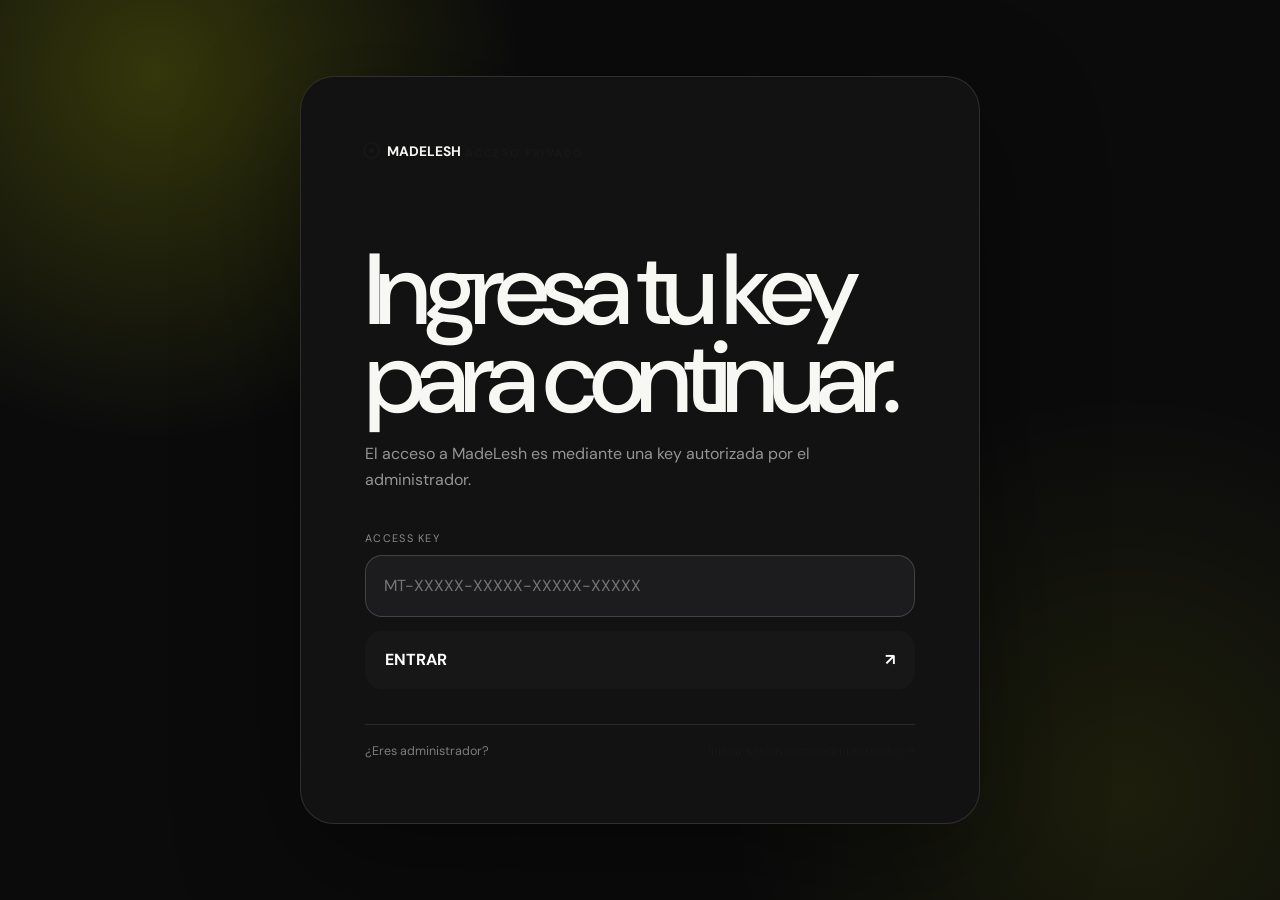
<file: index.html>
<!DOCTYPE html>
<html lang="es" data-theme="light">
<head>
  <meta name="madelesh-build" content="5.34.1" />
  <meta charset="UTF-8" />
  <meta name="viewport" content="width=device-width, initial-scale=1.0" />
  <meta name="description" content="MadeLesh — Reviews de mouse, teclados, IEM, headsets y mousepads." />
  <meta name="theme-color" content="#f4f4f0" />
  <title>MadeLesh — Reviews de tecnología</title>
  <link rel="preconnect" href="https://fonts.googleapis.com">
  <link rel="preconnect" href="https://fonts.gstatic.com" crossorigin>
  <link href="https://fonts.googleapis.com/css2?family=DM+Sans:wght@400;500;600;700&display=swap" rel="stylesheet">
  <link id="siteFavicon" rel="icon" type="image/png" href="" />
  <link rel="stylesheet" href="styles.css?v=5.34.1" />
</head>

<body class="auth-pending">

  <section class="access-gate" id="accessGate">
    <div class="gate-card">
      <div class="gate-brand">
        <img class="site-brand-logo" alt="MadeLesh" hidden />
        <span class="brand-fallback"><span class="brand-dot"></span><span>MADELESH</span></span>
      </div>

      <span class="gate-kicker">ACCESO PRIVADO</span>
      <h1>Ingresa tu key<br>para continuar.</h1>
      <p>
        El acceso a MadeLesh es mediante una key autorizada por el administrador.
      </p>

      <form id="keyLoginForm" class="key-form">
        <label for="accessKey">ACCESS KEY</label>
        <input id="accessKey" name="accessKey" type="text" autocomplete="off"
               placeholder="MT-XXXXX-XXXXX-XXXXX-XXXXX" required />
        <button type="submit">ENTRAR <span>↗</span></button>
      </form>

      <p class="gate-error" id="gateError" hidden></p>

      <div class="gate-footer">
        <span>¿Eres administrador?</span>
        <a href="admin.html">Iniciar sesión como administrador →</a>
      </div>
    </div>
  </section>

  <div id="appRoot" hidden>

  <div class="site-shell">
    <header class="topbar">
      <a class="brand" href="#home" aria-label="MadeLesh inicio">
        <img class="site-brand-logo" alt="MadeLesh" hidden />
        <span class="brand-fallback"><span class="brand-dot"></span><span>MADELESH</span></span>
      </a>

      <nav class="desktop-nav">
        <a href="index.html?view=home" class="nav-link">
          <svg viewBox="0 0 24 24" aria-hidden="true"><path d="M3 11.5 12 4l9 7.5"></path><path d="M5.5 10.5V20h13v-9.5M9 20v-6h6v6"></path></svg>
          <span>Home</span>
        </a>
        <a href="index.html?view=categorias" class="nav-link">
          <svg viewBox="0 0 24 24" aria-hidden="true"><rect x="3" y="3" width="7" height="7" rx="1.5"></rect><rect x="14" y="3" width="7" height="7" rx="1.5"></rect><rect x="3" y="14" width="7" height="7" rx="1.5"></rect><rect x="14" y="14" width="7" height="7" rx="1.5"></rect></svg>
          <span>Categoría</span>
        </a>
        <a href="index.html?view=comparacion" class="nav-link">
          <svg viewBox="0 0 24 24" aria-hidden="true"><path d="M7 4v16M17 4v16M4 7h6M14 17h6"></path><path d="m8 5-1-1-1 1M16 19l1 1 1-1"></path></svg>
          <span>Comparación</span>
        </a>
      </nav>

      <div class="header-actions">
        <div class="product-notification-wrap" id="productNotificationWrap">
          <button class="product-notification-button" id="productNotificationButton" type="button"
                  aria-label="Nuevos productos" aria-expanded="false">
            <svg viewBox="0 0 24 24" aria-hidden="true">
              <path d="M18 8a6 6 0 0 0-12 0c0 7-3 7-3 9h18c0-2-3-2-3-9"></path>
              <path d="M10 21h4"></path>
            </svg>
            <span class="product-notification-badge" id="productNotificationBadge">0</span>
          </button>
          <div class="product-notification-popover" id="productNotificationPopover" hidden>
            <div class="product-notification-head">
              <span>NUEVOS PRODUCTOS</span>
              <strong id="productNotificationCount">Sin novedades</strong>
            </div>
            <div class="product-notification-list" id="productNotificationList"></div>
          </div>
        </div>

        <a class="header-favorites-box" id="headerFavoritesBox" href="index.html?view=favoritos" aria-label="Abrir favoritos" title="Favoritos">
          <svg viewBox="0 0 24 24" aria-hidden="true">
            <path d="M6.5 3.5h11a2 2 0 0 1 2 2v15l-7.5-4.1-7.5 4.1v-15a2 2 0 0 1 2-2z"></path>
            <path class="favorite-mark" d="M9.2 8.4a2.15 2.15 0 0 1 2.8.2 2.15 2.15 0 0 1 2.8-.2 2.05 2.05 0 0 1 .1 3L12 14l-2.9-2.6a2.05 2.05 0 0 1 .1-3z"></path>
          </svg>
          <span class="header-favorites-count" id="headerFavoritesCount">0</span>
        </a>

        <a class="header-setups-box" id="headerSetupsBox" href="index.html?view=setups" aria-label="Abrir Setups" title="Setups">
          <svg viewBox="0 0 24 24" aria-hidden="true">
            <rect x="3.5" y="4.5" width="17" height="11.5" rx="2"></rect>
            <path d="M8 20h8M12 16v4"></path>
            <path d="m8 10 2.2 2.2L16 7.8"></path>
          </svg>
        </a>

        <button class="theme-toggle" id="themeToggle" type="button" aria-label="Cambiar tema">
          <svg class="sun-icon" viewBox="0 0 24 24" aria-hidden="true">
            <circle cx="12" cy="12" r="4"></circle>
            <path d="M12 2v2M12 20v2M4.93 4.93l1.41 1.41M17.66 17.66l1.41 1.41M2 12h2M20 12h2M4.93 19.07l1.41-1.41M17.66 6.34l1.41-1.41"></path>
          </svg>
          <svg class="moon-icon" viewBox="0 0 24 24" aria-hidden="true">
            <path d="M21 12.79A9 9 0 1 1 11.21 3 7 7 0 0 0 21 12.79z"></path>
          </svg>
          <span id="themeLabel" class="visually-hidden">Oscuro</span>
        </button>

        <div class="profile-menu-wrap" id="profileMenuWrap">
          <button class="profile-button profile-slide-button" id="profileButton" type="button" aria-label="Abrir perfil" aria-expanded="false">
            <span class="profile-button-label" id="profileButtonLabel">Perfil</span>
            <span class="profile-avatar" id="profileAvatarSmall" aria-hidden="true">
              <svg viewBox="0 0 24 24">
                <circle cx="12" cy="8" r="4"></circle>
                <path d="M4.5 21a7.5 7.5 0 0 1 15 0"></path>
              </svg>
            </span>
          </button>

          <div class="profile-popover" id="profilePopover" hidden>
            <div class="profile-popover-head">
              <span class="profile-avatar profile-avatar-large" id="profileAvatarLarge" aria-hidden="true">
                <svg viewBox="0 0 24 24">
                  <circle cx="12" cy="8" r="4"></circle>
                  <path d="M4.5 21a7.5 7.5 0 0 1 15 0"></path>
                </svg>
              </span>
              <div>
                <strong id="profileName">Usuario MadeLesh</strong>
                <span id="profileRole">Acceso por key</span>
              </div>
            </div>

            <div class="profile-session-status">
              <span class="profile-expiry-icon" aria-hidden="true">
                <svg viewBox="0 0 24 24"><circle cx="12" cy="12" r="8"></circle><path d="M12 7v5l3 2"></path></svg>
              </span>
              <div class="profile-session-copy">
                <strong id="profileSessionLabel">Sesión activa</strong>
                <span id="profileExpiryText">Comprobando expiración...</span>
              </div>
            </div>
<a class="profile-menu-item profile-feature-item" id="profileAvatarButton" href="index.html?view=cuenta">
              <span class="profile-menu-icon"><svg viewBox="0 0 24 24"><circle cx="12" cy="12" r="3"></circle><path d="M19.4 15a1.7 1.7 0 0 0 .34 1.88l.06.06-2.83 2.83-.06-.06A1.7 1.7 0 0 0 15 19.4a1.7 1.7 0 0 0-1 .6 1.7 1.7 0 0 0-.4 1.1V21h-4v-.1A1.7 1.7 0 0 0 9 19.4a1.7 1.7 0 0 0-1.88.34l-.06.06-2.83-2.83.06-.06A1.7 1.7 0 0 0 4.6 15a1.7 1.7 0 0 0-.6-1 1.7 1.7 0 0 0-1.1-.4H3v-4h.1A1.7 1.7 0 0 0 4.6 9a1.7 1.7 0 0 0-.34-1.88l-.06-.06 2.83-2.83.06.06A1.7 1.7 0 0 0 9 4.6a1.7 1.7 0 0 0 1-.6 1.7 1.7 0 0 0 .4-1.1V3h4v.1A1.7 1.7 0 0 0 15 4.6a1.7 1.7 0 0 0 1.88-.34l.06-.06 2.83 2.83-.06.06A1.7 1.7 0 0 0 19.4 9a1.7 1.7 0 0 0 .6 1 1.7 1.7 0 0 0 1.1.4H21v4h-.1a1.7 1.7 0 0 0-1.5.6z"></path></svg></span>
              <span>Ajustes de cuenta</span><b>›</b>
            </a>

            <a class="profile-menu-item admin-shortcut" id="adminShortcut" href="admin.html" hidden>
              <span>Panel de administrador</span><span>↗</span>
            </a>

            <button class="profile-menu-item profile-logout" id="logoutButton" type="button">
              <span>Cerrar sesión</span><span>↗</span>
            </button>
          </div>
        </div>

        <button class="menu-toggle" id="menuToggle" aria-label="Abrir menú" aria-expanded="false">
          <span></span><span></span>
        </button>
      </div>

      <nav class="mobile-nav" id="mobileNav">
        <a href="index.html?view=home">⌂ Home</a>
        <a href="index.html?view=categorias">▦ Categoría</a>
        <a href="index.html?view=comparacion">⇄ Comparación</a>
        <a href="index.html?view=setups">▣ Setups</a>
      </nav>
    </header>

    <div class="header-news-ticker site-announcement-bar" id="headerNewsTicker" hidden aria-label="Noticias">
      <div class="header-news-track" id="headerNewsTrack"></div>
    </div>

    <main>

      <section class="compact-category-strip" id="categorias" data-view="categorias" aria-label="Categorías">
        <div class="compact-category-inner">
          <div class="compact-category-heading">
            <span>Categorías</span>
            <small>Explora por tipo</small>
          </div>
          <div class="compact-category-list">
            <button type="button" data-filter="Mouse">
              <svg viewBox="0 0 48 48" aria-hidden="true"><rect x="13" y="5" width="22" height="38" rx="11"></rect><path d="M24 5v12M13 20h22"></path></svg>
              <span>Mouse</span>
            </button>
            <button type="button" data-filter="Teclados">
              <svg viewBox="0 0 48 48" aria-hidden="true"><rect x="5" y="11" width="38" height="26" rx="5"></rect><path d="M11 18h3M18 18h3M25 18h3M32 18h5M11 24h4M19 24h4M27 24h4M35 24h2M11 30h5M20 30h17"></path></svg>
              <span>Teclados</span>
            </button>
            <button type="button" data-filter="IEM">
              <svg viewBox="0 0 48 48" aria-hidden="true"><path d="M12 15c0-5 4-9 9-9s9 4 9 9-4 9-9 9c-2 0-4-.6-5.5-1.8L10 28v10M36 15c0-5-4-9-9-9"></path><circle cx="10" cy="39" r="3"></circle></svg>
              <span>IEM</span>
            </button>
            <button type="button" data-filter="Headsets">
              <svg viewBox="0 0 48 48" aria-hidden="true"><path d="M9 26v-6a15 15 0 0 1 30 0v6"></path><rect x="6" y="25" width="9" height="14" rx="4"></rect><rect x="33" y="25" width="9" height="14" rx="4"></rect></svg>
              <span>Headsets</span>
            </button>
            <button type="button" data-filter="MousePads">
              <svg viewBox="0 0 48 48" aria-hidden="true"><rect x="5" y="10" width="38" height="28" rx="4"></rect><path d="M9 33h30M12 15h24"></path><path d="M30 19c4 1 6 4 6 7 0 4-3 7-7 7-3 0-6-2-7-5"></path></svg>
              <span>MousePads</span>
            </button>
          </div>
        </div>
      </section>

      <section class="monthly-banner" id="destacado" data-view="home" hidden>
        <div class="monthly-banner-track" id="featuredBanner">
          <div class="monthly-banner-copy">
            <span class="monthly-banner-kicker">DESTACADO DEL MES</span>
            <span class="monthly-banner-brand" id="featuredBannerBrand">MadeLesh</span>
            <h2 id="featuredBannerName">Producto destacado</h2>
            <div class="monthly-banner-description">
              <p id="featuredBannerText">El producto recomendado del mes.</p>
              <button class="banner-read-more" id="featuredBannerReadMore" type="button" hidden>Leer más</button>
            </div>
            <div class="monthly-banner-actions">
              <button id="featuredBannerButton" type="button"><span>Ver</span><svg viewBox="0 0 24 24" aria-hidden="true"><path d="M2.5 12s3.5-6 9.5-6 9.5 6 9.5 6-3.5 6-9.5 6-9.5-6-9.5-6z"></path><circle cx="12" cy="12" r="2.5"></circle></svg></button>
              <strong id="featuredBannerPrice"></strong>
            </div>
          </div>
          <div class="monthly-banner-media">
            <img id="featuredBannerImage" alt="Producto destacado" decoding="async" fetchpriority="high" />
          </div>
          <div class="monthly-banner-nav" id="featuredBannerNav" hidden>
            <button id="featuredPrev" type="button" aria-label="Producto anterior">‹</button>
            <div id="featuredDots"></div>
            <button id="featuredNext" type="button" aria-label="Producto siguiente">›</button>
          </div>
        </div>
      </section>
      <section class="hero" id="inicio" hidden>
        <div class="hero-main panel">
          <div class="hero-kicker">
            <span>REVIEWS INDEPENDIENTES</span>
            <span>2026</span>
          </div>

          <div class="hero-copy">
            <p class="eyebrow">PERIFÉRICOS + AUDIO</p>
            <h1>TECH<br><span>REVIEWS</span></h1>
            <p class="hero-description">
              Mouse, teclados, IEM, headsets y mousepads analizados sin relleno:
              experiencia real, puntos fuertes, debilidades y una nota clara.
            </p>
          </div>

          <div class="hero-bottom">
            <div class="mini-stat">
              <strong>05</strong>
              <span>Categorías</span>
            </div>
            <div class="mini-stat">
              <strong>10</strong>
              <span>Escala máxima</span>
            </div>
            <a class="pill-link" href="#home">VER REVIEWS <span>↗</span></a>
          </div>

          <div class="hero-art" aria-hidden="true">
            <div class="orb orb-a"></div>
            <div class="orb orb-b"></div>
            <div class="orb orb-c"></div>
          </div>
        </div>

        <aside class="hero-side">
          <article class="accent-card">
            <div>
              <span class="tiny-label">REVIEW DESTACADA</span>
              <h2 id="featuredName">Mouse Pro X</h2>
              <p id="featuredText">Ligero, preciso y construido para competitivo.</p>
            </div>
            <div class="accent-score">
              <span id="featuredScore">9.1</span>
              <small>/10</small>
            </div>
            <a id="featuredLink" href="#home">LEER ANÁLISIS ↗</a>
          </article>

          <article class="dark-card">
            <div class="line-art" aria-hidden="true"></div>
            <span class="tiny-label">MADETECH SCORE</span>
            <h3>Una nota rápida.<br>Un análisis completo.</h3>
            <p>Cada categoría tiene criterios propios para que una puntuación realmente tenga sentido.</p>
          </article>
        </aside>
      </section>

      <section class="section reviews-section" id="home" data-view="home categorias">
        <div class="reviews-toolbar">
          <div class="catalog-heading">
            <span>CATÁLOGO</span>
            <h2>Productos</h2>
          </div>

          <div class="toolbar-controls product-filter-toolbar">
            <label class="search-box filter-search">
              <svg viewBox="0 0 24 24" aria-hidden="true">
                <circle cx="11" cy="11" r="7"></circle>
                <path d="m20 20-4-4"></path>
              </svg>
              <input id="searchInput" type="search" placeholder="Buscar producto" />
            </label>

            <div class="filter-control multi-filter" data-multi-filter="category">
              <span class="filter-control-label">
                <svg viewBox="0 0 24 24" aria-hidden="true"><path d="M4 6h16M7 12h10M10 18h4"></path></svg>
                <span>Categoría</span>
              </span>
              <button class="multi-filter-trigger" id="categoryFilterTrigger" type="button" aria-expanded="false">
                <span id="categoryFilterText">Todas</span>
                <svg viewBox="0 0 24 24" aria-hidden="true"><path d="m8 10 4 4 4-4"></path></svg>
              </button>
              <div class="multi-filter-menu" id="categoryFilterMenu" hidden></div>
            </div>

            <div class="filter-control multi-filter" data-multi-filter="color">
              <span class="filter-control-label">
                <svg viewBox="0 0 24 24" aria-hidden="true"><circle cx="12" cy="12" r="7"></circle><path d="M16.5 7.5 7.5 16.5"></path></svg>
                <span>Color</span>
              </span>
              <button class="multi-filter-trigger" id="colorFilterTrigger" type="button" aria-expanded="false">
                <span id="colorFilterText">Todos</span>
                <svg viewBox="0 0 24 24" aria-hidden="true"><path d="m8 10 4 4 4-4"></path></svg>
              </button>
              <div class="multi-filter-menu" id="colorFilterMenu" hidden></div>
            </div>

            <div class="filter-control multi-filter" data-multi-filter="connection">
              <span class="filter-control-label">
                <svg viewBox="0 0 24 24" aria-hidden="true"><path d="M5 9a10 10 0 0 1 14 0M8 12a6 6 0 0 1 8 0M11 15a2 2 0 0 1 2 0"></path><circle cx="12" cy="18" r="1"></circle></svg>
                <span>Conexión</span>
              </span>
              <button class="multi-filter-trigger" id="connectionFilterTrigger" type="button" aria-expanded="false">
                <span id="connectionFilterText">Todas</span>
                <svg viewBox="0 0 24 24" aria-hidden="true"><path d="m8 10 4 4 4-4"></path></svg>
              </button>
              <div class="multi-filter-menu" id="connectionFilterMenu" hidden></div>
            </div>

            <label class="filter-control price-filter-control">
              <span class="filter-control-label">
                <svg viewBox="0 0 24 24" aria-hidden="true"><path d="M4 19h16M7 15l3-3 3 2 4-6"></path></svg>
                <span>Precio</span>
              </span>
              <select id="priceSort" aria-label="Ordenar por precio">
                <option value="default">Orden normal</option>
                <option value="low-high">Más bajo → más alto</option>
                <option value="high-low">Más alto → más bajo</option>
              </select>
            </label>

            <div class="filter-control multi-filter" data-multi-filter="brand">
              <span class="filter-control-label">
                <svg viewBox="0 0 24 24" aria-hidden="true"><path d="M4 7h16v10H4zM8 7V4h8v3"></path></svg>
                <span>Marca</span>
              </span>
              <button class="multi-filter-trigger" id="brandFilterTrigger" type="button" aria-expanded="false">
                <span id="brandFilterText">Todas</span>
                <svg viewBox="0 0 24 24" aria-hidden="true"><path d="m8 10 4 4 4-4"></path></svg>
              </button>
              <div class="multi-filter-menu" id="brandFilterMenu" hidden></div>
            </div>

            <button class="clear-filters-btn" id="clearFilters" type="button" title="Limpiar filtros">
              <svg viewBox="0 0 24 24" aria-hidden="true"><path d="M5 5l14 14M19 5 5 19"></path></svg>
              <span>Limpiar</span>
            </button>
          </div>
        </div>

        <div class="reviews-grid" id="reviewsGrid"></div>
        <p class="empty-message" id="emptyMessage" hidden>No hay reviews que coincidan con tu búsqueda.</p>
      </section>

      <section class="section personal-page favorites-page" id="favoritos" data-view="favoritos">
        <div class="personal-page-head">
          <div>
            <span class="section-index">(04)</span>
            <span class="personal-page-kicker">TU BIBLIOTECA</span>
            <h2>Mis favoritos</h2>
            <p>Guarda tus productos, filtra tu colección y organízalos en Setups que puedes compartir.</p>
          </div>
          <div class="personal-page-actions">
            <span class="personal-count-pill"><b id="favoritesPageCount">0</b> guardados</span>
            <a href="index.html?view=home">Volver al catálogo →</a>
          </div>
        </div>

        <div class="favorites-toolbar">
          <label class="favorites-search">
            <svg viewBox="0 0 24 24" aria-hidden="true"><circle cx="11" cy="11" r="7"></circle><path d="m20 20-4-4"></path></svg>
            <input id="favoritesSearch" type="search" placeholder="Buscar en favoritos..." autocomplete="off">
          </label>
          <label class="favorites-filter">
            <span>Categoría</span>
            <select id="favoritesCategoryFilter"><option value="">Todas</option></select>
          </label>
          <label class="favorites-filter">
            <span>Marca</span>
            <select id="favoritesBrandFilter"><option value="">Todas</option></select>
          </label>
          <button class="favorites-clear" id="favoritesClearFilters" type="button">Limpiar</button>
        </div>

        <div class="favorites-layout favorites-layout-full">
          <div class="favorites-products-column">
            <div class="reviews-grid favorites-page-grid" id="favoritesPageGrid"></div>
            <div class="personal-empty-state" id="favoritesPageEmpty" hidden>
              <span class="personal-empty-icon"><svg viewBox="0 0 24 24"><path d="M20.8 4.6a5.5 5.5 0 0 0-7.8 0L12 5.6l-1-1a5.5 5.5 0 0 0-7.8 7.8l1 1L12 21l7.8-7.6 1-1a5.5 5.5 0 0 0 0-7.8z"></path></svg></span>
              <strong>Aún no tienes favoritos</strong>
              <span>Guarda productos con el icono de corazón y aparecerán en esta sección.</span>
              <a href="index.html?view=home">Explorar productos</a>
            </div>
          </div>
        </div>
      </section>

      <section class="section personal-page setups-page" id="setups" data-view="setups">
        <div class="personal-page-head">
          <div>
            <span class="section-index">(S)</span>
            <span class="personal-page-kicker">SETUPS</span>
            <h2>Mis configuraciones</h2>
            <p>Agrupa tus productos favoritos en configuraciones y comparte cada Setup con otro usuario de MadeLesh.</p>
          </div>
          <div class="personal-page-actions">
            <button class="setup-page-create-button" id="createSetupButton" type="button">
              <svg viewBox="0 0 24 24" aria-hidden="true"><path d="M12 5v14M5 12h14"></path></svg>
              <span>Crear Setup</span>
            </button>
            <a href="index.html?view=favoritos">Ver favoritos →</a>
          </div>
        </div>

        <div class="setups-page-shell">
          <div class="setups-page-icon" aria-hidden="true">
            <svg viewBox="0 0 24 24"><rect x="3" y="4" width="18" height="12" rx="2"></rect><path d="M8 20h8M12 16v4"></path></svg>
          </div>
          <div class="setups-list setups-list-page" id="setupsList"></div>
        </div>

        <div class="setup-editor-modal" id="setupEditorModal" hidden>
          <div class="setup-editor-card">
            <button class="setup-editor-close" id="setupEditorClose" type="button" aria-label="Cerrar">×</button>
            <span class="setup-editor-kicker">SETUP</span>
            <h3 id="setupEditorTitle">Crear Setup</h3>
            <label>NOMBRE<input id="setupNameInput" type="text" maxlength="60" placeholder="Ej. Mi setup competitivo"></label>
            <div class="setup-product-selector" id="setupProductSelector"></div>
            <div class="setup-editor-actions">
              <button class="setup-secondary-button" id="setupCancelButton" type="button">Cancelar</button>
              <button class="setup-primary-button" id="setupSaveButton" type="button">Guardar Setup</button>
            </div>
          </div>
        </div>
      </section>

      <section class="section personal-page shared-setup-page" id="setupCompartido" data-view="setup">
        <div class="personal-page-head">
          <div>
            <span class="section-index">(S)</span>
            <span class="personal-page-kicker">SETUP COMPARTIDO</span>
            <h2 id="sharedSetupTitle">Setup</h2>
            <p id="sharedSetupMeta">Cargando configuración compartida...</p>
          </div>
          <div class="personal-page-actions">
            <button class="setup-copy-button" id="copySharedSetupButton" type="button" hidden>Guardar copia</button>
            <a href="index.html?view=setups">Mis Setups →</a>
          </div>
        </div>
        <div class="reviews-grid shared-setup-grid" id="sharedSetupGrid"></div>
        <div class="personal-empty-state" id="sharedSetupEmpty" hidden>
          <strong>No se pudo abrir este Setup</strong>
          <span>El enlace pudo haber sido eliminado o ya no está disponible.</span>
        </div>
      </section>

      <section class="section personal-page account-settings-page" id="cuenta" data-view="cuenta">
        <div class="personal-page-head">
          <div>
            <span class="section-index">(05)</span>
            <span class="personal-page-kicker">CUENTA</span>
            <h2>Ajustes de cuenta</h2>
            <p>Personaliza tu cuenta MadeLesh y elige una foto de perfil disponible.</p>
          </div>
          <div class="personal-page-actions"><a href="index.html?view=home">Volver al inicio →</a></div>
        </div>

        <div class="account-settings-layout">
          <aside class="account-summary-card">
            <span class="profile-avatar account-settings-avatar" id="accountSettingsAvatar" aria-hidden="true">
              <svg viewBox="0 0 24 24"><circle cx="12" cy="8" r="4"></circle><path d="M4.5 21a7.5 7.5 0 0 1 15 0"></path></svg>
            </span>
            <div><strong id="accountSettingsName">Usuario MadeLesh</strong><span id="accountSettingsRole">Acceso por key</span></div>
            <div class="account-session-line"><span class="account-session-icon"><svg viewBox="0 0 24 24"><circle cx="12" cy="12" r="8"></circle><path d="M12 7v5l3 2"></path></svg></span><span id="accountSettingsExpiry">Comprobando expiración...</span></div>
          </aside>

          <div class="account-settings-card">
            <div class="account-settings-title">
              <span class="profile-menu-icon"><svg viewBox="0 0 24 24"><circle cx="12" cy="8" r="4"></circle><path d="M4.5 21a7.5 7.5 0 0 1 15 0"></path></svg></span>
              <div><strong>Foto de perfil</strong><span>Solo puedes usar las imágenes habilitadas por MadeLesh.</span></div>
            </div>
            <div class="profile-avatar-grid account-avatar-grid" id="profileAvatarGrid"></div>
          </div>
        </div>
      </section>

      <section class="section compare-section" id="comparacion" data-view="comparacion">
        <div class="compare-page-head">
          <div>
            <span class="section-index">(03)</span>
            <span class="compare-kicker">HERRAMIENTA DE COMPARACIÓN</span>
            <h2>Compara productos<br>de la misma categoría</h2>
          </div>
          <p>Selecciona un producto y MadeLesh limitará automáticamente la segunda opción a la misma categoría. Mouse con mouse, teclados con teclados, IEM con IEM, headsets con headsets y MousePads con MousePads.</p>
        </div>

        <div class="compare-selector-grid compare-selector-visual-grid">
          <div class="compare-select-card compare-visual-select-card">
            <span>PRODUCTO A</span>
            <button class="compare-picker-trigger" id="comparePickerAButton" type="button" aria-expanded="false">
              <span class="compare-picker-empty-icon">A</span>
              <span><strong>Seleccionar producto</strong><small>Ver catálogo compatible</small></span>
              <b>⌄</b>
            </button>
            <div class="compare-picker-menu" id="comparePickerAMenu" hidden></div>
            <select id="compareProductA" class="compare-native-select" aria-hidden="true" tabindex="-1">
              <option value="">Seleccionar producto</option>
            </select>
          </div>

          <div class="compare-versus" aria-hidden="true">VS</div>

          <div class="compare-select-card compare-visual-select-card">
            <span>PRODUCTO B</span>
            <button class="compare-picker-trigger" id="comparePickerBButton" type="button" aria-expanded="false" disabled>
              <span class="compare-picker-empty-icon">B</span>
              <span><strong>Primero elige el producto A</strong><small>Misma categoría obligatoria</small></span>
              <b>⌄</b>
            </button>
            <div class="compare-picker-menu" id="comparePickerBMenu" hidden></div>
            <select id="compareProductB" class="compare-native-select" aria-hidden="true" tabindex="-1" disabled>
              <option value="">Primero elige el producto A</option>
            </select>
          </div>
        </div>

        <div class="compare-category-lock" id="compareCategoryLock">
          Solo se permiten comparaciones entre productos de la misma categoría.
        </div>

        <div class="compare-result" id="compareResult">
          <div class="compare-empty">
            <strong>Elige dos productos para empezar.</strong>
            <span>Las estadísticas aparecerán aquí de forma automática.</span>
          </div>
        </div>
      </section>

    </main>

    <footer>
      <div class="footer-main-row">
        <a class="brand footer-brand" href="index.html?view=home">
          <img class="site-brand-logo" alt="MadeLesh" hidden />
          <span class="brand-fallback"><span class="brand-dot"></span><span>MADELESH</span></span>
        </a>
        <p>Mouse · Teclados · IEM · Headsets · MousePads</p>
        <p>© <span id="year"></span> MadeLesh</p>
      </div>

      <div class="footer-social-row">
        <span class="footer-social-label">SÍGUENOS</span>
        <div class="contact-socials footer-socials" id="contactSocials" aria-live="polite">
          <div class="contact-empty" id="contactEmpty">Aún no hay redes sociales configuradas.</div>
        </div>
      </div>

      <div class="footer-release-panel" id="footerReleasePanel" hidden>
        <div class="footer-release-heading">
          <div>
            <span>ÚLTIMA ACTUALIZACIÓN</span>
            <strong id="footerReleaseTitle">Actualización de MadeLesh</strong>
          </div>
          <time id="footerReleaseDate"></time>
        </div>
        <div class="footer-release-groups" id="footerReleaseChanges"></div>
      </div>

      <div class="footer-version-row">
        <span id="siteVersionLabel">MadeLesh v5.34</span>
        <button id="footerReleaseToggle" type="button" aria-expanded="false">
          Ver cambios
        </button>
      </div>
    </footer>
  </div>

  <div class="review-modal" id="reviewModal" aria-hidden="true">
    <div class="modal-backdrop" data-close-modal></div>
    <article class="modal-card" role="dialog" aria-modal="true" aria-labelledby="modalTitle">
      <button class="modal-close" type="button" data-close-modal aria-label="Cerrar">×</button>
      <div id="modalContent"></div>
    </article>
  </div>

  <script type="module" src="app.js?v=5.34.1"></script>
  </div>
</body>
</html>
</file>
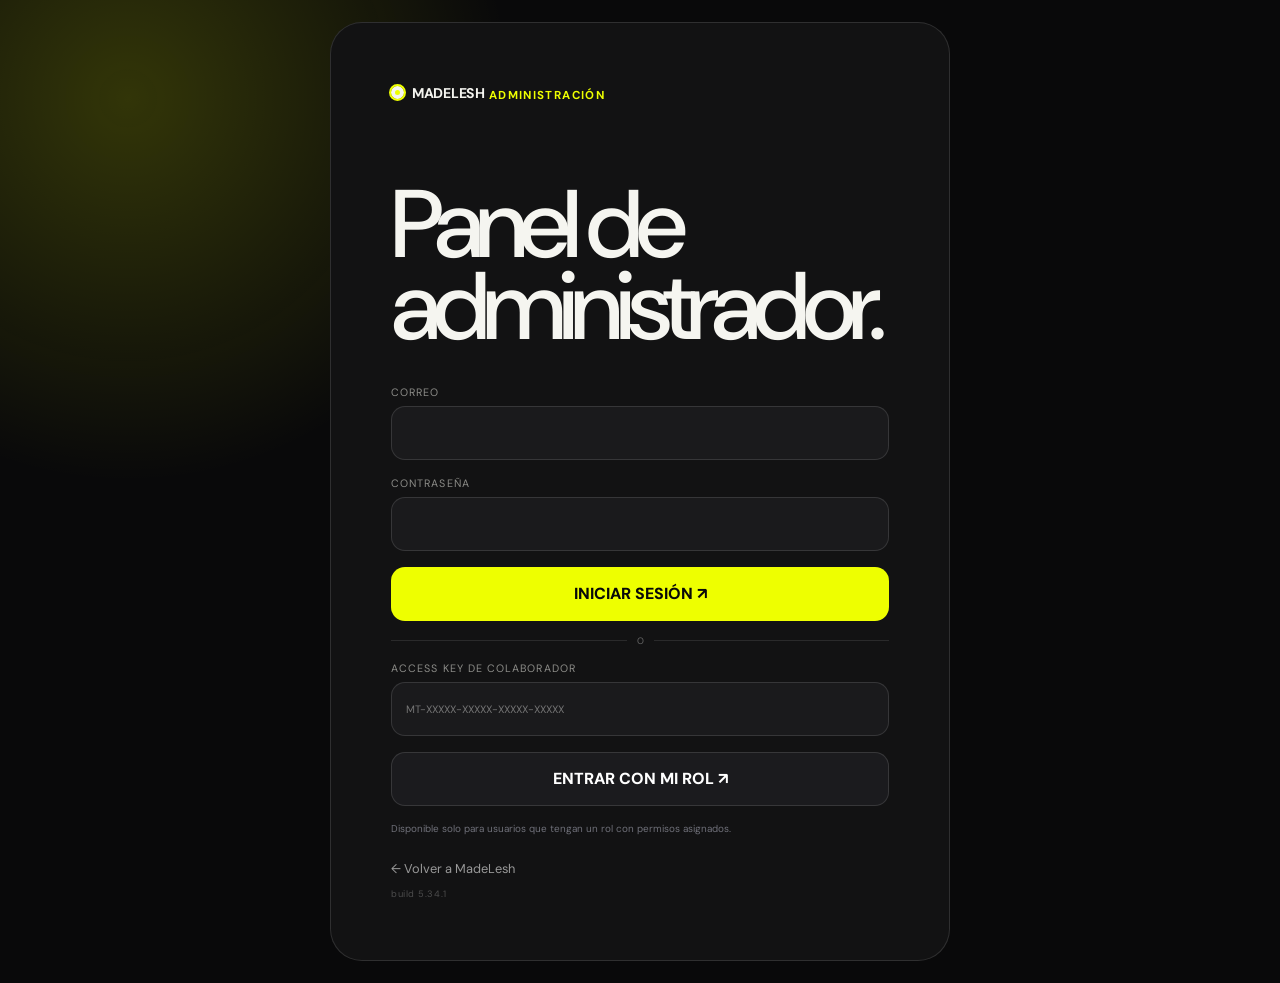
<file: admin.html>
<!DOCTYPE html>
<html lang="es" data-theme="dark">
<head>
  <meta name="madelesh-admin-build" content="5.34.1" />
  <meta charset="UTF-8" />
  <meta name="viewport" content="width=device-width, initial-scale=1.0" />
  <meta name="theme-color" content="#0b0b0c" />
  <title>MadeLesh Admin</title>
  <link rel="preconnect" href="https://fonts.googleapis.com">
  <link rel="preconnect" href="https://fonts.gstatic.com" crossorigin>
  <link href="https://fonts.googleapis.com/css2?family=DM+Sans:wght@400;500;600;700&display=swap" rel="stylesheet">
  <link id="siteFavicon" rel="icon" type="image/png" href="" />
  <link rel="stylesheet" href="styles.css?v=5.34.1" />
  <link rel="stylesheet" href="admin.css?v=5.34.1" />
</head>
<body class="admin-body">

  <section class="admin-login" id="adminLogin">
    <div class="admin-login-card">
      <a class="brand" href="index.html">
        <img class="site-brand-logo" alt="MadeLesh" hidden />
        <span class="brand-fallback"><span class="brand-dot"></span><span>MADELESH</span></span>
      </a>

      <span class="gate-kicker">ADMINISTRACIÓN</span>
      <h1>Panel de<br>administrador.</h1>

      <form id="adminLoginForm" class="admin-form">
        <label>
          CORREO
          <input id="adminEmail" type="email" autocomplete="username" required />
        </label>
        <label>
          CONTRASEÑA
          <input id="adminPassword" type="password" autocomplete="current-password" required />
        </label>
        <button type="submit">INICIAR SESIÓN ↗</button>
      </form>

      <div class="admin-login-divider"><span>O</span></div>
      <form id="staffKeyLoginForm" class="admin-form staff-key-login-form">
        <label>
          ACCESS KEY DE COLABORADOR
          <input id="staffAccessKey" type="text" autocomplete="off" placeholder="MT-XXXXX-XXXXX-XXXXX-XXXXX" />
        </label>
        <button type="submit" class="staff-login-button">ENTRAR CON MI ROL ↗</button>
        <small>Disponible solo para usuarios que tengan un rol con permisos asignados.</small>
      </form>

      <p class="admin-error" id="adminLoginError" hidden></p>
      <a class="back-site" href="index.html">← Volver a MadeLesh</a>
      <small class="admin-build-marker">build 5.34.1</small>
    </div>
  </section>

  <div class="admin-app" id="adminApp" hidden>
    <aside class="admin-sidebar">
      <a class="brand" href="index.html">
        <img class="site-brand-logo" alt="MadeLesh" hidden />
        <span class="brand-fallback"><span class="brand-dot"></span><span>MADELESH</span></span>
      </a>

      <nav class="admin-nav">
        <button class="active" data-panel="productsPanel" data-permission-any="products.create,products.edit">
          <svg viewBox="0 0 24 24" aria-hidden="true"><path d="M12 5v14M5 12h14"></path></svg>
          <span>Agregar producto</span>
        </button>
        <button data-panel="libraryPanel" data-permission-any="products.view_drafts,products.edit,products.delete">
          <svg viewBox="0 0 24 24" aria-hidden="true"><path d="M4 5h6v14H4zM14 5h6v14h-6zM7 8h0M17 8h0"></path></svg>
          <span>Biblioteca</span>
          <span class="nav-count" id="libraryNavCount">0</span>
        </button>
        <button data-panel="keysPanel" data-permission-any="keys.view,keys.manage">
          <svg viewBox="0 0 24 24" aria-hidden="true"><circle cx="8" cy="12" r="4"></circle><path d="M12 12h9M17 12v3M20 12v2"></path></svg>
          <span>Access Keys</span>
        </button>
        <button data-panel="rolesPanel" data-permission="roles.manage">
          <svg viewBox="0 0 24 24" aria-hidden="true"><circle cx="8" cy="8" r="3"></circle><circle cx="16" cy="8" r="3"></circle><path d="M3 20c0-4 2-7 5-7s5 3 5 7M11 20c0-3 2-6 5-6s5 3 5 6"></path></svg>
          <span>Roles</span>
        </button>
        <button data-panel="usersPanel" data-permission="users.manage_roles">
          <svg viewBox="0 0 24 24" aria-hidden="true"><circle cx="9" cy="8" r="3"></circle><path d="M3 20c0-4 2-7 6-7s6 3 6 7"></path><path d="M17 10v6M14 13h6"></path></svg>
          <span>Usuarios</span>
        </button>
        <button data-panel="auditPanel" data-permission="audit.view">
          <svg viewBox="0 0 24 24" aria-hidden="true"><path d="M5 4h14v16H5z"></path><path d="M8 8h8M8 12h8M8 16h5"></path></svg>
          <span>Auditoría</span>
        </button>
        <button data-panel="brandingPanel" data-permission="settings.branding">
          <svg viewBox="0 0 24 24" aria-hidden="true"><path d="M4 6h16v12H4z"></path><circle cx="9" cy="11" r="2"></circle><path d="m6 16 4-4 3 3 2-2 3 3"></path></svg>
          <span>Apariencia</span>
        </button>
        <button data-panel="iconsPanel" data-permission="settings.branding">
          <svg viewBox="0 0 24 24" aria-hidden="true"><path d="M4 4h6v6H4zM14 4h6v6h-6zM4 14h6v6H4zM14 14h6v6h-6z"></path></svg>
          <span>Iconos</span>
        </button>
        <button data-panel="avatarsPanel" data-permission="profiles.manage_avatars">
          <svg viewBox="0 0 24 24" aria-hidden="true"><circle cx="12" cy="8" r="4"></circle><path d="M4.5 21a7.5 7.5 0 0 1 15 0"></path></svg>
          <span>Fotos de perfil</span>
        </button>
        <button data-panel="contactsPanel" data-permission="settings.contacts">
          <svg viewBox="0 0 24 24" aria-hidden="true"><path d="M4 5h16v14H4z"></path><path d="m5 7 7 5 7-5"></path></svg>
          <span>Contactos</span>
        </button>
        <button data-panel="announcementsPanel" data-permission="settings.announcements">
          <svg viewBox="0 0 24 24" aria-hidden="true"><path d="M4 10h3l8-4v12l-8-4H4z"></path><path d="M7 14v5"></path><path d="M18 9c1 1 1 5 0 6"></path></svg>
          <span>Noticias</span>
        </button>
        <button data-panel="updatesPanel" data-permission="settings.release">
          <svg viewBox="0 0 24 24" aria-hidden="true"><path d="M12 7v5l3 2"></path><circle cx="12" cy="12" r="8"></circle><path d="M4 12H2M22 12h-2"></path></svg>
          <span>Actualizaciones</span>
        </button>
      </nav>

      <div class="admin-sidebar-footer">
        <span id="adminIdentity"></span>
        <button id="adminLogout">Cerrar sesión</button>
        <small class="admin-build-marker">build 5.34.1</small>
      </div>
    </aside>

    <main class="admin-main">
      <header class="admin-top">
        <div>
          <span class="admin-eyebrow">MADELESH CONTROL</span>
          <h1 id="adminTitle">Agregar producto</h1>
        </div>
        <a href="index.html" target="_blank">VER WEB ↗</a>
      </header>

      <section class="admin-panel active" id="productsPanel">
        <div class="admin-grid admin-grid-editor">
          <div class="admin-card product-editor">
            <div class="card-heading">
              <div>
                <span class="admin-eyebrow">EDITOR</span>
                <h2 id="productFormTitle">Nuevo producto</h2>
              </div>
              <button class="ghost-btn" id="resetProduct" type="button">Limpiar</button>
            </div>

            <form id="productForm" class="product-form product-form-organized">
              <div class="product-form-section-title"><span>01</span><div><strong>Información principal</strong><small>Datos básicos del producto</small></div></div>
              <input type="hidden" id="productId" />

              <div class="form-row">
                <label>
                  CATEGORÍA
                  <select id="productCategory" required>
                    <option value="Mouse">Mouse</option>
                    <option value="Teclados">Teclados</option>
                    <option value="IEM">IEM / In-Ears</option>
                    <option value="Headsets">Headsets</option>
                    <option value="MousePads">MousePads</option>
                  </select>
                </label>

                <label>
                  ESTADO
                  <select id="productStatus">
                    <option value="published">Publicado</option>
                    <option value="draft">Borrador</option>
                  </select>
                </label>
              </div>

              <div class="form-row">
                <label>
                  MARCA
                  <div class="product-brand-input-wrap">
                    <span class="product-brand-icon-preview" id="productBrandIconPreview" aria-hidden="true">B</span>
                    <input id="productBrand" type="text" required />
                  </div>
                </label>
                <label>
                  NOMBRE DEL PRODUCTO
                  <input id="productName" type="text" required />
                </label>
              </div>

              <div class="form-row">
                <label>
                  MODELO
                  <input id="productModel" type="text" placeholder="Ej. Viper V3 Pro" />
                </label>
                <label class="product-score-admin-field">
                  CALIFICACIÓN
                  <input id="productScore" type="hidden" value="0" />
                  <div class="product-score-star-picker" id="productScoreStars" role="radiogroup" aria-label="Calificación del producto">
                    <button type="button" data-product-star="1" aria-label="1 estrella">★</button>
                    <button type="button" data-product-star="2" aria-label="2 estrellas">★</button>
                    <button type="button" data-product-star="3" aria-label="3 estrellas">★</button>
                    <button type="button" data-product-star="4" aria-label="4 estrellas">★</button>
                    <button type="button" data-product-star="5" aria-label="5 estrellas">★</button>
                  </div>
                  <small id="productScoreHint" class="product-score-hint">Sin calificación</small>
                </label>
              </div>

              <div class="form-row">
                <label>
                  PRECIO DE REFERENCIA
                  <input id="productPrice" type="text" placeholder="$159.99" />
                </label>
                <label>
                  FECHA
                  <input id="productDate" type="text" placeholder="19 SEP 2026" />
                </label>
              </div>


              <section class="live-product-preview-panel" id="liveProductPreviewPanel">
                <div class="live-preview-head">
                  <div>
                    <span class="visual-field-label">VISTA PREVIA EN TIEMPO REAL</span>
                    <small>Se actualiza mientras completas nombre, imagen, precio, conexiones y especificaciones.</small>
                  </div>
                  <span class="live-preview-status">LIVE</span>
                </div>

                <div class="live-preview-layout">
                  <article class="admin-live-product-card" id="productLivePreviewCard">
                    <div class="admin-live-media">
                      <div class="admin-live-media-frame">
                        <img id="productLivePreviewImage" alt="Vista previa del producto" hidden />
                        <div class="admin-live-media-empty" id="productLivePreviewEmpty">IMAGEN</div>
                      </div>
                    </div>
                    <div class="admin-live-content">
                      <h3 id="productLivePreviewName">Nombre del producto</h3>
                      <span class="admin-live-label">CONEXIÓN</span>
                      <div class="admin-live-connections" id="productLivePreviewConnections"><span>No disponible</span></div>
                      <div class="admin-live-card-footer">
                        <span class="admin-live-cta">VER PRODUCTO <i>→</i></span>
                        <strong id="productLivePreviewPrice">Precio</strong>
                      </div>
                    </div>
                  </article>

                  <div class="admin-live-specs-box">
                    <span>ESPECIFICACIONES CAPTURADAS</span>
                    <div id="productLivePreviewSpecs"><small>Completa la ficha técnica y aparecerá aquí.</small></div>
                  </div>
                </div>
              </section>

              <div class="product-form-section-title product-media-section-title"><span>02</span><div><strong>Multimedia</strong><small>Imagen principal, galería, video y audio</small></div></div>
              <div class="admin-main-image-field">
                <div class="media-manager-head">
                  <div><strong>Imagen principal</strong><small>Se usa en las tarjetas y como primera imagen de la ficha.</small></div>
                </div>
                <label>
                  IMAGEN DEL PRODUCTO
                  <input id="productImageUrl" type="text" placeholder="https://... o sube una imagen desde tu PC" />
                  <small class="image-size-hint">Recomendado: 1200 × 1200 px · PNG/WebP transparente · el producto debe ocupar 80–90% del lienzo.</small>
                </label>
                <div class="product-image-upload-actions">
                  <label class="product-image-file-button">
                    <input id="productImageFile" type="file" accept="image/*" />
                    <span>SUBIR DESDE PC</span>
                  </label>
                  <button class="ghost-btn" id="clearProductImage" type="button">Quitar imagen</button>
                </div>
                <div class="admin-image-preview-card" id="productImagePreview">
                  <div class="admin-image-preview-empty">
                    <svg viewBox="0 0 24 24" aria-hidden="true"><rect x="3" y="4" width="18" height="16" rx="3"></rect><circle cx="9" cy="10" r="2"></circle><path d="m5 18 5-5 3 3 2-2 4 4"></path></svg>
                    <span>Vista previa de la imagen</span>
                  </div>
                </div>
                <input id="productImagesJson" type="hidden" value="[]" />

                <div class="product-gallery-admin">
                  <div class="visual-field-heading">
                    <div>
                      <span class="visual-field-label">GALERÍA DEL PRODUCTO</span>
                      <small>Puedes añadir hasta 12 imágenes. Marca cualquiera como principal cuando quieras.</small>
                    </div>
                  </div>
                  <div class="product-gallery-actions">
                    <label class="product-image-file-button">
                      <input id="productGalleryFiles" type="file" accept="image/*" multiple />
                      <span>SUBIR IMÁGENES</span>
                    </label>
                    <input id="productGalleryUrl" type="url" placeholder="https://.../imagen.webp" />
                    <button class="ghost-btn" id="addProductGalleryUrl" type="button">Añadir URL</button>
                  </div>
                  <div id="productGalleryList" class="product-gallery-list-admin"></div>
                </div>

                <div class="product-video-admin">
                  <label>
                    VIDEO DEL PRODUCTO
                    <input id="productVideoUrl" type="url" placeholder="YouTube o enlace directo MP4/WebM" />
                    <small class="image-size-hint">El video aparecerá como otra opción dentro de la galería.</small>
                  </label>
                </div>
              </div>

              <div class="visual-field-block keyboard-sound-admin" id="keyboardSoundBlock" hidden>
                <div class="visual-field-heading">
                  <div>
                    <span class="visual-field-label">SONIDO DEL TECLADO · EDITOR 5–10 S</span>
                    <small>Pega un enlace o sube audio/video. MadeLesh tomará el audio y podrás recortar exactamente el fragmento que quieres publicar.</small>
                  </div>
                </div>
                <div class="keyboard-sound-admin-grid">
                  <div class="audio-url-row"><input id="keyboardSoundUrl" type="text" placeholder="URL de audio" /><button class="ghost-btn" id="loadAudioUrlForTrim" type="button">EDITAR URL</button></div>
                  <label class="product-image-file-button">
                    <input id="keyboardSoundFile" type="file" accept="audio/*,video/*,.mp3,.wav,.ogg,.m4a,.aac,.flac,.webm,.mp4,.mov,.mkv" />
                    <span>SUBIR AUDIO O VIDEO</span>
                  </label>
                </div>
                <div class="audio-trimmer" id="audioTrimmer" hidden>
                  <div class="audio-trimmer-head">
                    <div><strong id="audioTrimFileName">Archivo cargado</strong><small id="audioTrimDuration">0:00</small></div>
                    <button class="ghost-btn" id="clearAudioTrim" type="button">Quitar</button>
                  </div>
                  <audio id="audioTrimPlayer" controls preload="metadata"></audio>
                  <div class="audio-trim-range-visual" id="audioTrimRangeVisual"><i id="audioTrimRangeFill"></i></div>
                  <div class="audio-trim-controls">
                    <label>INICIO <input id="audioTrimStart" type="number" min="0" step="0.1" value="0" /><span>s</span></label>
                    <label>FIN <input id="audioTrimEnd" type="number" min="0" step="0.1" value="5" /><span>s</span></label>
                    <div class="audio-trim-length"><span>DURACIÓN</span><strong id="audioTrimLength">5.0 s</strong></div>
                  </div>
                  <div class="audio-trim-actions">
                    <button class="ghost-btn" id="previewAudioTrim" type="button">▶ ESCUCHAR RECORTE</button>
                    <button class="primary-admin-btn" id="applyAudioTrim" type="button">USAR ESTE RECORTE ↗</button>
                  </div>
                  <p id="audioTrimStatus" class="audio-trim-status">El fragmento final debe durar entre 5 y 10 segundos.</p>
                </div>
                <div id="keyboardSoundPreview" class="keyboard-sound-preview-admin"><span>Sin audio publicado.</span></div>
              </div>

              <div class="product-form-section-title"><span>03</span><div><strong>Referencias y descargas</strong><small>Drivers, software, reviews y tiendas</small></div></div>

              <div class="form-row">
                <label>
                  PÁGINA OFICIAL / COMPRA
                  <input id="productOfficialUrl" type="url" placeholder="https://marca.com/producto" />
                </label>
                <label>
                  DESTACADO DEL MES
                  <select id="productFeatured">
                    <option value="false">No</option>
                    <option value="true">Sí</option>
                  </select>
                </label>
              </div>

              <div class="official-store-icon-picker">
                <div class="official-store-icon-preview" id="productOfficialBrandIconPreview" aria-hidden="true">
                  <span>🏪</span>
                </div>
                <label>
                  ICONO DE LA TIENDA OFICIAL
                  <select id="productOfficialBrandIcon">
                    <option value="">Automático · usar icono de la marca del producto</option>
                  </select>
                  <small>Elige cualquiera de los iconos guardados en Iconos → Marcas. Si lo dejas en automático, MadeLesh usa el icono correspondiente a la marca escrita en el producto.</small>
                </label>
              </div>
              <div class="visual-field-block banner-image-admin">
                <div class="visual-field-heading">
                  <div>
                    <span class="visual-field-label">IMAGEN PERSONALIZADA DEL BANNER</span>
                    <small>Opcional. Si este producto es destacado, esta imagen reemplaza únicamente la imagen visual del lado derecho; el nombre y la descripción seguirán visibles.</small>
                  </div>
                </div>
                <div class="banner-image-admin-grid">
                  <div>
                    <label>
                      URL DE IMAGEN
                      <input id="productBannerImageUrl" type="text" placeholder="https://... o sube una imagen desde tu PC" />
                    </label>
                    <div class="banner-image-actions">
                      <label class="product-image-file-button">
                        <input id="productBannerImageFile" type="file" accept="image/png,image/jpeg,image/webp" />
                        <span>SUBIR DESDE PC</span>
                      </label>
                      <button class="ghost-btn" id="clearProductBannerImage" type="button">Quitar</button>
                    </div>
                    <small class="image-size-hint"><strong>Medida recomendada:</strong> 960 × 420 px para la zona visual del banner.</small>
                  </div>
                </div>
              </div>
              <div class="visual-field-block product-downloads-admin">
                <div class="visual-field-heading">
                  <div>
                    <span class="visual-field-label">DRIVERS Y SOFTWARE</span>
                    <small>Opcional. Añade enlaces oficiales de descarga para mostrarlos en la ficha.</small>
                  </div>
                </div>
                <div class="form-row">
                  <label>
                    LINK DE DRIVERS
                    <input id="productDriverUrl" type="url" placeholder="https://marca.com/drivers" />
                  </label>
                  <label>
                    LINK DE SOFTWARE
                    <input id="productSoftwareUrl" type="url" placeholder="https://marca.com/software" />
                  </label>
                </div>
              </div>

              <div class="visual-field-block">
                <div class="visual-field-heading">
                  <div>
                    <span class="visual-field-label">TIENDAS DE CONFIANZA</span>
                    <small>Amazon y AliExpress tienen su propio cuadro. Puedes añadir más tiendas.</small>
                  </div>
                </div>

                <div class="store-editor" id="trustedStoresEditor">
                  <div class="store-row store-row-fixed" data-store-fixed="amazon">
                    <div class="store-icon-slot" id="storeAmazonIconPreview">A</div>
                    <div class="store-brand-badge">Amazon</div>
                    <input id="storeAmazon" class="store-url-input" type="url" placeholder="https://amazon.com/..." aria-label="Link de Amazon" />
                    <label class="store-icon-upload"><input id="storeAmazonIconFile" type="file" accept="image/*" /><span>ICONO</span></label>
                  </div>

                  <div class="store-row store-row-fixed" data-store-fixed="aliexpress">
                    <div class="store-icon-slot" id="storeAliExpressIconPreview">A</div>
                    <div class="store-brand-badge">AliExpress</div>
                    <input id="storeAliExpress" class="store-url-input" type="url" placeholder="https://aliexpress.com/..." aria-label="Link de AliExpress" />
                    <label class="store-icon-upload"><input id="storeAliExpressIconFile" type="file" accept="image/*" /><span>ICONO</span></label>
                  </div>

                  <div id="extraStores"></div>

                  <button class="add-store-btn" id="addStoreButton" type="button">
                    <span>+</span> AÑADIR OTRA TIENDA
                  </button>
                </div>
              </div>

              <div class="visual-field-block">
                <div class="visual-field-heading">
                  <div>
                    <span class="visual-field-label">COLORES DISPONIBLES</span>
                    <small>Haz clic en los círculos. Usa + para agregar un color personalizado.</small>
                  </div>
                </div>

                <div class="color-picker-admin" id="productColorPicker"></div>
                <input id="customColorInput" type="color" value="#7c3aed" hidden />
                <div class="color-image-editor" id="colorImageEditor"></div>
                <small class="image-size-hint">Imagen por color: 1000 × 1000 px recomendado. Puedes pegar una URL o subir PNG/JPG/WEBP. Máx. 180 KB por imagen subida.</small>
              </div>

              <div class="visual-field-block product-variants-admin">
                <div class="visual-field-heading">
                  <div>
                    <span class="visual-field-label">VARIANTES DEL PRODUCTO</span>
                    <small>Enlaza versiones relacionadas del mismo producto, por ejemplo A7 V2 y A7 V2 PRO.</small>
                  </div>
                </div>
                <label class="variant-search-admin">
                  BUSCAR PRODUCTO
                  <input id="productVariantSearch" type="search" placeholder="Escribe para buscar por nombre, marca o modelo..." autocomplete="off" />
                </label>
                <div class="product-variant-picker variant-search-results" id="productVariantList" hidden></div>
                <div class="variant-selected-wrap">
                  <span class="variant-selected-label">VARIANTES ENLAZADAS</span>
                  <div class="product-variant-selected" id="productVariantSelectedList">
                    <span class="variant-empty-admin">Todavía no hay variantes enlazadas.</span>
                  </div>
                </div>
              </div>

              <div class="product-form-section-title"><span>04</span><div><strong>Especificaciones</strong><small>Conexiones y datos técnicos por categoría</small></div></div>
              <div class="visual-field-block" id="productConnectionsBlock">
                <div class="visual-field-heading">
                  <div>
                    <span class="visual-field-label">TIPOS DE CONEXIÓN</span>
                    <small>Selecciona una o varias opciones. No hace falta escribirlas.</small>
                  </div>
                </div>
                <div class="connection-picker-admin" id="productConnectionsPicker"></div>
                <input id="productConnections" type="hidden" value="" />
              </div>

              <div class="review-admin-grid">
                <section class="review-admin-card">
                  <div class="review-admin-head"><strong>YOUTUBE</strong><span id="productYoutubeIconPreview" class="review-icon-preview-admin">YT</span></div>
                  <label>LINK DE LA REVIEW<input id="productYoutube" type="url" placeholder="https://youtube.com/..." /></label>
                  <div class="review-credit-grid">
                    <label>CRÉDITO / CREADOR<input id="productYoutubeCreditName" type="text" maxlength="100" placeholder="Ej. Hardware Canucks" /></label>
                    <label>CANAL DEL CREADOR<input id="productYoutubeCreditUrl" type="url" placeholder="https://youtube.com/@canal" /></label>
                  </div>
                  <div class="review-icon-admin-actions">
                    <label class="product-image-file-button"><input id="productYoutubeIconFile" type="file" accept="image/png,image/jpeg,image/webp" /><span>CAMBIAR ICONO</span></label>
                    <button class="ghost-btn" id="clearProductYoutubeIcon" type="button">Predeterminado</button>
                  </div>
                </section>
                <section class="review-admin-card">
                  <div class="review-admin-head"><strong>TIKTOK</strong><span id="productTiktokIconPreview" class="review-icon-preview-admin">TT</span></div>
                  <label>LINK DE LA REVIEW<input id="productTiktok" type="url" placeholder="https://tiktok.com/..." /></label>
                  <div class="review-credit-grid">
                    <label>CRÉDITO / CREADOR<input id="productTiktokCreditName" type="text" maxlength="100" placeholder="Ej. @reviewer" /></label>
                    <label>CUENTA DEL CREADOR<input id="productTiktokCreditUrl" type="url" placeholder="https://tiktok.com/@cuenta" /></label>
                  </div>
                  <div class="review-icon-admin-actions">
                    <label class="product-image-file-button"><input id="productTiktokIconFile" type="file" accept="image/png,image/jpeg,image/webp" /><span>CAMBIAR ICONO</span></label>
                    <button class="ghost-btn" id="clearProductTiktokIcon" type="button">Predeterminado</button>
                  </div>
                </section>
              </div>

              <label>
                RESUMEN
                <textarea id="productSummary" rows="4" required></textarea>
              </label>

              <div class="admin-category-block">
                <div class="card-heading compact-heading">
                  <div>
                    <span class="admin-eyebrow">ESPECIFICACIONES</span>
                    <h2 id="categoryFieldsTitle">Mouse</h2>
                  </div>
                </div>

                <div id="categoryFields" class="category-fields"></div>
              </div>

              <button class="primary-admin-btn" type="submit" id="saveProduct">
                GUARDAR PRODUCTO ↗
              </button>
            </form>
          </div>


        </div>
      </section>

      <section class="admin-panel" id="libraryPanel">
        <div class="admin-library-layout">
          <div class="admin-card library-card">
            <div class="card-heading library-heading">
              <div>
                <span class="admin-eyebrow">BIBLIOTECA</span>
                <h2>Todos los productos</h2>
                <p>Administra, edita o elimina los productos guardados en MadeLesh.</p>
              </div>
              <span class="count-pill" id="productCount">0</span>
            </div>

            <div class="library-category-filter">
              <label for="libraryCategoryFilter">
                <span class="library-filter-icon">
                  <svg viewBox="0 0 24 24" aria-hidden="true"><path d="M4 6h16M7 12h10M10 18h4"></path></svg>
                </span>
                <span>
                  <small>FILTRAR BIBLIOTECA</small>
                  <strong>Categoría</strong>
                </span>
              </label>
              <select id="libraryCategoryFilter">
                <option value="Todos">Todas las categorías</option>
                <option value="Mouse">Mouse</option>
                <option value="Teclados">Teclados</option>
                <option value="IEM">IEM / In-Ears</option>
                <option value="Headsets">Headsets</option>
                <option value="MousePads">MousePads</option>
              </select>
            </div>

            <div class="admin-list" id="productsList"></div>
          </div>
        </div>
      </section>

      <section class="admin-panel" id="keysPanel">
        <div class="admin-grid">
          <div class="admin-card">
            <div class="card-heading">
              <div>
                <span class="admin-eyebrow">GENERADOR</span>
                <h2>Nueva access key</h2>
              </div>
            </div>

            <form id="keyGeneratorForm" class="product-form">
              <label>
                NOMBRE DEL DUEÑO DE LA KEY
                <input id="keyLabel" type="text" placeholder="Ej. Kevin" required />
              </label>

              <label>
                FECHA Y HORA DE EXPIRACIÓN
                <input id="keyExpiry" type="datetime-local" required />
              </label>

              <button class="primary-admin-btn" type="submit">
                GENERAR KEY ↗
              </button>
            </form>

            <div class="generated-key" id="generatedKeyBox" hidden>
              <span>KEY GENERADA — TAMBIÉN PODRÁS VERLA DESPUÉS</span>
              <strong id="generatedKeyValue"></strong>
              <button id="copyGeneratedKey" type="button">COPIAR KEY</button>
            </div>
          </div>

          <div class="admin-card">
            <div class="card-heading">
              <div>
                <span class="admin-eyebrow">ACCESOS</span>
                <h2>Keys generadas</h2>
              </div>
              <span class="count-pill" id="keysCount">0</span>
            </div>

            <div class="admin-list" id="keysList"></div>

            <div class="archived-keys-panel">
              <div class="archived-keys-head">
                <div>
                  <span class="admin-eyebrow">ARCHIVO</span>
                  <h3>Keys vencidas</h3>
                  <p>Las keys vencidas se mueven automáticamente aquí y ya no aparecen entre las activas.</p>
                </div>
                <span class="count-pill" id="archivedKeysCount">0</span>
              </div>
              <div class="admin-list archived-keys-list" id="archivedKeysList"></div>
            </div>
          </div>
        </div>
      </section>

      <section class="admin-panel" id="rolesPanel">
        <div class="roles-discord-layout">
          <aside class="roles-list-card admin-card">
            <div class="roles-list-head"><div><span class="admin-eyebrow">ROLES</span><h2>Roles del equipo</h2></div><button id="createRoleButton" type="button" title="Crear rol">+</button></div>
            <div id="rolesList" class="roles-list"></div>
          </aside>
          <div class="admin-card role-editor-card">
            <div class="role-editor-empty" id="roleEditorEmpty"><strong>Selecciona un rol</strong><span>Elige un rol de la izquierda o crea uno nuevo.</span></div>
            <div id="roleEditor" hidden>
              <div class="role-editor-top">
                <div><span class="admin-eyebrow">CONFIGURACIÓN DEL ROL</span><h2 id="roleEditorTitle">Nuevo rol</h2></div>
                <button class="danger ghost-btn" id="deleteRoleButton" type="button">Eliminar rol</button>
              </div>
              <div class="role-meta-grid">
                <label>NOMBRE DEL ROL<input id="roleName" type="text" maxlength="60" placeholder="Ej. Helper" /></label>
                <label>COLOR DEL ROL<div class="role-color-control"><input id="roleColor" type="color" value="#5865F2" /><span id="roleColorValue">#5865F2</span></div></label>
              </div>
              <label class="role-description-label">DESCRIPCIÓN<textarea id="roleDescription" rows="3" maxlength="240" placeholder="Qué puede hacer este rol"></textarea></label>
              <div class="discord-permissions-head"><div><h3>Permisos generales</h3><p>Activa o desactiva cada capacidad. Los cambios se aplican a todos los usuarios con este rol.</p></div><button id="clearRolePermissions" type="button">Borrar permisos</button></div>
              <div id="rolePermissionsList" class="discord-permissions-list"></div>
              <div class="role-save-bar"><span id="roleUnsavedState">Sin cambios pendientes</span><button class="primary-admin-btn" id="saveRoleButton" type="button">GUARDAR ROL ↗</button></div>
            </div>
          </div>
        </div>
      </section>

      <section class="admin-panel" id="usersPanel">
        <div class="admin-grid">
          <div class="admin-card">
            <div class="card-heading"><div><span class="admin-eyebrow">EQUIPO</span><h2>Usuarios registrados</h2><p>Los usuarios son las Access Keys activas. Asigna un rol para habilitar su entrada al panel.</p></div><span class="count-pill" id="staffUsersCount">0</span></div>
            <div class="staff-users-toolbar"><input id="staffUsersSearch" type="search" placeholder="Buscar usuario..." /><button id="reloadStaffUsers" class="ghost-btn" type="button">Actualizar</button></div>
            <div id="staffUsersList" class="staff-users-list"></div>
          </div>
        </div>
      </section>

      <section class="admin-panel" id="auditPanel">
        <div class="admin-grid">
          <div class="admin-card">
            <div class="card-heading"><div><span class="admin-eyebrow">SEGURIDAD</span><h2>Registro de auditoría</h2><p>Historial de acciones realizadas por administradores y colaboradores.</p></div><button id="reloadAudit" class="ghost-btn" type="button">Actualizar</button></div>
            <div class="audit-toolbar"><input id="auditSearch" type="search" placeholder="Buscar actor, acción o entidad..." /><select id="auditTypeFilter"><option value="all">Todas las acciones</option><option value="product">Productos</option><option value="role">Roles</option><option value="access_key">Access Keys</option></select></div>
            <div id="auditList" class="audit-list"></div>
          </div>
        </div>
      </section>

      <section class="admin-panel" id="brandingPanel">
        <div class="admin-grid branding-admin-grid branding-theme-grid">
          <div class="admin-card">
            <div class="card-heading"><div><span class="admin-eyebrow">MODO CLARO</span><h2>Logo claro</h2><p>Logo usado cuando la web está en modo claro. Recomendado: 600 × 180 px, fondo transparente.</p></div></div>
            <div class="branding-upload-block">
              <div class="branding-preview branding-logo-preview" id="brandingLogoLightPreview"><span>Sin logo para modo claro</span></div>
              <label class="branding-file-button"><input id="brandingLogoLightFile" type="file" accept="image/png,image/jpeg,image/webp" /><span>SUBIR LOGO CLARO</span></label>
              <button class="ghost-btn" id="clearBrandingLogoLight" type="button">Quitar logo</button>
            </div>
          </div>
          <div class="admin-card">
            <div class="card-heading"><div><span class="admin-eyebrow">MODO OSCURO</span><h2>Logo oscuro</h2><p>Logo usado cuando la web está en modo oscuro. Recomendado: 600 × 180 px, fondo transparente.</p></div></div>
            <div class="branding-upload-block">
              <div class="branding-preview branding-logo-preview" id="brandingLogoDarkPreview"><span>Sin logo para modo oscuro</span></div>
              <label class="branding-file-button"><input id="brandingLogoDarkFile" type="file" accept="image/png,image/jpeg,image/webp" /><span>SUBIR LOGO OSCURO</span></label>
              <button class="ghost-btn" id="clearBrandingLogoDark" type="button">Quitar logo</button>
            </div>
          </div>
          <div class="admin-card">
            <div class="card-heading"><div><span class="admin-eyebrow">PESTAÑA · MODO CLARO</span><h2>Favicon claro</h2><p>Icono de la pestaña cuando la web está en modo claro. Recomendado: 512 × 512 px.</p></div></div>
            <div class="branding-upload-block">
              <div class="branding-preview branding-favicon-preview" id="brandingFaviconLightPreview"><span>Sin favicon claro</span></div>
              <label class="branding-file-button"><input id="brandingFaviconLightFile" type="file" accept="image/png,image/jpeg,image/webp" /><span>SUBIR ICONO CLARO</span></label>
              <button class="ghost-btn" id="clearBrandingFaviconLight" type="button">Quitar icono</button>
            </div>
          </div>
          <div class="admin-card">
            <div class="card-heading"><div><span class="admin-eyebrow">PESTAÑA · MODO OSCURO</span><h2>Favicon oscuro</h2><p>Icono de la pestaña cuando la web está en modo oscuro. Recomendado: 512 × 512 px.</p></div></div>
            <div class="branding-upload-block">
              <div class="branding-preview branding-favicon-preview" id="brandingFaviconDarkPreview"><span>Sin favicon oscuro</span></div>
              <label class="branding-file-button"><input id="brandingFaviconDarkFile" type="file" accept="image/png,image/jpeg,image/webp" /><span>SUBIR ICONO OSCURO</span></label>
              <button class="ghost-btn" id="clearBrandingFaviconDark" type="button">Quitar icono</button>
            </div>
          </div>
          <div class="branding-save-row">
            <p>PNG, JPG o WEBP. Recomendado: fondo transparente. Máximo aproximado 220 KB por imagen.</p>
            <button class="primary-admin-btn" id="saveBrandingSettings" type="button">GUARDAR APARIENCIA ↗</button>
          </div>
        </div>
      </section>

      <section class="admin-panel" id="iconsPanel">
        <div class="admin-grid icons-admin-layout">
          <div class="admin-card icon-library-card">
            <div class="card-heading">
              <div>
                <span class="admin-eyebrow">ICONOS AUTOMÁTICOS</span>
                <h2>Especificaciones</h2>
                <p>MadeLesh usa iconos predeterminados automáticamente. Puedes reemplazar cualquiera subiendo tu propio icono.</p>
              </div>
            </div>
            <div class="spec-icon-library" id="specIconLibrary"></div>
          </div>

          <div class="admin-card brand-icon-library-card">
            <div class="card-heading">
              <div>
                <span class="admin-eyebrow">MARCAS</span>
                <h2>Iconos de marcas</h2>
                <p>Guarda el logo de una marca una sola vez. Al escribir esa marca en un producto, MadeLesh lo aplica automáticamente.</p>
              </div>
            </div>
            <div class="brand-icon-add-row">
              <label>NOMBRE DE LA MARCA<input id="brandIconName" type="text" placeholder="Ej. Razer" /></label>
              <label class="branding-file-button brand-icon-upload-button"><input id="brandIconFile" type="file" accept="image/png,image/jpeg,image/webp" /><span>SELECCIONAR ICONO</span></label>
              <div class="brand-icon-pending-preview" id="brandIconPendingPreview"><span>Sin icono</span></div>
              <button class="primary-admin-btn" id="addBrandIcon" type="button">AGREGAR MARCA ↗</button>
            </div>
            <div class="brand-icon-library" id="brandIconLibrary"></div>
          </div>

          <div class="icons-save-row">
            <p>Recomendado: PNG/WebP transparente y cuadrado. Los iconos se optimizan antes de guardarse.</p>
            <button class="primary-admin-btn" id="saveIconSettings" type="button">GUARDAR ICONOS ↗</button>
          </div>
        </div>
      </section>

      <section class="admin-panel" id="avatarsPanel">
        <div class="admin-grid">
          <div class="admin-card profile-avatar-admin-card">
            <div class="card-heading">
              <div><span class="admin-eyebrow">PERFILES</span><h2>Fotos disponibles</h2><p>Sube las imágenes que los usuarios podrán elegir como foto de perfil. Máximo 24.</p></div>
              <span class="count-pill" id="profileAvatarsCount">0</span>
            </div>
            <div class="profile-avatar-upload-row">
              <label class="branding-file-button"><input id="profileAvatarFiles" type="file" accept="image/png,image/jpeg,image/webp" multiple /><span>SELECCIONAR IMÁGENES</span></label>
              <button class="primary-admin-btn" id="uploadProfileAvatars" type="button">SUBIR FOTOS ↗</button>
            </div>
            <p class="profile-avatar-admin-hint" id="profileAvatarUploadStatus">Recomendado: imágenes cuadradas. MadeLesh las optimiza antes de subirlas.</p>
            <div class="profile-avatar-admin-grid" id="profileAvatarsList"></div>
          </div>
        </div>
      </section>

      <section class="admin-panel" id="contactsPanel">
        <div class="admin-grid contacts-admin-grid">
          <div class="admin-card contacts-admin-card">
            <div class="card-heading">
              <div><span class="admin-eyebrow">REDES SOCIALES</span><h2>Contactos de MadeLesh</h2><p>Agrega solo las redes que quieras mostrar públicamente.</p></div>
            </div>
            <form id="contactsSettingsForm" class="contacts-settings-form">
              <div class="contact-setting-card" data-contact-key="discord">
                <label><span>Discord</span><input id="contactDiscord" type="url" placeholder="https://discord.gg/..." /></label>
                <div class="contact-icon-admin">
                  <div class="contact-icon-preview" id="contactIconDiscordPreview"><span>Icono</span></div>
                  <label class="contact-icon-file"><input id="contactIconDiscordFile" type="file" accept="image/png,image/jpeg,image/webp" /><span>SUBIR ICONO</span></label>
                  <button class="ghost-btn contact-icon-clear" id="clearContactIconDiscord" type="button">Quitar</button>
                </div>
              </div>
              <div class="contact-setting-card" data-contact-key="steam">
                <label><span>Steam</span><input id="contactSteam" type="url" placeholder="https://steamcommunity.com/id/..." /></label>
                <div class="contact-icon-admin">
                  <div class="contact-icon-preview" id="contactIconSteamPreview"><span>Icono</span></div>
                  <label class="contact-icon-file"><input id="contactIconSteamFile" type="file" accept="image/png,image/jpeg,image/webp" /><span>SUBIR ICONO</span></label>
                  <button class="ghost-btn contact-icon-clear" id="clearContactIconSteam" type="button">Quitar</button>
                </div>
              </div>
              <div class="contact-setting-card" data-contact-key="x">
                <label><span>X</span><input id="contactX" type="url" placeholder="https://x.com/..." /></label>
                <div class="contact-icon-admin">
                  <div class="contact-icon-preview" id="contactIconXPreview"><span>Icono</span></div>
                  <label class="contact-icon-file"><input id="contactIconXFile" type="file" accept="image/png,image/jpeg,image/webp" /><span>SUBIR ICONO</span></label>
                  <button class="ghost-btn contact-icon-clear" id="clearContactIconX" type="button">Quitar</button>
                </div>
              </div>
              <div class="contact-setting-card" data-contact-key="youtube">
                <label><span>YouTube</span><input id="contactYoutube" type="url" placeholder="https://youtube.com/@..." /></label>
                <div class="contact-icon-admin">
                  <div class="contact-icon-preview" id="contactIconYoutubePreview"><span>Icono</span></div>
                  <label class="contact-icon-file"><input id="contactIconYoutubeFile" type="file" accept="image/png,image/jpeg,image/webp" /><span>SUBIR ICONO</span></label>
                  <button class="ghost-btn contact-icon-clear" id="clearContactIconYoutube" type="button">Quitar</button>
                </div>
              </div>
              <div class="contact-setting-card" data-contact-key="tiktok">
                <label><span>TikTok</span><input id="contactTiktok" type="url" placeholder="https://tiktok.com/@..." /></label>
                <div class="contact-icon-admin">
                  <div class="contact-icon-preview" id="contactIconTiktokPreview"><span>Icono</span></div>
                  <label class="contact-icon-file"><input id="contactIconTiktokFile" type="file" accept="image/png,image/jpeg,image/webp" /><span>SUBIR ICONO</span></label>
                  <button class="ghost-btn contact-icon-clear" id="clearContactIconTiktok" type="button">Quitar</button>
                </div>
              </div>
              <div class="contact-setting-card" data-contact-key="email">
                <label><span>Correo electrónico</span><input id="contactEmail" type="email" placeholder="correo@ejemplo.com" /></label>
                <div class="contact-icon-admin">
                  <div class="contact-icon-preview" id="contactIconEmailPreview"><span>Icono</span></div>
                  <label class="contact-icon-file"><input id="contactIconEmailFile" type="file" accept="image/png,image/jpeg,image/webp" /><span>SUBIR ICONO</span></label>
                  <button class="ghost-btn contact-icon-clear" id="clearContactIconEmail" type="button">Quitar</button>
                </div>
              </div>
              <div class="contacts-save-row">
                <p>Iconos recomendados: 256 × 256 px, PNG/WebP transparente. Si no subes uno, MadeLesh usa el icono predeterminado.</p>
                <button class="primary-admin-btn" id="saveContactsSettings" type="submit">GUARDAR CONTACTOS ↗</button>
              </div>
            </form>
          </div>
        </div>
      </section>

      <section class="admin-panel" id="announcementsPanel">
        <div class="admin-grid">
          <div class="admin-card announcements-admin-card">
            <div class="card-heading">
              <div>
                <span class="admin-eyebrow">ENCABEZADO</span>
                <h2>Mensajes de la página</h2>
                <p>Puedes mostrar hasta 3 mensajes. Se mostrarán debajo del encabezado. Puedes elegir entre deslizamiento automático o modo estático.</p>
              </div>
            </div>
            <form id="announcementsSettingsForm" class="announcements-settings-form">
              <label>MENSAJE 1<input id="announcementMessage1" type="text" maxlength="180" placeholder="Ej. Nuevas reviews cada semana" /></label>
              <label>MENSAJE 2<input id="announcementMessage2" type="text" maxlength="180" placeholder="Ej. Revisa el destacado del mes" /></label>
              <label>MENSAJE 3<input id="announcementMessage3" type="text" maxlength="180" placeholder="Ej. Comparación próximamente" /></label>
              <label>MODO DE NOTICIAS<select id="announcementMode"><option value="scroll">Deslizamiento automático</option><option value="static">Estático</option></select></label>
              <div class="contacts-save-row">
                <p>Los campos vacíos no se mostrarán.</p>
                <button class="primary-admin-btn" type="submit">GUARDAR MENSAJES ↗</button>
              </div>
            </form>
          </div>
        </div>
      </section>

      <section class="admin-panel" id="updatesPanel">
        <div class="admin-grid">
          <div class="admin-card updates-admin-card">
            <div class="card-heading">
              <div>
                <span class="admin-eyebrow">CHANGELOG</span>
                <h2>Actualización de la página</h2>
                <p>Configura la versión actual y un resumen corto de lo que cambió. Se mostrará de forma discreta al final de la web.</p>
              </div>
            </div>

            <form id="releaseSettingsForm" class="release-settings-form">
              <div class="release-meta-grid">
                <label>
                  VERSIÓN
                  <input id="releaseVersion" type="text" maxlength="24" placeholder="Ej. 5.18" />
                </label>
                <label>
                  FECHA
                  <input id="releaseDate" type="date" />
                </label>
              </div>

              <label>
                TÍTULO DE LA ACTUALIZACIÓN
                <input id="releaseTitle" type="text" maxlength="100" placeholder="Ej. Mejoras de interfaz y correcciones" />
              </label>

              <div class="release-notes-editor">
                <span>CAMBIOS DE ESTA VERSIÓN</span>
                <textarea id="releaseNotes" rows="8" maxlength="1800" placeholder="Escribe un cambio por línea. MadeLesh lo separará automáticamente por palabras clave.&#10;Ej. Añadido botón de descarga de drivers.&#10;Ej. Eliminado precio de comparación.&#10;Ej. Corregida la galería de imágenes."></textarea>
                <small>Palabras como “añadido/nuevo”, “eliminado/quitado” y “arreglado/corregido/solucionado” se clasifican automáticamente.</small>
              </div>

              <div class="release-auto-preview" id="releaseAutoPreview">
                <section data-release-preview="added">
                  <span class="release-preview-icon release-added-icon">+</span>
                  <div><strong>Se añadió</strong><small id="releaseAddedPreview">Sin cambios</small></div>
                </section>
                <section data-release-preview="removed">
                  <span class="release-preview-icon release-removed-icon">−</span>
                  <div><strong>Se eliminó</strong><small id="releaseRemovedPreview">Sin cambios</small></div>
                </section>
                <section data-release-preview="fixed">
                  <span class="release-preview-icon release-fixed-icon">✓</span>
                  <div><strong>Se arregló</strong><small id="releaseFixedPreview">Sin cambios</small></div>
                </section>
              </div>

              <div class="release-preview-hint">
                <span>Vista pública:</span>
                <strong>v5.20 · Ver cambios</strong>
              </div>

              <div class="contacts-save-row">
                <p>La versión aparecerá de forma muy discreta al final de la página.</p>
                <button class="primary-admin-btn" type="submit">GUARDAR ACTUALIZACIÓN ↗</button>
              </div>
            </form>
          </div>
        </div>
      </section>

    </main>
  </div>

  <div class="admin-toast" id="adminToast" role="status" aria-live="polite" hidden>
    <span class="admin-toast-icon">✓</span>
    <span id="adminToastText">Este producto ha sido agregado correctamente</span>
  </div>

  <script type="module">
console.info("MadeLesh Admin build 5.34.1");
import { API_BASE } from "./config.js";

const adminLogin = document.getElementById("adminLogin");
const adminApp = document.getElementById("adminApp");
const adminLoginForm = document.getElementById("adminLoginForm");
const staffKeyLoginForm = document.getElementById("staffKeyLoginForm");
const staffAccessKey = document.getElementById("staffAccessKey");
const adminLoginError = document.getElementById("adminLoginError");
const adminIdentity = document.getElementById("adminIdentity");
const adminLogout = document.getElementById("adminLogout");
const adminSiteFavicon = document.getElementById("siteFavicon");
const adminBrandLogos = [...document.querySelectorAll(".site-brand-logo")];
const adminBrandFallbacks = [...document.querySelectorAll(".brand-fallback")];
const brandingLogoLightFile = document.getElementById("brandingLogoLightFile");
const brandingLogoDarkFile = document.getElementById("brandingLogoDarkFile");
const brandingFaviconLightFile = document.getElementById("brandingFaviconLightFile");
const brandingFaviconDarkFile = document.getElementById("brandingFaviconDarkFile");
const brandingLogoLightPreview = document.getElementById("brandingLogoLightPreview");
const brandingLogoDarkPreview = document.getElementById("brandingLogoDarkPreview");
const brandingFaviconLightPreview = document.getElementById("brandingFaviconLightPreview");
const brandingFaviconDarkPreview = document.getElementById("brandingFaviconDarkPreview");
const clearBrandingLogoLight = document.getElementById("clearBrandingLogoLight");
const clearBrandingLogoDark = document.getElementById("clearBrandingLogoDark");
const clearBrandingFaviconLight = document.getElementById("clearBrandingFaviconLight");
const clearBrandingFaviconDark = document.getElementById("clearBrandingFaviconDark");
const specIconLibrary = document.getElementById("specIconLibrary");
const brandIconName = document.getElementById("brandIconName");
const brandIconFile = document.getElementById("brandIconFile");
const brandIconPendingPreview = document.getElementById("brandIconPendingPreview");
const addBrandIcon = document.getElementById("addBrandIcon");
const brandIconLibrary = document.getElementById("brandIconLibrary");
const saveIconSettings = document.getElementById("saveIconSettings");
const productBrandIconPreview = document.getElementById("productBrandIconPreview");
const productOfficialBrandIcon = document.getElementById("productOfficialBrandIcon");
const productOfficialBrandIconPreview = document.getElementById("productOfficialBrandIconPreview");
const saveBrandingSettings = document.getElementById("saveBrandingSettings");

const contactsSettingsForm = document.getElementById("contactsSettingsForm");
const contactDiscord = document.getElementById("contactDiscord");
const contactSteam = document.getElementById("contactSteam");
const contactX = document.getElementById("contactX");
const contactYoutube = document.getElementById("contactYoutube");
const contactTiktok = document.getElementById("contactTiktok");
const contactEmail = document.getElementById("contactEmail");
const saveContactsSettings = document.getElementById("saveContactsSettings");
const colorImageEditor = document.getElementById("colorImageEditor");

const productForm = document.getElementById("productForm");
const productFormTitle = document.getElementById("productFormTitle");
const resetProduct = document.getElementById("resetProduct");
const productsList = document.getElementById("productsList");
const productCount = document.getElementById("productCount");
const productCategory = document.getElementById("productCategory");
const categoryFields = document.getElementById("categoryFields");
const categoryFieldsTitle = document.getElementById("categoryFieldsTitle");
const productConnectionsPicker = document.getElementById("productConnectionsPicker");
const productConnectionsBlock = document.getElementById("productConnectionsBlock");
const productConnectionsInput = document.getElementById("productConnections");
const productImagesPreview = document.getElementById("productImagesPreview");
const productImagesJson = document.getElementById("productImagesJson");
const productImageUrlInput = document.getElementById("productImageUrl");
const productImagePreview = document.getElementById("productImagePreview");
const productImageFile = document.getElementById("productImageFile");
const clearProductImage = document.getElementById("clearProductImage");
const productGalleryFiles = document.getElementById("productGalleryFiles");
const productGalleryUrl = document.getElementById("productGalleryUrl");
const addProductGalleryUrl = document.getElementById("addProductGalleryUrl");
const productGalleryList = document.getElementById("productGalleryList");
const productVideoUrl = document.getElementById("productVideoUrl");
const productBannerImageUrl = document.getElementById("productBannerImageUrl");
const productBannerImageFile = document.getElementById("productBannerImageFile");
const clearProductBannerImage = document.getElementById("clearProductBannerImage");
const productBannerImagePreview = document.getElementById("productBannerImagePreview");
const productBannerImagePreviewMedia = document.getElementById("productBannerImagePreviewMedia");
const productBannerPreviewBrand = document.getElementById("productBannerPreviewBrand");
const productBannerPreviewName = document.getElementById("productBannerPreviewName");
const productBannerPreviewSummary = document.getElementById("productBannerPreviewSummary");
const productBannerImageScale = document.getElementById("productBannerImageScale");
const productBannerImageScaleValue = document.getElementById("productBannerImageScaleValue");
const productBannerImagePositionX = document.getElementById("productBannerImagePositionX");
const productBannerImagePositionXValue = document.getElementById("productBannerImagePositionXValue");
const productBannerImagePositionY = document.getElementById("productBannerImagePositionY");
const productBannerImagePositionYValue = document.getElementById("productBannerImagePositionYValue");
const resetProductBannerTransform = document.getElementById("resetProductBannerTransform");
const productScoreInput = document.getElementById("productScore");
const productScoreStars = document.getElementById("productScoreStars");
const productScoreHint = document.getElementById("productScoreHint");
const keyboardSoundBlock = document.getElementById("keyboardSoundBlock");
const keyboardSoundUrl = document.getElementById("keyboardSoundUrl");
const keyboardSoundFile = document.getElementById("keyboardSoundFile");
const keyboardSoundPreview = document.getElementById("keyboardSoundPreview");
const loadAudioUrlForTrim = document.getElementById("loadAudioUrlForTrim");
const audioTrimmer = document.getElementById("audioTrimmer");
const audioTrimPlayer = document.getElementById("audioTrimPlayer");
const audioTrimFileName = document.getElementById("audioTrimFileName");
const audioTrimDuration = document.getElementById("audioTrimDuration");
const audioTrimStart = document.getElementById("audioTrimStart");
const audioTrimEnd = document.getElementById("audioTrimEnd");
const audioTrimLength = document.getElementById("audioTrimLength");
const audioTrimRangeFill = document.getElementById("audioTrimRangeFill");
const previewAudioTrim = document.getElementById("previewAudioTrim");
const applyAudioTrim = document.getElementById("applyAudioTrim");
const clearAudioTrim = document.getElementById("clearAudioTrim");
const audioTrimStatus = document.getElementById("audioTrimStatus");
const productLivePreviewCard = document.getElementById("productLivePreviewCard");
const productLivePreviewImage = document.getElementById("productLivePreviewImage");
const productLivePreviewEmpty = document.getElementById("productLivePreviewEmpty");
const productLivePreviewName = document.getElementById("productLivePreviewName");
const productLivePreviewConnections = document.getElementById("productLivePreviewConnections");
const productLivePreviewPrice = document.getElementById("productLivePreviewPrice");
const productLivePreviewSpecs = document.getElementById("productLivePreviewSpecs");
const productVariantSearch = document.getElementById("productVariantSearch");
const productVariantList = document.getElementById("productVariantList");
const productVariantSelectedList = document.getElementById("productVariantSelectedList");
const productYoutubeCreditName = document.getElementById("productYoutubeCreditName");
const productYoutubeCreditUrl = document.getElementById("productYoutubeCreditUrl");
const productTiktokCreditName = document.getElementById("productTiktokCreditName");
const productTiktokCreditUrl = document.getElementById("productTiktokCreditUrl");
const productYoutubeIconFile = document.getElementById("productYoutubeIconFile");
const productTiktokIconFile = document.getElementById("productTiktokIconFile");
const productYoutubeIconPreview = document.getElementById("productYoutubeIconPreview");
const productTiktokIconPreview = document.getElementById("productTiktokIconPreview");
const clearProductYoutubeIcon = document.getElementById("clearProductYoutubeIcon");
const clearProductTiktokIcon = document.getElementById("clearProductTiktokIcon");
const productDriverUrl = document.getElementById("productDriverUrl");
const productSoftwareUrl = document.getElementById("productSoftwareUrl");
const storeAmazonIconFile = document.getElementById("storeAmazonIconFile");
const storeAliExpressIconFile = document.getElementById("storeAliExpressIconFile");
const storeAmazonIconPreview = document.getElementById("storeAmazonIconPreview");
const storeAliExpressIconPreview = document.getElementById("storeAliExpressIconPreview");
const announcementsSettingsForm = document.getElementById("announcementsSettingsForm");
const announcementMessage1 = document.getElementById("announcementMessage1");
const announcementMessage2 = document.getElementById("announcementMessage2");
const announcementMessage3 = document.getElementById("announcementMessage3");
const announcementMode = document.getElementById("announcementMode");
const profileAvatarFiles = document.getElementById("profileAvatarFiles");
const uploadProfileAvatars = document.getElementById("uploadProfileAvatars");
const profileAvatarsList = document.getElementById("profileAvatarsList");
const profileAvatarsCount = document.getElementById("profileAvatarsCount");
const profileAvatarUploadStatus = document.getElementById("profileAvatarUploadStatus");
const releaseSettingsForm = document.getElementById("releaseSettingsForm");
const releaseVersion = document.getElementById("releaseVersion");
const releaseDate = document.getElementById("releaseDate");
const releaseTitle = document.getElementById("releaseTitle");
const releaseNotes = document.getElementById("releaseNotes");
const releaseAddedPreview = document.getElementById("releaseAddedPreview");
const releaseRemovedPreview = document.getElementById("releaseRemovedPreview");
const releaseFixedPreview = document.getElementById("releaseFixedPreview");
const libraryNavCount = document.getElementById("libraryNavCount");
const libraryCategoryFilter = document.getElementById("libraryCategoryFilter");
const adminToast = document.getElementById("adminToast");
const adminToastText = document.getElementById("adminToastText");

const productColorPicker = document.getElementById("productColorPicker");
const customColorInput = document.getElementById("customColorInput");
const storeAmazon = document.getElementById("storeAmazon");
const storeAliExpress = document.getElementById("storeAliExpress");
const extraStores = document.getElementById("extraStores");
const addStoreButton = document.getElementById("addStoreButton");

const webSearchCategory = document.getElementById("webSearchCategory");
const webSearchBrand = document.getElementById("webSearchBrand");
const webSearchModel = document.getElementById("webSearchModel");
const webSearchButton = document.getElementById("webSearchButton");
const webSearchStatus = document.getElementById("webSearchStatus");
const webSourceList = document.getElementById("webSourceList");



const keyGeneratorForm = document.getElementById("keyGeneratorForm");
const generatedKeyBox = document.getElementById("generatedKeyBox");
const generatedKeyValue = document.getElementById("generatedKeyValue");
const copyGeneratedKey = document.getElementById("copyGeneratedKey");
const keysList = document.getElementById("keysList");
const keysCount = document.getElementById("keysCount");
const archivedKeysList = document.getElementById("archivedKeysList");
const archivedKeysCount = document.getElementById("archivedKeysCount");
const rolesList = document.getElementById("rolesList");
const roleEditor = document.getElementById("roleEditor");
const roleEditorEmpty = document.getElementById("roleEditorEmpty");
const roleEditorTitle = document.getElementById("roleEditorTitle");
const createRoleButton = document.getElementById("createRoleButton");
const deleteRoleButton = document.getElementById("deleteRoleButton");
const saveRoleButton = document.getElementById("saveRoleButton");
const clearRolePermissions = document.getElementById("clearRolePermissions");
const roleName = document.getElementById("roleName");
const roleDescription = document.getElementById("roleDescription");
const roleColor = document.getElementById("roleColor");
const roleColorValue = document.getElementById("roleColorValue");
const rolePermissionsList = document.getElementById("rolePermissionsList");
const roleUnsavedState = document.getElementById("roleUnsavedState");
const staffUsersList = document.getElementById("staffUsersList");
const staffUsersCount = document.getElementById("staffUsersCount");
const staffUsersSearch = document.getElementById("staffUsersSearch");
const reloadStaffUsers = document.getElementById("reloadStaffUsers");
const auditList = document.getElementById("auditList");
const auditSearch = document.getElementById("auditSearch");
const auditTypeFilter = document.getElementById("auditTypeFilter");
const reloadAudit = document.getElementById("reloadAudit");

let adminToken = localStorage.getItem("madetech_admin_token") || localStorage.getItem("madetech_user_token") || "";
let adminSession = null;
let products = [];
let adminRoles = [];
let permissionDefinitions = [];
let staffUsers = [];
let auditEntries = [];
let adminProfileAvatars = [];
let selectedRoleId = null;
let audioTrimBuffer = null;
let audioTrimObjectUrl = "";
let audioPreviewStopTimer = null;
let fixedStoreIcons = { amazon: "", aliexpress: "" };
let brandingLogoLightDataUrl = "";
let brandingLogoDarkDataUrl = "";
let brandingFaviconLightDataUrl = "";
let brandingFaviconDarkDataUrl = "";
let adminSpecIcons = {};
let adminBrandIcons = {};
let pendingBrandIconDataUrl = "";
let contactIconDataUrls = { discord:"", steam:"", x:"", youtube:"", tiktok:"", email:"" };
let colorImagesByHex = {};
const ADMIN_BUILD_RELEASE = {
  version: "5.34.1",
  title: "Iconos automáticos y marcas",
  date: "2026-09-27",
  changes: {
    added: [
      "Categoría MousePads con especificaciones propias.",
      "Vista previa completa del banner durante el ajuste."
    ],
    removed: [
      "Categoría DAC del catálogo visible."
    ],
    fixed: [
      "Editor de comparación sin superposiciones.",
      "Tema claro en blanco, negro y gris.",
      "Especificaciones más compactas."
    ]
  }
};

function renderAdminScoreStars(score = productScoreInput?.value) {
  const numeric = Math.max(0, Math.min(10, Number(score || 0)));
  if (productScoreInput) productScoreInput.value = String(numeric);
  productScoreStars?.querySelectorAll("[data-product-star]").forEach(button => {
    const star = Number(button.dataset.productStar || 0);
    const threshold = star * 2;
    button.classList.toggle("active", numeric >= threshold);
    button.classList.toggle("half", numeric < threshold && numeric >= threshold - 1);
    button.setAttribute("aria-checked", String(numeric >= threshold - 1));
  });
  if (productScoreHint) {
    const stars = numeric / 2;
    productScoreHint.textContent = numeric > 0 ? `${stars.toFixed(stars % 1 ? 1 : 0)} de 5 estrellas` : "Sin calificación";
  }
}

productScoreStars?.querySelectorAll("[data-product-star]").forEach(button => {
  button.addEventListener("click", () => {
    renderAdminScoreStars(Number(button.dataset.productStar || 0) * 2);
    renderProductLivePreview();
  });
});

const PRESET_COLORS = [
  { name: "Negro", hex: "#111111" },
  { name: "Blanco", hex: "#ffffff" },
  { name: "Gris", hex: "#808080" },
  { name: "Rojo", hex: "#ef4444" },
  { name: "Azul", hex: "#3b82f6" },
  { name: "Verde", hex: "#22c55e" },
  { name: "Amarillo", hex: "#facc15" },
  { name: "Naranja", hex: "#f97316" },
  { name: "Rosa", hex: "#ec4899" },
  { name: "Morado", hex: "#8b5cf6" }
];

let selectedColors = [];
let selectedVariantProductIds = new Set();
let productYoutubeIconData = "";
let productTiktokIconData = "";

/* ---------------- API ---------------- */

async function api(path, options = {}, token = adminToken) {
  const headers = new Headers(options.headers || {});
  if (!headers.has("Content-Type") && options.body) {
    headers.set("Content-Type", "application/json");
  }
  if (token) headers.set("Authorization", `Bearer ${token}`);

  const response = await fetch(`${API_BASE}${path}`, {
    ...options,
    headers
  });

  let data = {};
  try { data = await response.json(); } catch {}

  if (!response.ok) {
    const error = new Error(data.message || data.error || `HTTP ${response.status}`);
    error.code = data.error || "request_failed";
    error.status = response.status;
    error.path = path;
    throw error;
  }

  return data;
}

/* ---------------- AUTOMATIC ICONS ---------------- */
const SPEC_ICON_LIBRARY = [
  ["mcu","MCU"],["pollingRate","Polling Rate"],["switchType","Switch"],["battery","Batería"],["batteryHours","Autonomía"],
  ["weight","Peso"],["sensor","Sensor"],["material","Material"],["switchTechnology","Tecnología de switch"],["layout","Formato / Layout"],
  ["hotSwap","Hot-swap"],["rapidTrigger","Rapid Trigger"],["keycaps","Keycaps"],["mount","Montaje"],["driverConfig","Drivers"],
  ["soundSignature","Firma sonora"],["impedance","Impedancia"],["sensitivity","Sensibilidad"],["frequencyResponse","Respuesta en frecuencia"],
  ["cableConnector","Conector de cable"],["plug","Plug"],["detachableCable","Cable desmontable"],["microphone","Micrófono"],
  ["weightPerSide","Peso por lado"],["driver","Driver"],["detachableMic","Micrófono desmontable"],["codec","Codec"],["spatialAudio","Sonido espacial"],
  ["earpads","Almohadillas"],["surfaceMaterial","Superficie"],["surfaceType","Tipo de superficie"],["dimensions","Dimensiones"],
  ["widthMm","Ancho"],["heightMm","Largo"],["thicknessMm","Grosor"],["baseMaterial","Material de base"],
  ["antiSlipBase","Base antideslizante"],["stitchedEdges","Bordes cosidos"],["waterResistant","Resistencia al agua"],["washable","Lavable"]
];

function normalizeAdminIconKey(value){
  return String(value||"").trim().toLowerCase().normalize("NFD").replace(/[\u0300-\u036f]/g,"").replace(/[^a-z0-9]+/g,"-").replace(/^-+|-+$/g,"");
}

function defaultAdminSpecIconSvg(key,label=""){
  const value=`${key} ${label}`.toLowerCase();
  if(/battery|autonom/.test(value))return `<svg viewBox="0 0 24 24"><rect x="3" y="7" width="17" height="10" rx="2"></rect><path d="M20 10h2v4h-2M6 10h8"></path></svg>`;
  if(/weight|peso/.test(value))return `<svg viewBox="0 0 24 24"><path d="M6 20h12l-1.5-11h-9z"></path><path d="M9 9a3 3 0 0 1 6 0"></path></svg>`;
  if(/sensor|sensitivity|sensibilidad/.test(value))return `<svg viewBox="0 0 24 24"><circle cx="12" cy="12" r="7"></circle><circle cx="12" cy="12" r="2"></circle><path d="M12 2v3M12 19v3M2 12h3M19 12h3"></path></svg>`;
  if(/polling|frequency|frecuencia/.test(value))return `<svg viewBox="0 0 24 24"><path d="M4 14a8 8 0 1 1 2 4"></path><path d="M4 19v-5h5"></path></svg>`;
  if(/switch|hot-swap|rapid/.test(value))return `<svg viewBox="0 0 24 24"><rect x="5" y="6" width="14" height="12" rx="2"></rect><path d="M8 10h8M8 14h5"></path></svg>`;
  if(/layout|format|dimension|width|height|ancho|largo|thickness|grosor/.test(value))return `<svg viewBox="0 0 24 24"><path d="M4 7h16v10H4z"></path><path d="M7 4v3M17 4v3M7 17v3M17 17v3"></path></svg>`;
  if(/microphone|micrófono/.test(value))return `<svg viewBox="0 0 24 24"><rect x="9" y="3" width="6" height="11" rx="3"></rect><path d="M6 11a6 6 0 0 0 12 0M12 17v4"></path></svg>`;
  if(/driver|sound|spatial|firma/.test(value))return `<svg viewBox="0 0 24 24"><circle cx="12" cy="12" r="7"></circle><circle cx="12" cy="12" r="2"></circle></svg>`;
  if(/material|surface|superficie|base|earpads|almohadillas/.test(value))return `<svg viewBox="0 0 24 24"><path d="m12 3 8 5-8 5-8-5z"></path><path d="m4 12 8 5 8-5"></path></svg>`;
  if(/plug|connector|cable/.test(value))return `<svg viewBox="0 0 24 24"><path d="M8 4v6M16 4v6M6 10h12v4a6 6 0 0 1-12 0z"></path></svg>`;
  if(/mcu|codec/.test(value))return `<svg viewBox="0 0 24 24"><rect x="7" y="7" width="10" height="10" rx="2"></rect><path d="M9 3v4M15 3v4M9 17v4M15 17v4M3 9h4M17 9h4M3 15h4M17 15h4"></path></svg>`;
  return `<svg viewBox="0 0 24 24"><circle cx="12" cy="12" r="8"></circle><path d="M12 8v4M12 16h.01"></path></svg>`;
}

function adminSpecIconHtml(key,label=""){
  const src=safeImageSource(adminSpecIcons?.[normalizeAdminIconKey(key)]||"");
  return src?`<img src="${escapeAttr(src)}" alt="">`:defaultAdminSpecIconSvg(key,label);
}

function normalizeBrandLibraryKey(value){return normalizeAdminIconKey(value);}
function adminBrandIconEntry(brand){return adminBrandIcons?.[normalizeBrandLibraryKey(brand)]||null;}
function renderProductBrandIconPreview(){
  if(!productBrandIconPreview)return;
  const brand=document.getElementById("productBrand")?.value.trim()||"";
  const entry=adminBrandIconEntry(brand);
  const src=safeImageSource(entry?.icon||"");
  productBrandIconPreview.innerHTML=src?`<img src="${escapeAttr(src)}" alt="">`:`<span>${escapeHtml((brand||"B").charAt(0).toUpperCase())}</span>`;
  productBrandIconPreview.title=entry?.name?`Icono automático: ${entry.name}`:"Icono predeterminado";
}

function renderOfficialStoreIconPreview(){
  if(!productOfficialBrandIconPreview)return;

  const selectedKey=String(productOfficialBrandIcon?.value||"").trim();
  const productBrand=document.getElementById("productBrand")?.value.trim()||"";
  const entry=selectedKey
    ? adminBrandIcons?.[selectedKey]
    : adminBrandIconEntry(productBrand);

  const src=safeImageSource(entry?.icon||"");
  productOfficialBrandIconPreview.innerHTML=src
    ? `<img src="${escapeAttr(src)}" alt="">`
    : `<span>🏪</span>`;

  productOfficialBrandIconPreview.title=selectedKey
    ? `Icono seleccionado: ${entry?.name||selectedKey}`
    : (entry?.name ? `Automático: ${entry.name}` : "Icono genérico");
}

function renderOfficialStoreIconOptions(selectedValue=null){
  if(!productOfficialBrandIcon)return;

  const current=selectedValue===null
    ? String(productOfficialBrandIcon.value||"")
    : String(selectedValue||"");

  const entries=Object.entries(adminBrandIcons||{})
    .filter(([,item])=>safeImageSource(item?.icon||""))
    .sort((a,b)=>String(a[1]?.name||a[0]).localeCompare(String(b[1]?.name||b[0]),"es"));

  productOfficialBrandIcon.innerHTML=[
    `<option value="">Automático · usar icono de la marca del producto</option>`,
    ...entries.map(([key,item])=>`<option value="${escapeAttr(key)}">${escapeHtml(item?.name||key)}</option>`)
  ].join("");

  if(current && entries.some(([key])=>key===current)){
    productOfficialBrandIcon.value=current;
  }else{
    productOfficialBrandIcon.value="";
  }

  renderOfficialStoreIconPreview();
}

productOfficialBrandIcon?.addEventListener("change",renderOfficialStoreIconPreview);

function renderSpecIconLibrary(){
  if(!specIconLibrary)return;
  specIconLibrary.innerHTML=SPEC_ICON_LIBRARY.map(([key,label])=>{
    const custom=safeImageSource(adminSpecIcons?.[normalizeAdminIconKey(key)]||"");
    return `<article class="spec-icon-admin-item" data-spec-icon-key="${escapeAttr(key)}">
      <span class="spec-icon-admin-preview">${custom?`<img src="${escapeAttr(custom)}" alt="">`:defaultAdminSpecIconSvg(key,label)}</span>
      <span class="spec-icon-admin-copy"><strong>${escapeHtml(label)}</strong><small>${custom?"Personalizado":"Predeterminado automático"}</small></span>
      <label class="icon-upload-mini"><input type="file" accept="image/png,image/jpeg,image/webp" data-spec-icon-file="${escapeAttr(key)}"><span>${custom?"CAMBIAR":"SUBIR"}</span></label>
      ${custom?`<button type="button" class="icon-reset-mini" data-reset-spec-icon="${escapeAttr(key)}">Predeterminado</button>`:""}
    </article>`;
  }).join("");
  specIconLibrary.querySelectorAll("[data-spec-icon-file]").forEach(input=>input.addEventListener("change",async()=>{
    const file=input.files?.[0];if(!file)return;
    try{adminSpecIcons[normalizeAdminIconKey(input.dataset.specIconFile)]=await imageFileToWebpDataUrl(file,{maxSize:128,quality:.82,maxChars:90000});renderSpecIconLibrary();renderCategoryFields(productCategory?.value||"Mouse",collectCategorySpecs());}
    catch(error){alert(error.message);}finally{input.value="";}
  }));
  specIconLibrary.querySelectorAll("[data-reset-spec-icon]").forEach(button=>button.addEventListener("click",()=>{delete adminSpecIcons[normalizeAdminIconKey(button.dataset.resetSpecIcon)];renderSpecIconLibrary();renderCategoryFields(productCategory?.value||"Mouse",collectCategorySpecs());}));
}

function renderBrandIconPendingPreview(){
  if(!brandIconPendingPreview)return;
  brandIconPendingPreview.innerHTML=pendingBrandIconDataUrl?`<img src="${escapeAttr(pendingBrandIconDataUrl)}" alt="">`:`<span>Sin icono</span>`;
}

function renderBrandIconLibrary(){
  if(!brandIconLibrary)return;
  const entries=Object.entries(adminBrandIcons||{}).sort((a,b)=>String(a[1]?.name||a[0]).localeCompare(String(b[1]?.name||b[0]),"es"));
  brandIconLibrary.innerHTML=entries.length?entries.map(([key,item])=>`<article class="brand-icon-admin-item">
    <span class="brand-icon-admin-preview"><img src="${escapeAttr(item.icon||"")}" alt=""></span>
    <span><strong>${escapeHtml(item.name||key)}</strong><small>Se aplica automáticamente al escribir la marca</small></span>
    <button type="button" data-delete-brand-icon="${escapeAttr(key)}">Eliminar</button>
  </article>`).join(""):`<div class="empty-admin-state">Todavía no has agregado iconos de marcas.</div>`;
  brandIconLibrary.querySelectorAll("[data-delete-brand-icon]").forEach(button=>button.addEventListener("click",()=>{delete adminBrandIcons[button.dataset.deleteBrandIcon];renderBrandIconLibrary();renderProductBrandIconPreview();renderOfficialStoreIconOptions();}));
}

function fillIconSettings(icons={}){
  adminSpecIcons=icons.specs&&typeof icons.specs==="object"?{...icons.specs}:{};
  adminBrandIcons=icons.brands&&typeof icons.brands==="object"?{...icons.brands}:{};
  renderSpecIconLibrary();renderBrandIconLibrary();renderProductBrandIconPreview();renderOfficialStoreIconOptions();
}

brandIconFile?.addEventListener("change",async()=>{
  const file=brandIconFile.files?.[0];if(!file)return;
  try{pendingBrandIconDataUrl=await imageFileToWebpDataUrl(file,{maxSize:160,quality:.84,maxChars:100000});renderBrandIconPendingPreview();}
  catch(error){alert(error.message);}finally{brandIconFile.value="";}
});
addBrandIcon?.addEventListener("click",()=>{
  const name=brandIconName?.value.trim()||"";if(!name)return alert("Escribe el nombre de la marca.");if(!pendingBrandIconDataUrl)return alert("Selecciona un icono para la marca.");
  adminBrandIcons[normalizeBrandLibraryKey(name)]={name,icon:pendingBrandIconDataUrl};brandIconName.value="";pendingBrandIconDataUrl="";renderBrandIconPendingPreview();renderBrandIconLibrary();renderProductBrandIconPreview();renderOfficialStoreIconOptions();
});
saveIconSettings?.addEventListener("click",async()=>{
  const old=saveIconSettings.textContent;saveIconSettings.disabled=true;saveIconSettings.textContent="GUARDANDO...";
  try{const data=await api("/admin/settings/icons",{method:"PUT",body:JSON.stringify({specs:adminSpecIcons,brands:adminBrandIcons})});fillIconSettings(data.icons||{});showAdminToast("Biblioteca de iconos guardada");}
  catch(error){alert(`No se pudieron guardar los iconos: ${error.code||error.message}`);}finally{saveIconSettings.disabled=false;saveIconSettings.textContent=old;}
});

/* ---------------- CATEGORY FIELDS ---------------- */

const categorySchemas = {
  Mouse: [
    field("mcu", "MCU", "text", "Ej. Nordic 54H20"),
    field("pollingRate", "Polling Rate (Hz)", "multichoice", "", [
      ["1000 Hz", "1000 Hz"],
      ["4000 Hz", "4000 Hz"],
      ["8000 Hz", "8000 Hz"]
    ]),
    field("switchType", "Switch", "text", "Ej. OMRON Optical"),
    field("battery", "Battery", "text", "Ej. 300 mAh / 80 h"),
    field("weight", "Peso (g)", "number", "Ej. 50"),
    field("sensor", "Sensor", "text", "Ej. PAW3950"),
    field("material", "Material", "text", "Ej. Aleación de magnesio")
  ],
  Teclados: [
    field("switchType", "Switch", "text", "Ej. Gateron Jade Pro"),
    field("switchTechnology", "Tecnología de switch", "text", "Ej. Hall Effect / Mecánico"),
    field("layout", "Formato / Layout", "text", "Ej. 75% ANSI"),
    field("hotSwap", "Hot-swap", "boolean"),
    field("rapidTrigger", "Rapid Trigger", "boolean"),
    field("pollingRate", "Polling rate (Hz)", "multichoice", "", [
      ["1000 Hz", "1000 Hz"],
      ["4000 Hz", "4000 Hz"],
      ["8000 Hz", "8000 Hz"]
    ]),
    field("keycaps", "Keycaps", "text", "Ej. PBT Double Shot"),
    field("mount", "Tipo de montaje", "text", "Ej. Gasket"),
    field("batteryHours", "Batería (horas)", "number", "120")
  ],
  IEM: [
    field("driverConfig", "Configuración de drivers", "text", "Ej. 1DD + 2BA"),
    field("soundSignature", "Firma sonora / Tuning", "text", "Ej. Warm Neutral"),
    field("impedance", "Impedancia", "text", "Ej. 32 Ω"),
    field("sensitivity", "Sensibilidad", "text", "Ej. 108 dB/Vrms"),
    field("frequencyResponse", "Respuesta en frecuencia", "text", "Ej. 20 Hz – 20 kHz"),
    field("cableConnector", "Conector del cable", "text", "Ej. 0.78 mm 2-pin"),
    field("plug", "Plug", "text", "Ej. 3.5 mm / 4.4 mm"),
    field("detachableCable", "Cable desmontable", "boolean"),
    field("microphone", "Micrófono", "text", "Ej. No / En cable"),
    field("weightPerSide", "Peso por lado (g)", "number", "5.5")
  ],
  Headsets: [
    field("driver", "Driver", "text", "Ej. 50 mm Dynamic"),
    field("microphone", "Micrófono", "text", "Ej. Cardioide 10 mm"),
    field("detachableMic", "Micrófono desmontable", "boolean"),
    field("weight", "Peso (g)", "number", "280"),
    field("batteryHours", "Autonomía (horas)", "number", "70"),
    field("codec", "Codec principal", "text", "Ej. LC3+ / SBC"),
    field("spatialAudio", "Sonido espacial", "text", "Ej. DTS Headphone:X"),
    field("impedance", "Impedancia", "text", "Ej. 32 Ω"),
    field("frequencyResponse", "Respuesta en frecuencia", "text", "Ej. 20 Hz – 20 kHz"),
    field("earpads", "Material de almohadillas", "text", "Ej. Memory Foam + Tela")
  ],
  MousePads: [
    field("surfaceMaterial", "Material de superficie", "text", "Ej. Tela tejida / Vidrio / Híbrido"),
    field("surfaceType", "Tipo de deslizamiento", "select", "", [
      ["Control", "Control"],
      ["Balanceado", "Balanceado"],
      ["Speed", "Speed"]
    ]),
    field("widthMm", "Ancho (mm)", "number", "490"),
    field("heightMm", "Largo (mm)", "number", "420"),
    field("thicknessMm", "Grosor (mm)", "number", "4"),
    field("baseMaterial", "Material de base", "text", "Ej. Caucho natural / Poron"),
    field("antiSlipBase", "Base antideslizante", "boolean"),
    field("stitchedEdges", "Bordes cosidos", "boolean"),
    field("waterResistant", "Resistente al agua", "boolean"),
    field("washable", "Lavable", "boolean")
  ]
};

function field(key, label, type, placeholder = "", options = []) {
  return { key, label, type, placeholder, options };
}

function renderCategoryFields(category, values = {}) {
  const schema = categorySchemas[category] || [];
  categoryFieldsTitle.textContent = category === "IEM" ? "IEM / In-Ears" : category;
  categoryFields.innerHTML = schema.map(item => fieldHtml(item, values[item.key])).join("");
  if (productConnectionsBlock) productConnectionsBlock.hidden = category === "MousePads";
  bindSpecChoiceGroups();
  categoryFields.querySelectorAll("input[data-spec-key]").forEach(input=>input.addEventListener("blur",()=>{const normalized=normalizeSpecSymbol(input.dataset.specKey,input.value);if(typeof normalized==="string")input.value=normalized;renderProductLivePreview();}));
  renderKeyboardSoundVisibility();
  renderProductLivePreview();
}

function fieldHtml(item, value) {
  const id = `spec_${item.key}`;
  const safeValue = value ?? "";

  if (item.type === "multichoice") {
    const selected = Array.isArray(safeValue)
      ? safeValue.map(String)
      : (String(safeValue || "").trim() ? String(safeValue).split(/[,/]|\s+\+\s+/).map(item => item.trim()).filter(Boolean) : []);
    return `
      <div class="spec-choice-field full-width">
        <span class="spec-choice-label admin-spec-field-label"><span class="admin-spec-field-icon">${adminSpecIconHtml(item.key,item.label)}</span><span>${item.label.toUpperCase()}</span></span>
        <div class="spec-choice-group" data-spec-key="${item.key}" data-spec-type="multichoice">
          ${item.options.map(([optionValue, optionLabel]) => {
            const active = selected.includes(String(optionValue));
            return `<button type="button" class="spec-choice ${active ? "active" : ""}"
              data-choice-value="${escapeAttr(optionValue)}" aria-pressed="${active}">
              ${escapeHtml(optionLabel)}
            </button>`;
          }).join("")}
        </div>
      </div>`;
  }

  if (item.type === "boolean") {
    return `
      <label><span class="admin-spec-field-label"><span class="admin-spec-field-icon">${adminSpecIconHtml(item.key,item.label)}</span><span>${item.label.toUpperCase()}</span></span>
        <select id="${id}" data-spec-key="${item.key}" data-spec-type="boolean">
          <option value="">Sin especificar</option>
          <option value="true" ${safeValue === true ? "selected" : ""}>Sí</option>
          <option value="false" ${safeValue === false ? "selected" : ""}>No</option>
        </select>
      </label>`;
  }

  if (item.type === "select") {
    return `
      <label><span class="admin-spec-field-label"><span class="admin-spec-field-icon">${adminSpecIconHtml(item.key,item.label)}</span><span>${item.label.toUpperCase()}</span></span>
        <select id="${id}" data-spec-key="${item.key}" data-spec-type="select">
          <option value="">Sin especificar</option>
          ${item.options.map(([value, label]) =>
            `<option value="${escapeAttr(value)}" ${String(safeValue) === value ? "selected" : ""}>${escapeHtml(label)}</option>`
          ).join("")}
        </select>
      </label>`;
  }

  if (item.type === "lines") {
    const text = Array.isArray(safeValue) ? safeValue.join("\n") : safeValue;
    return `
      <label class="full-width"><span class="admin-spec-field-label"><span class="admin-spec-field-icon">${adminSpecIconHtml(item.key,item.label)}</span><span>${item.label.toUpperCase()}</span></span>
        <textarea id="${id}" data-spec-key="${item.key}" data-spec-type="lines" rows="4"
          placeholder="${escapeAttr(item.placeholder)}">${escapeHtml(text)}</textarea>
      </label>`;
  }

  return `
    <label><span class="admin-spec-field-label"><span class="admin-spec-field-icon">${adminSpecIconHtml(item.key,item.label)}</span><span>${item.label.toUpperCase()}</span></span>
      <input id="${id}" data-spec-key="${item.key}" data-spec-type="${item.type}"
        type="${item.type}" value="${escapeAttr(safeValue)}" placeholder="${escapeAttr(item.placeholder)}">
    </label>`;
}

function bindSpecChoiceGroups() {
  categoryFields.querySelectorAll(".spec-choice").forEach(button => {
    button.addEventListener("click", () => {
      const active = button.classList.toggle("active");
      button.setAttribute("aria-pressed", String(active));
      renderProductLivePreview();
    });
  });
}

productCategory.addEventListener("change", () => {
  renderCategoryFields(productCategory.value, {});
  renderKeyboardSoundVisibility();
  if (webSearchCategory) webSearchCategory.value = productCategory.value;
  renderVariantSelector();
});


/* ---------------- PRODUCT VARIANTS + REVIEW META ---------------- */
function currentEditingProductId(){ return Number(document.getElementById("productId")?.value || 0); }
function productThumbForAdmin(product){ return safeImageSource(product?.imageUrl) || safeImageSource(Array.isArray(product?.images)?product.images[0]:"") || categoryPlaceholderDataUrl(product?.category); }
function renderSelectedVariants(){
  if(!productVariantSelectedList) return;
  const selected = [...selectedVariantProductIds]
    .map(id => products.find(p => Number(p.id) === Number(id)))
    .filter(Boolean);

  productVariantSelectedList.innerHTML = selected.length
    ? selected.map(p => `
      <div class="variant-selected-item">
        <img src="${escapeAttr(productThumbForAdmin(p))}" alt="">
        <span><strong>${escapeHtml(p.name || "Producto")}</strong><small>${escapeHtml(`${p.brand || ""}${p.model ? ` · ${p.model}` : ""}`)}</small></span>
        <button type="button" data-remove-variant="${p.id}" aria-label="Quitar variante">×</button>
      </div>`).join("")
    : `<span class="variant-empty-admin">Todavía no hay variantes enlazadas.</span>`;

  productVariantSelectedList.querySelectorAll("[data-remove-variant]").forEach(button => {
    button.addEventListener("click", () => {
      selectedVariantProductIds.delete(Number(button.dataset.removeVariant));
      renderVariantSelector();
    });
  });
}

function renderVariantSelector(){
  if(!productVariantList) return;
  renderSelectedVariants();

  const currentId = currentEditingProductId();
  const category = productCategory?.value || "";
  const query = String(productVariantSearch?.value || "").trim().toLowerCase();

  if(!query){
    productVariantList.hidden = true;
    productVariantList.innerHTML = "";
    return;
  }

  const candidates = products
    .filter(p => Number(p.id) !== currentId && (!category || p.category === category))
    .filter(p => !selectedVariantProductIds.has(Number(p.id)))
    .filter(p => `${p.brand || ""} ${p.name || ""} ${p.model || ""}`.toLowerCase().includes(query))
    .slice(0, 12);

  productVariantList.hidden = false;
  productVariantList.innerHTML = candidates.length
    ? candidates.map(p => `
      <button type="button" class="variant-product-option" data-variant-product="${p.id}">
        <img src="${escapeAttr(productThumbForAdmin(p))}" alt="">
        <span><strong>${escapeHtml(p.name || "Producto")}</strong><small>${escapeHtml(`${p.brand || ""}${p.model ? ` · ${p.model}` : ""}`)}</small></span>
        <i>+</i>
      </button>`).join("")
    : `<span class="variant-empty-admin">No encontré productos de esta categoría.</span>`;

  productVariantList.querySelectorAll("[data-variant-product]").forEach(button => {
    button.addEventListener("click", () => {
      if(selectedVariantProductIds.size >= 12) return alert("Máximo 12 variantes enlazadas.");
      selectedVariantProductIds.add(Number(button.dataset.variantProduct));
      if(productVariantSearch) productVariantSearch.value = "";
      renderVariantSelector();
    });
  });
}

function setProductVariants(ids=[]){ selectedVariantProductIds=new Set((Array.isArray(ids)?ids:[]).map(Number).filter(Number.isFinite)); renderVariantSelector(); }
productVariantSearch?.addEventListener("input",renderVariantSelector);

function renderReviewIconPreviews(){
  if(productYoutubeIconPreview) productYoutubeIconPreview.innerHTML=productYoutubeIconData?`<img src="${escapeAttr(productYoutubeIconData)}" alt="">`:`<span>YT</span>`;
  if(productTiktokIconPreview) productTiktokIconPreview.innerHTML=productTiktokIconData?`<img src="${escapeAttr(productTiktokIconData)}" alt="">`:`<span>TT</span>`;
}
async function handleReviewIconFile(input, platform){
  const file=input?.files?.[0]; if(!file)return;
  try{const data=await imageFileToWebpDataUrl(file,{maxSize:160,quality:.82,maxChars:120000}); if(platform==="youtube")productYoutubeIconData=data;else productTiktokIconData=data;renderReviewIconPreviews();}
  catch(error){alert(error.message);} finally{input.value="";}
}
productYoutubeIconFile?.addEventListener("change",()=>handleReviewIconFile(productYoutubeIconFile,"youtube"));
productTiktokIconFile?.addEventListener("change",()=>handleReviewIconFile(productTiktokIconFile,"tiktok"));
clearProductYoutubeIcon?.addEventListener("click",()=>{productYoutubeIconData="";renderReviewIconPreviews();});
clearProductTiktokIcon?.addEventListener("click",()=>{productTiktokIconData="";renderReviewIconPreviews();});

function normalizePriceValue(value){
  const raw=String(value||"").trim(); if(!raw)return "";
  let clean=raw.replace(/\$/g,"").replace(/\s+/g,"");
  const lastComma=clean.lastIndexOf(","), lastDot=clean.lastIndexOf(".");
  if(lastComma>=0 && lastDot>=0){ const decimal=Math.max(lastComma,lastDot); clean=clean.slice(0,decimal).replace(/[.,]/g,"")+"."+clean.slice(decimal+1).replace(/[.,]/g,""); }
  else if(lastComma>=0) clean=clean.replace(/\./g,"").replace(",",".");
  else clean=clean.replace(/,/g,"");
  clean=clean.replace(/[^0-9.-]/g,""); const n=Number(clean); return Number.isFinite(n)?`$${n.toFixed(2)}`:raw;
}
const priceInput=document.getElementById("productPrice");
priceInput?.addEventListener("blur",()=>{priceInput.value=normalizePriceValue(priceInput.value);renderProductLivePreview();});
document.getElementById("productBrand")?.addEventListener("input",()=>{renderProductBrandIconPreview();renderOfficialStoreIconPreview();renderProductLivePreview();});
function normalizeSpecSymbol(key,value){
  if(typeof value!=="string")return value; const text=value.trim(); if(!text)return text;
  if(key==="layout" && /^\d+(?:[.,]\d+)?$/.test(text)) return `${text.replace(",",".")}%`;
  if(key==="impedance" && /^\d+(?:[.,]\d+)?$/.test(text)) return `${text.replace(",",".")} Ω`;
  if(key==="plug" && /^\d+(?:[.,]\d+)?$/.test(text)) return `${text.replace(",",".")} mm`;
  return text;
}

/* ---------------- CONNECTION PICKER ---------------- */

const CONNECTION_OPTIONS = [
  ["2.4 GHz Wireless", "2.4 GHz", "⌁"],
  ["Bluetooth", "Bluetooth", "ᛒ"],
  ["USB-C Wired", "USB-C", "↯"],
  ["USB-A Wired", "USB-A", "↯"],
  ["3.5 mm", "3.5 mm", "◉"],
  ["4.4 mm", "4.4 mm", "◉"],
  ["Optical", "Optical", "◇"],
  ["Coaxial", "Coaxial", "◎"],
  ["XLR", "XLR", "◫"],
  ["Cable", "Cable", "—"]
];

function normalizeConnectionValue(value) {
  const raw = String(value || "").trim();
  const lower = raw.toLowerCase();
  if (!raw) return "";
  if (lower.includes("bluetooth")) return "Bluetooth";
  if (/2\.?4/.test(lower)) return "2.4 GHz Wireless";
  if (lower.includes("usb-c") || lower.includes("type-c")) return "USB-C Wired";
  if (lower.includes("usb-a") || lower.includes("type-a")) return "USB-A Wired";
  if (lower.includes("3.5")) return "3.5 mm";
  if (lower.includes("4.4")) return "4.4 mm";
  if (lower.includes("optical") || lower.includes("toslink")) return "Optical";
  if (lower.includes("coax")) return "Coaxial";
  if (lower.includes("xlr")) return "XLR";
  if (lower.includes("cable") || lower.includes("wired")) return "Cable";
  return raw;
}

function setConnections(values = []) {
  const normalized = [...new Set((Array.isArray(values) ? values : []).map(normalizeConnectionValue).filter(Boolean))];
  productConnectionsInput.value = normalized.join("\n");
  renderConnectionPicker();
  renderProductLivePreview();
}

function getConnections() {
  return lines(productConnectionsInput.value);
}

function renderConnectionPicker() {
  const selected = new Set(getConnections());
  productConnectionsPicker.innerHTML = CONNECTION_OPTIONS.map(([value, label, icon]) => `
    <button type="button" class="connection-choice ${selected.has(value) ? "active" : ""}"
      data-connection-value="${escapeAttr(value)}" aria-pressed="${selected.has(value)}">
      <span class="connection-choice-icon">${icon}</span>
      <span>${escapeHtml(label)}</span>
    </button>
  `).join("");

  productConnectionsPicker.querySelectorAll(".connection-choice").forEach(button => {
    button.addEventListener("click", () => {
      const value = button.dataset.connectionValue;
      const current = new Set(getConnections());
      if (current.has(value)) current.delete(value); else current.add(value);
      productConnectionsInput.value = [...current].join("\n");
      renderConnectionPicker();
      renderProductLivePreview();
    });
  });
}

/* ---------------- LIVE PRODUCT PREVIEW ---------------- */

const LIVE_PREVIEW_SPEC_KEYS = {
  Mouse: [["sensor","Sensor"],["weight","Peso"],["pollingRate","Polling"]],
  Teclados: [["switchType","Switch"],["layout","Formato"],["pollingRate","Polling"]],
  IEM: [["driverConfig","Drivers"],["impedance","Impedancia"],["soundSignature","Firma"]],
  Headsets: [["driver","Driver"],["weight","Peso"],["batteryHours","Autonomía"]],
  MousePads: [["surfaceMaterial","Superficie"],["surfaceType","Deslizamiento"],["thicknessMm","Grosor"]]
};

function livePreviewSpecValue(value, key) {
  if (Array.isArray(value)) return value.join(" · ");
  if (typeof value === "boolean") return value ? "Sí" : "No";
  if (value === undefined || value === null || value === "") return "";
  if (key === "weight") return `${value} g`;
  if (key === "batteryHours") return `${value} h`;
  return String(value);
}

function renderProductLivePreview() {
  if (!productLivePreviewCard) return;

  const name = String(document.getElementById("productName")?.value || "").trim() || "Nombre del producto";
  const price = String(document.getElementById("productPrice")?.value || "").trim() || "Precio";
  const category = productCategory?.value || "Mouse";
  const image = safeImageSource(productImageUrlInput?.value || "") || safeImageSource(getProductImages()[0] || "");
  const connections = getConnections().slice(0, 2);

  productLivePreviewName.textContent = name;
  productLivePreviewPrice.textContent = price;
  productLivePreviewCard.dataset.category = category;

  if (image) {
    productLivePreviewImage.src = image;
    productLivePreviewImage.hidden = false;
    productLivePreviewEmpty.hidden = true;
  } else {
    productLivePreviewImage.removeAttribute("src");
    productLivePreviewImage.hidden = true;
    productLivePreviewEmpty.hidden = false;
  }

  productLivePreviewConnections.innerHTML = connections.length
    ? connections.map(value => `<span>${escapeHtml(value)}</span>`).join("")
    : `<span class="preview-empty-chip">No disponible</span>`;

  let specs = {};
  try { specs = collectCategorySpecs(); } catch {}
  const specRows = (LIVE_PREVIEW_SPEC_KEYS[category] || [])
    .map(([key,label]) => [label, livePreviewSpecValue(specs[key], key)])
    .filter(([,value]) => value)
    .slice(0, 3);

  productLivePreviewSpecs.innerHTML = specRows.length
    ? specRows.map(([label,value]) => `<div><span>${escapeHtml(label)}</span><strong>${escapeHtml(value)}</strong></div>`).join("")
    : `<small>Completa la ficha técnica y aparecerá aquí.</small>`;
}

productForm?.addEventListener("input", renderProductLivePreview);
productForm?.addEventListener("change", renderProductLivePreview);

/* ---------------- PRODUCT IMAGE PREVIEW ---------------- */

function setProductImages(values = []) {
  const images = [...new Set((Array.isArray(values) ? values : []).map(safeImageSource).filter(Boolean))].slice(0, 12);
  productImagesJson.value = JSON.stringify(images);
  if (!productImageUrlInput.value && images[0]) productImageUrlInput.value = images[0];
  renderProductGalleryList();
  renderMainImagePreview();
}

function getProductImages() {
  try {
    const parsed = JSON.parse(productImagesJson.value || "[]");
    return Array.isArray(parsed) ? parsed.slice(0, 12) : [];
  } catch {
    return [];
  }
}

function renderProductGalleryList() {
  if (!productGalleryList) return;
  const images = getProductImages();
  if (!images.length) {
    productGalleryList.innerHTML = `<div class="gallery-empty-admin">Aún no hay imágenes adicionales.</div>`;
    return;
  }

  productGalleryList.innerHTML = images.map((src,index) => `
    <div class="gallery-admin-item">
      <img src="${escapeAttr(src)}" alt="Imagen ${index+1}">
      <div>
        <button type="button" data-gallery-main="${index}">PRINCIPAL</button>
        <button type="button" data-gallery-remove="${index}">×</button>
      </div>
    </div>`).join("");

  productGalleryList.querySelectorAll("[data-gallery-main]").forEach(button => {
    button.addEventListener("click", () => {
      const src = images[Number(button.dataset.galleryMain)];
      if (!src) return;
      productImageUrlInput.value = src;
      renderMainImagePreview();
    });
  });

  productGalleryList.querySelectorAll("[data-gallery-remove]").forEach(button => {
    button.addEventListener("click", () => {
      setProductImages(images.filter((_,i) => i !== Number(button.dataset.galleryRemove)));
    });
  });
}

function renderMainImagePreview() {
  const url = safeImageSource(productImageUrlInput?.value || "");
  if (!url) {
    productImagePreview.innerHTML = `<div class="admin-image-preview-empty">
      <svg viewBox="0 0 24 24" aria-hidden="true"><rect x="3" y="4" width="18" height="16" rx="3"></rect><circle cx="9" cy="10" r="2"></circle><path d="m5 18 5-5 3 3 2-2 4 4"></path></svg>
      <span>Vista previa de la imagen</span>
    </div>`;
    renderProductLivePreview();
    return;
  }
  productImagePreview.innerHTML = `<div class="admin-image-neutral-frame"><img src="${escapeAttr(url)}" alt="Vista previa del producto" onerror="this.parentElement.classList.add('image-error')"></div>`;
  renderProductLivePreview();
}


productImageUrlInput?.addEventListener("input", renderMainImagePreview);

async function imageFileToWebpDataUrl(file, { maxSize = 1200, quality = 0.84, maxChars = 850000 } = {}) {
  if (!file || !String(file.type || "").startsWith("image/")) {
    throw new Error("Selecciona una imagen válida.");
  }

  const bitmap = await createImageBitmap(file);
  const scale = Math.min(1, maxSize / Math.max(bitmap.width, bitmap.height));
  const width = Math.max(1, Math.round(bitmap.width * scale));
  const height = Math.max(1, Math.round(bitmap.height * scale));
  const canvas = document.createElement("canvas");
  canvas.width = width;
  canvas.height = height;
  const ctx = canvas.getContext("2d", { alpha: true });
  ctx.clearRect(0, 0, width, height);
  ctx.drawImage(bitmap, 0, 0, width, height);
  bitmap.close?.();

  let q = quality;
  let result = canvas.toDataURL("image/webp", q);
  while (result.length > maxChars && q > 0.48) {
    q -= 0.08;
    result = canvas.toDataURL("image/webp", q);
  }

  if (result.length > maxChars) {
    throw new Error("La imagen sigue siendo demasiado pesada. Usa una imagen más pequeña.");
  }

  return result;
}

productImageFile?.addEventListener("change", async () => {
  try {
    const dataUrl = await imageFileToWebpDataUrl(productImageFile.files?.[0]);
    productImageUrlInput.value = dataUrl;
    setProductImages([dataUrl, ...getProductImages()]);
    renderMainImagePreview();
  } catch (error) {
    alert(error.message);
    productImageFile.value = "";
  }
});

clearProductImage?.addEventListener("click", () => {
  productImageUrlInput.value = "";
  if (productImageFile) productImageFile.value = "";
  setProductImages([]);
  renderMainImagePreview();
});

function renderProductBannerImagePreview() { /* V5.34: sin controles manuales de posición */ }



productBannerImageUrl?.addEventListener("input", renderProductBannerImagePreview);

productBannerImageFile?.addEventListener("change", async () => {
  try {
    const dataUrl = await imageFileToWebpDataUrl(productBannerImageFile.files?.[0], {
      maxSize: 1400,
      quality: 0.82,
      maxChars: 760000
    });
    productBannerImageUrl.value = dataUrl;
    renderProductBannerImagePreview();
  } catch (error) {
    alert(error.message);
  } finally {
    if (productBannerImageFile) productBannerImageFile.value = "";
  }
});

clearProductBannerImage?.addEventListener("click", () => {
  if (productBannerImageUrl) productBannerImageUrl.value = "";
  if (productBannerImageFile) productBannerImageFile.value = "";
  renderProductBannerImagePreview();
});

productGalleryFiles?.addEventListener("change", async () => {
  const files = [...(productGalleryFiles.files || [])];
  if (!files.length) return;
  try {
    const current = getProductImages();
    const room = Math.max(0, 12 - current.length);
    const converted = [];
    for (const file of files.slice(0,room)) {
      converted.push(await imageFileToWebpDataUrl(file,{maxSize:1000,quality:.78,maxChars:310000}));
    }
    setProductImages([...current,...converted]);
    if (files.length > room) alert("MadeLesh permite hasta 12 imágenes por producto.");
  } catch (error) {
    alert(error.message);
  } finally {
    productGalleryFiles.value = "";
  }
});

addProductGalleryUrl?.addEventListener("click", () => {
  const url = safeImageSource(productGalleryUrl?.value || "");
  if (!url) return alert("Escribe una URL de imagen válida.");
  const images = getProductImages();
  if (images.length >= 12) return alert("MadeLesh permite hasta 12 imágenes por producto.");
  setProductImages([...images,url]);
  productGalleryUrl.value = "";
});

function isKeyboardCategory(value) {
  const normalized = String(value || "").trim().toLowerCase();
  return normalized === "teclados" || normalized === "teclado" || normalized.startsWith("teclad") || normalized === "keyboard" || normalized === "keyboards";
}

function renderKeyboardSoundVisibility() {
  if (!keyboardSoundBlock) return;
  const hasExistingAudio = Boolean(safeAudioSource(keyboardSoundUrl?.value || ""));
  keyboardSoundBlock.hidden = !(isKeyboardCategory(productCategory?.value) || hasExistingAudio);
}

function safeAudioSource(value) {
  const text = String(value || "").trim();
  if (!text) return "";
  if (/^data:audio\/(?:mpeg|mp3|ogg|wav|webm|mp4|aac|x-m4a|m4a);base64,/i.test(text)) return text;
  return safeExternalUrl(text);
}

function renderKeyboardSoundPreview() {
  if (!keyboardSoundPreview) return;
  const src = safeAudioSource(keyboardSoundUrl?.value || "");
  keyboardSoundPreview.innerHTML = src
    ? `<div class="published-audio-preview"><span>AUDIO PUBLICADO</span><audio controls preload="metadata" src="${escapeAttr(src)}"></audio></div>`
    : `<span>Sin audio publicado.</span>`;
}

function formatAudioTime(seconds) {
  const value = Math.max(0, Number(seconds || 0));
  const mins = Math.floor(value / 60);
  const secs = Math.floor(value % 60).toString().padStart(2, "0");
  return `${mins}:${secs}`;
}

function revokeAudioObjectUrl() {
  if (audioTrimObjectUrl) URL.revokeObjectURL(audioTrimObjectUrl);
  audioTrimObjectUrl = "";
}

function clearAudioEditor() {
  if (audioPreviewStopTimer) clearTimeout(audioPreviewStopTimer);
  audioPreviewStopTimer = null;
  if (audioTrimPlayer) { audioTrimPlayer.pause(); audioTrimPlayer.removeAttribute("src"); audioTrimPlayer.load(); }
  revokeAudioObjectUrl();
  audioTrimBuffer = null;
  if (audioTrimmer) audioTrimmer.hidden = true;
  if (audioTrimStatus) audioTrimStatus.textContent = "El fragmento final debe durar entre 5 y 10 segundos.";
}

function updateAudioTrimUi() {
  if (!audioTrimBuffer) return;
  let start = Math.max(0, Number(audioTrimStart?.value || 0));
  let end = Math.min(audioTrimBuffer.duration, Number(audioTrimEnd?.value || audioTrimBuffer.duration));
  if (end < start) [start, end] = [end, start];
  const len = Math.max(0, end - start);
  if (audioTrimStart) audioTrimStart.value = start.toFixed(1);
  if (audioTrimEnd) audioTrimEnd.value = end.toFixed(1);
  if (audioTrimLength) audioTrimLength.textContent = `${len.toFixed(1)} s`;
  if (audioTrimRangeFill) {
    const total = Math.max(.001, audioTrimBuffer.duration);
    audioTrimRangeFill.style.left = `${(start / total) * 100}%`;
    audioTrimRangeFill.style.width = `${(len / total) * 100}%`;
  }
  const valid = len >= 5 && len <= 10;
  if (audioTrimStatus) {
    audioTrimStatus.textContent = valid
      ? `Recorte válido · ${len.toFixed(1)} segundos.`
      : `Ajusta el recorte: ahora dura ${len.toFixed(1)} s y debe quedar entre 5 y 10 s.`;
    audioTrimStatus.classList.toggle("valid", valid);
  }
  if (applyAudioTrim) applyAudioTrim.disabled = !valid;
}

async function decodeAudioArrayBuffer(arrayBuffer) {
  const AudioCtx = window.AudioContext || window.webkitAudioContext;
  if (!AudioCtx) throw new Error("Tu navegador no permite editar audio.");
  const ctx = new AudioCtx();
  try {
    return await ctx.decodeAudioData(arrayBuffer.slice(0));
  } finally {
    await ctx.close().catch(() => {});
  }
}

async function loadAudioIntoEditor(blob, label = "Audio cargado") {
  if (!blob) throw new Error("No se recibió ningún archivo.");
  if (blob.size > 25 * 1024 * 1024) throw new Error("El archivo supera 25 MB. Usa un audio o video más corto.");
  const buffer = await decodeAudioArrayBuffer(await blob.arrayBuffer());
  if (!Number.isFinite(buffer.duration) || buffer.duration < 5) throw new Error("El archivo debe contener al menos 5 segundos de audio.");
  audioTrimBuffer = buffer;
  revokeAudioObjectUrl();
  audioTrimObjectUrl = URL.createObjectURL(blob);
  if (audioTrimPlayer) { audioTrimPlayer.src = audioTrimObjectUrl; audioTrimPlayer.load(); }
  if (audioTrimFileName) audioTrimFileName.textContent = label;
  if (audioTrimDuration) audioTrimDuration.textContent = `${formatAudioTime(buffer.duration)} · ${buffer.duration.toFixed(1)} s`;
  if (audioTrimStart) { audioTrimStart.min = "0"; audioTrimStart.max = String(buffer.duration); audioTrimStart.value = "0.0"; }
  if (audioTrimEnd) { audioTrimEnd.min = "0"; audioTrimEnd.max = String(buffer.duration); audioTrimEnd.value = Math.min(10, buffer.duration).toFixed(1); }
  if (audioTrimmer) audioTrimmer.hidden = false;
  updateAudioTrimUi();
}

function audioBufferToTrimmedMonoWavDataUrl(buffer, startSeconds, endSeconds, targetRate = 22050) {
  const sourceRate = buffer.sampleRate;
  const startFrame = Math.max(0, Math.floor(startSeconds * sourceRate));
  const endFrame = Math.min(buffer.length, Math.floor(endSeconds * sourceRate));
  const sourceLength = Math.max(1, endFrame - startFrame);
  const outputLength = Math.max(1, Math.floor(sourceLength * targetRate / sourceRate));
  const mono = new Float32Array(outputLength);
  const channels = Array.from({ length: buffer.numberOfChannels }, (_, i) => buffer.getChannelData(i));

  for (let i = 0; i < outputLength; i++) {
    const srcPos = startFrame + (i * sourceRate / targetRate);
    const idx = Math.min(endFrame - 1, Math.floor(srcPos));
    const next = Math.min(endFrame - 1, idx + 1);
    const frac = srcPos - idx;
    let sample = 0;
    for (const channel of channels) sample += channel[idx] * (1 - frac) + channel[next] * frac;
    mono[i] = Math.max(-1, Math.min(1, sample / Math.max(1, channels.length)));
  }

  const bytesPerSample = 2;
  const dataSize = mono.length * bytesPerSample;
  const ab = new ArrayBuffer(44 + dataSize);
  const view = new DataView(ab);
  const writeString = (offset, text) => { for (let i = 0; i < text.length; i++) view.setUint8(offset + i, text.charCodeAt(i)); };
  writeString(0, "RIFF"); view.setUint32(4, 36 + dataSize, true); writeString(8, "WAVE"); writeString(12, "fmt ");
  view.setUint32(16, 16, true); view.setUint16(20, 1, true); view.setUint16(22, 1, true); view.setUint32(24, targetRate, true);
  view.setUint32(28, targetRate * bytesPerSample, true); view.setUint16(32, bytesPerSample, true); view.setUint16(34, 16, true);
  writeString(36, "data"); view.setUint32(40, dataSize, true);
  let offset = 44;
  for (let i = 0; i < mono.length; i++, offset += 2) view.setInt16(offset, mono[i] < 0 ? mono[i] * 0x8000 : mono[i] * 0x7fff, true);
  const bytes = new Uint8Array(ab);
  let binary = "";
  const chunk = 0x8000;
  for (let i = 0; i < bytes.length; i += chunk) binary += String.fromCharCode(...bytes.subarray(i, i + chunk));
  return `data:audio/wav;base64,${btoa(binary)}`;
}

keyboardSoundUrl?.addEventListener("input", renderKeyboardSoundPreview);
[audioTrimStart, audioTrimEnd].filter(Boolean).forEach(input => input.addEventListener("input", updateAudioTrimUi));

keyboardSoundFile?.addEventListener("change", async () => {
  const file = keyboardSoundFile.files?.[0];
  if (!file) return;
  try {
    if (audioTrimStatus) audioTrimStatus.textContent = "Procesando audio del archivo...";
    await loadAudioIntoEditor(file, `${file.name}${String(file.type || "").startsWith("video/") ? " · audio extraído del video" : ""}`);
  } catch (error) {
    clearAudioEditor();
    alert(`No se pudo abrir ese formato en el navegador: ${error.message}`);
  } finally {
    keyboardSoundFile.value = "";
  }
});

loadAudioUrlForTrim?.addEventListener("click", async () => {
  const url = safeExternalUrl(keyboardSoundUrl?.value || "");
  if (!url) return alert("Escribe primero una URL de audio válida.");
  try {
    loadAudioUrlForTrim.disabled = true;
    loadAudioUrlForTrim.textContent = "CARGANDO...";
    const response = await fetch(url, { mode: "cors" });
    if (!response.ok) throw new Error(`HTTP ${response.status}`);
    const blob = await response.blob();
    await loadAudioIntoEditor(blob, "Audio desde URL");
  } catch (error) {
    alert("No se pudo cargar esa URL en el editor. El servidor del audio debe permitir CORS. Puedes descargar el archivo y subirlo desde tu PC.");
  } finally {
    loadAudioUrlForTrim.disabled = false;
    loadAudioUrlForTrim.textContent = "EDITAR URL";
  }
});

previewAudioTrim?.addEventListener("click", () => {
  if (!audioTrimBuffer || !audioTrimPlayer) return;
  updateAudioTrimUi();
  const start = Number(audioTrimStart.value || 0);
  const end = Number(audioTrimEnd.value || 0);
  audioTrimPlayer.currentTime = start;
  audioTrimPlayer.play().catch(() => {});
  if (audioPreviewStopTimer) clearTimeout(audioPreviewStopTimer);
  audioPreviewStopTimer = setTimeout(() => audioTrimPlayer.pause(), Math.max(0, end - start) * 1000);
});

applyAudioTrim?.addEventListener("click", () => {
  if (!audioTrimBuffer) return;
  const start = Number(audioTrimStart.value || 0);
  const end = Number(audioTrimEnd.value || 0);
  const duration = end - start;
  if (duration < 5 || duration > 10) return alert("El recorte final debe durar entre 5 y 10 segundos.");
  try {
    applyAudioTrim.disabled = true;
    applyAudioTrim.textContent = "GENERANDO...";
    keyboardSoundUrl.value = audioBufferToTrimmedMonoWavDataUrl(audioTrimBuffer, start, end);
    renderKeyboardSoundPreview();
    showAdminToast(`Audio recortado a ${duration.toFixed(1)} segundos`);
  } catch (error) {
    alert(`No se pudo generar el recorte: ${error.message}`);
  } finally {
    applyAudioTrim.disabled = false;
    applyAudioTrim.textContent = "USAR ESTE RECORTE ↗";
  }
});

clearAudioTrim?.addEventListener("click", clearAudioEditor);


function renderColorPicker(colors = selectedColors) {
  selectedColors = normalizeColors(colors);

  const presets = PRESET_COLORS.map(color => {
    const active = selectedColors.some(item => item.hex.toLowerCase() === color.hex.toLowerCase());
    return `
      <button type="button" class="admin-color-option ${active ? "active" : ""}"
              data-color-name="${escapeAttr(color.name)}"
              data-color-hex="${escapeAttr(color.hex)}"
              aria-pressed="${active}" title="${escapeAttr(color.name)}">
        <span class="admin-color-circle" style="background:${escapeAttr(color.hex)}"></span>
        <span>${escapeHtml(color.name)}</span>
      </button>`;
  }).join("");

  const custom = selectedColors
    .filter(item => !PRESET_COLORS.some(preset => preset.hex.toLowerCase() === item.hex.toLowerCase()))
    .map(color => `
      <button type="button" class="admin-color-option active custom-color-option"
              data-color-name="${escapeAttr(color.name)}"
              data-color-hex="${escapeAttr(color.hex)}"
              aria-pressed="true" title="Quitar ${escapeAttr(color.name)}">
        <span class="admin-color-circle" style="background:${escapeAttr(color.hex)}"></span>
        <span>${escapeHtml(color.name)}</span>
      </button>`).join("");

  productColorPicker.innerHTML = `
    ${presets}
    ${custom}
    <button type="button" class="admin-color-option add-color-option" id="addCustomColor" title="Añadir otro color">
      <span class="admin-color-circle add-color-circle">+</span>
      <span>Otro</span>
    </button>`;

  productColorPicker.querySelectorAll("[data-color-hex]").forEach(button => {
    button.addEventListener("click", () => {
      const name = button.dataset.colorName;
      const hex = button.dataset.colorHex;
      const exists = selectedColors.some(item => item.hex.toLowerCase() === hex.toLowerCase());

      selectedColors = exists
        ? selectedColors.filter(item => item.hex.toLowerCase() !== hex.toLowerCase())
        : [...selectedColors, { name, hex }];

      renderColorPicker(selectedColors);
    });
  });

  document.getElementById("addCustomColor")?.addEventListener("click", () => {
    customColorInput.click();
  });

  renderColorImageEditor();
}

customColorInput.addEventListener("change", () => {
  const hex = customColorInput.value.toLowerCase();
  if (!selectedColors.some(item => item.hex.toLowerCase() === hex)) {
    selectedColors.push({ name: "Personalizado", hex });
  }
  renderColorPicker(selectedColors);
});

function normalizeColors(colors) {
  if (!Array.isArray(colors)) return [];
  const seen = new Set();
  return colors
    .map(item => {
      const hex = String(item?.hex || "").trim();
      if (!/^#[0-9a-f]{6}$/i.test(hex)) return null;
      const preset = PRESET_COLORS.find(p => p.hex.toLowerCase() === hex.toLowerCase());
      return {
        name: String(item?.name || preset?.name || "Personalizado").trim(),
        hex: hex.toLowerCase()
      };
    })
    .filter(Boolean)
    .filter(item => {
      if (seen.has(item.hex)) return false;
      seen.add(item.hex);
      return true;
    });
}

function normalizeProductImageSource(value) {
  const text = String(value || "").trim();
  if (!text) return "";
  if (/^data:image\/(?:png|jpeg|webp);base64,/i.test(text)) return text;
  return safeExternalUrl(text);
}

function setColorImages(values = []) {
  colorImagesByHex = {};
  for (const item of Array.isArray(values) ? values : []) {
    const hex = String(item?.hex || "").trim().toLowerCase();
    const image = normalizeProductImageSource(item?.image || item?.imageUrl || "");
    if (/^#[0-9a-f]{6}$/i.test(hex) && image) {
      colorImagesByHex[hex] = { name: String(item?.name || "Color"), hex, image };
    }
  }
  renderColorImageEditor();
}

function getColorImages() {
  return selectedColors.flatMap(color => {
    const entry = colorImagesByHex[color.hex.toLowerCase()];
    const image = normalizeProductImageSource(entry?.image || "");
    return image ? [{ name: color.name, hex: color.hex.toLowerCase(), image }] : [];
  }).slice(0, 8);
}

function renderColorImageEditor() {
  if (!colorImageEditor) return;
  const activeHex = new Set(selectedColors.map(item => item.hex.toLowerCase()));
  Object.keys(colorImagesByHex).forEach(hex => { if (!activeHex.has(hex)) delete colorImagesByHex[hex]; });

  if (!selectedColors.length) {
    colorImageEditor.innerHTML = `<div class="color-image-empty">Selecciona uno o más colores para asignar una imagen a cada variante.</div>`;
    return;
  }

  colorImageEditor.innerHTML = selectedColors.map(color => {
    const hex = color.hex.toLowerCase();
    const current = normalizeProductImageSource(colorImagesByHex[hex]?.image || "");
    const externalValue = /^https?:/i.test(current) ? current : "";
    return `<div class="color-image-row" data-color-image-row="${escapeAttr(hex)}">
      <div class="color-image-identity"><span style="background:${escapeAttr(hex)}"></span><strong>${escapeHtml(color.name)}</strong></div>
      <div class="color-image-preview">${current ? `<img src="${escapeAttr(current)}" alt="${escapeAttr(color.name)}">` : `<span>Sin imagen</span>`}</div>
      <input class="color-image-url" data-color-image-url="${escapeAttr(hex)}" type="url" value="${escapeAttr(externalValue)}" placeholder="URL de imagen para ${escapeAttr(color.name)}">
      <label class="color-image-file-button"><input data-color-image-file="${escapeAttr(hex)}" type="file" accept="image/png,image/jpeg,image/webp"><span>SUBIR</span></label>
      <button class="ghost-btn color-image-clear" data-color-image-clear="${escapeAttr(hex)}" type="button">Quitar</button>
    </div>`;
  }).join("");

  colorImageEditor.querySelectorAll("[data-color-image-url]").forEach(input => {
    input.addEventListener("input", () => {
      const hex = input.dataset.colorImageUrl;
      const image = safeExternalUrl(input.value);
      const color = selectedColors.find(item => item.hex.toLowerCase() === hex);
      if (image && color) colorImagesByHex[hex] = { ...color, image };
      else delete colorImagesByHex[hex];
      const preview = input.closest(".color-image-row")?.querySelector(".color-image-preview");
      if (preview) preview.innerHTML = image ? `<img src="${escapeAttr(image)}" alt="Vista previa">` : `<span>Sin imagen</span>`;
    });
  });

  colorImageEditor.querySelectorAll("[data-color-image-file]").forEach(input => {
    input.addEventListener("change", async () => {
      const file = input.files?.[0];
      if (!file) return;
      try {
        const allowed = ["image/png","image/jpeg","image/webp"];
        if (!allowed.includes(file.type)) throw new Error("Usa PNG, JPG o WEBP.");
        if (file.size > 180 * 1024) throw new Error("La imagen por color debe pesar máximo 180 KB.");
        const dataUrl = await new Promise((resolve,reject) => {
          const reader = new FileReader();
          reader.onload = () => resolve(String(reader.result || ""));
          reader.onerror = () => reject(new Error("No se pudo leer la imagen."));
          reader.readAsDataURL(file);
        });
        const hex = input.dataset.colorImageFile;
        const color = selectedColors.find(item => item.hex.toLowerCase() === hex);
        if (color) colorImagesByHex[hex] = { ...color, image: dataUrl };
        renderColorImageEditor();
      } catch (error) {
        alert(error.message);
        input.value = "";
      }
    });
  });

  colorImageEditor.querySelectorAll("[data-color-image-clear]").forEach(button => {
    button.addEventListener("click", () => {
      delete colorImagesByHex[button.dataset.colorImageClear];
      renderColorImageEditor();
    });
  });
}

function renderTrustedStores(stores = []) {
  const list = Array.isArray(stores) ? stores : [];

  const amazon = list.find(item => normalizeStoreName(item?.name) === "amazon");
  const aliexpress = list.find(item => normalizeStoreName(item?.name) === "aliexpress");

  storeAmazon.value = amazon?.url || "";
  storeAliExpress.value = aliexpress?.url || "";
  fixedStoreIcons.amazon = safeImageSource(amazon?.icon || "");
  fixedStoreIcons.aliexpress = safeImageSource(aliexpress?.icon || "");
  renderFixedStoreIconPreviews();

  const extras = list.filter(item => {
    const name = normalizeStoreName(item?.name);
    return name !== "amazon" && name !== "aliexpress";
  });

  extraStores.innerHTML = "";
  extras.forEach(store => addExtraStoreRow(store));
}

function normalizeStoreName(name) {
  return String(name || "")
    .trim()
    .toLowerCase()
    .replace(/\s+/g, "")
    .replace("ali-express", "aliexpress");
}

function renderFixedStoreIconPreviews() {
  const render = (target, value, fallback) => {
    if (!target) return;
    target.innerHTML = value
      ? `<img src="${escapeAttr(value)}" alt="">`
      : `<span>${fallback}</span>`;
  };
  render(storeAmazonIconPreview, fixedStoreIcons.amazon, "A");
  render(storeAliExpressIconPreview, fixedStoreIcons.aliexpress, "A");
}

async function readStoreIcon(file) {
  return await imageFileToWebpDataUrl(file, { maxSize: 256, quality: .82, maxChars: 220000 });
}

storeAmazonIconFile?.addEventListener("change", async () => {
  try {
    fixedStoreIcons.amazon = await readStoreIcon(storeAmazonIconFile.files?.[0]);
    renderFixedStoreIconPreviews();
  } catch (error) { alert(error.message); storeAmazonIconFile.value = ""; }
});

storeAliExpressIconFile?.addEventListener("change", async () => {
  try {
    fixedStoreIcons.aliexpress = await readStoreIcon(storeAliExpressIconFile.files?.[0]);
    renderFixedStoreIconPreviews();
  } catch (error) { alert(error.message); storeAliExpressIconFile.value = ""; }
});

function addExtraStoreRow(store = {}) {
  const row = document.createElement("div");
  row.className = "store-row store-row-extra";
  row.dataset.icon = safeImageSource(store.icon || "");
  row.innerHTML = `
    <div class="store-icon-slot store-extra-icon-preview">${row.dataset.icon ? `<img src="${escapeAttr(row.dataset.icon)}" alt="">` : `<span>+</span>`}</div>
    <input class="store-name-input" type="text" placeholder="Nombre de la tienda"
           value="${escapeAttr(store.name || "")}" aria-label="Nombre de la tienda" />
    <input class="store-url-input" type="url" placeholder="https://..."
           value="${escapeAttr(store.url || "")}" aria-label="Link de la tienda" />
    <label class="store-icon-upload"><input class="store-icon-file" type="file" accept="image/*" /><span>ICONO</span></label>
    <button class="remove-store-btn" type="button" title="Eliminar tienda" aria-label="Eliminar tienda">×</button>
  `;

  row.querySelector(".remove-store-btn").addEventListener("click", () => row.remove());
  row.querySelector(".store-icon-file").addEventListener("change", async event => {
    try {
      row.dataset.icon = await readStoreIcon(event.currentTarget.files?.[0]);
      const preview = row.querySelector(".store-extra-icon-preview");
      preview.innerHTML = `<img src="${escapeAttr(row.dataset.icon)}" alt="">`;
    } catch (error) {
      alert(error.message);
      event.currentTarget.value = "";
    }
  });
  extraStores.appendChild(row);
}

addStoreButton.addEventListener("click", () => {
  addExtraStoreRow();
  const rows = extraStores.querySelectorAll(".store-row-extra");
  rows[rows.length - 1]?.querySelector(".store-name-input")?.focus();
});

function collectTrustedStores() {
  const stores = [];

  if (storeAmazon.value.trim()) {
    stores.push({ name: "Amazon", url: storeAmazon.value.trim(), ...(fixedStoreIcons.amazon ? { icon: fixedStoreIcons.amazon } : {}) });
  }

  if (storeAliExpress.value.trim()) {
    stores.push({ name: "AliExpress", url: storeAliExpress.value.trim(), ...(fixedStoreIcons.aliexpress ? { icon: fixedStoreIcons.aliexpress } : {}) });
  }

  extraStores.querySelectorAll(".store-row-extra").forEach(row => {
    const name = row.querySelector(".store-name-input").value.trim();
    const url = row.querySelector(".store-url-input").value.trim();
    const icon = safeImageSource(row.dataset.icon || "");
    if (name && url) stores.push({ name, url, ...(icon ? { icon } : {}) });
  });

  return stores;
}

renderColorPicker([]);
renderTrustedStores([]);


/* ---------------- INTERNET AUTO-IMPORT ---------------- */

webSearchButton?.addEventListener("click", importFromWeb);

[webSearchBrand, webSearchModel].filter(Boolean).forEach(input => {
  input.addEventListener("keydown", event => {
    if (event.key === "Enter") {
      event.preventDefault();
      importFromWeb();
    }
  });
});

webSearchCategory?.addEventListener("change", () => {
  productCategory.value = webSearchCategory.value;
  renderCategoryFields(productCategory.value, {});
});

async function importFromWeb() {
  const brand = webSearchBrand.value.trim();
  const model = webSearchModel.value.trim();
  const category = webSearchCategory.value;

  if (!brand) {
    showWebSearchStatus("Escribe primero la marca del producto.", "error");
    webSearchBrand.focus();
    return;
  }

  if (!model) {
    showWebSearchStatus("Escribe primero el modelo del producto.", "error");
    webSearchModel.focus();
    return;
  }

  const oldText = webSearchButton.textContent;
  webSearchButton.disabled = true;
  webSearchButton.textContent = "BUSCANDO EN INTERNET...";
  webSourceList.hidden = true;
  webSourceList.innerHTML = "";
  showWebSearchStatus("Buscando página oficial, documentación y tiendas especializadas...", "loading");

  try {
    const result = await api("/admin/import/web", {
      method: "POST",
      body: JSON.stringify({ brand, model, category })
    });

    applyImportedWebProduct(result.product || {});

    const detected = Array.isArray(result.detected) ? result.detected : [];
    const warnings = Array.isArray(result.warnings) ? result.warnings : [];
    const sources = Array.isArray(result.sources) ? result.sources : [];

    const detectedText = detected.length
      ? `<strong>Encontrado:</strong> ${detected.map(escapeHtml).join(", ")}.`
      : "Encontré páginas del producto, pero pocos campos pudieron reconocerse automáticamente.";

    const warningHtml = warnings.length
      ? `<ul>${warnings.map(item => `<li>${escapeHtml(item)}</li>`).join("")}</ul>`
      : "";

    showWebSearchStatus(`✓ Búsqueda terminada. ${detectedText}${warningHtml}`, "success", true);
    renderWebSources(sources);
    productForm.scrollIntoView({ behavior: "smooth", block: "start" });
  } catch (error) {
    const messages = {
      tavily_not_configured: "TAVILY_API_KEY todavía no está configurada en Cloudflare.",
      tavily_search_failed: "Tavily no pudo completar la búsqueda. Intenta nuevamente.",
      web_product_not_found: "No encontré suficientes resultados para ese producto.",
      brand_required: "Escribe la marca del producto.",
      model_required: "Escribe el modelo del producto.",
      invalid_category: "Selecciona una categoría válida."
    };

    showWebSearchStatus(messages[error.code] || `No se pudo buscar: ${error.message}`, "error");
  } finally {
    webSearchButton.disabled = false;
    webSearchButton.textContent = oldText;
  }
}

function applyImportedWebProduct(product) {
  document.getElementById("productId").value = "";
  productFormTitle.textContent = "Nuevo producto · encontrado en Internet";
  document.getElementById("productStatus").value = "draft";

  const allowedCategories = ["Mouse", "Teclados", "IEM", "Headsets", "MousePads"];
  if (allowedCategories.includes(product.category)) {
    productCategory.value = product.category;
    webSearchCategory.value = product.category;
  }

  document.getElementById("productBrand").value = product.brand || "";
  renderProductBrandIconPreview();
  document.getElementById("productName").value = product.name || "";
  document.getElementById("productModel").value = product.model || "";
  document.getElementById("productScore").value =
    Number.isFinite(Number(product.score)) ? Number(product.score) : 0;
  document.getElementById("productPrice").value = product.price || "";
  document.getElementById("productDate").value = "";
  document.getElementById("productImageUrl").value = product.imageUrl || "";
  renderMainImagePreview();
  document.getElementById("productOfficialUrl").value = product.officialUrl || "";
  renderOfficialStoreIconOptions(product.specs?.officialStoreIconBrand || "");
  document.getElementById("productFeatured").value = "false";
  setConnections(Array.isArray(product.connections) ? product.connections : []);
  setProductImages(Array.isArray(product.images) && product.images.length ? product.images : (product.imageUrl ? [product.imageUrl] : []));
  if (productVideoUrl) productVideoUrl.value = product.specs?.productVideo || "";
  if (productBannerImageUrl) productBannerImageUrl.value = product.specs?.bannerImageUrl || "";
  renderProductBannerImagePreview();
  if (keyboardSoundUrl) keyboardSoundUrl.value = product.specs?.keyboardSound || "";
  if (productDriverUrl) productDriverUrl.value = product.specs?.driverDownloadUrl || "";
  if (productSoftwareUrl) productSoftwareUrl.value = product.specs?.softwareDownloadUrl || "";
  renderKeyboardSoundVisibility();
  renderKeyboardSoundPreview();
  document.getElementById("productYoutube").value = product.reviewLinks?.youtube || "";
  document.getElementById("productTiktok").value = product.reviewLinks?.tiktok || "";
  if(productYoutubeCreditName) productYoutubeCreditName.value=product.reviewLinks?.youtubeCreditName||"";
  if(productYoutubeCreditUrl) productYoutubeCreditUrl.value=product.reviewLinks?.youtubeCreditUrl||"";
  if(productTiktokCreditName) productTiktokCreditName.value=product.reviewLinks?.tiktokCreditName||"";
  if(productTiktokCreditUrl) productTiktokCreditUrl.value=product.reviewLinks?.tiktokCreditUrl||"";
  productYoutubeIconData=product.reviewLinks?.youtubeIcon||""; productTiktokIconData=product.reviewLinks?.tiktokIcon||""; renderReviewIconPreviews();
  document.getElementById("productSummary").value = product.summary || "";

  renderTrustedStores(Array.isArray(product.trustedStores) ? product.trustedStores : []);
  setColorImages(product.specs?.colorImages || []);
  renderColorPicker(Array.isArray(product.colors) ? product.colors : []);
  renderCategoryFields(productCategory.value, product.specs || {});
}

function showWebSearchStatus(message, type = "", allowHtml = false) {
  webSearchStatus.hidden = false;
  webSearchStatus.className = `web-import-status ${type}`.trim();

  if (allowHtml) webSearchStatus.innerHTML = message;
  else webSearchStatus.textContent = message;
}

function renderWebSources(sources) {
  if (!Array.isArray(sources) || !sources.length) {
    webSourceList.hidden = true;
    webSourceList.innerHTML = "";
    return;
  }

  webSourceList.hidden = false;
  webSourceList.innerHTML = `
    <span>FUENTES CONSULTADAS</span>
    <div class="web-source-chips">
      ${sources.slice(0, 6).map(source => {
        const url = safeExternalUrl(source.url);
        if (!url) return "";
        return `
          <a href="${escapeAttr(url)}" target="_blank" rel="noopener noreferrer"
             class="${source.official ? "official" : ""}">
            ${source.official ? "✓ " : ""}${escapeHtml(source.title || new URL(url).hostname)}
          </a>`;
      }).join("")}
    </div>
  `;
}


/* ---------------- BRANDING + CONTACTS ---------------- */

async function loadBrandingSettings() {
  try {
    const data = await api("/settings", { method: "GET" }, null);
    const b = data.branding || {};
    brandingLogoLightDataUrl = String(b.logoLightDataUrl || b.logoDataUrl || "");
    brandingLogoDarkDataUrl = String(b.logoDarkDataUrl || b.logoDataUrl || brandingLogoLightDataUrl || "");
    brandingFaviconLightDataUrl = String(b.faviconLightDataUrl || b.faviconDataUrl || "");
    brandingFaviconDarkDataUrl = String(b.faviconDarkDataUrl || b.faviconDataUrl || brandingFaviconLightDataUrl || "");
    renderBrandingPreviews();
    applyAdminBranding();
    fillContactsSettings(data.contacts || {});
    fillIconSettings(data.icons || {});
    fillAnnouncementSettings(data.announcements || [], data.announcementMode || announcementMode?.value || "scroll");
    fillReleaseSettings(data.release || { version: data.appVersion || "5.18" });
  } catch (error) {
    console.warn("No se pudo cargar apariencia/contactos", error);
  }
}

function applyAdminBranding() {
  // El panel admin es oscuro; usa preferentemente el logo/icono oscuro.
  const logo = brandingLogoDarkDataUrl || brandingLogoLightDataUrl;
  const favicon = brandingFaviconDarkDataUrl || brandingFaviconLightDataUrl || logo;
  adminBrandLogos.forEach(img => {
    if (logo) { img.src = logo; img.hidden = false; }
    else { img.removeAttribute("src"); img.hidden = true; }
  });
  adminBrandFallbacks.forEach(el => { el.hidden = Boolean(logo); });
  if (adminSiteFavicon) {
    if (favicon) adminSiteFavicon.href = favicon;
    else adminSiteFavicon.removeAttribute("href");
  }
}

function previewBranding(target, dataUrl, emptyText) {
  if (!target) return;
  target.innerHTML = dataUrl
    ? `<img src="${dataUrl}" alt="Vista previa">`
    : `<span>${emptyText}</span>`;
}

function renderBrandingPreviews() {
  previewBranding(brandingLogoLightPreview, brandingLogoLightDataUrl, "Sin logo para modo claro");
  previewBranding(brandingLogoDarkPreview, brandingLogoDarkDataUrl, "Sin logo para modo oscuro");
  previewBranding(brandingFaviconLightPreview, brandingFaviconLightDataUrl, "Sin favicon claro");
  previewBranding(brandingFaviconDarkPreview, brandingFaviconDarkDataUrl, "Sin favicon oscuro");
}

async function readBrandingFile(file) {
  if (!file) return "";
  const allowed = ["image/png", "image/jpeg", "image/webp"];
  if (!allowed.includes(file.type)) throw new Error("Usa PNG, JPG o WEBP.");
  if (file.size > 220 * 1024) throw new Error("La imagen supera 220 KB. Usa una imagen más ligera.");
  return await new Promise((resolve, reject) => {
    const reader = new FileReader();
    reader.onload = () => resolve(String(reader.result || ""));
    reader.onerror = () => reject(new Error("No se pudo leer la imagen."));
    reader.readAsDataURL(file);
  });
}

function bindBrandFile(input, setter) {
  input?.addEventListener("change", async () => {
    try { setter(await readBrandingFile(input.files?.[0])); renderBrandingPreviews(); }
    catch (error) { alert(error.message); input.value = ""; }
  });
}
bindBrandFile(brandingLogoLightFile, value => { brandingLogoLightDataUrl = value; });
bindBrandFile(brandingLogoDarkFile, value => { brandingLogoDarkDataUrl = value; });
bindBrandFile(brandingFaviconLightFile, value => { brandingFaviconLightDataUrl = value; });
bindBrandFile(brandingFaviconDarkFile, value => { brandingFaviconDarkDataUrl = value; });

clearBrandingLogoLight?.addEventListener("click", () => { brandingLogoLightDataUrl = ""; if (brandingLogoLightFile) brandingLogoLightFile.value = ""; renderBrandingPreviews(); });
clearBrandingLogoDark?.addEventListener("click", () => { brandingLogoDarkDataUrl = ""; if (brandingLogoDarkFile) brandingLogoDarkFile.value = ""; renderBrandingPreviews(); });
clearBrandingFaviconLight?.addEventListener("click", () => { brandingFaviconLightDataUrl = ""; if (brandingFaviconLightFile) brandingFaviconLightFile.value = ""; renderBrandingPreviews(); });
clearBrandingFaviconDark?.addEventListener("click", () => { brandingFaviconDarkDataUrl = ""; if (brandingFaviconDarkFile) brandingFaviconDarkFile.value = ""; renderBrandingPreviews(); });

saveBrandingSettings?.addEventListener("click", async () => {
  const original = saveBrandingSettings.textContent;
  saveBrandingSettings.disabled = true;
  saveBrandingSettings.textContent = "GUARDANDO...";
  try {
    const data = await api("/admin/settings/branding", {
      method: "PUT",
      body: JSON.stringify({
        logoLightDataUrl: brandingLogoLightDataUrl,
        logoDarkDataUrl: brandingLogoDarkDataUrl,
        faviconLightDataUrl: brandingFaviconLightDataUrl,
        faviconDarkDataUrl: brandingFaviconDarkDataUrl
      })
    });
    const b = data.branding || {};
    brandingLogoLightDataUrl = String(b.logoLightDataUrl || "");
    brandingLogoDarkDataUrl = String(b.logoDarkDataUrl || "");
    brandingFaviconLightDataUrl = String(b.faviconLightDataUrl || "");
    brandingFaviconDarkDataUrl = String(b.faviconDarkDataUrl || "");
    renderBrandingPreviews();
    applyAdminBranding();
    showAdminToast("La apariencia de MadeLesh ha sido actualizada");
  } catch (error) {
    alert(`No se pudo guardar la apariencia: ${error.message}`);
  } finally {
    saveBrandingSettings.disabled = false;
    saveBrandingSettings.textContent = original;
  }
});

function renderContactIconPreviews() {
  const keys = ["discord","steam","x","youtube","tiktok","email"];
  keys.forEach(key => {
    const cap = key.charAt(0).toUpperCase() + key.slice(1);
    const preview = document.getElementById(`contactIcon${cap}Preview`);
    if (!preview) return;
    const value = contactIconDataUrls[key] || "";
    preview.innerHTML = value ? `<img src="${escapeAttr(value)}" alt="Icono ${escapeAttr(key)}">` : `<span>Icono</span>`;
  });
}

function fillContactsSettings(contacts) {
  if (contactDiscord) contactDiscord.value = contacts.discord || "";
  if (contactSteam) contactSteam.value = contacts.steam || "";
  if (contactX) contactX.value = contacts.x || "";
  if (contactYoutube) contactYoutube.value = contacts.youtube || "";
  if (contactTiktok) contactTiktok.value = contacts.tiktok || "";
  if (contactEmail) contactEmail.value = contacts.email || "";
  const icons = contacts.icons || {};
  contactIconDataUrls = {
    discord: String(icons.discord || ""), steam: String(icons.steam || ""), x: String(icons.x || ""),
    youtube: String(icons.youtube || ""), tiktok: String(icons.tiktok || ""), email: String(icons.email || "")
  };
  renderContactIconPreviews();
}

["discord","steam","x","youtube","tiktok","email"].forEach(key => {
  const cap = key.charAt(0).toUpperCase() + key.slice(1);
  const fileInput = document.getElementById(`contactIcon${cap}File`);
  const clearButton = document.getElementById(`clearContactIcon${cap}`);
  fileInput?.addEventListener("change", async () => {
    try {
      contactIconDataUrls[key] = await readBrandingFile(fileInput.files?.[0]);
      renderContactIconPreviews();
    } catch (error) {
      alert(error.message);
      fileInput.value = "";
    }
  });
  clearButton?.addEventListener("click", () => {
    contactIconDataUrls[key] = "";
    if (fileInput) fileInput.value = "";
    renderContactIconPreviews();
  });
});

contactsSettingsForm?.addEventListener("submit", async event => {
  event.preventDefault();
  const original = saveContactsSettings?.textContent || "GUARDAR CONTACTOS ↗";
  if (saveContactsSettings) { saveContactsSettings.disabled = true; saveContactsSettings.textContent = "GUARDANDO..."; }
  try {
    const data = await api("/admin/settings/contacts", {
      method: "PUT",
      body: JSON.stringify({
        discord: contactDiscord?.value.trim() || "",
        steam: contactSteam?.value.trim() || "",
        x: contactX?.value.trim() || "",
        youtube: contactYoutube?.value.trim() || "",
        tiktok: contactTiktok?.value.trim() || "",
        email: contactEmail?.value.trim() || "",
        icons: { ...contactIconDataUrls }
      })
    });
    fillContactsSettings(data.contacts || {});
    showAdminToast("Los contactos de MadeLesh han sido actualizados");
  } catch (error) {
    const messages = {
      invalid_contact_url: "Revisa que los enlaces de las redes sean URLs válidas.",
      invalid_contact_email: "Revisa el correo electrónico."
    };
    alert(messages[error.code] || `No se pudieron guardar los contactos: ${error.message}`);
  } finally {
    if (saveContactsSettings) { saveContactsSettings.disabled = false; saveContactsSettings.textContent = original; }
  }
});

/* ---------------- ADMIN / STAFF SESSION ---------------- */

function sessionPermissions() {
  return Array.isArray(adminSession?.permissions) ? adminSession.permissions : [];
}

function can(permission) {
  return adminSession?.role === "admin" || sessionPermissions().includes("*") || sessionPermissions().includes(permission);
}

function canAny(...permissions) {
  return adminSession?.role === "admin" || permissions.some(can);
}

function configurePanelPermissions() {
  document.querySelectorAll(".admin-nav button[data-permission]").forEach(button => {
    button.hidden = !can(button.dataset.permission);
  });
  document.querySelectorAll(".admin-nav button[data-permission-any]").forEach(button => {
    const permissions = String(button.dataset.permissionAny || "").split(",").map(v => v.trim()).filter(Boolean);
    button.hidden = !permissions.some(can);
  });

  const saveProduct = document.getElementById("saveProduct");
  if (saveProduct) saveProduct.hidden = !(can("products.create") || can("products.edit"));
  const keyGeneratorCard = keyGeneratorForm?.closest(".admin-card");
  if (keyGeneratorCard) keyGeneratorCard.hidden = !can("keys.manage");

  const active = document.querySelector(".admin-nav button.active:not([hidden])");
  if (!active) {
    const first = document.querySelector(".admin-nav button:not([hidden])");
    if (first) activateAdminPanel(first.dataset.panel);
  }
}

async function restoreAdminSession() {
  if (!adminToken) { showAdminLogin(); return; }
  try {
    const me = await api("/session/me");
    const staffAllowed = me.role === "admin" || (me.role === "user" && Array.isArray(me.permissions) && me.permissions.length > 0);
    if (!staffAllowed) throw Object.assign(new Error("staff access required"), { status: 403 });
    adminSession = me;
    showAdminDashboard(me);
    await loadAdminDashboardData();
  } catch (error) {
    console.warn("No se pudo restaurar la sesión del panel:", error);
    if (error?.status === 401 || error?.status === 403) {
      localStorage.removeItem("madetech_admin_token");
      adminToken = "";
      adminSession = null;
      showAdminLogin(error?.status === 403 ? "Tu usuario no tiene un rol con permisos para entrar al panel." : "Tu sesión expiró. Inicia sesión nuevamente.");
      return;
    }
    showAdminLogin(`No se pudo comprobar la sesión: ${error?.message || "error de conexión"}.`);
  }
}

function showAdminLogin(message = "") {
  document.body.classList.remove("admin-authenticated");
  adminLogin.hidden = false;
  adminApp.hidden = true;
  if (message) { adminLoginError.textContent = message; adminLoginError.hidden = false; }
  else adminLoginError.hidden = true;
}

function showAdminDashboard(me = {}) {
  adminSession = me;
  const roleName = me.role === "admin" ? "Administrador" : (me.staffRole?.name || "Colaborador");
  adminIdentity.textContent = `${me.profileName || "Usuario"} · ${roleName}`;
  adminLogin.hidden = true;
  adminApp.hidden = false;
  adminLoginError.hidden = true;
  document.body.classList.add("admin-authenticated");
  configurePanelPermissions();
  if (productCategory) renderCategoryFields(productCategory.value, {});
}

async function loadAdminDashboardData() {
  const tasks = [];
  if (canAny("products.view_drafts","products.create","products.edit","products.delete")) tasks.push(["productos", loadProducts]);
  if (canAny("keys.view","keys.manage")) tasks.push(["access keys", loadKeys]);
  if (can("settings.branding")) tasks.push(["apariencia", loadBrandingSettings]);
  if (can("profiles.manage_avatars")) tasks.push(["fotos de perfil", loadProfileAvatarsAdmin]);
  if (can("roles.manage")) tasks.push(["roles", loadRolesAdmin]);
  if (can("users.manage_roles")) tasks.push(["usuarios", loadStaffUsers]);
  if (can("audit.view")) tasks.push(["auditoría", loadAudit]);
  if (!tasks.length) return;
  const results = await Promise.allSettled(tasks.map(([, task]) => Promise.resolve().then(() => task())));
  const failures = results.map((result,index)=>({result,label:tasks[index][0]})).filter(item=>item.result.status==="rejected");
  if (failures.length) {
    console.warn("El panel abrió, pero algunas secciones fallaron:", failures);
    showAdminToast(`No se pudo cargar: ${failures.map(item=>item.label).join(", ")}`);
  }
}

adminLoginForm?.addEventListener("submit", async event => {
  event.preventDefault();
  adminLoginError.hidden = true;
  const email = document.getElementById("adminEmail").value.trim();
  const password = document.getElementById("adminPassword").value;
  const submitButton = adminLoginForm.querySelector('button[type="submit"]');
  const originalText = submitButton?.textContent || "INICIAR SESIÓN";
  if (submitButton) { submitButton.disabled = true; submitButton.textContent = "ENTRANDO..."; }
  try {
    const result = await api("/admin/login", { method:"POST", body:JSON.stringify({ email, password }) }, null);
    if (!result?.token || result.role !== "admin") throw Object.assign(new Error("invalid admin login response"), { code:"invalid_login_response" });
    adminToken = result.token;
    localStorage.setItem("madetech_admin_token", result.token);
    const me = await api("/session/me");
    showAdminDashboard(me);
    await loadAdminDashboardData();
  } catch (error) {
    localStorage.removeItem("madetech_admin_token"); adminToken = ""; adminSession = null;
    showAdminLogin(error?.code === "invalid_credentials" ? "Correo o contraseña incorrectos." : `No se pudo iniciar sesión: ${error?.message || "error desconocido"}`);
  } finally {
    if (submitButton) { submitButton.disabled = false; submitButton.textContent = originalText; }
  }
});

staffKeyLoginForm?.addEventListener("submit", async event => {
  event.preventDefault();
  adminLoginError.hidden = true;
  const key = staffAccessKey?.value.trim() || "";
  const button = staffKeyLoginForm.querySelector('button[type="submit"]');
  const old = button?.textContent || "ENTRAR CON MI ROL ↗";
  if (!key) return showAdminLogin("Escribe tu Access Key.");
  try {
    if (button) { button.disabled = true; button.textContent = "COMPROBANDO ROL..."; }
    const result = await api("/access/login", { method:"POST", body:JSON.stringify({ key }) }, null);
    const me = await api("/session/me", {}, result.token);
    if (!Array.isArray(me.permissions) || me.permissions.length === 0) throw Object.assign(new Error("Este usuario no tiene un rol asignado."), { status:403 });
    adminToken = result.token;
    localStorage.setItem("madetech_admin_token", result.token);
    showAdminDashboard(me);
    await loadAdminDashboardData();
  } catch (error) {
    adminToken = ""; adminSession = null; localStorage.removeItem("madetech_admin_token");
    showAdminLogin(error?.status === 403 ? "Esta Access Key no tiene un rol con permisos asignados." : "Access Key inválida o vencida.");
  } finally {
    if (button) { button.disabled = false; button.textContent = old; }
  }
});

adminLogout?.addEventListener("click", async () => {
  try { await api("/session/logout", { method:"POST" }); } catch {}
  localStorage.removeItem("madetech_admin_token");
  adminToken = ""; adminSession = null;
  showAdminLogin();
});

function fillAnnouncementSettings(messages = [], mode = "scroll") {
  const values = Array.isArray(messages) ? messages : [];
  if (announcementMessage1) announcementMessage1.value = values[0] || "";
  if (announcementMessage2) announcementMessage2.value = values[1] || "";
  if (announcementMessage3) announcementMessage3.value = values[2] || "";
  if (announcementMode) announcementMode.value = mode === "static" ? "static" : "scroll";
}

announcementsSettingsForm?.addEventListener("submit", async event => {
  event.preventDefault();
  const button = announcementsSettingsForm.querySelector('button[type="submit"]');
  const original = button?.textContent || "GUARDAR MENSAJES ↗";
  if (button) { button.disabled = true; button.textContent = "GUARDANDO..."; }
  try {
    const data = await api("/admin/settings/announcements", {
      method: "PUT",
      body: JSON.stringify({
        message1: announcementMessage1?.value.trim() || "",
        message2: announcementMessage2?.value.trim() || "",
        message3: announcementMessage3?.value.trim() || "",
        mode: announcementMode?.value || "scroll"
      })
    });
    fillAnnouncementSettings(data.announcements || [], data.announcementMode || "scroll");
    showAdminToast("Los mensajes del encabezado han sido actualizados");
  } catch (error) {
    alert(`No se pudieron guardar los mensajes: ${error.message}`);
  } finally {
    if (button) { button.disabled = false; button.textContent = original; }
  }
});


async function loadProfileAvatarsAdmin() {
  if (!profileAvatarsList) return;
  const data = await api("/admin/profile-avatars");
  adminProfileAvatars = Array.isArray(data.avatars) ? data.avatars : [];
  renderProfileAvatarsAdmin();
}

function renderProfileAvatarsAdmin() {
  if (!profileAvatarsList) return;
  if (profileAvatarsCount) profileAvatarsCount.textContent = String(adminProfileAvatars.length);
  profileAvatarsList.innerHTML = adminProfileAvatars.length ? adminProfileAvatars.map(avatar => `
    <article class="profile-avatar-admin-item">
      <img src="${escapeAttr(avatar.imageDataUrl || "")}" alt="${escapeAttr(avatar.label || "Foto de perfil")}">
      <div><strong>${escapeHtml(avatar.label || `Foto ${avatar.id}`)}</strong><small>ID ${avatar.id}</small></div>
      <button class="danger" type="button" data-delete-profile-avatar="${avatar.id}">ELIMINAR</button>
    </article>`).join("") : `<div class="empty-admin-state">Todavía no hay fotos de perfil disponibles.</div>`;
  profileAvatarsList.querySelectorAll("[data-delete-profile-avatar]").forEach(button => {
    button.addEventListener("click", async () => {
      if (!confirm("¿Eliminar esta foto de perfil? Los usuarios que la tengan volverán al avatar predeterminado.")) return;
      try { button.disabled = true; await api(`/admin/profile-avatars/${button.dataset.deleteProfileAvatar}`, { method:"DELETE" }); await loadProfileAvatarsAdmin(); showAdminToast("Foto de perfil eliminada"); }
      catch (error) { alert(error.message || "No se pudo eliminar la foto."); }
      finally { button.disabled = false; }
    });
  });
}

uploadProfileAvatars?.addEventListener("click", async () => {
  const files = [...(profileAvatarFiles?.files || [])];
  if (!files.length) return alert("Selecciona una o más imágenes.");
  const old = uploadProfileAvatars.textContent;
  uploadProfileAvatars.disabled = true;
  uploadProfileAvatars.textContent = "SUBIENDO...";
  let uploaded = 0;
  try {
    for (const file of files) {
      const imageDataUrl = await imageFileToWebpDataUrl(file, { maxSize:320, quality:.82, maxChars:220000 });
      const label = String(file.name || "Foto de perfil").replace(/\.[^.]+$/, "").slice(0,80);
      await api("/admin/profile-avatars", { method:"POST", body:JSON.stringify({ label, imageDataUrl }) });
      uploaded++;
    }
    if (profileAvatarUploadStatus) profileAvatarUploadStatus.textContent = `${uploaded} foto${uploaded===1?"":"s"} subida${uploaded===1?"":"s"} correctamente.`;
    if (profileAvatarFiles) profileAvatarFiles.value = "";
    await loadProfileAvatarsAdmin();
    showAdminToast("Fotos de perfil actualizadas");
  } catch (error) {
    alert(error.message || "No se pudieron subir las fotos.");
  } finally {
    uploadProfileAvatars.disabled = false;
    uploadProfileAvatars.textContent = old;
  }
});

function classifyReleaseNotesAdmin(notes = []) {
  const result = { added: [], removed: [], fixed: [] };
  for (const raw of Array.isArray(notes) ? notes : []) {
    const note = String(raw || "").trim();
    if (!note) continue;
    const lower = note.toLowerCase();
    if (/(elimin|quit|remov|retir|desactiv|borr)/i.test(lower)) result.removed.push(note);
    else if (/(arreg|correg|solucion|repar|fix|ajust|mejor|optim)/i.test(lower)) result.fixed.push(note);
    else result.added.push(note);
  }
  return result;
}

function releaseChangesFromTextarea() {
  return classifyReleaseNotesAdmin(
    String(releaseNotes?.value || "")
      .split("\n")
      .map(value => value.trim())
      .filter(Boolean)
      .slice(0, 24)
  );
}

function updateReleaseAutoPreview() {
  const changes = releaseChangesFromTextarea();
  const preview = (element, values) => {
    if (!element) return;
    element.textContent = values.length ? values.join(" · ") : "Sin cambios";
  };
  preview(releaseAddedPreview, changes.added);
  preview(releaseRemovedPreview, changes.removed);
  preview(releaseFixedPreview, changes.fixed);
}

function fillReleaseSettings(release = {}) {
  if (String(release.version || "") !== ADMIN_BUILD_RELEASE.version) release = ADMIN_BUILD_RELEASE;
  if (releaseVersion) releaseVersion.value = String(release.version || "5.25").replace(/^v/i, "");
  if (releaseDate) releaseDate.value = String(release.date || "");
  if (releaseTitle) releaseTitle.value = String(release.title || "");

  const changes = release.changes && typeof release.changes === "object"
    ? release.changes
    : classifyReleaseNotesAdmin(release.notes || []);

  if (releaseNotes) {
    releaseNotes.value = [
      ...(Array.isArray(changes.added) ? changes.added : []),
      ...(Array.isArray(changes.removed) ? changes.removed : []),
      ...(Array.isArray(changes.fixed) ? changes.fixed : [])
    ].join("\n");
  }
  updateReleaseAutoPreview();
}

releaseNotes?.addEventListener("input", updateReleaseAutoPreview);

releaseSettingsForm?.addEventListener("submit", async event => {
  event.preventDefault();

  const changes = releaseChangesFromTextarea();
  const button = releaseSettingsForm.querySelector('button[type="submit"]');
  const original = button?.textContent || "GUARDAR ACTUALIZACIÓN ↗";

  if (button) {
    button.disabled = true;
    button.textContent = "GUARDANDO...";
  }

  try {
    const data = await api("/admin/settings/release", {
      method: "PUT",
      body: JSON.stringify({
        version: releaseVersion?.value.trim() || "",
        date: releaseDate?.value || "",
        title: releaseTitle?.value.trim() || "",
        changes
      })
    });

    fillReleaseSettings(data.release || {});
    showAdminToast(`MadeLesh v${String(data.appVersion || "").replace(/^v/i, "")} guardada correctamente`);
  } catch (error) {
    alert(`No se pudo guardar la actualización: ${error.message}`);
  } finally {
    if (button) {
      button.disabled = false;
      button.textContent = original;
    }
  }
});


/* ---------------- ROLES / USERS / AUDIT ---------------- */

async function loadRolesAdmin() {
  if (!can("roles.manage") || !rolesList) return;
  const data = await api("/admin/roles");
  adminRoles = Array.isArray(data.roles) ? data.roles : [];
  permissionDefinitions = Array.isArray(data.permissions) ? data.permissions : [];
  renderRolesList();
  if (selectedRoleId && !adminRoles.some(role => Number(role.id) === Number(selectedRoleId))) selectedRoleId = null;
  if (selectedRoleId) selectRoleForEdit(selectedRoleId);
}

function renderRolesList() {
  if (!rolesList) return;
  rolesList.innerHTML = adminRoles.length ? adminRoles.map(role => `
    <button type="button" class="role-list-item ${Number(role.id)===Number(selectedRoleId)?"active":""}" data-role-id="${role.id}">
      <span class="role-dot" style="--role-color:${escapeAttr(role.color || "#5865F2")}"></span>
      <span><strong>${escapeHtml(role.name)}</strong><small>${role.usersCount || 0} usuario${Number(role.usersCount||0)===1?"":"s"}</small></span>
      <b>›</b>
    </button>`).join("") : `<div class="empty-admin-state">No hay roles creados.</div>`;
  rolesList.querySelectorAll("[data-role-id]").forEach(btn => btn.addEventListener("click", () => selectRoleForEdit(Number(btn.dataset.roleId))));
}

function selectRoleForEdit(id) {
  const role = adminRoles.find(item => Number(item.id) === Number(id));
  if (!role) return;
  selectedRoleId = Number(role.id);
  if (roleEditorEmpty) roleEditorEmpty.hidden = true;
  if (roleEditor) roleEditor.hidden = false;
  if (roleEditorTitle) roleEditorTitle.textContent = role.name;
  if (roleName) roleName.value = role.name || "";
  if (roleDescription) roleDescription.value = role.description || "";
  if (roleColor) roleColor.value = role.color || "#5865F2";
  if (roleColorValue) roleColorValue.textContent = roleColor.value.toUpperCase();
  renderPermissionToggles(role.permissions || []);
  renderRolesList();
  if (deleteRoleButton) deleteRoleButton.hidden = false;
}

function startNewRole() {
  selectedRoleId = null;
  if (roleEditorEmpty) roleEditorEmpty.hidden = true;
  if (roleEditor) roleEditor.hidden = false;
  if (roleEditorTitle) roleEditorTitle.textContent = "Nuevo rol";
  if (roleName) roleName.value = "";
  if (roleDescription) roleDescription.value = "";
  if (roleColor) roleColor.value = "#5865F2";
  if (roleColorValue) roleColorValue.textContent = "#5865F2";
  if (deleteRoleButton) deleteRoleButton.hidden = true;
  renderPermissionToggles([]);
  renderRolesList();
}

function renderPermissionToggles(enabledPermissions = []) {
  if (!rolePermissionsList) return;
  const enabled = new Set(enabledPermissions);
  const groups = new Map();
  for (const permission of permissionDefinitions) {
    const key = permission.group || "General";
    if (!groups.has(key)) groups.set(key, []);
    groups.get(key).push(permission);
  }
  rolePermissionsList.innerHTML = [...groups.entries()].map(([group, items]) => `
    <section class="permission-group">
      <div class="permission-group-title">${escapeHtml(group)}</div>
      ${items.map(item => `
        <label class="discord-permission-row">
          <span><strong>${escapeHtml(item.label)}</strong><small>${escapeHtml(item.description || "")}</small></span>
          <input type="checkbox" data-role-permission="${escapeAttr(item.key)}" ${enabled.has(item.key)?"checked":""}>
          <i class="discord-toggle"></i>
        </label>`).join("")}
    </section>`).join("");
  rolePermissionsList.querySelectorAll("input").forEach(input => input.addEventListener("change", () => { if (roleUnsavedState) roleUnsavedState.textContent = "Cambios sin guardar"; }));
}

function selectedRolePermissions() {
  return [...document.querySelectorAll("[data-role-permission]:checked")].map(input => input.dataset.rolePermission);
}

createRoleButton?.addEventListener("click", startNewRole);
roleColor?.addEventListener("input", () => { if (roleColorValue) roleColorValue.textContent = roleColor.value.toUpperCase(); if (roleUnsavedState) roleUnsavedState.textContent = "Cambios sin guardar"; });
[roleName, roleDescription].filter(Boolean).forEach(el => el.addEventListener("input", () => { if (roleUnsavedState) roleUnsavedState.textContent = "Cambios sin guardar"; }));
clearRolePermissions?.addEventListener("click", () => { document.querySelectorAll("[data-role-permission]").forEach(input => input.checked = false); if (roleUnsavedState) roleUnsavedState.textContent = "Cambios sin guardar"; });

saveRoleButton?.addEventListener("click", async () => {
  const payload = { name: roleName?.value.trim() || "", description: roleDescription?.value.trim() || "", color: roleColor?.value || "#5865F2", permissions: selectedRolePermissions() };
  if (!payload.name) return alert("Escribe el nombre del rol.");
  try {
    saveRoleButton.disabled = true;
    if (selectedRoleId) await api(`/admin/roles/${selectedRoleId}`, { method:"PUT", body:JSON.stringify(payload) });
    else {
      const data = await api("/admin/roles", { method:"POST", body:JSON.stringify(payload) });
      selectedRoleId = data.id;
    }
    if (roleUnsavedState) roleUnsavedState.textContent = "Guardado";
    await loadRolesAdmin();
    if (can("users.manage_roles")) await loadStaffUsers();
    showAdminToast("Rol guardado correctamente");
  } catch (error) { alert(`No se pudo guardar el rol: ${error.message}`); }
  finally { saveRoleButton.disabled = false; }
});

deleteRoleButton?.addEventListener("click", async () => {
  if (!selectedRoleId || !confirm("¿Eliminar este rol? Los usuarios asignados quedarán sin rol.")) return;
  try { await api(`/admin/roles/${selectedRoleId}`, { method:"DELETE" }); selectedRoleId = null; startNewRole(); await loadRolesAdmin(); if (can("users.manage_roles")) await loadStaffUsers(); showAdminToast("Rol eliminado"); }
  catch (error) { alert(`No se pudo eliminar: ${error.message}`); }
});

async function loadStaffUsers() {
  if (!can("users.manage_roles") || !staffUsersList) return;
  if (!adminRoles.length && can("roles.manage")) await loadRolesAdmin();
  if (!adminRoles.length) {
    try { const roleData = await api("/admin/roles"); adminRoles = roleData.roles || []; permissionDefinitions = roleData.permissions || []; } catch {}
  }
  const data = await api("/admin/users");
  staffUsers = Array.isArray(data.users) ? data.users : [];
  if (staffUsersCount) staffUsersCount.textContent = String(staffUsers.length);
  renderStaffUsers();
}

function renderStaffUsers() {
  if (!staffUsersList) return;
  const q = String(staffUsersSearch?.value || "").trim().toLowerCase();
  const visible = staffUsers.filter(user => !q || String(user.label || "").toLowerCase().includes(q) || String(user.role?.name || "").toLowerCase().includes(q));
  staffUsersList.innerHTML = visible.length ? visible.map(user => `
    <article class="staff-user-row">
      <span class="staff-user-avatar">${escapeHtml((user.label || "U").charAt(0).toUpperCase())}</span>
      <div class="staff-user-copy"><strong>${escapeHtml(user.label || "Usuario")}</strong><small>${user.expiresAt ? `Expira ${escapeHtml(new Date(user.expiresAt).toLocaleString("es-EC"))}` : "Sin fecha de expiración"} · ${user.uses || 0} usos</small></div>
      <label class="staff-role-select"><span>ROL</span><select data-user-role="${user.id}"><option value="">Sin rol</option>${adminRoles.map(role => `<option value="${role.id}" ${Number(user.role?.id)===Number(role.id)?"selected":""}>${escapeHtml(role.name)}</option>`).join("")}</select></label>
      <span class="staff-role-chip" style="--role-color:${escapeAttr(user.role?.color || "#555")}">${escapeHtml(user.role?.name || "Sin acceso al panel")}</span>
    </article>`).join("") : `<div class="empty-admin-state">No hay usuarios que coincidan.</div>`;
  staffUsersList.querySelectorAll("[data-user-role]").forEach(select => select.addEventListener("change", async () => {
    const id = Number(select.dataset.userRole);
    const roleId = select.value ? Number(select.value) : null;
    select.disabled = true;
    try { await api(`/admin/users/${id}/role`, { method:"PUT", body:JSON.stringify({ roleId }) }); await loadStaffUsers(); if (can("audit.view")) loadAudit().catch(()=>{}); showAdminToast("Rol del usuario actualizado"); }
    catch (error) { alert(`No se pudo asignar el rol: ${error.message}`); }
    finally { select.disabled = false; }
  }));
}

staffUsersSearch?.addEventListener("input", renderStaffUsers);
reloadStaffUsers?.addEventListener("click", () => loadStaffUsers().catch(error => alert(error.message)));

async function loadAudit() {
  if (!can("audit.view") || !auditList) return;
  const data = await api("/admin/audit?limit=180");
  auditEntries = Array.isArray(data.entries) ? data.entries : [];
  renderAudit();
}

const AUDIT_LABELS = {
  "product.create":"Producto agregado", "product.update":"Producto editado", "product.delete":"Producto eliminado",
  "role.create":"Rol creado", "role.update":"Rol editado", "role.delete":"Rol eliminado", "user.role.assign":"Rol de usuario cambiado",
  "key.create":"Access Key creada", "key.update":"Access Key actualizada", "key.revoke":"Access Key revocada", "key.regenerate":"Access Key regenerada", "key_archive.delete":"Key vencida eliminada"
};

function renderAudit() {
  if (!auditList) return;
  const q = String(auditSearch?.value || "").trim().toLowerCase();
  const type = auditTypeFilter?.value || "all";
  const visible = auditEntries.filter(entry => {
    const matchType = type === "all" || String(entry.entityType || "").includes(type);
    const hay = `${entry.actorLabel||""} ${entry.action||""} ${entry.entityType||""} ${JSON.stringify(entry.details||{})}`.toLowerCase();
    return matchType && (!q || hay.includes(q));
  });
  auditList.innerHTML = visible.length ? visible.map(entry => `
    <article class="audit-row">
      <span class="audit-icon">${String(entry.action||"").startsWith("product")?"▣":String(entry.action||"").startsWith("role")?"◆":String(entry.action||"").startsWith("key")?"⌁":"•"}</span>
      <div class="audit-copy"><strong>${escapeHtml(AUDIT_LABELS[entry.action] || entry.action || "Acción")}</strong><span>${escapeHtml(entry.actorLabel || "Sistema")} · ${escapeHtml(entry.entityType || "general")}${entry.entityId ? ` #${escapeHtml(entry.entityId)}` : ""}</span></div>
      <time>${escapeHtml(entry.createdAt ? new Date(entry.createdAt).toLocaleString("es-EC") : "")}</time>
    </article>`).join("") : `<div class="empty-admin-state">No hay movimientos para mostrar.</div>`;
}

auditSearch?.addEventListener("input", renderAudit);
auditTypeFilter?.addEventListener("change", renderAudit);
reloadAudit?.addEventListener("click", () => loadAudit().catch(error => alert(error.message)));

/* ---------------- PANELS ---------------- */

function activateAdminPanel(panelId) {
  const titles = {
    productsPanel: "Agregar producto",
    libraryPanel: "Biblioteca",
    keysPanel: "Access Keys",
    rolesPanel: "Roles y permisos",
    usersPanel: "Usuarios y roles",
    auditPanel: "Registro de auditoría",
    brandingPanel: "Apariencia",
    iconsPanel: "Iconos",
    avatarsPanel: "Fotos de perfil",
    contactsPanel: "Contactos",
    announcementsPanel: "Noticias",
    updatesPanel: "Actualizaciones"
  };
  document.querySelectorAll(".admin-nav button").forEach(item => item.classList.toggle("active", item.dataset.panel === panelId));
  document.querySelectorAll(".admin-panel").forEach(panel => panel.classList.toggle("active", panel.id === panelId));
  document.getElementById("adminTitle").textContent = titles[panelId] || "MadeLesh Control";
  if (panelId === "rolesPanel" && can("roles.manage")) loadRolesAdmin().catch(console.warn);
  if (panelId === "avatarsPanel" && can("profiles.manage_avatars")) loadProfileAvatarsAdmin().catch(console.warn);
  if (panelId === "usersPanel" && can("users.manage_roles")) loadStaffUsers().catch(console.warn);
  if (panelId === "auditPanel" && can("audit.view")) loadAudit().catch(console.warn);
  window.scrollTo({ top: 0, left: 0, behavior: "smooth" });
}

document.querySelectorAll(".admin-nav button").forEach(button => {
  button.addEventListener("click", () => activateAdminPanel(button.dataset.panel));
});

/* ---------------- PRODUCTS ---------------- */

async function loadProducts() {
  const data = await api("/products");
  products = Array.isArray(data.products) ? data.products : [];

  if (libraryNavCount) libraryNavCount.textContent = String(products.length);
  renderLibraryProducts();
  renderVariantSelector();
}

function renderLibraryProducts() {
  const category = libraryCategoryFilter?.value || "Todos";
  const visibleProducts = category === "Todos"
    ? products
    : products.filter(product => product.category === category);

  productCount.textContent = String(visibleProducts.length);

  productsList.innerHTML = visibleProducts.length
    ? visibleProducts.map(product => {
        const image = safeImageSource(product.imageUrl) ||
          safeImageSource(Array.isArray(product.images) ? product.images[0] : "");
        const fallback = categoryPlaceholderDataUrl(product.category);

        return `
          <article class="admin-list-item admin-product-library-item">
            <div class="admin-product-thumb">
              ${
                `<img src="${escapeAttr(image || fallback)}" alt="${escapeAttr(product.name || "Producto")}" loading="lazy">`
              }
            </div>

            <div class="admin-library-product-copy">
              <h3>${escapeHtml(product.brand || "")} ${escapeHtml(product.name || "")}</h3>
              <p>
                ${escapeHtml(product.category || "")}
                ${product.model ? ` · ${escapeHtml(product.model)}` : ""}
                · <span class="admin-library-rating" aria-label="Calificación">${"★".repeat(Math.max(0,Math.min(5,Math.round(Number(product.score||0)/2))))}${"☆".repeat(5-Math.max(0,Math.min(5,Math.round(Number(product.score||0)/2))))}</span>
                · <span class="${product.status === "draft" ? "draft-badge" : "published-badge"}">
                  ${product.status === "draft" ? "BORRADOR" : "PUBLICADO"}
                </span>
              </p>
            </div>

            <div class="item-actions">
              ${can("products.edit") ? `<button data-edit-product="${product.id}">EDITAR</button>` : ""}
              ${can("products.delete") ? `<button class="danger" data-delete-product="${product.id}">ELIMINAR</button>` : ""}
            </div>
          </article>`;
      }).join("")
    : `<div class="library-empty-state">
        <strong>No hay productos en esta categoría.</strong>
        <span>Cambia el filtro o agrega un producto nuevo.</span>
      </div>`;

  bindProductActions();
}

libraryCategoryFilter?.addEventListener("change", renderLibraryProducts);

function bindProductActions() {
  document.querySelectorAll("[data-edit-product]").forEach(button =>
    button.addEventListener("click", () => editProduct(Number(button.dataset.editProduct)))
  );

  document.querySelectorAll("[data-delete-product]").forEach(button =>
    button.addEventListener("click", () => removeProduct(Number(button.dataset.deleteProduct)))
  );
}

function editProduct(id) {
  const product = products.find(item => Number(item.id) === id);
  if (!product) return;
  activateAdminPanel("productsPanel");

  document.getElementById("productId").value = product.id;
  document.getElementById("productCategory").value = product.category || "Mouse";
  document.getElementById("productStatus").value = product.status || "published";
  document.getElementById("productBrand").value = product.brand || "";
  renderProductBrandIconPreview();
  document.getElementById("productName").value = product.name || "";
  document.getElementById("productModel").value = product.model || "";
  document.getElementById("productScore").value = product.score ?? "";
  document.getElementById("productPrice").value = product.price || "";
  document.getElementById("productDate").value = product.date || "";
  document.getElementById("productImageUrl").value = product.imageUrl || "";
  renderMainImagePreview();
  document.getElementById("productOfficialUrl").value = product.officialUrl || "";
  renderOfficialStoreIconOptions(product.specs?.officialStoreIconBrand || "");
  document.getElementById("productFeatured").value = product.featured === true ? "true" : "false";
  renderTrustedStores(product.trustedStores || []);
  setColorImages(product.specs?.colorImages || []);
  renderColorPicker(product.colors || []);
  setConnections(product.connections || []);
  setProductImages(Array.isArray(product.images) && product.images.length ? product.images : (product.imageUrl ? [product.imageUrl] : []));
  if (productVideoUrl) productVideoUrl.value = product.specs?.productVideo || "";
  if (productBannerImageUrl) productBannerImageUrl.value = product.specs?.bannerImageUrl || "";
  renderProductBannerImagePreview();
  if (keyboardSoundUrl) keyboardSoundUrl.value = product.specs?.keyboardSound || "";
  renderKeyboardSoundPreview();
  if (productDriverUrl) productDriverUrl.value = product.specs?.driverDownloadUrl || "";
  if (productSoftwareUrl) productSoftwareUrl.value = product.specs?.softwareDownloadUrl || "";
  renderAdminScoreStars(product.score ?? 0);
  document.getElementById("productYoutube").value = product.reviewLinks?.youtube || "";
  document.getElementById("productTiktok").value = product.reviewLinks?.tiktok || "";
  if(productYoutubeCreditName) productYoutubeCreditName.value=product.reviewLinks?.youtubeCreditName||"";
  if(productYoutubeCreditUrl) productYoutubeCreditUrl.value=product.reviewLinks?.youtubeCreditUrl||"";
  if(productTiktokCreditName) productTiktokCreditName.value=product.reviewLinks?.tiktokCreditName||"";
  if(productTiktokCreditUrl) productTiktokCreditUrl.value=product.reviewLinks?.tiktokCreditUrl||"";
  productYoutubeIconData=product.reviewLinks?.youtubeIcon||""; productTiktokIconData=product.reviewLinks?.tiktokIcon||""; renderReviewIconPreviews();
  document.getElementById("productSummary").value = product.summary || "";

  renderCategoryFields(product.category || "Mouse", product.specs || {});
  setProductVariants(product.specs?.variantProductIds || []);
  renderProductLivePreview();
  productFormTitle.textContent = "Editar producto";
  productForm.scrollIntoView({ behavior: "smooth", block: "start" });
}

function resetProductForm() {
  productForm.reset();
  if (productImageFile) productImageFile.value = "";
  fixedStoreIcons = { amazon: "", aliexpress: "" };
  renderFixedStoreIconPreviews();
  document.getElementById("productId").value = "";
  productFormTitle.textContent = "Nuevo producto";
  productCategory.value = "Mouse";
  document.getElementById("productStatus").value = "published";
  document.getElementById("productFeatured").value = "false";
  renderOfficialStoreIconOptions("");
  renderTrustedStores([]);
  setColorImages([]);
  renderColorPicker([]);
  setConnections([]);
  setProductImages([]);
  if (productVideoUrl) productVideoUrl.value = "";
  if (productBannerImageUrl) productBannerImageUrl.value = "";
  if (productBannerImageFile) productBannerImageFile.value = "";
  renderProductBannerImagePreview();
  renderAdminScoreStars(0);
  if (keyboardSoundUrl) keyboardSoundUrl.value = "";
  if (productDriverUrl) productDriverUrl.value = "";
  if (productSoftwareUrl) productSoftwareUrl.value = "";
  setProductVariants([]);
  if(productYoutubeCreditName) productYoutubeCreditName.value=""; if(productYoutubeCreditUrl) productYoutubeCreditUrl.value="";
  if(productTiktokCreditName) productTiktokCreditName.value=""; if(productTiktokCreditUrl) productTiktokCreditUrl.value="";
  productYoutubeIconData=""; productTiktokIconData=""; renderReviewIconPreviews();
  renderCategoryFields("Mouse", {});
  renderKeyboardSoundVisibility();
  renderKeyboardSoundPreview();
  renderMainImagePreview();
  renderProductLivePreview();
}

resetProduct.addEventListener("click", resetProductForm);

productForm.addEventListener("submit", async event => {
  event.preventDefault();

  const id = document.getElementById("productId").value.trim();
  if (id && !can("products.edit")) return alert("Tu rol no permite editar productos.");
  if (!id && !can("products.create")) return alert("Tu rol no permite agregar productos.");

  const payload = {
    category: productCategory.value,
    status: document.getElementById("productStatus").value,
    brand: document.getElementById("productBrand").value.trim(),
    name: document.getElementById("productName").value.trim(),
    model: document.getElementById("productModel").value.trim(),
    score: Number(document.getElementById("productScore").value),
    price: normalizePriceValue(document.getElementById("productPrice").value),
    date: document.getElementById("productDate").value.trim(),
    imageUrl: document.getElementById("productImageUrl").value.trim(),
    officialUrl: document.getElementById("productOfficialUrl").value.trim(),
    featured: document.getElementById("productFeatured").value === "true",
    trustedStores: collectTrustedStores(),
    colors: selectedColors.map(item => ({ name: item.name, hex: item.hex })),
    connections: getConnections(),
    images: getProductImages(),
    reviewLinks: {
      youtube: document.getElementById("productYoutube").value.trim(),
      tiktok: document.getElementById("productTiktok").value.trim(),
      youtubeCreditName: productYoutubeCreditName?.value.trim() || "",
      youtubeCreditUrl: productYoutubeCreditUrl?.value.trim() || "",
      tiktokCreditName: productTiktokCreditName?.value.trim() || "",
      tiktokCreditUrl: productTiktokCreditUrl?.value.trim() || "",
      youtubeIcon: productYoutubeIconData || "",
      tiktokIcon: productTiktokIconData || ""
    },
    summary: document.getElementById("productSummary").value.trim(),
    specs: collectCategorySpecs(),
    pros: [],
    cons: []
  };

  payload.specs.colorImages = getColorImages();
  payload.specs.productVideo = productVideoUrl?.value.trim() || "";
  payload.specs.bannerImageUrl = productBannerImageUrl?.value.trim() || "";
  payload.specs.keyboardSound = isKeyboardCategory(productCategory.value) ? (keyboardSoundUrl?.value.trim() || "") : "";
  payload.specs.variantProductIds = [...selectedVariantProductIds];
  payload.specs.driverDownloadUrl = productDriverUrl?.value.trim() || "";
  payload.specs.softwareDownloadUrl = productSoftwareUrl?.value.trim() || "";
  payload.specs.officialStoreIconBrand = productOfficialBrandIcon?.value || "";

  const saveButton = document.getElementById("saveProduct");
  const oldText = saveButton.textContent;
  saveButton.disabled = true;
  saveButton.textContent = "GUARDANDO...";

  const wasEditing = Boolean(id);

  try {
    if (id) {
      await api(`/products/${id}`, {
        method: "PUT",
        body: JSON.stringify(payload)
      });
    } else {
      await api("/products", {
        method: "POST",
        body: JSON.stringify(payload)
      });
    }

    resetProductForm();
    await loadProducts();
    showAdminToast(wasEditing ? "El producto ha sido actualizado correctamente" : "Este producto ha sido agregado correctamente");
  } catch (error) {
    alert(`No se pudo guardar: ${error.code || error.message}`);
  } finally {
    saveButton.disabled = false;
    saveButton.textContent = oldText;
  }
});

function collectCategorySpecs() {
  const result = {};

  categoryFields.querySelectorAll("[data-spec-key]").forEach(input => {
    const key = input.dataset.specKey;
    const type = input.dataset.specType;
    let value;

    if (type === "multichoice") {
      value = [...input.querySelectorAll(".spec-choice.active")]
        .map(button => button.dataset.choiceValue)
        .filter(Boolean);
      if (!value.length) return;
    } else {
      value = input.value;

      if (type === "boolean") {
        if (value === "") return;
        value = value === "true";
      } else if (type === "number") {
        if (value === "") return;
        value = Number(value);
      } else if (type === "lines") {
        value = lines(value);
        if (!value.length) return;
      } else if (value === "") {
        return;
      }
    }

    result[key] = normalizeSpecSymbol(key, value);
  });

  return result;
}

async function removeProduct(id) {
  const product = products.find(item => Number(item.id) === id);
  const name = product ? `${product.brand || ""} ${product.name || ""}`.trim() : "este producto";

  const firstConfirm = confirm(
    `¿Quieres eliminar "${name}"?\n\nEsta acción borrará el producto de MadeLesh.`
  );
  if (!firstConfirm) return;

  const secondConfirm = confirm(
    `ÚLTIMA CONFIRMACIÓN\n\nEstás a punto de eliminar definitivamente "${name}".\n\n¿Deseas continuar?`
  );
  if (!secondConfirm) return;

  try {
    await api(`/products/${id}`, { method: "DELETE" });
    await loadProducts();
    showAdminToast("El producto ha sido eliminado correctamente");
  } catch {
    alert("No se pudo eliminar el producto.");
  }
}

function showAdminToast(message) {
  if (!adminToast || !adminToastText) return;
  adminToastText.textContent = message;
  adminToast.hidden = false;
  adminToast.classList.remove("show");
  requestAnimationFrame(() => adminToast.classList.add("show"));
  clearTimeout(showAdminToast.timer);
  showAdminToast.timer = setTimeout(() => {
    adminToast.classList.remove("show");
    setTimeout(() => { adminToast.hidden = true; }, 220);
  }, 3600);
}

/* ---------------- KEYS ---------------- */

keyGeneratorForm.addEventListener("submit", async event => {
  event.preventDefault();

  const label = document.getElementById("keyLabel").value.trim();
  const expiryInput = document.getElementById("keyExpiry").value;

  if (!label || !expiryInput) {
    alert("Escribe el nombre del dueño y la fecha/hora de expiración.");
    return;
  }

  const expiresAt = localDateTimeToIso(expiryInput);

  try {
    const result = await api("/admin/keys", {
      method: "POST",
      body: JSON.stringify({ label, expiresAt })
    });

    generatedKeyValue.textContent = result.key;
    generatedKeyBox.hidden = false;
    keyGeneratorForm.reset();

    await loadKeys();
  } catch (error) {
    const messages = {
      expiration_required: "Debes elegir una fecha y hora de expiración.",
      expiration_must_be_future: "La fecha de expiración debe ser futura.",
      key_encryption_not_configured: "Falta configurar KEY_ENCRYPTION_SECRET en Cloudflare."
    };
    alert(messages[error.code] || `No se pudo generar la key: ${error.code || error.message}`);
  }
});

copyGeneratedKey.addEventListener("click", async () => {
  const value = generatedKeyValue.textContent.trim();
  if (!value) return;

  await navigator.clipboard.writeText(value);
  copyGeneratedKey.textContent = "COPIADA ✓";
  setTimeout(() => copyGeneratedKey.textContent = "COPIAR KEY", 1500);
});

async function loadKeys() {
  const [activeData, archiveData] = await Promise.all([
    api("/admin/keys"),
    api("/admin/keys/archive")
  ]);

  const keys = Array.isArray(activeData.keys) ? activeData.keys : [];
  const archived = Array.isArray(archiveData.keys) ? archiveData.keys : [];
  const manageKeys = can("keys.manage");

  keysCount.textContent = String(keys.length);
  if (archivedKeysCount) archivedKeysCount.textContent = String(archived.length);

  keysList.innerHTML = keys.length
    ? keys.map(key => {
      const active = Number(key.active) === 1;
      const canReveal = Number(key.can_reveal) === 1;
      const expiryText = key.expires_at ? formatKeyExpiry(key.expires_at) : "SIN EXPIRACIÓN CONFIGURADA";

      return `
        <article class="admin-list-item key-admin-card" data-key-card="${key.id}">
          <div class="key-admin-main">
            <div class="key-admin-title-row">
              <div>
                <span class="key-owner-caption">DUEÑO DE LA KEY</span>
                <h3>${escapeHtml(key.label || "Sin nombre")}</h3>
              </div>
              <span class="${active ? "status-active" : "status-revoked"}">
                ${active ? "ACTIVA" : "REVOCADA"}
              </span>
            </div>

            <div class="key-secret-row">
              <code id="keyRevealValue_${key.id}">${canReveal ? "MT-•••••-•••••-•••••-•••••" : "NO RECUPERABLE"}</code>
              ${manageKeys && canReveal ? `<button type="button" data-reveal-key="${key.id}">VER KEY</button>` : ""}
              ${manageKeys && canReveal ? `<button type="button" data-copy-key="${key.id}" hidden>COPIAR</button>` : ""}
              ${manageKeys && !canReveal && active ? `<button type="button" data-regenerate-key="${key.id}">REGENERAR KEY</button>` : ""}
            </div>

            <p class="key-meta-line">
              ${Number(key.uses || 0)} usos · ${escapeHtml(expiryText)}
              ${key.last_used_at ? ` · último acceso ${escapeHtml(key.last_used_at)}` : ""}
            </p>

            ${manageKeys ? `<div class="key-edit-grid">
              <label>
                NOMBRE DEL DUEÑO
                <input data-key-owner="${key.id}" type="text" value="${escapeAttr(key.label || "")}" />
              </label>
              <label>
                FECHA Y HORA DE EXPIRACIÓN
                <input data-key-expiry="${key.id}" type="datetime-local" value="${escapeAttr(isoToLocalDateTime(key.expires_at))}" />
              </label>
              <button class="key-save-btn" type="button" data-save-key="${key.id}">GUARDAR DATOS</button>
            </div>` : ""}

            ${manageKeys && active ? `
              <div class="key-extension-row">
                <span>EXTENDER TIEMPO</span>
                <button type="button" data-extend-key="${key.id}" data-days="1">+1 día</button>
                <button type="button" data-extend-key="${key.id}" data-days="7">+7 días</button>
                <button type="button" data-extend-key="${key.id}" data-days="30">+30 días</button>
              </div>` : ""}
          </div>

          <div class="item-actions key-admin-actions">
            ${manageKeys && active ? `<button class="danger" data-revoke-key="${key.id}">REVOCAR</button>` : ""}
          </div>
        </article>
      `;
    }).join("")
    : `<div class="empty-admin-state">No hay access keys activas.</div>`;

  if (archivedKeysList) {
    archivedKeysList.innerHTML = archived.length
      ? archived.map(key => `
          <article class="admin-list-item archived-key-card">
            <div>
              <span class="key-owner-caption">KEY VENCIDA</span>
              <h3>${escapeHtml(key.label || "Sin nombre")}</h3>
              <p class="key-meta-line">
                venció ${escapeHtml(key.expired_at ? new Date(key.expired_at).toLocaleString("es-EC") : "sin fecha")}
                · ${Number(key.uses || 0)} usos
              </p>
            </div>
            ${manageKeys ? `<button class="danger" type="button" data-delete-archived-key="${key.archive_id}">ELIMINAR</button>` : ""}
          </article>
        `).join("")
      : `<div class="empty-admin-state">No hay keys vencidas archivadas.</div>`;
  }

  document.querySelectorAll("[data-reveal-key]").forEach(button => {
    button.addEventListener("click", () => revealAccessKey(Number(button.dataset.revealKey), button));
  });
  document.querySelectorAll("[data-copy-key]").forEach(button => {
    button.addEventListener("click", () => copyRevealedKey(Number(button.dataset.copyKey), button));
  });
  document.querySelectorAll("[data-save-key]").forEach(button => {
    button.addEventListener("click", () => saveKeyData(Number(button.dataset.saveKey), button));
  });
  document.querySelectorAll("[data-regenerate-key]").forEach(button => {
    button.addEventListener("click", () => regenerateAccessKey(Number(button.dataset.regenerateKey)));
  });
  document.querySelectorAll("[data-revoke-key]").forEach(button => {
    button.addEventListener("click", () => revokeAccessKey(Number(button.dataset.revokeKey)));
  });
  document.querySelectorAll("[data-extend-key]").forEach(button => {
    button.addEventListener("click", () => extendAccessKeyTime(
      Number(button.dataset.extendKey),
      Number(button.dataset.days),
      button
    ));
  });
  document.querySelectorAll("[data-delete-archived-key]").forEach(button => {
    button.addEventListener("click", () => deleteArchivedKey(Number(button.dataset.deleteArchivedKey), button));
  });
}


async function revealAccessKey(id, button) {
  button = button || document.querySelector(`[data-reveal-key="${id}"]`);
  const output = document.getElementById(`keyRevealValue_${id}`);
  const copyButton = document.querySelector(`[data-copy-key="${id}"]`);
  if (!button || !output) {
    alert("No se pudo localizar el control de esta Access Key. Recarga el panel e inténtalo de nuevo.");
    return;
  }

  if (button.dataset.visible === "true") {
    output.textContent = "MT-•••••-•••••-•••••-•••••";
    button.textContent = "VER KEY";
    button.dataset.visible = "false";
    if (copyButton) copyButton.hidden = true;
    return;
  }

  try {
    button.disabled = true;
    button.textContent = "CARGANDO...";
    const result = await api(`/admin/keys/${id}/reveal`, { method: "GET" });
    output.textContent = result.key;
    button.textContent = "OCULTAR";
    button.dataset.visible = "true";
    if (copyButton) copyButton.hidden = false;
  } catch (error) {
    if (error.code === "key_not_recoverable") {
      alert("Esta key fue creada antes de la V5.5 y solo se guardó su hash. No se puede recuperar. Pulsa REGENERAR KEY para sustituirla por una nueva visible para el administrador.");
    } else {
      alert(`No se pudo mostrar la key: ${error.code || error.message}`);
    }
    button.textContent = "VER KEY";
  } finally {
    button.disabled = false;
  }
}

async function copyRevealedKey(id, button) {
  const output = document.getElementById(`keyRevealValue_${id}`);
  const value = output?.textContent?.trim() || "";
  if (!value || value.includes("•") || value === "NO RECUPERABLE") return;

  await navigator.clipboard.writeText(value);
  const oldText = button.textContent;
  button.textContent = "COPIADA ✓";
  setTimeout(() => button.textContent = oldText, 1300);
}

async function saveKeyData(id, button) {
  const ownerInput = document.querySelector(`[data-key-owner="${id}"]`);
  const expiryInput = document.querySelector(`[data-key-expiry="${id}"]`);

  const label = ownerInput?.value.trim() || "";
  const localExpiry = expiryInput?.value || "";

  if (!label) {
    alert("Escribe el nombre del dueño de la key.");
    return;
  }

  if (!localExpiry) {
    alert("Elige la fecha y hora en que debe expirar la key.");
    return;
  }

  try {
    button.disabled = true;
    button.textContent = "GUARDANDO...";
    await api(`/admin/keys/${id}`, {
      method: "PUT",
      body: JSON.stringify({
        label,
        expiresAt: localDateTimeToIso(localExpiry)
      })
    });
    await loadKeys();
  } catch (error) {
    alert(`No se pudieron guardar los datos: ${error.code || error.message}`);
  } finally {
    button.disabled = false;
  }
}

async function extendAccessKeyTime(id, days, button) {
  const ownerInput = document.querySelector(`[data-key-owner="${id}"]`);
  const expiryInput = document.querySelector(`[data-key-expiry="${id}"]`);
  const label = ownerInput?.value.trim() || "";
  const current = expiryInput?.value ? new Date(expiryInput.value) : new Date();
  const base = Number.isNaN(current.getTime()) || current.getTime() < Date.now() ? new Date() : current;
  const next = new Date(base.getTime() + days * 86400000);

  try {
    button.disabled = true;
    await api(`/admin/keys/${id}`, {
      method: "PUT",
      body: JSON.stringify({ label, expiresAt: next.toISOString() })
    });
    showAdminToast(`Key extendida ${days === 1 ? "1 día" : `${days} días`}`);
    await loadKeys();
  } catch (error) {
    alert(`No se pudo extender la key: ${error.code || error.message}`);
  } finally {
    button.disabled = false;
  }
}

async function deleteArchivedKey(archiveId, button) {
  if (!confirm("¿Eliminar definitivamente esta key vencida del archivo?")) return;
  try {
    button.disabled = true;
    await api(`/admin/keys/archive/${archiveId}`, { method: "DELETE" });
    showAdminToast("Key vencida eliminada del archivo");
    await loadKeys();
  } catch (error) {
    alert(`No se pudo eliminar la key archivada: ${error.code || error.message}`);
  } finally {
    button.disabled = false;
  }
}

async function regenerateAccessKey(id) {
  if (!confirm("Se generará una key nueva. La key anterior dejará de funcionar y se cerrarán sus sesiones actuales. ¿Continuar?")) return;

  try {
    const result = await api(`/admin/keys/${id}/regenerate`, { method: "POST" });
    generatedKeyValue.textContent = result.key;
    generatedKeyBox.hidden = false;
    generatedKeyBox.scrollIntoView({ behavior: "smooth", block: "center" });
    await loadKeys();
  } catch (error) {
    alert(`No se pudo regenerar la key: ${error.code || error.message}`);
  }
}

async function revokeAccessKey(id) {
  if (!confirm("¿Revocar esta key? Las sesiones creadas con ella se cerrarán.")) return;

  try {
    await api(`/admin/keys/${id}/revoke`, { method: "POST" });
    await loadKeys();
  } catch {
    alert("No se pudo revocar la key.");
  }
}

function localDateTimeToIso(value) {
  const date = new Date(value);
  if (Number.isNaN(date.getTime())) return "";
  return date.toISOString();
}

function isoToLocalDateTime(value) {
  if (!value) return "";
  const date = new Date(value);
  if (Number.isNaN(date.getTime())) return "";

  const pad = number => String(number).padStart(2, "0");
  return `${date.getFullYear()}-${pad(date.getMonth() + 1)}-${pad(date.getDate())}T${pad(date.getHours())}:${pad(date.getMinutes())}`;
}

function formatKeyExpiry(value) {
  const date = new Date(value);
  if (Number.isNaN(date.getTime())) return "EXPIRACIÓN INVÁLIDA";
  return `expira ${date.toLocaleString("es-EC", { dateStyle: "short", timeStyle: "short" })}`;
}

/* ---------------- HELPERS ---------------- */

function lines(value) {
  return String(value || "").split("\n").map(item => item.trim()).filter(Boolean);
}

function safeImageSource(value) {
  const text = String(value || "").trim();
  if (!text) return "";
  if (/^data:image\/(?:png|jpeg|webp);base64,[A-Za-z0-9+/=\s]+$/i.test(text)) return text;
  return safeExternalUrl(text);
}

function safeExternalUrl(value) {
  try {
    const url = new URL(String(value || ""));
    return ["http:", "https:"].includes(url.protocol) ? url.href : "";
  } catch {
    return "";
  }
}

function categoryPlaceholderDataUrl(category) {
  const labels = {
    Mouse: ["MOUSE", "⌁"],
    Teclados: ["TECLADO", "⌨"],
    IEM: ["IEM", "◔"],
    Headsets: ["HEADSET", "◉"],
    MousePads: ["MOUSEPAD", "▭"]
  };
  const [label, icon] = labels[category] || ["PRODUCTO", "◇"];
  const svg = `<svg xmlns="http://www.w3.org/2000/svg" width="800" height="800" viewBox="0 0 800 800">
    <defs><linearGradient id="g" x1="0" x2="1"><stop stop-color="#18181b"/><stop offset="1" stop-color="#25270b"/></linearGradient></defs>
    <rect width="800" height="800" rx="64" fill="url(#g)"/>
    <circle cx="400" cy="340" r="150" fill="none" stroke="#eeff00" stroke-width="8" opacity=".28"/>
    <text x="400" y="385" text-anchor="middle" font-family="Arial,sans-serif" font-size="120" fill="#eeff00">${icon}</text>
    <text x="400" y="575" text-anchor="middle" font-family="Arial,sans-serif" font-size="38" font-weight="700" fill="#ffffff">${label}</text>
    <text x="400" y="625" text-anchor="middle" font-family="Arial,sans-serif" font-size="22" fill="#92929a">IMAGEN NO DISPONIBLE</text>
  </svg>`;
  return `data:image/svg+xml;charset=UTF-8,${encodeURIComponent(svg)}`;
}

function escapeHtml(value) {
  return String(value ?? "")
    .replaceAll("&", "&amp;")
    .replaceAll("<", "&lt;")
    .replaceAll(">", "&gt;")
    .replaceAll('"', "&quot;")
    .replaceAll("'", "&#039;");
}

function escapeAttr(value) {
  return escapeHtml(value).replaceAll("`", "&#096;");
}

renderConnectionPicker();
renderReviewIconPreviews();
renderProductGalleryList();
renderKeyboardSoundVisibility();
renderKeyboardSoundPreview();
renderProductBannerImagePreview();
renderAdminScoreStars();
renderMainImagePreview();
renderProductLivePreview();
restoreAdminSession();

</script>
</body>
</html>
</file>
<file: styles.css>
/* MadeLesh V5.4 — elementos ocultos nunca deben ocupar espacio */
[hidden] {
  display: none !important;
}

:root {
  --accent: #eeff00;
  --accent-text: #0a0a0a;
  --bg: #e8e8e5;
  --surface: #f6f6f3;
  --surface-2: #dededb;
  --surface-3: #ffffff;
  --text: #0b0b0b;
  --muted: #666761;
  --line: rgba(10, 10, 10, 0.12);
  --black: #0b0b0c;
  --white: #f7f7f4;
  --shadow: 0 22px 70px rgba(0,0,0,.08);
  --radius-lg: 30px;
  --radius-md: 22px;
  --radius-sm: 16px;
}

html[data-theme="dark"] {
  --bg: #0b0b0c;
  --surface: #141415;
  --surface-2: #1c1c1e;
  --surface-3: #202022;
  --text: #f5f5f0;
  --muted: #a6a6a0;
  --line: rgba(255,255,255,.12);
  --black: #050505;
  --white: #f7f7f4;
  --shadow: 0 22px 70px rgba(0,0,0,.35);
}

* {
  box-sizing: border-box;
}

html {
  scroll-behavior: auto;
}

body {
  margin: 0;
  min-width: 320px;
  background: var(--bg);
  color: var(--text);
  font-family: "DM Sans", system-ui, sans-serif;
  transition: background .25s ease, color .25s ease;
}

body.modal-open {
  overflow: hidden;
}

button,
input,
select {
  font: inherit;
}

button,
a,
select {
  -webkit-tap-highlight-color: transparent;
}

a {
  color: inherit;
  text-decoration: none;
}

svg {
  fill: none;
  stroke: currentColor;
  stroke-width: 1.8;
  stroke-linecap: round;
  stroke-linejoin: round;
}

.site-shell {
  width: min(1500px, calc(100% - 28px));
  margin: 14px auto;
}

.topbar {
  position: sticky;
  top: 14px;
  z-index: 50;
  min-height: 68px;
  display: grid;
  grid-template-columns: 1fr auto 1fr;
  align-items: center;
  gap: 20px;
  padding: 0 22px;
  border: 1px solid var(--line);
  border-radius: 18px;
  background: color-mix(in srgb, var(--surface) 86%, transparent);
  backdrop-filter: blur(18px);
  box-shadow: 0 8px 28px rgba(0,0,0,.05);
}

.brand {
  display: inline-flex;
  align-items: center;
  gap: 10px;
  width: max-content;
  font-size: .88rem;
  font-weight: 700;
  letter-spacing: -.02em;
}

.brand-dot {
  width: 13px;
  height: 13px;
  border-radius: 50%;
  background: var(--accent);
  box-shadow: inset 0 0 0 4px var(--text);
  outline: 2px solid var(--accent);
}

.desktop-nav {
  display: flex;
  gap: 28px;
  align-items: center;
  color: var(--muted);
  font-size: .88rem;
}

.desktop-nav a {
  transition: color .2s ease;
}

.desktop-nav a:hover {
  color: var(--text);
}

.header-actions {
  justify-self: end;
  display: flex;
  align-items: center;
  gap: 10px;
}

.theme-toggle {
  min-height: 40px;
  padding: 0 13px;
  display: inline-flex;
  align-items: center;
  gap: 8px;
  border: 1px solid var(--line);
  border-radius: 999px;
  background: var(--surface-3);
  color: var(--text);
  cursor: pointer;
}

.theme-toggle svg {
  width: 17px;
  height: 17px;
}

html[data-theme="light"] .sun-icon,
html[data-theme="dark"] .moon-icon {
  display: none;
}

.menu-toggle {
  display: none;
  width: 42px;
  height: 42px;
  border: 1px solid var(--line);
  border-radius: 50%;
  background: var(--surface-3);
  position: relative;
}

.menu-toggle span {
  position: absolute;
  width: 17px;
  height: 1.5px;
  left: 12px;
  background: var(--text);
}

.menu-toggle span:first-child { top: 16px; }
.menu-toggle span:last-child { top: 23px; }

.mobile-nav {
  display: none;
}

main {
  padding-top: 14px;
}

.panel {
  border-radius: var(--radius-lg);
  background: var(--surface);
  border: 1px solid var(--line);
  overflow: hidden;
}

.hero {
  display: grid;
  grid-template-columns: minmax(0, 1.65fr) minmax(300px, .8fr);
  gap: 14px;
  min-height: 690px;
}

.hero-main {
  position: relative;
  padding: clamp(26px, 4vw, 56px);
  display: flex;
  flex-direction: column;
  min-height: 690px;
}

.hero-kicker {
  display: flex;
  justify-content: space-between;
  align-items: center;
  position: relative;
  z-index: 2;
  font-size: .72rem;
  letter-spacing: .09em;
}

.hero-copy {
  position: relative;
  z-index: 2;
  margin-top: auto;
  margin-bottom: 48px;
  max-width: 950px;
}

.eyebrow {
  margin: 0 0 12px;
  font-size: .78rem;
  font-weight: 600;
  letter-spacing: .12em;
}

.hero h1 {
  margin: 0;
  font-size: clamp(4.4rem, 10vw, 10rem);
  line-height: .78;
  letter-spacing: -.09em;
  font-weight: 500;
}

.hero h1 span {
  display: inline-block;
  margin-left: clamp(40px, 10vw, 150px);
}

.hero-description {
  max-width: 540px;
  margin: 34px 0 0;
  color: var(--muted);
  font-size: 1rem;
  line-height: 1.65;
}

.hero-bottom {
  position: relative;
  z-index: 2;
  display: flex;
  align-items: flex-end;
  gap: 34px;
}

.mini-stat {
  display: grid;
  gap: 2px;
}

.mini-stat strong {
  font-size: 1.7rem;
  letter-spacing: -.05em;
  font-weight: 500;
}

.mini-stat span {
  color: var(--muted);
  font-size: .74rem;
}

.pill-link {
  margin-left: auto;
  min-height: 44px;
  display: inline-flex;
  align-items: center;
  gap: 22px;
  padding: 0 18px;
  border: 1px solid var(--line);
  border-radius: 999px;
  font-size: .78rem;
  font-weight: 600;
  transition: .2s ease;
}

.pill-link:hover {
  background: var(--accent);
  color: var(--accent-text);
  border-color: var(--accent);
}

.hero-art {
  position: absolute;
  right: -6%;
  top: 9%;
  width: 48%;
  height: 54%;
  opacity: .93;
  pointer-events: none;
}

.orb {
  position: absolute;
  border-radius: 42% 58% 46% 54% / 45% 42% 58% 55%;
  filter: blur(.2px);
  background:
    radial-gradient(circle at 28% 24%, rgba(255,255,255,.85), transparent 15%),
    radial-gradient(circle at 64% 68%, rgba(255,255,255,.1), transparent 18%),
    linear-gradient(145deg, #111, #696969 52%, #050505);
  box-shadow: inset -20px -20px 60px rgba(0,0,0,.45), inset 22px 20px 40px rgba(255,255,255,.18);
}

.orb-a {
  width: 230px;
  height: 155px;
  top: 0;
  right: 8%;
  transform: rotate(18deg);
}

.orb-b {
  width: 190px;
  height: 125px;
  right: 0;
  top: 42%;
  transform: rotate(-14deg);
  opacity: .84;
}

.orb-c {
  width: 118px;
  height: 78px;
  right: 46%;
  top: 55%;
  transform: rotate(33deg);
  background: linear-gradient(145deg, #c4c4c4, #171717);
}

.hero-side {
  display: grid;
  grid-template-rows: 1fr 1fr;
  gap: 14px;
}

.accent-card,
.dark-card {
  position: relative;
  overflow: hidden;
  border-radius: var(--radius-lg);
  padding: clamp(26px, 3.4vw, 44px);
}

.accent-card {
  background: var(--accent);
  color: var(--accent-text);
  display: grid;
  grid-template-rows: 1fr auto auto;
}

.tiny-label {
  font-size: .72rem;
  letter-spacing: .08em;
  font-weight: 600;
}

.accent-card h2 {
  margin: 18px 0 10px;
  font-size: clamp(2rem, 4vw, 4.3rem);
  line-height: .95;
  letter-spacing: -.06em;
  font-weight: 500;
}

.accent-card p {
  max-width: 360px;
  color: rgba(0,0,0,.63);
  line-height: 1.55;
}

.accent-score {
  align-self: end;
  display: flex;
  align-items: baseline;
  gap: 5px;
  margin-top: 30px;
}

.accent-score span {
  font-size: clamp(4.3rem, 8vw, 7rem);
  line-height: .8;
  letter-spacing: -.09em;
}

.accent-score small {
  font-size: 1rem;
}

.accent-card > a {
  border-top: 1px solid rgba(0,0,0,.22);
  padding-top: 17px;
  margin-top: 24px;
  display: flex;
  justify-content: space-between;
  font-size: .78rem;
  font-weight: 600;
}

.dark-card {
  background: var(--black);
  color: var(--white);
  display: flex;
  flex-direction: column;
  justify-content: flex-end;
}

.dark-card h3 {
  position: relative;
  z-index: 2;
  margin: 16px 0 12px;
  font-size: clamp(2rem, 4vw, 4.2rem);
  line-height: .93;
  letter-spacing: -.06em;
  font-weight: 500;
}

.dark-card p {
  position: relative;
  z-index: 2;
  max-width: 360px;
  margin-bottom: 0;
  color: rgba(255,255,255,.58);
  line-height: 1.55;
}

.line-art {
  position: absolute;
  width: 300px;
  height: 300px;
  right: -70px;
  top: -80px;
  border: 1px solid rgba(255,255,255,.22);
  border-radius: 50%;
}

.line-art::before,
.line-art::after {
  content: "";
  position: absolute;
  border: 1px solid rgba(255,255,255,.16);
  border-radius: 50%;
}

.line-art::before {
  width: 220px;
  height: 220px;
  left: 38px;
  top: 38px;
}

.line-art::after {
  width: 150px;
  height: 150px;
  left: 72px;
  top: 72px;
}

.section {
  margin-top: 14px;
  padding: clamp(46px, 7vw, 92px);
  border-radius: var(--radius-lg);
  background: var(--surface);
  border: 1px solid var(--line);
}

.section-head {
  display: flex;
  justify-content: space-between;
  align-items: flex-end;
  gap: 40px;
  margin-bottom: 48px;
}

.section-index {
  display: inline-block;
  margin-bottom: 16px;
  color: var(--muted);
  font-size: .76rem;
}

.section h2 {
  margin: 0;
  font-size: clamp(3rem, 6vw, 6.6rem);
  line-height: .86;
  letter-spacing: -.075em;
  font-weight: 500;
}

.section-head > p {
  max-width: 390px;
  color: var(--muted);
  line-height: 1.6;
}

.category-grid {
  display: grid;
  grid-template-columns: repeat(5, 1fr);
  gap: 12px;
}

.category-card {
  min-height: 330px;
  padding: 20px;
  border: 0;
  border-radius: 28px;
  text-align: left;
  background: var(--surface-2);
  color: var(--text);
  cursor: pointer;
  display: flex;
  flex-direction: column;
  transition: transform .2s ease, filter .2s ease;
}

.category-card:hover {
  transform: translateY(-5px);
}

.category-card.accent {
  background: var(--accent);
  color: var(--accent-text);
}

.category-card.dark {
  background: var(--black);
  color: var(--white);
}

.category-number {
  font-size: 3.9rem;
  line-height: 1;
  letter-spacing: -.08em;
}

.category-icon {
  margin: auto 0;
}

.category-icon svg {
  width: 62px;
  height: 62px;
}

.category-name {
  font-size: 1.3rem;
  letter-spacing: -.035em;
}

.category-caption {
  margin-top: 6px;
  opacity: .58;
  font-size: .75rem;
}

.reviews-section {
  background: var(--black);
  color: var(--white);
}

.reviews-section .section-index {
  color: rgba(255,255,255,.5);
}

.reviews-toolbar {
  display: flex;
  align-items: flex-end;
  justify-content: space-between;
  gap: 32px;
  margin-bottom: 42px;
}

.toolbar-controls {
  display: flex;
  gap: 9px;
}

.search-box {
  height: 46px;
  min-width: 260px;
  padding: 0 14px;
  display: flex;
  align-items: center;
  gap: 8px;
  border: 1px solid rgba(255,255,255,.15);
  border-radius: 999px;
  background: rgba(255,255,255,.07);
}

.search-box svg {
  width: 17px;
  height: 17px;
  opacity: .58;
}

.search-box input {
  width: 100%;
  border: 0;
  outline: 0;
  background: transparent;
  color: white;
}

.search-box input::placeholder {
  color: rgba(255,255,255,.45);
}

.toolbar-controls select {
  height: 46px;
  border: 1px solid rgba(255,255,255,.15);
  border-radius: 999px;
  padding: 0 36px 0 15px;
  color: white;
  background: #191919;
  outline: none;
}

.reviews-grid {
  display: grid;
  grid-template-columns: repeat(3, 1fr);
  gap: 12px;
}

.review-card {
  min-height: 480px;
  overflow: hidden;
  border-radius: 28px;
  background: #181819;
  border: 1px solid rgba(255,255,255,.1);
  cursor: pointer;
  display: flex;
  flex-direction: column;
  transition: transform .2s ease, border-color .2s ease;
}

.review-card:hover {
  transform: translateY(-5px);
  border-color: rgba(238,255,0,.5);
}

.review-visual {
  min-height: 260px;
  position: relative;
  overflow: hidden;
  background:
    linear-gradient(135deg, rgba(255,255,255,.08), transparent 45%),
    radial-gradient(circle at 70% 30%, rgba(238,255,0,.12), transparent 30%),
    #222224;
}

.visual-shape {
  position: absolute;
  inset: 50% auto auto 50%;
  width: 160px;
  height: 105px;
  border-radius: 44% 56% 45% 55% / 51% 40% 60% 49%;
  transform: translate(-50%, -50%) rotate(-10deg);
  background: linear-gradient(145deg, #727272, #090909 62%);
  box-shadow: inset 20px 18px 35px rgba(255,255,255,.13), 0 30px 50px rgba(0,0,0,.35);
}

.review-card[data-category="Teclados"] .visual-shape {
  width: 230px;
  height: 94px;
  border-radius: 13px;
  transform: translate(-50%, -50%) rotate(-4deg);
}

.review-card[data-category="IEM"] .visual-shape {
  width: 115px;
  height: 85px;
  border-radius: 65% 35% 60% 40%;
}

.review-card[data-category="Headsets"] .visual-shape {
  width: 155px;
  height: 155px;
  background: transparent;
  border: 22px solid #222;
  border-bottom-color: transparent;
  border-radius: 50%;
  box-shadow: inset 5px 8px 20px rgba(255,255,255,.08), 0 25px 35px rgba(0,0,0,.28);
}

.review-card[data-category="MousePads"] .visual-shape {
  width: 160px;
  height: 125px;
  border-radius: 18px;
  transform: translate(-50%, -50%) rotate(4deg);
}

.score-badge {
  position: absolute;
  top: 16px;
  right: 16px;
  width: 72px;
  height: 72px;
  display: grid;
  place-items: center;
  border-radius: 20px;
  background: var(--accent);
  color: var(--accent-text);
  font-size: 1.6rem;
  letter-spacing: -.06em;
}

.review-content {
  padding: 20px;
  display: flex;
  flex: 1;
  flex-direction: column;
}

.review-meta {
  display: flex;
  justify-content: space-between;
  gap: 12px;
  color: rgba(255,255,255,.45);
  font-size: .74rem;
}

.review-content h3 {
  margin: 18px 0 8px;
  font-size: 2rem;
  line-height: .98;
  letter-spacing: -.055em;
  font-weight: 500;
}

.review-content p {
  color: rgba(255,255,255,.55);
  line-height: 1.55;
  font-size: .9rem;
}

.review-read {
  margin-top: auto;
  padding-top: 20px;
  display: flex;
  justify-content: space-between;
  align-items: center;
  border-top: 1px solid rgba(255,255,255,.1);
  font-size: .75rem;
  font-weight: 600;
}

.empty-message {
  padding: 30px 0 0;
  color: rgba(255,255,255,.55);
}

.method-section {
  display: grid;
  grid-template-columns: .9fr 1.1fr;
  gap: 54px;
}

.method-visual {
  min-height: 580px;
}

.method-photo {
  height: 100%;
  min-height: 580px;
  position: relative;
  overflow: hidden;
  border-radius: 30px;
  background:
    radial-gradient(circle at 30% 25%, rgba(255,255,255,.75), transparent 15%),
    linear-gradient(145deg, #888, #111 58%, #292929);
}

.method-rings {
  position: absolute;
  width: 70%;
  aspect-ratio: 1;
  left: 15%;
  top: 14%;
  border: 36px solid rgba(255,255,255,.16);
  border-radius: 50%;
  box-shadow:
    0 0 0 38px rgba(0,0,0,.22),
    0 0 0 75px rgba(255,255,255,.10),
    inset 0 0 60px rgba(0,0,0,.5);
}

.method-star {
  position: absolute;
  left: 24px;
  bottom: 18px;
  font-size: 5rem;
  color: var(--accent);
}

.method-copy {
  align-self: center;
}

.method-lead {
  max-width: 590px;
  margin: 28px 0 40px;
  color: var(--muted);
  line-height: 1.65;
}

.method-list {
  display: grid;
  gap: 10px;
}

.method-list article {
  display: grid;
  grid-template-columns: 60px 1fr;
  gap: 18px;
  padding: 20px 0;
  border-top: 1px solid var(--line);
}

.method-list article > span {
  color: var(--muted);
  font-size: .8rem;
}

.method-list strong {
  font-size: 1.15rem;
}

.method-list p {
  margin: 7px 0 0;
  color: var(--muted);
  line-height: 1.55;
  font-size: .9rem;
}

.contact-section {
  display: grid;
  grid-template-columns: 1.2fr .8fr;
  align-items: end;
  gap: 50px;
}

.contact-card {
  min-height: 270px;
  padding: 28px;
  border-radius: 28px;
  background: var(--accent);
  color: var(--accent-text);
  display: flex;
  flex-direction: column;
  justify-content: space-between;
}

.contact-card p {
  margin: 0;
  max-width: 390px;
  font-size: 1.35rem;
  line-height: 1.25;
  letter-spacing: -.03em;
}

.contact-card a {
  padding-top: 18px;
  border-top: 1px solid rgba(0,0,0,.2);
  display: flex;
  justify-content: space-between;
  font-size: .78rem;
  font-weight: 600;
}

footer {
  min-height: 110px;
  margin-top: 14px;
  padding: 0 22px;
  border-radius: 22px;
  background: var(--surface);
  border: 1px solid var(--line);
  display: grid;
  grid-template-columns: 1fr auto 1fr;
  align-items: center;
  gap: 20px;
  color: var(--muted);
  font-size: .76rem;
}

.footer-brand {
  color: var(--text);
}

footer p:last-child {
  justify-self: end;
}

/* Modal */
.review-modal {
  position: fixed;
  inset: 0;
  z-index: 100;
  display: none;
}

.review-modal.open {
  display: block;
}

.modal-backdrop {
  position: absolute;
  inset: 0;
  background: rgba(0,0,0,.72);
  backdrop-filter: blur(8px);
}

.modal-card {
  position: relative;
  z-index: 2;
  width: min(920px, calc(100% - 26px));
  max-height: calc(100vh - 36px);
  overflow-y: auto;
  margin: 18px auto;
  border-radius: 28px;
  background: var(--surface);
  color: var(--text);
  border: 1px solid var(--line);
  box-shadow: 0 40px 120px rgba(0,0,0,.4);
}

.modal-close {
  position: sticky;
  top: 16px;
  float: right;
  margin: 16px 16px 0 0;
  z-index: 4;
  width: 42px;
  height: 42px;
  border: 0;
  border-radius: 50%;
  background: var(--accent);
  color: var(--accent-text);
  font-size: 1.8rem;
  cursor: pointer;
}

.modal-hero {
  min-height: 340px;
  padding: 36px;
  background: var(--black);
  color: var(--white);
  display: flex;
  flex-direction: column;
  justify-content: flex-end;
}

.modal-category {
  font-size: .75rem;
  color: rgba(255,255,255,.5);
  text-transform: uppercase;
  letter-spacing: .09em;
}

.modal-hero h2 {
  margin: 12px 0;
  font-size: clamp(2.8rem, 7vw, 6.5rem);
  line-height: .88;
  letter-spacing: -.075em;
  font-weight: 500;
}

.modal-score {
  color: var(--accent);
  font-size: 2rem;
  font-weight: 500;
}

.modal-body {
  padding: 34px;
}

.modal-summary {
  font-size: 1.3rem;
  line-height: 1.5;
  max-width: 720px;
}

.modal-grid {
  display: grid;
  grid-template-columns: repeat(2, 1fr);
  gap: 12px;
  margin-top: 30px;
}

.modal-box {
  padding: 20px;
  border-radius: 18px;
  background: var(--surface-2);
}

.modal-box h3 {
  margin: 0 0 14px;
}

.modal-box ul {
  margin: 0;
  padding-left: 18px;
  color: var(--muted);
  line-height: 1.8;
}

@media (max-width: 1120px) {
  .hero {
    grid-template-columns: 1fr;
  }

  .hero-side {
    grid-template-columns: 1fr 1fr;
    grid-template-rows: none;
  }

  .category-grid {
    grid-template-columns: repeat(3, 1fr);
  }

  .reviews-grid {
    grid-template-columns: repeat(2, 1fr);
  }

  .method-section {
    grid-template-columns: 1fr;
  }

  .method-visual {
    min-height: 420px;
  }

  .method-photo {
    min-height: 420px;
  }
}

@media (max-width: 760px) {
  .site-shell {
    width: min(100% - 16px, 1500px);
    margin: 8px auto;
  }

  .topbar {
    top: 8px;
    grid-template-columns: 1fr auto;
    padding: 0 14px;
  }

  .desktop-nav,
  .theme-toggle span {
    display: none;
  }

  .menu-toggle {
    display: block;
  }

  .mobile-nav {
    position: absolute;
    left: 0;
    right: 0;
    top: 76px;
    padding: 16px;
    border: 1px solid var(--line);
    border-radius: 18px;
    background: var(--surface);
    box-shadow: var(--shadow);
  }

  .mobile-nav.open {
    display: grid;
    gap: 8px;
  }

  .mobile-nav a {
    padding: 13px;
    border-radius: 12px;
    background: var(--surface-2);
  }

  .hero-main {
    min-height: 620px;
  }

  .hero h1 {
    font-size: clamp(4rem, 20vw, 7rem);
  }

  .hero h1 span {
    margin-left: 0;
  }

  .hero-art {
    width: 70%;
    right: -18%;
    opacity: .58;
  }

  .hero-bottom {
    gap: 18px;
    flex-wrap: wrap;
  }

  .pill-link {
    width: 100%;
    justify-content: space-between;
    margin-left: 0;
    margin-top: 10px;
  }

  .hero-side {
    grid-template-columns: 1fr;
  }

  .section {
    padding: 36px 20px;
  }

  .section-head,
  .reviews-toolbar {
    align-items: stretch;
    flex-direction: column;
  }

  .category-grid {
    grid-template-columns: 1fr 1fr;
  }

  .category-card {
    min-height: 260px;
  }

  .category-number {
    font-size: 3rem;
  }

  .reviews-grid {
    grid-template-columns: 1fr;
  }

  .toolbar-controls {
    flex-direction: column;
  }

  .search-box,
  .toolbar-controls select {
    width: 100%;
    min-width: 0;
  }

  .contact-section {
    grid-template-columns: 1fr;
  }

  footer {
    padding: 26px 18px;
    grid-template-columns: 1fr;
  }

  footer p {
    margin: 0;
  }

  footer p:last-child {
    justify-self: start;
  }

  .modal-grid {
    grid-template-columns: 1fr;
  }
}

@media (max-width: 470px) {
  .category-grid {
    grid-template-columns: 1fr;
  }

  .category-card {
    min-height: 220px;
  }

  .hero-main {
    padding: 22px;
  }

  .hero-description {
    font-size: .93rem;
  }

  .mini-stat {
    min-width: 90px;
  }
}


/* ===========================
   ACCESS GATE / AUTH
   =========================== */

.access-gate {
  min-height: 100vh;
  display: grid;
  place-items: center;
  padding: 22px;
  background:
    radial-gradient(circle at 12% 8%, rgba(238,255,0,.18), transparent 23rem),
    radial-gradient(circle at 88% 88%, rgba(238,255,0,.08), transparent 25rem),
    var(--black);
  color: var(--white);
}

.gate-card {
  width: min(680px, 100%);
  padding: clamp(28px, 6vw, 64px);
  border-radius: 34px;
  background: #121213;
  border: 1px solid rgba(255,255,255,.12);
  box-shadow: 0 40px 120px rgba(0,0,0,.4);
}

.gate-brand {
  display: inline-flex;
  gap: 10px;
  align-items: center;
  font-size: .86rem;
  font-weight: 700;
  margin-bottom: 72px;
}

.gate-kicker {
  color: var(--accent);
  font-size: .72rem;
  letter-spacing: .12em;
  font-weight: 700;
}

.gate-card h1 {
  margin: 14px 0 20px;
  font-size: clamp(3.2rem, 9vw, 6.3rem);
  line-height: .87;
  letter-spacing: -.075em;
  font-weight: 500;
}

.gate-card > p {
  max-width: 520px;
  color: rgba(255,255,255,.55);
  line-height: 1.6;
}

.key-form {
  margin-top: 38px;
  display: grid;
  gap: 10px;
}

.key-form label {
  font-size: .68rem;
  letter-spacing: .12em;
  color: rgba(255,255,255,.5);
}

.key-form input {
  width: 100%;
  height: 62px;
  border: 1px solid rgba(255,255,255,.17);
  border-radius: 17px;
  padding: 0 18px;
  background: #1c1c1e;
  color: white;
  outline: none;
  font-size: 1rem;
  text-transform: uppercase;
}

.key-form input:focus {
  border-color: var(--accent);
}

.key-form button {
  height: 58px;
  border: 0;
  border-radius: 17px;
  margin-top: 4px;
  padding: 0 20px;
  display: flex;
  align-items: center;
  justify-content: space-between;
  background: var(--accent);
  color: var(--accent-text);
  font-weight: 700;
  cursor: pointer;
}

.gate-error {
  padding: 13px 15px;
  border-radius: 13px;
  background: rgba(255,80,80,.12);
  border: 1px solid rgba(255,80,80,.25);
  color: #ffb4b4 !important;
}

.gate-footer {
  margin-top: 35px;
  padding-top: 18px;
  border-top: 1px solid rgba(255,255,255,.1);
  display: flex;
  gap: 14px;
  justify-content: space-between;
  color: rgba(255,255,255,.45);
  font-size: .78rem;
}

.gate-footer a {
  color: var(--accent);
}

.logout-button,
.admin-shortcut {
  min-height: 40px;
  padding: 0 13px;
  display: inline-flex;
  align-items: center;
  justify-content: center;
  border: 1px solid var(--line);
  border-radius: 999px;
  background: var(--surface-3);
  color: var(--text);
  cursor: pointer;
  font-size: .72rem;
  font-weight: 700;
}

.admin-shortcut {
  background: var(--accent);
  border-color: var(--accent);
  color: var(--accent-text);
}

.review-loading {
  grid-column: 1 / -1;
  padding: 36px;
  border-radius: 24px;
  border: 1px solid rgba(255,255,255,.12);
  color: rgba(255,255,255,.5);
  text-align: center;
}

@media (max-width: 760px) {
  .admin-shortcut,
  .logout-button {
    display: none;
  }

  .gate-footer {
    flex-direction: column;
  }
}


/* =========================================================
   V4 — FICHA DETALLADA DE PRODUCTOS
   ========================================================= */

.modal-card.product-modal-card {
  width: min(1180px, calc(100% - 24px));
}

.product-detail-hero {
  position: relative;
  display: grid;
  grid-template-columns: minmax(300px, .9fr) minmax(0, 1.1fr);
  min-height: 470px;
  background: var(--black);
  color: var(--white);
}

.product-detail-media {
  position: relative;
  min-height: 470px;
  display: grid;
  place-items: center;
  overflow: hidden;
  background:
    radial-gradient(circle at 40% 35%, rgba(238,255,0,.13), transparent 28%),
    radial-gradient(circle at 65% 70%, rgba(255,255,255,.07), transparent 34%),
    #111112;
}

.product-detail-media::before {
  content: "";
  position: absolute;
  width: 390px;
  height: 390px;
  border: 1px solid rgba(255,255,255,.08);
  border-radius: 50%;
}

.product-detail-image {
  position: relative;
  z-index: 2;
  width: 82%;
  max-height: 390px;
  object-fit: contain;
  filter: drop-shadow(0 30px 55px rgba(0,0,0,.5));
}

.product-detail-placeholder {
  position: relative;
  z-index: 2;
  width: 230px;
  height: 150px;
  border-radius: 45% 55% 44% 56% / 48% 43% 57% 52%;
  background: linear-gradient(145deg, #777, #111 63%);
  box-shadow:
    inset 20px 18px 35px rgba(255,255,255,.13),
    0 30px 60px rgba(0,0,0,.5);
}

.product-detail-copy {
  padding: clamp(32px, 5vw, 58px);
  display: flex;
  flex-direction: column;
  justify-content: flex-end;
}

.product-detail-kicker {
  display: flex;
  flex-wrap: wrap;
  gap: 8px 14px;
  color: rgba(255,255,255,.52);
  font-size: .74rem;
  text-transform: uppercase;
  letter-spacing: .08em;
}

.product-detail-title {
  margin: 14px 0 6px;
  font-size: clamp(3rem, 7vw, 6.4rem);
  line-height: .87;
  letter-spacing: -.075em;
  font-weight: 500;
}

.product-detail-model {
  margin: 0 0 18px;
  color: rgba(255,255,255,.52);
  font-size: .92rem;
}

.product-editor-score {
  display: flex;
  align-items: baseline;
  gap: 5px;
  color: var(--accent);
  margin: 8px 0 20px;
}

.product-editor-score strong {
  font-size: 2.2rem;
  letter-spacing: -.06em;
  font-weight: 500;
}

.product-editor-score span {
  color: rgba(255,255,255,.5);
}

.product-detail-summary {
  max-width: 650px;
  margin: 0;
  color: rgba(255,255,255,.68);
  line-height: 1.65;
  font-size: 1rem;
}

.product-detail-body {
  padding: clamp(26px, 4vw, 44px);
}

.product-info-section + .product-info-section {
  margin-top: 34px;
  padding-top: 34px;
  border-top: 1px solid var(--line);
}

.product-section-head {
  display: flex;
  align-items: end;
  justify-content: space-between;
  gap: 20px;
  margin-bottom: 18px;
}

.product-section-head h3 {
  margin: 0;
  font-size: 1.55rem;
  letter-spacing: -.04em;
}

.product-section-head p {
  margin: 0;
  color: var(--muted);
  font-size: .83rem;
}

.product-core-grid,
.product-spec-grid {
  display: grid;
  grid-template-columns: repeat(4, minmax(0, 1fr));
  gap: 10px;
}

.product-spec-card {
  min-height: 112px;
  padding: 16px;
  border: 1px solid var(--line);
  border-radius: 16px;
  background: var(--surface-2);
  display: flex;
  flex-direction: column;
  justify-content: space-between;
}

.product-spec-card span {
  color: var(--muted);
  font-size: .72rem;
  text-transform: uppercase;
  letter-spacing: .06em;
}

.product-spec-card strong {
  margin-top: 12px;
  font-size: 1rem;
  line-height: 1.25;
  font-weight: 600;
}

.product-chip-group {
  display: flex;
  flex-wrap: wrap;
  gap: 9px;
}

.product-chip {
  min-height: 38px;
  padding: 0 13px;
  display: inline-flex;
  align-items: center;
  gap: 8px;
  border: 1px solid var(--line);
  border-radius: 999px;
  background: var(--surface-2);
  font-size: .78rem;
}

.product-chip svg {
  width: 17px;
  height: 17px;
  flex: 0 0 auto;
}

.product-color-list {
  display: flex;
  flex-wrap: wrap;
  gap: 10px 14px;
}

.product-color {
  display: inline-flex;
  align-items: center;
  gap: 8px;
  color: var(--muted);
  font-size: .8rem;
}

.product-color-dot {
  width: 25px;
  height: 25px;
  border-radius: 50%;
  border: 2px solid color-mix(in srgb, var(--text) 20%, transparent);
  box-shadow: inset 0 0 0 3px var(--surface);
}

.product-links-grid {
  display: grid;
  grid-template-columns: 1fr 1fr;
  gap: 10px;
}

.purchase-card,
.review-link-card {
  min-height: 68px;
  padding: 15px 16px;
  border: 1px solid var(--line);
  border-radius: 16px;
  background: var(--surface-2);
  display: flex;
  align-items: center;
  justify-content: space-between;
  gap: 14px;
  transition: transform .2s ease, border-color .2s ease;
}

.purchase-card:hover,
.review-link-card:hover {
  transform: translateY(-2px);
  border-color: color-mix(in srgb, var(--accent) 70%, var(--line));
}

.purchase-card > div,
.review-link-card > div {
  display: flex;
  align-items: center;
  gap: 11px;
  min-width: 0;
}

.link-icon {
  width: 38px;
  height: 38px;
  border-radius: 12px;
  display: grid;
  place-items: center;
  background: var(--surface-3);
  flex: 0 0 auto;
}

.link-icon svg {
  width: 20px;
  height: 20px;
}

.link-copy {
  min-width: 0;
}

.link-copy span {
  display: block;
  color: var(--muted);
  font-size: .68rem;
  text-transform: uppercase;
  letter-spacing: .06em;
}

.link-copy strong {
  display: block;
  margin-top: 3px;
  overflow: hidden;
  text-overflow: ellipsis;
  white-space: nowrap;
  font-size: .9rem;
}

.official-purchase {
  background: var(--accent);
  color: var(--accent-text);
  border-color: var(--accent);
}

.official-purchase .link-copy span {
  color: rgba(0,0,0,.55);
}

.official-purchase .link-icon {
  background: rgba(0,0,0,.09);
}

.review-link-card.youtube .link-icon {
  color: #ff4242;
}

.review-link-card.tiktok .link-icon {
  color: var(--text);
}

.community-rating {
  display: grid;
  grid-template-columns: .9fr 1.1fr;
  gap: 18px;
  align-items: stretch;
}

.community-score {
  padding: 22px;
  border-radius: 20px;
  background: var(--black);
  color: var(--white);
  display: flex;
  align-items: center;
  gap: 18px;
}

.community-score strong {
  font-size: 4.2rem;
  line-height: .8;
  letter-spacing: -.08em;
  color: var(--accent);
  font-weight: 500;
}

.community-score-meta span {
  display: block;
}

.community-score-meta .stars-static {
  font-size: 1.15rem;
  letter-spacing: .08em;
  color: var(--accent);
}

.community-score-meta small {
  display: block;
  margin-top: 5px;
  color: rgba(255,255,255,.5);
}

.user-rating-box {
  padding: 22px;
  border: 1px solid var(--line);
  border-radius: 20px;
  background: var(--surface-2);
}

.user-rating-box h4 {
  margin: 0 0 8px;
  font-size: 1rem;
}

.user-rating-box p {
  margin: 0 0 13px;
  color: var(--muted);
  font-size: .8rem;
}

.star-input {
  display: flex;
  gap: 5px;
}

.star-input button {
  border: 0;
  background: transparent;
  color: color-mix(in srgb, var(--text) 18%, transparent);
  font-size: 2rem;
  line-height: 1;
  cursor: pointer;
  padding: 0 2px;
}

.star-input button.active,
.star-input button:hover,
.star-input button:has(~ button:hover) {
  color: var(--accent);
}

.rating-status {
  margin-top: 10px;
  color: var(--muted);
  font-size: .75rem;
}

.procon-rich-grid {
  display: grid;
  grid-template-columns: 1fr 1fr;
  gap: 10px;
}

.procon-rich-card {
  padding: 19px;
  border: 1px solid var(--line);
  border-radius: 17px;
  background: var(--surface-2);
}

.procon-rich-card h4 {
  margin: 0 0 11px;
}

.procon-rich-card ul {
  margin: 0;
  padding-left: 18px;
  color: var(--muted);
  line-height: 1.75;
}

.no-product-data {
  color: var(--muted);
  font-size: .85rem;
}

@media (max-width: 900px) {
  .product-detail-hero {
    grid-template-columns: 1fr;
  }

  .product-detail-media {
    min-height: 330px;
  }

  .product-core-grid,
  .product-spec-grid {
    grid-template-columns: repeat(2, minmax(0, 1fr));
  }

  .community-rating {
    grid-template-columns: 1fr;
  }
}

@media (max-width: 620px) {
  .product-core-grid,
  .product-spec-grid,
  .product-links-grid,
  .procon-rich-grid {
    grid-template-columns: 1fr;
  }

  .product-detail-copy {
    padding: 28px 22px;
  }

  .product-detail-body {
    padding: 24px 18px;
  }

  .community-score {
    align-items: flex-start;
  }
}


/* =========================================================
   V5.1 — PERFIL FLOTANTE EN CABECERA
   ========================================================= */

.profile-menu-wrap {
  position: relative;
  display: flex;
  align-items: center;
}

.profile-button {
  min-height: 44px;
  padding: 4px 10px 4px 5px;
  display: inline-flex;
  align-items: center;
  gap: 8px;
  border: 1px solid var(--line);
  border-radius: 999px;
  background: var(--surface-3);
  color: var(--text);
  cursor: pointer;
  transition: transform .18s ease, border-color .18s ease, background .18s ease;
}

.profile-button:hover,
.profile-button[aria-expanded="true"] {
  transform: translateY(-1px);
  border-color: color-mix(in srgb, var(--text) 24%, var(--line));
  background: var(--surface-2);
}

.profile-avatar {
  width: 34px;
  height: 34px;
  flex: 0 0 34px;
  display: inline-flex;
  align-items: center;
  justify-content: center;
  border-radius: 50%;
  background: var(--accent);
  color: var(--accent-text);
  box-shadow: inset 0 0 0 1px color-mix(in srgb, var(--accent-text) 14%, transparent);
}

.profile-avatar svg {
  width: 19px;
  height: 19px;
  stroke-width: 1.9;
}

.profile-button-label {
  font-size: .76rem;
  font-weight: 700;
}

.profile-chevron {
  width: 15px;
  height: 15px;
  transition: transform .18s ease;
}

.profile-button[aria-expanded="true"] .profile-chevron {
  transform: rotate(180deg);
}

.profile-popover {
  position: absolute;
  top: calc(100% + 10px);
  right: 0;
  z-index: 120;
  width: min(330px, calc(100vw - 28px));
  padding: 14px;
  border: 1px solid var(--line);
  border-radius: 20px;
  background: color-mix(in srgb, var(--surface) 96%, transparent);
  color: var(--text);
  box-shadow: 0 22px 55px rgba(0,0,0,.18);
  backdrop-filter: blur(22px);
}

.profile-popover[hidden] {
  display: none;
}

.profile-popover-head {
  display: flex;
  align-items: center;
  gap: 12px;
  padding: 4px 4px 14px;
  border-bottom: 1px solid var(--line);
}

.profile-avatar-large {
  width: 46px;
  height: 46px;
  flex-basis: 46px;
}

.profile-avatar-large svg {
  width: 23px;
  height: 23px;
}

.profile-popover-head div {
  min-width: 0;
  display: grid;
  gap: 2px;
}

.profile-popover-head strong {
  font-size: .92rem;
}

.profile-popover-head span:not(.profile-avatar) {
  color: var(--muted);
  font-size: .75rem;
}

.profile-session-status {
  display: flex;
  align-items: flex-start;
  gap: 10px;
  padding: 12px 6px;
  color: var(--muted);
  font-size: .75rem;
}

.profile-session-copy {
  min-width: 0;
  display: grid;
  gap: 3px;
}

.profile-session-copy strong {
  color: var(--text);
  font-size: .76rem;
  font-weight: 700;
}

.profile-session-copy span {
  color: var(--muted);
  font-size: .73rem;
  font-variant-numeric: tabular-nums;
}

.profile-status-dot {
  margin-top: 5px;
  width: 8px;
  height: 8px;
  border-radius: 50%;
  background: var(--accent);
  box-shadow: 0 0 0 4px color-mix(in srgb, var(--accent) 18%, transparent);
}

.profile-menu-item,
.profile-menu-item.admin-shortcut,
.profile-logout {
  width: 100%;
  min-height: 44px;
  padding: 0 12px;
  display: flex;
  align-items: center;
  justify-content: space-between;
  border: 0;
  border-radius: 12px;
  background: transparent;
  color: var(--text);
  font: inherit;
  font-size: .8rem;
  font-weight: 700;
  text-align: left;
  cursor: pointer;
}

.profile-menu-item:hover,
.profile-menu-item.admin-shortcut:hover,
.profile-logout:hover {
  background: var(--surface-2);
}

.profile-menu-item.admin-shortcut {
  color: var(--text);
}

.profile-logout {
  color: #e34a4a;
}

@media (max-width: 760px) {
  .profile-button-label,
  .profile-chevron {
    display: none;
  }

  .profile-button {
    width: 42px;
    min-height: 42px;
    padding: 3px;
    justify-content: center;
  }

  .profile-avatar {
    width: 34px;
    height: 34px;
  }

  .profile-popover {
    position: fixed;
    top: 78px;
    right: 8px;
    width: min(330px, calc(100vw - 16px));
  }

  /* En V5.1 el acceso al admin y cerrar sesión viven dentro del perfil. */
  .profile-popover .admin-shortcut,
  .profile-popover .profile-logout {
    display: flex;
  }
}


/* V5.2 — al iniciar sesión el panel de acceso desaparece por completo */
body.session-authenticated .access-gate,
body.session-authenticated #accessGate {
  display: none !important;
}

body.session-authenticated #appRoot {
  display: block !important;
}


/* ==========================================================
   MADETECH V5.8 — GALERÍA, DATOS FALTANTES Y GRIPS
   ========================================================== */
.product-gallery {
  position: relative;
  z-index: 2;
  width: min(92%, 520px);
  display: grid;
  gap: 12px;
}
.product-gallery-main {
  min-height: 330px;
  display: grid;
  place-items: center;
}
.product-gallery-main .product-detail-image {
  width: 88%;
  max-height: 340px;
  transition: opacity .18s ease, transform .18s ease;
}
.product-gallery-thumbs {
  display: flex;
  justify-content: center;
  gap: 7px;
  flex-wrap: wrap;
}
.product-gallery-thumb {
  width: 58px;
  height: 58px;
  padding: 4px;
  border: 1px solid rgba(255,255,255,.12);
  border-radius: 11px;
  background: rgba(255,255,255,.04);
  cursor: pointer;
}
.product-gallery-thumb.active { border-color: var(--accent); box-shadow: 0 0 0 1px var(--accent); }
.product-gallery-thumb img { width:100%; height:100%; object-fit:contain; }
.product-gallery-colors {
  display:flex;
  justify-content:center;
  align-items:center;
  gap:9px;
  color:rgba(255,255,255,.55);
  font-size:.7rem;
  text-transform:uppercase;
  letter-spacing:.07em;
}
.product-gallery-colors > div { display:flex; gap:5px; }
.gallery-color-dot {
  width:17px; height:17px; border-radius:50%; border:1px solid rgba(255,255,255,.35);
  box-shadow:0 0 0 2px rgba(0,0,0,.18);
}
.product-spec-card.spec-unavailable {
  background: color-mix(in srgb, var(--surface-2) 86%, transparent);
  border-style: dashed;
}
.product-spec-card.spec-unavailable strong { color: var(--muted); font-weight:500; }
.grip-spec-card { grid-column: span 2; }
.grip-visual-list { display:grid; grid-template-columns:repeat(3,minmax(0,1fr)); gap:8px; margin-top:12px; }
.grip-visual-item {
  min-height:78px;
  padding:8px;
  display:flex;
  flex-direction:column;
  align-items:center;
  justify-content:center;
  gap:5px;
  border:1px solid var(--line);
  border-radius:12px;
  background:var(--surface);
}
.grip-visual-item strong { margin:0; font-size:.75rem; }
.grip-icon { width:54px; height:38px; fill:none; stroke:currentColor; stroke-width:2; stroke-linecap:round; stroke-linejoin:round; color:var(--accent); }
@media (max-width:720px){
  .product-gallery-main{min-height:240px;}
  .product-gallery-thumb{width:50px;height:50px;}
  .grip-spec-card{grid-column:span 1;}
  .grip-visual-list{grid-template-columns:1fr;}
}


/* ==========================================================
   MADETECH V5.9 — TARJETAS, FILTROS E ICONOS
   ========================================================== */
.product-filter-toolbar {
  display:grid;
  grid-template-columns:minmax(230px,1.7fr) repeat(5,minmax(145px,1fr)) auto;
  gap:10px;
  width:min(1120px,100%);
}
.filter-search { min-width:0; width:100%; }
.filter-control {
  min-width:0;
  display:grid;
  gap:6px;
  padding:8px 10px 9px;
  border:1px solid rgba(255,255,255,.14);
  border-radius:16px;
  background:rgba(255,255,255,.055);
}
.filter-control-label {
  display:flex;
  align-items:center;
  gap:6px;
  color:rgba(255,255,255,.55);
  font-size:.62rem;
  letter-spacing:.06em;
  text-transform:uppercase;
}
.filter-control-label svg { width:14px;height:14px;fill:none;stroke:currentColor;stroke-width:1.8;stroke-linecap:round;stroke-linejoin:round; }
.toolbar-controls .filter-control select {
  height:25px;
  width:100%;
  border:0;
  border-radius:0;
  padding:0 22px 0 0;
  background:transparent;
  font-size:.76rem;
}
.clear-filters-btn {
  align-self:stretch;
  min-width:86px;
  display:flex;
  flex-direction:column;
  align-items:center;
  justify-content:center;
  gap:5px;
  border:1px solid rgba(255,255,255,.15);
  border-radius:16px;
  background:rgba(255,255,255,.055);
  color:white;
  cursor:pointer;
}
.clear-filters-btn svg{width:17px;height:17px;fill:none;stroke:currentColor;stroke-width:1.8;stroke-linecap:round;}
.clear-filters-btn span{font-size:.65rem;}
.review-product-image{position:absolute;inset:10%;width:80%;height:80%;object-fit:contain;z-index:2;filter:drop-shadow(0 22px 35px rgba(0,0,0,.45));}
.compact-product-card h3{margin:16px 0 18px;font-size:1.8rem;}
.card-data-block{display:grid;gap:8px;margin-bottom:18px;}
.card-data-label{font-size:.66rem;color:rgba(255,255,255,.45);text-transform:uppercase;letter-spacing:.08em;}
.card-connection-list{display:flex;flex-wrap:wrap;gap:6px;}
.card-connection-chip{display:inline-flex;align-items:center;gap:5px;min-height:30px;padding:0 9px;border:1px solid rgba(255,255,255,.11);border-radius:999px;color:rgba(255,255,255,.72);font-size:.68rem;background:rgba(255,255,255,.035);}
.card-connection-chip svg{width:14px;height:14px;fill:none;stroke:currentColor;stroke-width:1.8;stroke-linecap:round;stroke-linejoin:round;}
.card-data-empty{color:rgba(255,255,255,.45);font-size:.75rem;}
.product-card-footer strong{font-size:.9rem;color:white;}
.product-single-image{width:100%;min-height:420px;display:grid;place-items:center;}
.product-single-image .product-detail-image{max-width:82%;max-height:420px;object-fit:contain;}
.product-spec-label{display:flex;align-items:center;gap:8px;color:var(--muted);font-size:.72rem;text-transform:uppercase;letter-spacing:.06em;}
.product-spec-label > span:last-child{color:inherit;font-size:inherit;text-transform:inherit;letter-spacing:inherit;}
.product-spec-icon{width:26px;height:26px;border-radius:8px;display:grid;place-items:center;background:color-mix(in srgb,var(--accent) 13%,transparent);color:var(--accent);}
.product-spec-icon svg{width:15px;height:15px;fill:none;stroke:currentColor;stroke-width:1.7;stroke-linecap:round;stroke-linejoin:round;}
.product-spec-card.spec-unavailable .product-spec-icon{background:transparent;color:var(--muted);}

@media (max-width:1250px){.reviews-toolbar{align-items:flex-start;flex-direction:column}.product-filter-toolbar{grid-template-columns:repeat(3,minmax(150px,1fr));width:100%}.filter-search{grid-column:span 2}}
@media (max-width:760px){.product-filter-toolbar{grid-template-columns:1fr 1fr}.filter-search{grid-column:1/-1}.clear-filters-btn{min-height:54px}.reviews-grid{grid-template-columns:1fr}.product-single-image{min-height:280px}.product-single-image .product-detail-image{max-height:280px}}


/* ==========================================================
   MADETECH V5.10 — MULTIFILTROS LEGIBLES
   ========================================================== */
.multi-filter {
  position: relative;
}

.multi-filter-trigger {
  width: 100%;
  min-width: 0;
  height: 27px;
  padding: 0;
  border: 0;
  background: transparent;
  color: #fff;
  display: flex;
  align-items: center;
  justify-content: space-between;
  gap: 7px;
  text-align: left;
  font: inherit;
  font-size: .76rem;
  cursor: pointer;
}

.multi-filter-trigger > span {
  min-width: 0;
  overflow: hidden;
  text-overflow: ellipsis;
  white-space: nowrap;
}

.multi-filter-trigger > svg {
  width: 15px;
  height: 15px;
  flex: 0 0 auto;
  fill: none;
  stroke: currentColor;
  stroke-width: 1.8;
  stroke-linecap: round;
  stroke-linejoin: round;
  transition: transform .16s ease;
}

.multi-filter-trigger[aria-expanded="true"] > svg {
  transform: rotate(180deg);
}

.multi-filter-trigger.has-selection {
  color: var(--accent, #eeff00);
}

.multi-filter-menu {
  position: absolute;
  top: calc(100% + 8px);
  left: 0;
  z-index: 80;
  width: max(220px, 100%);
  max-width: 300px;
  max-height: 290px;
  overflow-y: auto;
  padding: 7px;
  border: 1px solid rgba(255,255,255,.16);
  border-radius: 14px;
  background: #151517;
  color: #fff;
  box-shadow: 0 20px 55px rgba(0,0,0,.55);
}

.multi-filter-option {
  min-height: 40px;
  display: grid;
  grid-template-columns: 19px minmax(0,1fr);
  align-items: center;
  gap: 9px;
  padding: 7px 9px;
  border-radius: 9px;
  color: #e7e7eb;
  font-size: .76rem;
  cursor: pointer;
}

.multi-filter-option:hover {
  background: rgba(255,255,255,.07);
}

.multi-filter-option input {
  position: absolute;
  opacity: 0;
  pointer-events: none;
}

.multi-filter-check {
  width: 18px;
  height: 18px;
  display: grid;
  place-items: center;
  border: 1px solid rgba(255,255,255,.23);
  border-radius: 6px;
  color: transparent;
  font-size: .7rem;
  font-weight: 900;
}

.multi-filter-option input:checked + .multi-filter-check {
  border-color: #eeff00;
  background: #eeff00;
  color: #090909;
}

.multi-filter-empty {
  padding: 12px;
  color: rgba(255,255,255,.5);
  font-size: .75rem;
}

.price-filter-control select {
  color: #fff !important;
  background-color: transparent !important;
  color-scheme: dark;
}

.price-filter-control select option {
  background: #151517;
  color: #fff;
}

@media (max-width:760px) {
  .multi-filter-menu {
    width: min(280px, calc(100vw - 32px));
  }
}


/* ==========================================================
   MADETECH V5.11 — FUENTE TÉCNICA ELOSHAPES
   ========================================================== */
.product-technical-source {
  margin: 0 0 18px;
  padding: 14px 16px;
  display: flex;
  align-items: center;
  justify-content: space-between;
  gap: 14px;
  border: 1px solid rgba(120, 190, 255, .18);
  border-radius: 16px;
  background: rgba(120, 190, 255, .045);
}

.product-technical-source > div {
  min-width: 0;
  display: flex;
  align-items: center;
  gap: 11px;
}

.technical-source-icon {
  width: 38px;
  height: 38px;
  display: grid;
  place-items: center;
  flex: 0 0 auto;
  border-radius: 11px;
  background: rgba(120,190,255,.09);
  color: #b9dbff;
}

.technical-source-icon svg {
  width: 19px;
  height: 19px;
  fill: none;
  stroke: currentColor;
  stroke-width: 1.7;
  stroke-linecap: round;
  stroke-linejoin: round;
}

.product-technical-source small {
  display: block;
  margin-bottom: 2px;
  color: var(--muted);
  font-size: .61rem;
  letter-spacing: .09em;
}

.product-technical-source strong {
  font-size: .88rem;
}

.product-technical-source a {
  flex: 0 0 auto;
  color: #b9dbff;
  font-size: .7rem;
  font-weight: 800;
  text-decoration: none;
}

.product-technical-source a:hover {
  text-decoration: underline;
}

@media (max-width: 600px) {
  .product-technical-source {
    align-items: flex-start;
    flex-direction: column;
  }
}


/* ==========================================================
   MADETECH V5.13 — HOME PRODUCTOS + NAV + COMPARACIÓN
   ========================================================== */
.desktop-nav {
  display: flex;
  align-items: center;
  gap: 18px;
}

.desktop-nav .nav-link {
  display: inline-flex;
  align-items: center;
  gap: 7px;
  color: var(--text);
  text-decoration: none;
  font-size: .82rem;
  font-weight: 600;
}

.desktop-nav .nav-link svg {
  width: 17px;
  height: 17px;
  fill: none;
  stroke: currentColor;
  stroke-width: 1.8;
  stroke-linecap: round;
  stroke-linejoin: round;
}

.desktop-nav .nav-link:hover {
  color: var(--accent);
}

#home {
  scroll-margin-top: 88px;
  padding-top: 34px;
}

.compare-section {
  scroll-margin-top: 88px;
}

.compare-tool {
  margin-top: 22px;
}

.compare-selects {
  display: grid;
  grid-template-columns: 1fr 1fr;
  gap: 12px;
}

.compare-selects label {
  display: grid;
  gap: 7px;
  color: var(--muted);
  font-size: .7rem;
  letter-spacing: .08em;
}

.compare-selects select {
  min-height: 48px;
  padding: 0 13px;
  border: 1px solid var(--border);
  border-radius: 12px;
  background: var(--surface);
  color: var(--text);
  color-scheme: dark;
}

.compare-result {
  margin-top: 14px;
  padding: 18px;
  border: 1px solid var(--border);
  border-radius: 16px;
  color: var(--muted);
}

.compare-table-head,
.compare-table-row {
  display: grid;
  grid-template-columns: .8fr 1fr 1fr;
  gap: 12px;
  align-items: center;
  padding: 11px 0;
}

.compare-table-head {
  color: var(--text);
  border-bottom: 1px solid var(--border);
}

.compare-table-row {
  border-bottom: 1px solid var(--border);
}

.compare-table-row:last-child { border-bottom: 0; }
.compare-table-row span { color: var(--muted); }
.compare-table-row strong { color: var(--text); }

@media (max-width: 900px) {
  .desktop-nav { display: none; }
}

@media (max-width: 700px) {
  .compare-selects { grid-template-columns: 1fr; }
  .compare-table-head,
  .compare-table-row { grid-template-columns: 1fr; }
}


/* ==========================================================
   MADETECH V5.14 — COMPACT HOME + FEATURED BANNER + BRANDING
   ========================================================== */
.site-brand-logo {
  display: block;
  width: auto;
  max-width: 150px;
  height: 34px;
  object-fit: contain;
}
.gate-brand .site-brand-logo { height: 38px; max-width: 180px; }
.footer-brand .site-brand-logo { height: 30px; }
.brand-fallback { display: inline-flex; align-items: center; gap: 9px; }

/* Compact category navigation just below the header */
.compact-category-strip {
  margin: 12px 0 0;
  padding: 0 18px;
}
.compact-category-inner {
  max-width: 1500px;
  margin: 0 auto;
  display: flex;
  align-items: center;
  gap: 16px;
  padding: 10px 12px;
  border: 1px solid var(--line, rgba(255,255,255,.10));
  border-radius: 18px;
  background: var(--panel, #151516);
}
.compact-category-heading {
  min-width: 120px;
  display: grid;
  gap: 1px;
  padding: 0 8px;
}
.compact-category-heading span { font-size: .82rem; font-weight: 700; }
.compact-category-heading small { opacity: .55; font-size: .66rem; }
.compact-category-list {
  flex: 1;
  display: grid;
  grid-template-columns: repeat(5, minmax(0,1fr));
  gap: 7px;
}
.compact-category-list button {
  min-width: 0;
  height: 46px;
  padding: 0 12px;
  display: flex;
  align-items: center;
  justify-content: center;
  gap: 8px;
  border: 1px solid var(--line, rgba(255,255,255,.1));
  border-radius: 13px;
  background: rgba(255,255,255,.025);
  color: inherit;
  cursor: pointer;
  font: inherit;
  font-size: .75rem;
}
.compact-category-list button:hover { border-color: var(--accent, #eeff00); }
.compact-category-list svg {
  width: 21px; height: 21px; fill: none; stroke: currentColor; stroke-width: 1.8; stroke-linecap: round; stroke-linejoin: round;
}

/* Monthly featured banner */
.monthly-banner {
  padding: 14px 18px 0;
}
.monthly-banner-track {
  position: relative;
  max-width: 1500px;
  min-height: 245px;
  margin: 0 auto;
  overflow: hidden;
  display: grid;
  grid-template-columns: minmax(0,1fr) minmax(340px,.8fr);
  align-items: center;
  border-radius: 24px;
  border: 1px solid rgba(238,255,0,.28);
  background:
    radial-gradient(circle at 78% 45%, rgba(238,255,0,.18), transparent 30%),
    linear-gradient(120deg, #19191b 0%, #111113 58%, #25270b 100%);
  transition: opacity .16s ease, transform .16s ease;
}
.monthly-banner-track.is-changing { opacity: .7; transform: scale(.997); }
.monthly-banner-copy { padding: 30px 36px; position: relative; z-index: 2; }
.monthly-banner-kicker { color: var(--accent, #eeff00); font-size: .68rem; font-weight: 800; letter-spacing: .12em; }
.monthly-banner-brand { display: block; margin-top: 18px; font-size: .78rem; opacity: .65; text-transform: uppercase; }
.monthly-banner h2 { margin: 5px 0 8px; max-width: 650px; font-size: clamp(2rem, 4vw, 4.2rem); line-height: .92; letter-spacing: -.06em; font-weight: 500; }
.monthly-banner p { max-width: 620px; margin: 0; opacity: .66; line-height: 1.48; font-size: .88rem; }
.monthly-banner-actions { margin-top: 22px; display: flex; align-items: center; gap: 16px; }
.monthly-banner-actions button { min-height: 42px; padding: 0 18px; border: 0; border-radius: 999px; background: var(--accent,#eeff00); color: #080808; font-weight: 800; cursor: pointer; }
.monthly-banner-actions strong { font-size: .98rem; }
.monthly-banner-media { height: 100%; min-height: 245px; display: grid; place-items: center; padding: 18px 34px 18px 10px; }
.monthly-banner-media img { width: 100%; max-width: 460px; height: 210px; object-fit: contain; filter: drop-shadow(0 28px 28px rgba(0,0,0,.4)); }
.monthly-banner-nav { position: absolute; right: 18px; bottom: 15px; display: flex; align-items: center; gap: 8px; }
.monthly-banner-nav > button { width: 28px; height: 28px; border: 1px solid rgba(255,255,255,.16); border-radius: 50%; background: rgba(0,0,0,.28); color: #fff; cursor: pointer; }
#featuredDots { display: flex; gap: 5px; }
#featuredDots button { width: 6px; height: 6px; padding: 0; border: 0; border-radius: 50%; background: rgba(255,255,255,.25); cursor: pointer; }
#featuredDots button.active { width: 18px; border-radius: 99px; background: var(--accent,#eeff00); }

/* Smaller catalogue heading and controls */
.reviews-section { padding-top: 24px !important; }
.reviews-toolbar { align-items: flex-end !important; gap: 16px !important; }
.catalog-heading { min-width: 110px; display: grid; gap: 0; align-self: center; }
.catalog-heading > span { color: var(--accent,#eeff00); font-size: .62rem; letter-spacing: .12em; font-weight: 800; }
.catalog-heading h2 { margin: 2px 0 0 !important; font-size: 1.35rem !important; line-height: 1 !important; letter-spacing: -.03em !important; }
.product-filter-toolbar { flex: 1; }

/* Five compact cards */
.reviews-grid {
  grid-template-columns: repeat(5, minmax(0, 1fr)) !important;
  gap: 10px !important;
}
.review-card {
  min-height: 350px !important;
  border-radius: 20px !important;
}
.review-visual { min-height: 170px !important; }
.review-product-image { inset: 10% !important; width: 80% !important; height: 80% !important; }
.score-badge, .review-meta { display: none !important; }
.review-content { padding: 14px !important; }
.review-content h3 { margin: 0 0 13px !important; font-size: 1.12rem !important; line-height: 1.02 !important; font-weight: 600 !important; }
.card-data-block { margin-top: 0 !important; }
.card-data-label { font-size: .56rem !important; margin-bottom: 6px !important; }
.card-connection-list { gap: 4px !important; }
.card-connection-chip { padding: 5px 7px !important; font-size: .58rem !important; }
.card-connection-chip svg { width: 12px !important; height: 12px !important; }
.product-card-footer { margin-top: auto !important; padding-top: 12px !important; }
.product-card-footer span { font-size: .62rem !important; }
.product-card-footer strong { font-size: .78rem !important; }

@media (max-width: 1350px) {
  .reviews-grid { grid-template-columns: repeat(4, minmax(0,1fr)) !important; }
}
@media (max-width: 1080px) {
  .compact-category-inner { align-items: stretch; flex-direction: column; }
  .compact-category-heading { display: flex; align-items: baseline; gap: 8px; }
  .monthly-banner-track { grid-template-columns: 1fr .7fr; }
  .reviews-grid { grid-template-columns: repeat(3, minmax(0,1fr)) !important; }
}
@media (max-width: 760px) {
  .compact-category-list { grid-template-columns: repeat(5, minmax(95px,1fr)); overflow-x: auto; padding-bottom: 4px; }
  .compact-category-list button { min-width: 105px; }
  .monthly-banner-track { grid-template-columns: 1fr; }
  .monthly-banner-copy { padding: 24px 22px 8px; }
  .monthly-banner-media { min-height: 175px; padding: 0 20px 28px; }
  .monthly-banner-media img { height: 155px; }
  .monthly-banner-nav { bottom: 9px; }
  .reviews-toolbar { align-items: stretch !important; flex-direction: column !important; }
  .catalog-heading { display: flex; align-items: baseline; gap: 8px; }
  .reviews-grid { grid-template-columns: repeat(2, minmax(0,1fr)) !important; }
  .review-card { min-height: 320px !important; }
  .review-visual { min-height: 150px !important; }
}
@media (max-width: 500px) {
  .reviews-grid { grid-template-columns: 1fr !important; }
}


/* ==========================================================
   MADELESH V5.15 — LIGHT MODE + CONTACTOS + COMING SOON
   ========================================================== */

/* El modo claro ya no reutiliza paneles negros del modo oscuro. */
html[data-theme="light"] .compact-category-inner {
  background: rgba(255,255,255,.78);
  border-color: rgba(10,10,10,.10);
  box-shadow: 0 10px 30px rgba(0,0,0,.04);
}
html[data-theme="light"] .compact-category-list button {
  background: #f4f4f1;
  border-color: rgba(10,10,10,.10);
  color: #161616;
}
html[data-theme="light"] .compact-category-list button:hover {
  background: #fff;
  border-color: #b9c800;
}
html[data-theme="light"] .monthly-banner-track {
  color: #111;
  border-color: rgba(165,180,0,.36);
  background:
    radial-gradient(circle at 78% 45%, rgba(238,255,0,.28), transparent 31%),
    linear-gradient(120deg, #ffffff 0%, #f5f5ef 60%, #eef2b9 100%);
  box-shadow: 0 18px 55px rgba(0,0,0,.07);
}
html[data-theme="light"] .monthly-banner-nav > button {
  border-color: rgba(0,0,0,.13);
  background: rgba(255,255,255,.82);
  color: #111;
}
html[data-theme="light"] #featuredDots button { background: rgba(0,0,0,.20); }
html[data-theme="light"] .reviews-section {
  background: #f1f1ee;
  color: #101010;
  border-color: rgba(10,10,10,.09);
}
html[data-theme="light"] .search-box,
html[data-theme="light"] .filter-control,
html[data-theme="light"] .clear-filters-btn {
  background: #fff;
  border-color: rgba(10,10,10,.12);
  color: #101010;
}
html[data-theme="light"] .search-box input { color: #101010; }
html[data-theme="light"] .search-box input::placeholder { color: rgba(10,10,10,.44); }
html[data-theme="light"] .filter-control-label,
html[data-theme="light"] .card-data-label { color: rgba(10,10,10,.54); }
html[data-theme="light"] .review-card {
  background: #ffffff;
  color: #101010;
  border-color: rgba(10,10,10,.10);
  box-shadow: 0 12px 34px rgba(0,0,0,.05);
}
html[data-theme="light"] .review-card:hover { border-color: rgba(150,165,0,.55); }
html[data-theme="light"] .review-visual {
  background:
    linear-gradient(135deg, rgba(0,0,0,.025), transparent 45%),
    radial-gradient(circle at 70% 30%, rgba(212,228,0,.18), transparent 31%),
    #f4f4f1;
}
html[data-theme="light"] .card-connection-chip {
  background: #f7f7f4;
  border-color: rgba(10,10,10,.10);
  color: rgba(10,10,10,.72);
}
html[data-theme="light"] .card-data-empty { color: rgba(10,10,10,.46); }
html[data-theme="light"] .product-card-footer { border-color: rgba(10,10,10,.10); }
html[data-theme="light"] .product-card-footer strong,
html[data-theme="light"] .product-card-footer span { color: #101010; }
html[data-theme="light"] .multi-filter-menu {
  background: #fff;
  color: #111;
  border-color: rgba(10,10,10,.13);
  box-shadow: 0 22px 60px rgba(0,0,0,.14);
}
html[data-theme="light"] .multi-filter-option { color: #222; }
html[data-theme="light"] .multi-filter-option:hover { background: #f0f0ed; }
html[data-theme="light"] .multi-filter-check { border-color: rgba(10,10,10,.22); }
html[data-theme="light"] .price-filter-control select {
  color: #111 !important;
  color-scheme: light;
}
html[data-theme="light"] .price-filter-control select option { background: #fff; color: #111; }
html[data-theme="light"] .multi-filter-trigger { color: #111; }
html[data-theme="light"] .multi-filter-trigger.has-selection { color: #7d8700; }

/* Contactos configurables */
.contact-section { align-items: stretch; }
.contact-intro {
  max-width: 520px;
  margin: 18px 0 0;
  color: var(--muted);
  line-height: 1.6;
}
.contact-socials {
  display: grid;
  grid-template-columns: repeat(2, minmax(0,1fr));
  gap: 10px;
  align-content: start;
}
.social-contact-card {
  min-height: 92px;
  padding: 16px;
  display: grid;
  grid-template-columns: 38px 1fr auto;
  align-items: center;
  gap: 12px;
  border: 1px solid var(--line);
  border-radius: 18px;
  background: var(--surface);
  transition: transform .18s ease, border-color .18s ease;
}
.social-contact-card:hover { transform: translateY(-2px); border-color: color-mix(in srgb, var(--accent) 55%, var(--line)); }
.social-contact-card svg {
  width: 32px; height: 32px; padding: 7px;
  border-radius: 10px;
  background: color-mix(in srgb, var(--accent) 13%, transparent);
  color: var(--text);
}
.social-contact-card span { font-weight: 700; }
.social-contact-card b { color: var(--muted); font-size: .8rem; }
.contact-empty {
  grid-column: 1 / -1;
  min-height: 120px;
  padding: 24px;
  display: grid;
  place-items: center;
  border: 1px dashed var(--line);
  border-radius: 18px;
  color: var(--muted);
}

/* Comparación temporalmente deshabilitada */
.compare-coming-soon { scroll-margin-top: 90px; }
.coming-soon-card {
  position: relative;
  min-height: 250px;
  padding: clamp(26px, 4vw, 54px);
  display: grid;
  grid-template-columns: auto minmax(0,1fr) auto;
  align-items: center;
  gap: 28px;
  overflow: hidden;
  border: 1px solid var(--line);
  border-radius: 28px;
  background: var(--surface);
}
.coming-soon-icon {
  width: 78px; height: 78px;
  display: grid; place-items: center;
  border-radius: 22px;
  background: var(--accent); color: var(--accent-text);
}
.coming-soon-icon svg { width: 34px; height: 34px; }
.coming-soon-kicker { color: var(--muted); font-size: .7rem; font-weight: 800; letter-spacing: .12em; }
.coming-soon-card h2 { margin: 5px 0 8px; font-size: clamp(2.1rem,4vw,4rem); letter-spacing: -.06em; line-height: .95; }
.coming-soon-card p { max-width: 670px; margin: 0; color: var(--muted); line-height: 1.6; }
.coming-soon-badge { padding: 10px 13px; border: 1px solid var(--line); border-radius: 999px; color: var(--muted); font-size: .67rem; font-weight: 800; letter-spacing: .08em; }

@media (max-width: 760px) {
  .contact-socials { grid-template-columns: 1fr; }
  .coming-soon-card { grid-template-columns: 1fr; }
  .coming-soon-badge { width: max-content; }
}


/* ==========================================================
   MADELESH V5.16 — CONTRASTE CLARO + BANNER FIJO + VARIANTES
   ========================================================== */
/* Texto de acento legible en modo claro sin perder el amarillo neón de botones. */
html[data-theme="light"] .monthly-banner-kicker,
html[data-theme="light"] .catalog-heading > span,
html[data-theme="light"] .coming-soon-kicker,
html[data-theme="light"] .tiny-label,
html[data-theme="light"] .section-kicker {
  color: #697300 !important;
}
html[data-theme="light"] .product-spec-icon { color:#697300; background:rgba(130,143,0,.10); }

/* Banner: misma caja para todos los productos y una imagen más protagonista. */
@media (min-width: 761px) {
  .monthly-banner-track { height: 292px; min-height: 292px; max-height: 292px; }
  .monthly-banner-copy { height: 100%; display:flex; flex-direction:column; justify-content:center; overflow:hidden; }
  .monthly-banner h2 { max-height: 2em; overflow:hidden; }
  .monthly-banner p { display:-webkit-box; -webkit-line-clamp:3; -webkit-box-orient:vertical; overflow:hidden; max-height:4.5em; }
  .monthly-banner-media { height:292px; min-height:292px; padding:18px 48px 18px 10px; }
  .monthly-banner-media img { max-width:560px; width:100%; height:250px; object-fit:contain; }
}

/* Buscador y filtros con exactamente la misma altura visual. */
.product-filter-toolbar { align-items:stretch; }
.filter-search,
.filter-control,
.clear-filters-btn { height:58px !important; min-height:58px !important; border-radius:16px !important; }
.filter-search { padding-top:0; padding-bottom:0; }
.filter-control { padding:7px 10px !important; align-content:center; }
.multi-filter-trigger { min-height:23px; }
.clear-filters-btn { align-self:auto !important; }

/* Selector de color de la ficha técnica. */
.product-color-selector { display:flex; flex-wrap:wrap; gap:8px; }
.product-color-selector .product-color {
  appearance:none; cursor:pointer; color:var(--text); font:inherit;
  border:1px solid var(--line); background:var(--surface); padding:8px 11px;
  border-radius:999px; display:inline-flex; align-items:center; gap:7px;
}
.product-color-selector .product-color:hover,
.product-color-selector .product-color.active { border-color:color-mix(in srgb,var(--accent) 65%, var(--line)); }
.product-color-selector .product-color.active { box-shadow:0 0 0 2px color-mix(in srgb,var(--accent) 18%, transparent); }
.product-color-selector .product-color.has-image::after { content:"IMG"; font-size:.48rem; font-weight:800; opacity:.55; }

/* Iconos de contacto personalizados. */
.social-contact-custom-icon {
  width:32px; height:32px; padding:5px; object-fit:contain; border-radius:10px;
  background:color-mix(in srgb,var(--accent) 10%, transparent);
}


/* ==========================================================
   MADELESH V5.17 — FULL WIDTH + NEWS + VIEWS + UPLOADS
   ========================================================== */

/* Usa prácticamente todo el ancho disponible del monitor. */
.site-shell {
  width: calc(100% - 20px) !important;
  max-width: none !important;
  margin: 10px auto !important;
}
.compact-category-inner,
.monthly-banner-track {
  max-width: none !important;
  width: 100% !important;
}
.section,
.monthly-banner,
.compact-category-strip {
  max-width: none !important;
}
main { width: 100%; }

/* Barra superior con espacio de noticias entre logo y navegación. */
.topbar {
  grid-template-columns: auto minmax(140px, 1fr) auto auto !important;
  gap: 14px !important;
}
.header-news-ticker {
  min-width: 0;
  height: 36px;
  overflow: hidden;
  display: flex;
  align-items: center;
  border-left: 1px solid var(--line);
  border-right: 1px solid var(--line);
  mask-image: linear-gradient(90deg, transparent 0, #000 6%, #000 94%, transparent 100%);
}
.header-news-track {
  width: max-content;
  display: flex;
  align-items: center;
  animation: headerNewsScroll 24s linear infinite;
}
.header-news-group {
  display: flex;
  align-items: center;
  gap: 24px;
  padding-right: 24px;
  white-space: nowrap;
}
.header-news-item {
  font-size: .72rem;
  font-weight: 650;
  letter-spacing: .015em;
  color: var(--text);
}
.header-news-separator { color: var(--accent); font-weight: 900; }
@keyframes headerNewsScroll {
  from { transform: translateX(0); }
  to { transform: translateX(-50%); }
}
.header-news-ticker:hover .header-news-track { animation-play-state: paused; }

/* Banner completo clicable, manteniendo tamaño fijo. */
.monthly-banner-track { cursor: pointer; }
.monthly-banner-description { max-width: 650px; }
.banner-read-more {
  display: inline-flex;
  margin-top: 7px;
  padding: 0;
  border: 0;
  background: transparent;
  color: var(--accent);
  font: inherit;
  font-size: .72rem;
  font-weight: 800;
  cursor: pointer;
}
@media (min-width: 761px) {
  .monthly-banner p {
    display: -webkit-box;
    -webkit-line-clamp: 2;
    -webkit-box-orient: vertical;
    max-height: 3em;
    overflow: hidden;
  }
  .monthly-banner-track.description-expanded p {
    display: block;
    max-height: 7.1em;
    overflow-y: auto;
    padding-right: 8px;
  }
}
.store-custom-icon {
  width: 24px;
  height: 24px;
  object-fit: contain;
  border-radius: 6px;
}

/* Vistas separadas. El atributo hidden manda sobre estilos previos. */
[data-view][hidden] { display: none !important; }
.desktop-nav .nav-link.active { color: var(--accent); }

/* Panel admin: búsqueda general ocupa el ancho completo. */
.admin-import-grid.general-search-only { grid-template-columns: 1fr !important; }

/* Subida local de imagen de producto. */
.product-image-upload-actions {
  display: flex;
  gap: 8px;
  flex-wrap: wrap;
  margin-top: 8px;
}
.product-image-file-button {
  min-height: 40px;
  padding: 0 14px;
  display: inline-flex;
  align-items: center;
  justify-content: center;
  border-radius: 11px;
  background: #eeff00;
  color: #080808;
  font-size: .72rem;
  font-weight: 900;
  cursor: pointer;
}
.product-image-file-button input,
.store-icon-upload input { display: none; }

/* Tiendas con icono propio. */
.store-row {
  grid-template-columns: 42px minmax(105px,.7fr) minmax(180px,1.6fr) auto auto !important;
  align-items: center;
}
.store-icon-slot {
  width: 36px;
  height: 36px;
  display: grid;
  place-items: center;
  overflow: hidden;
  border: 1px solid rgba(255,255,255,.12);
  border-radius: 10px;
  background: #101012;
  color: #eeff00;
  font-size: .72rem;
  font-weight: 900;
}
.store-icon-slot img {
  width: 100%;
  height: 100%;
  padding: 5px;
  object-fit: contain;
}
.store-icon-upload {
  min-height: 36px;
  padding: 0 10px;
  display: inline-flex;
  align-items: center;
  justify-content: center;
  border: 1px solid rgba(255,255,255,.14);
  border-radius: 9px;
  color: #c7c7cc;
  font-size: .62rem;
  cursor: pointer;
}
.store-row-extra { grid-template-columns: 42px minmax(120px,.7fr) minmax(180px,1.6fr) auto auto !important; }

/* Mensajes / noticias en admin. */
.announcements-settings-form {
  display: grid;
  gap: 14px;
}
.announcements-settings-form label {
  display: grid;
  gap: 7px;
  color: #85858d;
  font-size: .64rem;
  letter-spacing: .08em;
}
.announcements-settings-form input {
  min-height: 48px;
  padding: 0 13px;
  border: 1px solid rgba(255,255,255,.12);
  border-radius: 12px;
  background: #171719;
  color: #fff;
}

/* Fallback category images should remain contained. */
.review-product-image,
.product-detail-image {
  object-fit: contain;
}

@media (max-width: 1180px) {
  .topbar { grid-template-columns: auto 1fr auto !important; }
  .header-news-ticker { display: none !important; }
  .desktop-nav { grid-column: 1 / -1; justify-content: center; padding-bottom: 9px; }
}
@media (max-width: 760px) {
  .site-shell { width: calc(100% - 10px) !important; margin: 5px auto !important; }
  .store-row, .store-row-extra {
    grid-template-columns: 42px 1fr !important;
  }
  .store-url-input { grid-column: 1 / -1; }
}

/* Tema claro para los nuevos elementos. */
html[data-theme="light"] .header-news-separator,
html[data-theme="light"] .banner-read-more {
  color: #697300;
}
html[data-theme="light"] .store-icon-slot {
  background: #f4f4f1;
  border-color: rgba(0,0,0,.10);
  color: #697300;
}


/* ==========================================================
   MADELESH V5.18 — CHANGELOG + VERSION DISCRETA
   ========================================================== */
footer {
  display: block !important;
  min-height: 0 !important;
  padding: 16px 22px 9px !important;
}

.footer-main-row {
  display: grid;
  grid-template-columns: 1fr auto 1fr;
  align-items: center;
  gap: 20px;
  min-height: 64px;
}

.footer-main-row > p {
  margin: 0;
}

.footer-main-row > p:last-child {
  justify-self: end;
}

.footer-release-panel {
  margin: 4px 0 9px;
  padding: 12px 14px;
  border-top: 1px solid var(--line);
  border-bottom: 1px solid var(--line);
  color: var(--muted);
}

.footer-release-heading {
  display: flex;
  align-items: flex-start;
  justify-content: space-between;
  gap: 16px;
}

.footer-release-heading > div {
  display: grid;
  gap: 3px;
}

.footer-release-heading span {
  font-size: .56rem;
  font-weight: 800;
  letter-spacing: .12em;
  color: var(--accent);
}

.footer-release-heading strong {
  color: var(--text);
  font-size: .78rem;
  font-weight: 700;
}

.footer-release-heading time {
  flex: 0 0 auto;
  font-size: .62rem;
  opacity: .7;
}

.footer-release-panel ul {
  margin: 10px 0 0 15px;
  padding: 0;
  display: grid;
  gap: 5px;
  font-size: .68rem;
  line-height: 1.45;
}

.footer-version-row {
  min-height: 23px;
  display: flex;
  justify-content: flex-end;
  align-items: center;
  gap: 10px;
  font-size: .56rem;
  letter-spacing: .035em;
  opacity: .58;
}

.footer-version-row button {
  padding: 0;
  border: 0;
  background: transparent;
  color: inherit;
  font: inherit;
  cursor: pointer;
  text-decoration: underline;
  text-underline-offset: 2px;
}

.footer-version-row button:hover {
  opacity: 1;
  color: var(--text);
}

html[data-theme="light"] .footer-release-heading span {
  color: #667000;
}

@media (max-width: 760px) {
  .footer-main-row {
    grid-template-columns: 1fr;
    gap: 8px;
    padding: 8px 0;
  }

  .footer-main-row > p:last-child {
    justify-self: start;
  }

  .footer-release-heading {
    display: grid;
  }

  .footer-version-row {
    justify-content: flex-start;
  }
}


/* ==========================================================
   MADELESH V5.19 — COMPARACIÓN + MULTIMEDIA
   ========================================================== */
.monthly-banner:not(.description-expanded) #featuredBannerText{display:-webkit-box;-webkit-line-clamp:2;-webkit-box-orient:vertical;line-height:1.5;max-height:3em;overflow:hidden}
.monthly-banner.description-expanded #featuredBannerText{display:block;max-height:7.5em;overflow-y:auto;padding-right:8px}

.compare-section{display:grid;gap:20px}
.compare-page-head{display:grid;grid-template-columns:minmax(0,1fr) minmax(280px,.8fr);gap:30px;align-items:end;padding:28px;border:1px solid var(--line);border-radius:26px;background:var(--panel)}
.compare-page-head h2{margin:8px 0 0;font-size:clamp(2rem,4vw,4.2rem);line-height:.96}
.compare-page-head>p{margin:0;color:var(--muted);line-height:1.65}
.compare-kicker{display:block;margin-top:20px;color:var(--accent);font-size:.68rem;font-weight:900;letter-spacing:.12em}
.compare-selector-grid{display:grid;grid-template-columns:1fr auto 1fr;gap:14px;align-items:center}
.compare-select-card{display:grid;gap:8px;padding:16px;border:1px solid var(--line);border-radius:18px;background:var(--panel)}
.compare-select-card>span{font-size:.6rem;font-weight:900;letter-spacing:.1em;color:var(--muted)}
.compare-select-card select{min-height:46px;width:100%;padding:0 12px;border:1px solid var(--line);border-radius:12px;background:#171719;color:var(--text)}
.compare-versus{width:48px;height:48px;display:grid;place-items:center;border-radius:50%;background:var(--accent);color:#080808;font-size:.72rem;font-weight:950}
.compare-category-lock{padding:9px 14px;border:1px dashed var(--line);border-radius:12px;color:var(--muted);font-size:.72rem}
.compare-category-lock strong{color:var(--accent)}
.compare-result{min-height:210px}
.compare-empty{min-height:210px;display:grid;place-items:center;align-content:center;gap:7px;text-align:center;border:1px dashed var(--line);border-radius:22px;color:var(--muted)}
.compare-empty strong{color:var(--text)}
.compare-error strong{color:#ff7d7d}
.compare-products-head{display:grid;grid-template-columns:minmax(0,1fr) minmax(250px,.7fr) minmax(0,1fr);gap:14px;align-items:stretch}
.compare-product-card,.compare-score-summary{position:relative;border:1px solid var(--line);border-radius:22px;background:var(--panel);overflow:hidden}
.compare-product-card{padding:18px;display:grid;gap:8px}
.compare-product-card.overall-winner{border-color:var(--accent);box-shadow:inset 0 0 0 1px rgba(238,255,0,.15)}
.compare-product-card img{width:100%;height:190px;object-fit:contain;border-radius:15px;background:rgba(255,255,255,.025)}
.compare-product-card small{color:var(--muted);font-size:.62rem;text-transform:uppercase;letter-spacing:.09em}
.compare-product-card h3{margin:0;font-size:1.15rem}
.compare-product-card p{margin:0;color:var(--muted)}
.compare-product-card button{justify-self:start;margin-top:4px;padding:9px 12px;border:0;border-radius:999px;background:var(--accent);color:#080808;font-weight:900;cursor:pointer}
.compare-winner-badge{position:absolute;top:13px;right:13px;padding:6px 8px;border-radius:999px;background:var(--accent);color:#090909;font-size:.55rem;font-weight:950;letter-spacing:.08em}
.compare-score-summary{display:grid;place-items:center;align-content:center;padding:22px;text-align:center;background:radial-gradient(circle at 50% 10%,rgba(238,255,0,.14),transparent 45%),var(--panel)}
.compare-score-summary>span{color:var(--accent);font-size:.6rem;font-weight:900;letter-spacing:.12em}
.compare-score-summary>strong{margin-top:8px;font-size:1.45rem}
.compare-score-summary p{margin:8px 0 0;color:var(--muted);font-size:.78rem;line-height:1.5}
.compare-stats-grid{margin-top:14px;display:grid;grid-template-columns:repeat(2,minmax(0,1fr));gap:12px}
.compare-stat-card{padding:15px;border:1px solid var(--line);border-radius:18px;background:var(--panel)}
.compare-stat-head{display:flex;justify-content:space-between;gap:10px;margin-bottom:12px}
.compare-stat-head strong{font-size:.78rem}.compare-stat-head span{color:var(--muted);font-size:.6rem}
.compare-stat-side{display:grid;grid-template-columns:minmax(0,1fr) auto;gap:7px 12px;align-items:center;padding:8px 0}
.compare-stat-side>span{color:var(--muted);font-size:.68rem;overflow:hidden;text-overflow:ellipsis;white-space:nowrap}
.compare-stat-side>b{font-size:.72rem}.compare-stat-side.metric-winner>b{color:var(--accent)}
.compare-stat-bar{grid-column:1/-1;height:5px;border-radius:99px;background:rgba(127,127,127,.15);overflow:hidden}
.compare-stat-bar i{display:block;height:100%;border-radius:inherit;background:var(--muted)}
.compare-stat-side.metric-winner .compare-stat-bar i{background:var(--accent)}
.compare-spec-table{margin-top:14px;border:1px solid var(--line);border-radius:18px;overflow:hidden;background:var(--panel)}
.compare-spec-row{display:grid;grid-template-columns:minmax(150px,.65fr) repeat(2,minmax(0,1fr));gap:12px;padding:12px 15px;border-top:1px solid var(--line);align-items:center}
.compare-spec-row:first-child{border-top:0}.compare-spec-row>span{color:var(--muted);font-size:.68rem}.compare-spec-row>strong{font-size:.74rem;font-weight:650}
.compare-spec-header{background:rgba(127,127,127,.05)}.compare-spec-header>span,.compare-spec-header>strong{color:var(--text);font-size:.62rem;text-transform:uppercase;letter-spacing:.07em}

.product-media-viewer{position:relative}.product-media-stage{min-height:370px;display:grid;place-items:center;overflow:hidden;border-radius:22px}
.product-media-stage .product-detail-image{width:100%;height:370px;object-fit:contain}
.product-detail-video{width:100%;height:370px;border:0;border-radius:18px;background:#050505}
.product-video-external{width:100%;height:370px;display:grid;place-items:center;align-content:center;gap:12px;border-radius:18px;background:#0d0d0f}
.product-video-external span{color:var(--muted);font-size:.65rem;letter-spacing:.1em}.product-video-external a{color:var(--accent);font-weight:900}
.product-media-thumbs{display:flex;gap:8px;margin-top:10px;padding-bottom:3px;overflow-x:auto}
.product-media-thumb{flex:0 0 68px;height:58px;display:grid;place-items:center;overflow:hidden;border:1px solid var(--line);border-radius:12px;background:var(--panel);color:var(--muted);cursor:pointer}
.product-media-thumb.active{border-color:var(--accent);box-shadow:inset 0 0 0 1px var(--accent)}
.product-media-thumb img{width:100%;height:100%;object-fit:contain}.product-video-thumb{gap:2px;font-size:.5rem;font-weight:900}
.product-video-thumb svg{width:20px;fill:none;stroke:currentColor;stroke-width:1.8}
.keyboard-sound-button{position:absolute;right:13px;bottom:78px;z-index:4;min-height:42px;padding:0 12px;display:inline-flex;align-items:center;gap:7px;border:1px solid var(--line);border-radius:999px;background:rgba(10,10,11,.84);backdrop-filter:blur(10px);color:#fff;cursor:pointer}
.keyboard-sound-button svg{width:18px;fill:none;stroke:currentColor;stroke-width:1.8}.keyboard-sound-button span{font-size:.58rem;font-weight:900;letter-spacing:.07em}
.keyboard-sound-button.playing{background:var(--accent);color:#050505;border-color:var(--accent)}
.pro-player-grid{display:grid;grid-template-columns:repeat(3,minmax(0,1fr));gap:10px}
.pro-player-card{min-height:68px;padding:12px;display:flex;align-items:center;gap:10px;border:1px solid var(--line);border-radius:15px;background:var(--panel);color:inherit;text-decoration:none}
.pro-player-avatar{flex:0 0 36px;width:36px;height:36px;display:grid;place-items:center;border-radius:50%;background:var(--accent);color:#080808;font-size:.8rem;font-weight:950}
.pro-player-card>span:nth-child(2){min-width:0;display:grid;gap:2px}.pro-player-card strong{overflow:hidden;text-overflow:ellipsis;white-space:nowrap;font-size:.76rem}
.pro-player-card small{color:var(--muted);font-size:.64rem}.pro-player-card b{margin-left:auto;color:var(--accent)}
.pro-player-note{margin:10px 0 0;color:var(--muted);font-size:.64rem}
html[data-theme="light"] .compare-select-card select{background:#f5f5f2}
html[data-theme="light"] .keyboard-sound-button{background:rgba(255,255,255,.9);color:#111}

@media(max-width:900px){.compare-page-head,.compare-products-head{grid-template-columns:1fr}.compare-selector-grid{grid-template-columns:1fr}.compare-versus{margin:auto}.compare-stats-grid{grid-template-columns:1fr}.pro-player-grid{grid-template-columns:1fr 1fr}}
@media(max-width:620px){.compare-spec-row{grid-template-columns:1fr 1fr}.compare-spec-row>span{grid-column:1/-1}.pro-player-grid{grid-template-columns:1fr}.product-media-stage,.product-media-stage .product-detail-image,.product-detail-video,.product-video-external{min-height:280px;height:280px}}


/* ==========================================================
   MADELESH V5.20 — NOTIFICACIONES / COMPARACIÓN SIMPLE / DESCARGAS
   ========================================================== */
.product-notification-wrap{position:relative}
.product-notification-button{position:relative;width:38px;height:38px;display:grid;place-items:center;border:1px solid var(--line);border-radius:12px;background:transparent;color:var(--text);cursor:pointer}
.product-notification-button svg{width:18px;height:18px;fill:none;stroke:currentColor;stroke-width:1.7;stroke-linecap:round;stroke-linejoin:round}
.product-notification-badge{position:absolute;top:-6px;right:-6px;min-width:19px;height:19px;padding:0 5px;display:grid;place-items:center;border:2px solid var(--bg);border-radius:999px;background:var(--accent);color:#080808;font-size:.57rem;font-weight:950}
.product-notification-popover{position:absolute;top:calc(100% + 10px);right:0;z-index:60;width:min(330px,calc(100vw - 30px));padding:12px;border:1px solid var(--line);border-radius:16px;background:var(--panel);box-shadow:0 22px 70px rgba(0,0,0,.32)}
.product-notification-head{padding:4px 4px 10px;display:flex;justify-content:space-between;gap:12px;border-bottom:1px solid var(--line)}
.product-notification-head span{font-size:.56rem;letter-spacing:.1em;color:var(--muted)}.product-notification-head strong{font-size:.68rem}
.product-notification-list{display:grid;gap:5px;padding-top:8px}
.product-notification-list button{width:100%;min-height:52px;padding:7px;display:grid;grid-template-columns:42px 1fr auto;gap:9px;align-items:center;border:0;border-radius:10px;background:transparent;color:var(--text);text-align:left;cursor:pointer}
.product-notification-list button:hover{background:rgba(127,127,127,.08)}
.product-notification-list img{width:42px;height:42px;object-fit:contain;border-radius:9px;background:rgba(127,127,127,.06)}
.product-notification-list button span{min-width:0;display:grid;gap:2px}.product-notification-list strong{overflow:hidden;text-overflow:ellipsis;white-space:nowrap;font-size:.7rem}.product-notification-list small{color:var(--muted);font-size:.58rem}.product-notification-list b{color:var(--accent)}
.notification-empty{padding:16px;color:var(--muted);font-size:.7rem;text-align:center}

.compare-stat-head strong{display:inline-flex;align-items:center;gap:7px}
.compare-mini-icon,.compare-spec-icon{display:inline-grid;place-items:center;flex:0 0 auto;color:var(--accent)}
.compare-mini-icon{width:18px;height:18px}.compare-spec-icon{width:22px;height:22px}
.compare-mini-icon svg,.compare-spec-icon svg{width:100%;height:100%;fill:none;stroke:currentColor;stroke-width:1.6;stroke-linecap:round;stroke-linejoin:round}
.compare-spec-row>span{display:flex;align-items:center;gap:8px}
.compare-product-card p{display:none}

.product-photo-section-label{margin-top:12px;display:flex;justify-content:space-between;gap:12px;align-items:center}
.product-photo-section-label span{font-size:.6rem;font-weight:900;letter-spacing:.1em;color:var(--text)}
.product-photo-section-label small{font-size:.58rem;color:var(--muted)}
.product-download-grid{display:grid;grid-template-columns:repeat(2,minmax(0,1fr));gap:10px}
.product-download-card{min-height:78px;padding:13px;display:grid;grid-template-columns:42px 1fr auto;gap:11px;align-items:center;border:1px solid var(--line);border-radius:16px;background:var(--panel);color:var(--text);text-decoration:none}
.product-download-card:hover{border-color:var(--accent)}
.product-download-icon{width:42px;height:42px;display:grid;place-items:center;border-radius:12px;background:rgba(238,255,0,.1);color:var(--accent)}
.product-download-icon svg{width:21px;height:21px;fill:none;stroke:currentColor;stroke-width:1.8;stroke-linecap:round;stroke-linejoin:round}
.product-download-card>span:nth-child(2){display:grid;gap:3px}.product-download-card small{font-size:.55rem;letter-spacing:.1em;color:var(--muted)}.product-download-card strong{font-size:.75rem}.product-download-card>b{color:var(--accent)}

.footer-release-groups{margin-top:10px;display:grid;grid-template-columns:repeat(3,minmax(0,1fr));gap:8px}
.footer-release-group{padding:10px;border:1px solid var(--line);border-radius:12px;background:rgba(127,127,127,.035)}
.footer-release-group-title{display:flex;align-items:center;gap:7px}.footer-release-group-title strong{font-size:.68rem}
.footer-release-group-icon{width:23px;height:23px;display:grid;place-items:center;border-radius:7px}
.footer-release-group-icon svg{width:14px;height:14px;fill:none;stroke:currentColor;stroke-width:2;stroke-linecap:round;stroke-linejoin:round}
.footer-release-added .footer-release-group-icon{background:rgba(116,255,154,.1);color:#7cff9d}
.footer-release-removed .footer-release-group-icon{background:rgba(255,115,115,.1);color:#ff8383}
.footer-release-fixed .footer-release-group-icon{background:rgba(238,255,0,.1);color:var(--accent)}
.footer-release-group ul{margin:8px 0 0 17px;padding:0;display:grid;gap:4px;color:var(--muted);font-size:.64rem;line-height:1.4}

@media(max-width:760px){.footer-release-groups{grid-template-columns:1fr}.product-download-grid{grid-template-columns:1fr}.product-notification-popover{right:-90px}}


/* ==========================================================
   MADELESH V5.21 — NOTIFICACIONES NUEVAS / PERFIL / NOSOTROS
   ========================================================== */
.visually-hidden{
  position:absolute!important;width:1px!important;height:1px!important;padding:0!important;margin:-1px!important;
  overflow:hidden!important;clip:rect(0,0,0,0)!important;white-space:nowrap!important;border:0!important
}

/* Campana: panel compacto, opaco y solamente productos nuevos. */
.product-notification-popover{
  width:360px!important;
  max-height:min(520px,calc(100vh - 90px));
  overflow:auto;
  padding:10px!important;
  background:var(--surface)!important;
  border:1px solid color-mix(in srgb,var(--accent) 22%,var(--line))!important;
  box-shadow:0 28px 80px rgba(0,0,0,.48)!important;
  backdrop-filter:none!important;
}
.product-notification-head{
  position:sticky;top:0;z-index:2;
  padding:8px 8px 12px!important;
  background:var(--surface);
}
.product-notification-list button{
  min-height:62px!important;
  padding:8px!important;
  grid-template-columns:50px minmax(0,1fr) 18px!important;
}
.product-notification-list img{width:50px!important;height:50px!important}
.product-notification-list strong{font-size:.74rem!important}
.product-notification-list small{font-size:.6rem!important}
.product-notification-badge[hidden]{display:none!important}

/* Perfil: solo avatar. Al pasar el cursor, el panel se abre hacia la izquierda. */
.profile-button.profile-icon-only{
  width:44px!important;
  min-width:44px!important;
  height:44px!important;
  min-height:44px!important;
  padding:4px!important;
  justify-content:center!important;
  border-radius:50%!important;
}
.profile-button.profile-icon-only .profile-avatar{
  width:34px;height:34px;flex-basis:34px
}
.profile-popover{
  top:0!important;
  right:calc(100% + 10px)!important;
  width:315px!important;
}
.profile-expiry-icon{
  flex:0 0 34px;width:34px;height:34px;
  display:grid;place-items:center;
  border-radius:10px;
  background:color-mix(in srgb,var(--accent) 10%,transparent);
  color:var(--accent)
}
.profile-expiry-icon svg{width:18px;height:18px;fill:none;stroke:currentColor;stroke-width:1.8;stroke-linecap:round;stroke-linejoin:round}
.profile-settings-mini{
  margin:4px 6px 8px;padding:10px;
  border:1px solid var(--line);border-radius:11px;background:var(--surface-2)
}
.profile-settings-mini>span{display:block;margin-bottom:7px;color:var(--muted);font-size:.55rem;letter-spacing:.1em}
.profile-settings-mini button{
  width:100%;min-height:34px;border:0;border-radius:8px;background:var(--surface-3);color:var(--text);cursor:pointer
}

/* Nosotros: más pequeño y discreto. */
.contact-section{
  grid-template-columns:minmax(180px,.55fr) minmax(280px,1fr)!important;
  gap:22px!important;
  max-width:980px!important;
  margin-left:auto!important;
  margin-right:auto!important;
  padding-top:28px!important;
  padding-bottom:28px!important;
}
.contact-section h2{
  margin:6px 0 8px!important;
  font-size:clamp(1.8rem,3vw,2.7rem)!important;
}
.contact-intro{
  max-width:360px!important;
  font-size:.78rem!important;
  line-height:1.5!important;
}
.contact-socials{
  min-height:0!important;
}
.contact-social-card,.contact-social-link{
  min-height:48px!important;
  padding:10px 12px!important;
}

@media(max-width:900px){
  .profile-popover{top:calc(100% + 8px)!important;right:0!important}
}
@media(max-width:760px){
  .product-notification-popover{
    position:fixed!important;top:68px!important;right:8px!important;left:auto!important;
    width:min(360px,calc(100vw - 16px))!important
  }
  .contact-section{grid-template-columns:1fr!important;max-width:none!important}
}


/* ==========================================================
   MADELESH V5.22 — PERFIL DESLIZANTE / FOOTER SOCIAL / GALERÍA
   ========================================================== */

/* Evita el flash del login mientras se valida una sesión guardada. */
body.auth-pending #accessGate,
body.auth-pending #appRoot {
  visibility: hidden !important;
}
body.auth-pending {
  background: var(--bg);
}

/* Tema: solo icono. */
.theme-toggle{
  width:42px!important;
  min-width:42px!important;
  height:42px!important;
  padding:0!important;
  display:grid!important;
  place-items:center!important;
  border-radius:50%!important;
}
.theme-toggle svg{margin:0!important}

/* Perfil dentro de la misma caja del header:
   avatar solo -> hover expande hacia la izquierda y revela únicamente nombre. */
.profile-menu-wrap{
  position:relative;
  display:flex;
  justify-content:flex-end;
}
.profile-button.profile-slide-button{
  width:44px!important;
  min-width:44px!important;
  height:44px!important;
  min-height:44px!important;
  padding:4px!important;
  display:flex!important;
  flex-direction:row!important;
  justify-content:flex-end!important;
  align-items:center!important;
  gap:8px!important;
  overflow:hidden!important;
  border-radius:999px!important;
  transition:width .28s cubic-bezier(.2,.8,.2,1), background .2s ease, border-color .2s ease!important;
}
.profile-button.profile-slide-button .profile-button-label{
  order:1;
  min-width:0;
  max-width:0;
  opacity:0;
  transform:translateX(12px);
  overflow:hidden;
  white-space:nowrap;
  text-overflow:ellipsis;
  font-size:.69rem;
  font-weight:750;
  transition:max-width .28s cubic-bezier(.2,.8,.2,1), opacity .2s ease, transform .28s cubic-bezier(.2,.8,.2,1);
}
.profile-button.profile-slide-button .profile-avatar{
  order:2;
  flex:0 0 34px!important;
  width:34px!important;
  height:34px!important;
}
.profile-menu-wrap:hover .profile-button.profile-slide-button,
.profile-button.profile-slide-button[aria-expanded="true"]{
  width:min(235px,28vw)!important;
  padding-left:12px!important;
}
.profile-menu-wrap:hover .profile-button-label,
.profile-button.profile-slide-button[aria-expanded="true"] .profile-button-label{
  max-width:175px;
  opacity:1;
  transform:translateX(0);
}
.profile-popover{
  top:calc(100% + 9px)!important;
  right:0!important;
  width:315px!important;
}

/* Redes sociales al final: compactas, sin pestaña independiente. */
.footer-social-row{
  margin:2px 0 10px;
  padding:9px 0 11px;
  display:flex;
  align-items:center;
  justify-content:center;
  gap:12px;
  border-top:1px solid var(--line);
  border-bottom:1px solid var(--line);
}
.footer-social-label{
  flex:0 0 auto;
  color:var(--muted);
  font-size:.54rem;
  font-weight:800;
  letter-spacing:.12em;
}
.footer-socials{
  display:flex!important;
  flex-wrap:wrap;
  justify-content:center;
  gap:6px!important;
  min-height:0!important;
}
.footer-socials .social-contact-card{
  min-height:34px!important;
  padding:6px 9px!important;
  gap:6px!important;
  border-radius:10px!important;
  background:transparent!important;
}
.footer-socials .social-contact-card svg,
.footer-socials .social-contact-custom-icon{
  width:17px!important;
  height:17px!important;
}
.footer-socials .social-contact-card span{
  font-size:.61rem!important;
}
.footer-socials .social-contact-card b{
  font-size:.6rem!important;
}
.footer-socials .contact-empty{
  padding:4px 8px!important;
  border:0!important;
  font-size:.6rem!important;
}

/* Miniaturas realmente debajo de la foto principal. */
.product-media-viewer{
  display:grid;
  grid-template-rows:auto auto;
  gap:10px;
}
.product-media-stage{
  width:100%;
}
.product-media-thumbs{
  width:100%;
  margin:0!important;
  padding:8px 4px 2px!important;
  display:flex!important;
  justify-content:flex-start;
  align-items:center;
  gap:9px!important;
  overflow-x:auto;
}
.product-media-thumb{
  flex:0 0 76px!important;
  width:76px!important;
  height:64px!important;
  border-radius:12px!important;
  opacity:.72;
  transition:opacity .18s ease, transform .18s ease, border-color .18s ease, box-shadow .18s ease;
}
.product-media-thumb:hover{
  opacity:1;
  transform:translateY(-1px);
}
.product-media-thumb.active{
  opacity:1;
  border-color:var(--accent)!important;
  box-shadow:0 0 0 2px color-mix(in srgb,var(--accent) 22%,transparent)!important;
}
.keyboard-sound-button{
  top:12px!important;
  right:12px!important;
  bottom:auto!important;
}

/* Solo Modelo + Marca debajo porque nombre y categoría ya aparecen arriba. */
.product-core-grid.product-core-grid-compact{
  grid-template-columns:repeat(2,minmax(0,1fr))!important;
  max-width:760px;
}

@media(max-width:760px){
  .footer-social-row{flex-direction:column;gap:7px}
  .profile-menu-wrap:hover .profile-button.profile-slide-button,
  .profile-button.profile-slide-button[aria-expanded="true"]{
    width:min(215px,58vw)!important;
  }
  .product-core-grid.product-core-grid-compact{grid-template-columns:1fr!important}
}


/* ==========================================================
   MADELESH V5.23-A — TARJETAS SIMÉTRICAS / MARCO DE IMAGEN
   ========================================================== */

/* El selector de color ya no muestra la marca IMG. */
.product-color-selector .product-color.has-image::after{content:none!important;display:none!important}

/* Catálogo: tarjetas más anchas y simétricas, pensadas para imágenes 1:1. */
.reviews-grid{
  grid-template-columns:repeat(4,minmax(0,1fr))!important;
  gap:14px!important;
}
.review-card{
  min-height:0!important;
  border-radius:22px!important;
  background:#151516!important;
  display:grid!important;
  grid-template-rows:auto 1fr!important;
}
.review-visual{
  min-height:0!important;
  aspect-ratio:1/1!important;
  padding:12px!important;
  background:#101011!important;
  overflow:visible!important;
}
.review-image-frame{
  width:100%;height:100%;
  display:grid;place-items:center;
  overflow:hidden;
  border:1px solid rgba(255,255,255,.12);
  border-radius:16px;
  background:
    radial-gradient(circle at 72% 25%,rgba(238,255,0,.08),transparent 28%),
    linear-gradient(145deg,#f7f7f4,#e7e7e3);
  box-shadow:inset 0 0 0 1px rgba(0,0,0,.04),0 12px 30px rgba(0,0,0,.18);
}
.review-product-image{
  position:static!important;
  inset:auto!important;
  width:88%!important;
  height:88%!important;
  max-width:88%!important;
  max-height:88%!important;
  object-fit:contain!important;
  transform:none!important;
  filter:drop-shadow(0 14px 14px rgba(0,0,0,.18));
}
.review-content{min-height:176px!important}
.compact-product-card h3{margin:0 0 12px!important;font-size:1.12rem!important}
.product-card-footer{
  display:flex!important;align-items:center!important;justify-content:space-between!important;
  gap:12px!important;border-top:1px solid rgba(255,255,255,.09)!important
}
.product-card-cta{display:inline-flex;align-items:center;gap:8px;color:var(--text);font-weight:850;letter-spacing:.05em}
.product-card-cta>span{font-size:.62rem!important}
.product-card-cta i{
  width:25px;height:25px;display:grid;place-items:center;
  border-radius:50%;border:1px solid rgba(255,255,255,.16);
  color:var(--accent);font-style:normal;font-size:.82rem;
  transition:transform .2s ease,background .2s ease,color .2s ease,border-color .2s ease
}
.review-card:hover .product-card-cta i{
  transform:translateX(4px);
  background:var(--accent);color:#090909;border-color:var(--accent)
}
.review-card:hover .review-image-frame{border-color:color-mix(in srgb,var(--accent) 55%,rgba(255,255,255,.12))}

/* Ficha: la imagen vive dentro de un marco neutro; las miniaturas quedan fuera. */
.product-media-viewer{display:grid!important;grid-template-rows:auto auto!important;gap:12px!important;position:relative}
.product-media-main-frame{
  position:relative;
  padding:12px;
  border:1px solid var(--line);
  border-radius:24px;
  background:#101011;
}
.product-media-stage{
  width:100%!important;
  min-height:430px!important;
  height:430px!important;
  display:grid!important;place-items:center!important;
  overflow:hidden!important;
  border-radius:17px!important;
  background:
    radial-gradient(circle at 72% 25%,rgba(238,255,0,.07),transparent 30%),
    linear-gradient(145deg,#f7f7f4,#e7e7e3)!important;
  box-shadow:inset 0 0 0 1px rgba(0,0,0,.05)!important;
}
.product-media-stage .product-detail-image{
  width:88%!important;height:88%!important;max-width:88%!important;max-height:88%!important;
  object-fit:contain!important;
  filter:drop-shadow(0 20px 18px rgba(0,0,0,.18))
}
.product-media-thumbs-wrap{
  width:100%;padding:0 2px;
  display:grid;gap:7px;
}
.product-media-thumbs-label{font-size:.57rem;font-weight:900;letter-spacing:.11em;color:var(--muted)}
.product-media-thumbs{
  width:100%!important;margin:0!important;padding:0 0 4px!important;
  display:flex!important;gap:9px!important;overflow-x:auto!important
}
.product-media-thumb{
  flex:0 0 76px!important;width:76px!important;height:66px!important;
  background:#181819!important;border:1px solid var(--line)!important;border-radius:12px!important
}
.product-media-thumb img{padding:4px;object-fit:contain!important}
.product-media-thumb.active{border-color:var(--accent)!important;box-shadow:0 0 0 2px color-mix(in srgb,var(--accent) 22%,transparent)!important}
.keyboard-sound-button{top:24px!important;right:24px!important}

html[data-theme="light"] .review-card{background:#fff!important}
html[data-theme="light"] .review-visual,html[data-theme="light"] .product-media-main-frame{background:#e9e9e6!important}
html[data-theme="light"] .review-image-frame,html[data-theme="light"] .product-media-stage{border-color:rgba(0,0,0,.12)!important}
html[data-theme="light"] .product-card-footer{border-color:rgba(0,0,0,.1)!important}

@media(max-width:1450px){.reviews-grid{grid-template-columns:repeat(3,minmax(0,1fr))!important}}
@media(max-width:980px){.reviews-grid{grid-template-columns:repeat(2,minmax(0,1fr))!important}}
@media(max-width:560px){
  .reviews-grid{grid-template-columns:1fr!important}
  .product-media-stage{min-height:320px!important;height:320px!important}
}

/* ==========================================================
   MADELESH V5.24 — COMPARADOR VISUAL + PERFIL INVERTIDO
   ========================================================== */
.compare-native-select{position:absolute!important;opacity:0!important;pointer-events:none!important;width:1px!important;height:1px!important}
.compare-visual-select-card{position:relative}
.compare-picker-trigger{width:100%;min-height:78px;padding:10px 12px;display:grid;grid-template-columns:54px minmax(0,1fr) auto;gap:11px;align-items:center;border:1px solid var(--line);border-radius:14px;background:var(--panel-2,#151517);color:var(--text);text-align:left;cursor:pointer}
.compare-picker-trigger:hover:not(:disabled),.compare-picker-trigger[aria-expanded="true"]{border-color:color-mix(in srgb,var(--accent) 55%,var(--line));box-shadow:0 0 0 3px color-mix(in srgb,var(--accent) 8%,transparent)}
.compare-picker-trigger:disabled{opacity:.46;cursor:not-allowed}.compare-picker-trigger>span:nth-child(2){min-width:0;display:grid;gap:3px}.compare-picker-trigger strong{overflow:hidden;text-overflow:ellipsis;white-space:nowrap;font-size:.82rem}.compare-picker-trigger small{color:var(--muted);font-size:.62rem}.compare-picker-trigger>b{color:var(--muted);font-size:1rem}
.compare-picker-empty-icon,.compare-picker-thumb{width:54px;height:54px;display:grid;place-items:center;border:1px solid var(--line);border-radius:12px;background:rgba(127,127,127,.06);overflow:hidden}.compare-picker-empty-icon{color:var(--accent);font-weight:950}.compare-picker-thumb img{width:100%;height:100%;object-fit:contain;padding:4px}
.compare-picker-menu{position:absolute;z-index:55;top:calc(100% + 8px);left:0;right:0;max-height:390px;overflow:auto;padding:8px;border:1px solid var(--line);border-radius:16px;background:var(--surface,#101011);box-shadow:0 25px 70px rgba(0,0,0,.46)}
.compare-picker-menu-head{position:sticky;top:-8px;z-index:2;padding:10px 8px 12px;display:flex;justify-content:space-between;gap:12px;background:var(--surface,#101011);border-bottom:1px solid var(--line)}.compare-picker-menu-head strong{font-size:.7rem}.compare-picker-menu-head small{color:var(--muted);font-size:.6rem}
.compare-picker-item{width:100%;min-height:68px;padding:7px;display:grid;grid-template-columns:52px minmax(0,1fr) auto;gap:10px;align-items:center;border:0;border-radius:11px;background:transparent;color:var(--text);text-align:left;cursor:pointer}.compare-picker-item:hover{background:rgba(127,127,127,.08)}.compare-picker-item>span:nth-child(2){min-width:0;display:grid;gap:2px}.compare-picker-item strong{font-size:.73rem;overflow:hidden;text-overflow:ellipsis;white-space:nowrap}.compare-picker-item small{font-size:.58rem;color:var(--muted)}.compare-picker-item>b{color:var(--accent)}

.compare-duel-arena{display:grid;grid-template-columns:minmax(0,1fr) minmax(220px,.62fr) minmax(0,1fr);gap:14px;align-items:stretch}
.compare-duel-product,.compare-duel-center{position:relative;min-height:330px;border:1px solid var(--line);border-radius:24px;background:var(--panel);overflow:hidden}.compare-duel-product{padding:16px;display:grid;grid-template-rows:1fr auto auto auto;gap:7px}.compare-duel-product.overall-winner{border-color:var(--accent);box-shadow:0 0 0 1px color-mix(in srgb,var(--accent) 25%,transparent),0 18px 50px rgba(0,0,0,.18)}
.compare-duel-image{min-height:210px;display:grid;place-items:center;border-radius:18px;background:radial-gradient(circle at 50% 50%,color-mix(in srgb,var(--accent) 7%,transparent),transparent 58%),rgba(127,127,127,.035)}.compare-duel-image img{width:100%;height:210px;object-fit:contain;padding:12px}.compare-duel-product>small{color:var(--muted);font-size:.6rem;text-transform:uppercase;letter-spacing:.09em}.compare-duel-product>h3{margin:0;font-size:1.05rem}.compare-duel-product>button{justify-self:start;margin-top:3px;padding:8px 11px;border:1px solid var(--line);border-radius:999px;background:transparent;color:var(--text);font-size:.65rem;font-weight:800;cursor:pointer}.compare-duel-product>button:hover{border-color:var(--accent);color:var(--accent)}
.compare-duel-center{padding:20px;display:grid;place-items:center;align-content:center;text-align:center;background:radial-gradient(circle at 50% 28%,color-mix(in srgb,var(--accent) 12%,transparent),transparent 48%),var(--panel)}.duel-kicker{color:var(--accent);font-size:.57rem;font-weight:900;letter-spacing:.13em}.duel-orb{width:132px;height:132px;margin:14px 0;display:grid;place-items:center;border-radius:50%;background:conic-gradient(var(--accent) 0 var(--share-a),rgba(122,130,140,.28) var(--share-a) 100%);position:relative}.duel-orb:before{content:"";position:absolute;inset:8px;border-radius:50%;background:var(--panel)}.duel-orb>div{position:relative;z-index:1;display:grid;gap:1px}.duel-orb strong{font-size:1.45rem}.duel-orb small{color:var(--muted);font-size:.56rem;text-transform:uppercase}.compare-duel-center h3{margin:0;font-size:1.15rem}.compare-duel-center p{margin:7px 0 0;color:var(--muted);font-size:.68rem;line-height:1.5}

.compare-metric-lanes{margin-top:14px;display:grid;gap:8px}.compare-metric-lane{display:grid;grid-template-columns:minmax(0,1fr) 150px minmax(0,1fr);gap:12px;align-items:center;padding:11px 13px;border:1px solid var(--line);border-radius:16px;background:var(--panel)}.lane-side{display:grid;gap:6px}.lane-side>strong{font-size:.74rem}.lane-side>div{height:6px;border-radius:99px;background:rgba(127,127,127,.12);overflow:hidden}.lane-side i{display:block;height:100%;border-radius:inherit;background:#6f737b}.lane-a{text-align:right}.lane-a>div{display:flex;justify-content:flex-end}.lane-b{text-align:left}.lane-winner>strong{color:var(--accent)}.lane-winner i{background:var(--accent)}.lane-label{display:grid;place-items:center;gap:2px;text-align:center}.lane-label>span{width:22px;height:22px;color:var(--accent)}.lane-label svg{width:100%;height:100%;fill:none;stroke:currentColor;stroke-width:1.6}.lane-label strong{font-size:.67rem}.lane-label small{color:var(--muted);font-size:.52rem}
.compare-quick-specs{margin-top:14px;border:1px solid var(--line);border-radius:18px;overflow:hidden;background:var(--panel)}.compare-quick-head{padding:12px 14px;display:flex;justify-content:space-between;gap:12px;align-items:center;background:rgba(127,127,127,.045)}.compare-quick-head span{font-size:.56rem;color:var(--muted);letter-spacing:.1em}.compare-quick-head strong{font-size:.67rem}.compare-quick-head i{color:var(--accent);font-style:normal}.compare-quick-row{display:grid;grid-template-columns:180px minmax(0,1fr) 34px minmax(0,1fr);gap:10px;align-items:center;padding:11px 14px;border-top:1px solid var(--line)}.compare-quick-row>div{display:flex;align-items:center;gap:8px}.compare-quick-row>div span{width:20px;height:20px;color:var(--accent)}.compare-quick-row svg{width:100%;height:100%;fill:none;stroke:currentColor;stroke-width:1.6}.compare-quick-row>div strong{font-size:.68rem}.compare-quick-row p{margin:0;font-size:.7rem}.compare-quick-row>i{text-align:center;color:var(--muted);font-size:.58rem;font-style:normal}

/* Perfil: avatar pasa a la izquierda y el nombre se revela hacia la derecha. */
.profile-button.profile-slide-button{justify-content:flex-start!important;padding-left:4px!important;padding-right:4px!important}
.profile-button.profile-slide-button .profile-avatar{order:1!important}
.profile-button.profile-slide-button .profile-button-label{order:2!important;transform:translateX(-12px)!important}
.profile-menu-wrap:hover .profile-button.profile-slide-button,.profile-button.profile-slide-button[aria-expanded="true"]{padding-left:4px!important;padding-right:12px!important}
.profile-menu-wrap:hover .profile-button-label,.profile-button.profile-slide-button[aria-expanded="true"] .profile-button-label{transform:translateX(0)!important}

@media(max-width:900px){.compare-duel-arena{grid-template-columns:1fr}.compare-duel-center{min-height:220px}.compare-metric-lane{grid-template-columns:1fr}.lane-a,.lane-b{text-align:left}.lane-a>div{justify-content:flex-start}.lane-label{order:-1}.compare-quick-row{grid-template-columns:1fr 1fr}.compare-quick-row>div{grid-column:1/-1}.compare-quick-row>i{display:none}}


/* ==========================================================
   MADELESH V5.25 — FAVORITOS / AVATARES / COMPARADOR / NOTICIAS
   ========================================================== */
.topbar{grid-template-columns:auto minmax(0,1fr) auto!important}
.site-announcement-bar{width:calc(100% - 32px);margin:8px 16px 0;min-height:38px;border:1px solid var(--line);border-radius:12px;background:var(--panel);box-sizing:border-box;overflow:hidden;display:flex!important;align-items:center;mask-image:none!important}
.site-announcement-bar[hidden]{display:none!important}.site-announcement-bar .header-news-track{min-width:100%}.site-announcement-bar.is-scroll .header-news-track{width:max-content;animation:headerNewsScroll 24s linear infinite}.site-announcement-bar.is-static .header-news-track{width:100%;animation:none!important;justify-content:center}.site-announcement-bar.is-static .header-news-group{width:100%;justify-content:center;flex-wrap:wrap;padding:0 18px}.site-announcement-bar .header-news-item{font-size:.68rem}.site-announcement-bar:hover .header-news-track{animation-play-state:paused}

.review-visual{position:relative}.product-favorite-button{position:absolute;top:12px;right:12px;z-index:6;width:38px;height:38px;display:grid;place-items:center;border:1px solid var(--line);border-radius:50%;background:color-mix(in srgb,var(--panel) 88%,transparent);backdrop-filter:blur(10px);color:var(--text);cursor:pointer;transition:transform .18s ease,border-color .18s ease,background .18s ease,color .18s ease}.product-favorite-button:hover{transform:scale(1.06);border-color:var(--accent)}.product-favorite-button.active{background:var(--accent);border-color:var(--accent);color:#090909}.product-favorite-button svg{width:18px;height:18px;fill:transparent;stroke:currentColor;stroke-width:1.8}.product-favorite-button.active svg{fill:currentColor}
.product-detail-title-row{display:flex;align-items:flex-start;justify-content:space-between;gap:14px}.favorite-detail-button{flex:0 0 auto;min-height:40px;padding:0 12px;display:inline-flex;align-items:center;gap:7px;border:1px solid var(--line);border-radius:999px;background:transparent;color:var(--text);font-size:.64rem;font-weight:850;cursor:pointer}.favorite-detail-button svg{width:17px;height:17px;fill:transparent;stroke:currentColor;stroke-width:1.9}.favorite-detail-button.active{background:var(--accent);border-color:var(--accent);color:#080808}.favorite-detail-button.active svg{fill:currentColor}

.profile-avatar.has-photo{padding:0!important;overflow:hidden}.profile-avatar.has-photo img{width:100%;height:100%;object-fit:cover;border-radius:inherit}.profile-menu-icon{width:26px;height:26px;display:grid;place-items:center;border-radius:8px;background:color-mix(in srgb,var(--accent) 8%,transparent);color:var(--accent)}.profile-menu-icon svg{width:15px;height:15px;fill:none;stroke:currentColor;stroke-width:1.8;stroke-linecap:round;stroke-linejoin:round}.profile-feature-item b{margin-left:auto;min-width:22px;text-align:center;color:var(--accent)}.profile-subpanel{margin:5px 4px 9px;padding:10px;border:1px solid var(--line);border-radius:13px;background:var(--surface-2);max-height:300px;overflow:auto}.profile-subpanel-head{display:flex;justify-content:space-between;gap:10px;margin-bottom:8px}.profile-subpanel-head strong{font-size:.7rem}.profile-subpanel-head span{color:var(--muted);font-size:.56rem}.profile-subpanel-empty{padding:14px 8px;color:var(--muted);font-size:.65rem;text-align:center}.profile-favorites-list{display:grid;gap:5px}.profile-favorite-item{width:100%;padding:6px;display:grid;grid-template-columns:42px minmax(0,1fr) auto;gap:8px;align-items:center;border:0;border-radius:10px;background:transparent;color:var(--text);text-align:left;cursor:pointer}.profile-favorite-item:hover{background:rgba(127,127,127,.08)}.profile-favorite-item img{width:42px;height:42px;object-fit:contain;border-radius:8px;background:rgba(127,127,127,.06)}.profile-favorite-item span{display:grid;gap:2px;min-width:0}.profile-favorite-item strong{font-size:.66rem;white-space:nowrap;overflow:hidden;text-overflow:ellipsis}.profile-favorite-item small{font-size:.55rem;color:var(--muted)}.profile-favorite-item b{color:var(--accent)}.profile-avatar-grid{display:grid;grid-template-columns:repeat(3,minmax(0,1fr));gap:8px}.profile-avatar-choice{min-width:0;padding:6px;display:grid;gap:5px;place-items:center;border:1px solid var(--line);border-radius:11px;background:transparent;color:var(--text);cursor:pointer}.profile-avatar-choice:hover,.profile-avatar-choice.active{border-color:var(--accent);box-shadow:inset 0 0 0 1px color-mix(in srgb,var(--accent) 30%,transparent)}.profile-avatar-choice img,.profile-avatar-choice>span{width:52px;height:52px;display:grid;place-items:center;border-radius:50%;object-fit:cover;background:var(--surface-3)}.profile-avatar-choice>span svg{width:25px;fill:none;stroke:currentColor;stroke-width:1.7}.profile-avatar-choice small{max-width:72px;font-size:.52rem;color:var(--muted);white-space:nowrap;overflow:hidden;text-overflow:ellipsis}

.compare-picker-menu{max-height:480px!important}.compare-picker-menu-head{position:sticky;top:0;z-index:3;display:grid!important;gap:9px!important;background:var(--panel)!important;padding-bottom:10px!important}.compare-picker-menu-head>div{display:flex;justify-content:space-between;gap:10px}.compare-picker-search{height:40px;display:flex;align-items:center;gap:8px;padding:0 10px;border:1px solid var(--line);border-radius:10px;background:var(--surface-2)}.compare-picker-search svg{width:16px;height:16px;fill:none;stroke:var(--muted);stroke-width:1.7}.compare-picker-search input{width:100%;border:0;outline:0;background:transparent;color:var(--text);font:inherit;font-size:.68rem}.compare-picker-results{display:grid;gap:4px}.compare-picker-no-results{padding:18px;color:var(--muted);font-size:.68rem;text-align:center}.compare-picker-item{grid-template-columns:50px minmax(0,1fr) auto auto!important}.compare-picker-item.is-favorite{background:color-mix(in srgb,var(--accent) 5%,transparent)}.compare-favorite-mark,.compare-trigger-favorite{color:var(--accent);display:grid;place-items:center}.compare-favorite-mark svg,.compare-trigger-favorite svg{width:16px;height:16px;fill:currentColor;stroke:currentColor;stroke-width:1.7}

.duel-orb{background:transparent!important;position:relative;border:0!important}.duel-orb:before{content:""!important;position:absolute!important;inset:2px!important;border-radius:50%!important;background:conic-gradient(var(--accent) 0 var(--share-a),rgba(128,132,142,.5) var(--share-a) 100%)!important;-webkit-mask:radial-gradient(farthest-side,transparent calc(100% - 8px),#000 0)!important;mask:radial-gradient(farthest-side,transparent calc(100% - 8px),#000 0)!important}.duel-orb:after{content:"";position:absolute;inset:15px;border:1px solid color-mix(in srgb,var(--line) 75%,transparent);border-radius:50%;opacity:.75}.duel-orb>div{position:relative;z-index:2}

@media(max-width:760px){.site-announcement-bar{width:calc(100% - 16px);margin:7px 8px 0;display:flex!important}.site-announcement-bar.is-static .header-news-group{justify-content:flex-start;overflow-x:auto;flex-wrap:nowrap}.profile-avatar-grid{grid-template-columns:repeat(3,minmax(0,1fr))}}


/* ==========================================================
   MADELESH V5.26 — FAVORITOS / CUENTA / HEADER CENTRADO
   ========================================================== */

/* Navegación realmente centrada aunque logo y perfil tengan anchos distintos. */
.topbar{
  grid-template-columns:minmax(0,1fr) auto minmax(0,1fr)!important;
}
.topbar>.brand{justify-self:start!important}
.desktop-nav{justify-self:center!important;justify-content:center!important}
.header-actions{justify-self:end!important}

/* Noticias: tira libre bajo el header, sin caja exterior. */
.site-announcement-bar{
  width:100%!important;
  margin:5px 0 2px!important;
  min-height:34px!important;
  padding:0!important;
  border:0!important;
  border-radius:0!important;
  background:transparent!important;
  box-shadow:none!important;
}
.site-announcement-bar .header-news-track{min-height:34px;align-items:center}
.site-announcement-bar .header-news-group{padding:0 6px!important}

/* Favorito fuera de la imagen: ahora forma parte del cuerpo de la tarjeta. */
.product-card-head{
  display:grid;
  grid-template-columns:minmax(0,1fr) auto;
  gap:10px;
  align-items:center;
}
.product-card-head h3{margin:0!important;min-width:0}
.product-card-head .product-favorite-button{
  position:static!important;
  top:auto!important;
  right:auto!important;
  z-index:auto!important;
  width:34px!important;
  height:34px!important;
  flex:0 0 34px;
  background:var(--surface-3)!important;
  backdrop-filter:none!important;
}
.product-card-head .product-favorite-button.active{
  background:var(--accent)!important;
  color:#080808!important;
}

/* Páginas personales accesibles desde el perfil. */
.personal-page{display:grid;gap:18px}
.personal-page-head{
  padding:26px;
  display:grid;
  grid-template-columns:minmax(0,1fr) auto;
  gap:24px;
  align-items:end;
  border:1px solid var(--line);
  border-radius:24px;
  background:var(--panel);
}
.personal-page-kicker{
  display:block;margin-top:18px;color:var(--accent);font-size:.62rem;font-weight:900;letter-spacing:.11em
}
.personal-page-head h2{margin:6px 0 8px;font-size:clamp(2rem,4vw,3.8rem);line-height:1}
.personal-page-head p{max-width:650px;margin:0;color:var(--muted);font-size:.78rem;line-height:1.55}
.personal-page-actions{display:flex;align-items:center;gap:10px;flex-wrap:wrap;justify-content:flex-end}
.personal-page-actions>a,.personal-empty-state>a{
  min-height:38px;padding:0 13px;display:inline-flex;align-items:center;border:1px solid var(--line);border-radius:999px;color:var(--text);font-size:.66rem;font-weight:800;text-decoration:none
}
.personal-page-actions>a:hover,.personal-empty-state>a:hover{border-color:var(--accent);color:var(--accent)}
.personal-count-pill{min-height:38px;padding:0 12px;display:inline-flex;align-items:center;gap:5px;border-radius:999px;background:color-mix(in srgb,var(--accent) 9%,transparent);color:var(--muted);font-size:.64rem}
.personal-count-pill b{color:var(--accent);font-size:.8rem}
.favorites-page-grid{padding-top:2px}
.personal-empty-state{
  min-height:300px;padding:28px;display:grid;place-items:center;align-content:center;gap:9px;text-align:center;border:1px dashed var(--line);border-radius:22px;color:var(--muted)
}
.personal-empty-state strong{color:var(--text);font-size:1rem}
.personal-empty-state>span:not(.personal-empty-icon){font-size:.7rem}
.personal-empty-icon{width:48px;height:48px;display:grid;place-items:center;border-radius:50%;background:color-mix(in srgb,var(--accent) 9%,transparent);color:var(--accent)}
.personal-empty-icon svg{width:23px;height:23px;fill:none;stroke:currentColor;stroke-width:1.7}

.account-settings-layout{display:grid;grid-template-columns:minmax(220px,.42fr) minmax(0,1fr);gap:14px;align-items:start}
.account-summary-card,.account-settings-card{padding:20px;border:1px solid var(--line);border-radius:20px;background:var(--panel)}
.account-summary-card{display:grid;place-items:center;text-align:center;gap:9px;position:sticky;top:105px}
.account-settings-avatar{width:90px!important;height:90px!important;flex-basis:90px!important;margin-bottom:3px}
.account-summary-card>div:nth-child(2){display:grid;gap:3px}.account-summary-card strong{font-size:.95rem}.account-summary-card>div:nth-child(2)>span{font-size:.65rem;color:var(--muted)}
.account-session-line{width:100%;margin-top:8px;padding-top:12px;display:flex!important;justify-content:center;align-items:center;gap:7px;border-top:1px solid var(--line);color:var(--muted);font-size:.63rem}
.account-session-icon{width:26px;height:26px;display:grid;place-items:center;border-radius:8px;background:color-mix(in srgb,var(--accent) 8%,transparent);color:var(--accent)}
.account-session-icon svg{width:15px;height:15px;fill:none;stroke:currentColor;stroke-width:1.8}
.account-settings-title{display:flex;gap:10px;align-items:flex-start;margin-bottom:16px;padding-bottom:14px;border-bottom:1px solid var(--line)}
.account-settings-title>div{display:grid;gap:3px}.account-settings-title strong{font-size:.84rem}.account-settings-title span{font-size:.64rem;color:var(--muted)}
.account-avatar-grid{grid-template-columns:repeat(auto-fill,minmax(96px,1fr))!important;gap:10px!important}
.account-avatar-grid .profile-avatar-choice{min-height:116px!important;padding:9px!important}
.account-avatar-grid .profile-avatar-choice img,.account-avatar-grid .profile-avatar-choice>span{width:68px!important;height:68px!important}

/* Ya no se usan subpaneles internos de favoritos/avatar dentro del perfil. */
.profile-subpanel{display:none!important}

@media(max-width:900px){
  .account-settings-layout{grid-template-columns:1fr}
  .account-summary-card{position:static}
}
@media(max-width:760px){
  .topbar{grid-template-columns:auto 1fr auto!important}
  .desktop-nav{justify-self:auto!important}
  .personal-page-head{grid-template-columns:1fr;padding:20px}
  .personal-page-actions{justify-content:flex-start}
  .site-announcement-bar{margin-top:4px!important}
}


/* ==========================================================
   MADELESH V5.27 — PERFORMANCE / SCROLL FLUIDO
   ========================================================== */

/*
  El encabezado sticky ya no usa blur en tiempo real.
  El aspecto se conserva con un fondo sólido y una sombra más ligera.
*/
.topbar{
  background:var(--surface)!important;
  backdrop-filter:none!important;
  -webkit-backdrop-filter:none!important;
  box-shadow:0 6px 18px rgba(0,0,0,.045)!important;
  transform:translateZ(0);
  backface-visibility:hidden;
}

/* Evita pintar tarjetas muy alejadas del viewport. */
.review-card{
  content-visibility:auto;
  contain:layout paint style;
  contain-intrinsic-size:420px;
  isolation:isolate;
}
.review-visual,
.review-image-frame{
  contain:paint;
}

/* Menos trabajo de composición en el catálogo durante scroll. */
.review-product-image{
  filter:none!important;
}
.review-image-frame{
  box-shadow:inset 0 0 0 1px rgba(0,0,0,.035),0 6px 16px rgba(0,0,0,.10)!important;
}

/* La primera pantalla conserva el diseño, pero evita sombras GPU costosas. */
.monthly-banner-media img{
  filter:none!important;
}
.monthly-banner-track{
  contain:paint;
}

/* El ticker solo anima su transform; JS lo pausa al salir de pantalla. */
.site-announcement-bar{
  contain:layout paint;
}
.site-announcement-bar .header-news-track{
  will-change:transform;
  backface-visibility:hidden;
  transform:translateZ(0);
}
.site-announcement-bar.performance-paused .header-news-track{
  animation-play-state:paused!important;
}

/* El catálogo progresivo usa un sentinel invisible fuera del grid visual. */
.review-load-sentinel{
  grid-column:1/-1;
  width:100%;
  height:1px;
  min-height:1px;
  pointer-events:none;
}

/*
  Cuando el usuario hace scroll, el puntero puede cruzar muchas tarjetas.
  Evitamos activar hover/transiciones sucesivas durante ese momento.
*/
body.is-scrolling .review-card,
body.is-scrolling .review-card *,
body.is-scrolling .product-card-cta i{
  transition:none!important;
}
body.is-scrolling .review-card:hover{
  transform:none!important;
  border-color:var(--line)!important;
}
body.is-scrolling .review-card:hover .product-card-cta i{
  transform:none!important;
}
body.is-scrolling .review-card:hover .review-image-frame{
  border-color:rgba(255,255,255,.12)!important;
}

/* Blurs secundarios: solo fondos sólidos para evitar repaints. */
.profile-popover,
.keyboard-sound-button,
.product-favorite-button{
  backdrop-filter:none!important;
  -webkit-backdrop-filter:none!important;
}
.profile-popover{
  background:var(--surface)!important;
}

/* Secciones pesadas fuera de pantalla pueden omitir pintura. */
.compare-section,
.personal-page,
footer{
  content-visibility:auto;
  contain-intrinsic-size:600px;
}

/* En móviles priorizamos aún más la fluidez. */
@media(max-width:760px){
  .topbar{
    box-shadow:0 3px 10px rgba(0,0,0,.04)!important;
  }
  .review-card{
    contain-intrinsic-size:360px;
  }
}

/* Respeta usuarios que pidan menos animación y reduce trabajo gráfico. */
@media(prefers-reduced-motion:reduce){
  *,
  *::before,
  *::after{
    scroll-behavior:auto!important;
    animation-duration:.001ms!important;
    animation-iteration-count:1!important;
    transition-duration:.001ms!important;
  }
}


/* ==========================================================
   MADELESH V5.28 — BANNER / FAVORITOS / SETUPS / COMPARADOR
   ========================================================== */

/* Banner: más espacio vertical y título sin recortes. */
.monthly-banner-track{
  min-height:320px!important;
  height:auto!important;
  max-height:none!important;
  grid-template-columns:minmax(0,1.2fr) minmax(360px,.8fr)!important;
}
.monthly-banner-copy{
  min-height:320px!important;
  height:auto!important;
  padding:30px 36px!important;
  overflow:visible!important;
}
.monthly-banner h2,
#featuredBannerName{
  max-width:760px!important;
  max-height:none!important;
  overflow:visible!important;
  margin:7px 0 10px!important;
  font-size:clamp(2.15rem,3.5vw,4rem)!important;
  line-height:1.02!important;
  letter-spacing:-.05em!important;
  text-wrap:balance;
}
.monthly-banner-media{
  min-height:320px!important;
  height:auto!important;
  padding:22px 46px 22px 16px!important;
}
.monthly-banner-media img{
  width:100%!important;
  max-width:620px!important;
  height:272px!important;
  object-fit:contain!important;
}
.monthly-banner-actions button{
  display:inline-flex!important;
  align-items:center;
  gap:8px;
  padding:0 17px!important;
}
.monthly-banner-actions button svg{
  width:18px;height:18px;
  fill:none;stroke:currentColor;stroke-width:1.8;
  stroke-linecap:round;stroke-linejoin:round;
}

/* Acceso rápido a Favoritos en forma de caja. */
.header-favorites-box{
  position:relative;
  width:42px;height:42px;
  display:grid;place-items:center;
  border:1px solid var(--line);
  border-radius:12px;
  color:var(--text);
  background:transparent;
  text-decoration:none;
  transition:transform .2s ease,border-color .2s ease,background .2s ease;
}
.header-favorites-box:hover{
  transform:translateY(-1px);
  border-color:var(--accent);
  background:color-mix(in srgb,var(--accent) 6%,transparent);
}
.header-favorites-box>svg{
  width:20px;height:20px;
  fill:none;stroke:currentColor;stroke-width:1.55;
  stroke-linecap:round;stroke-linejoin:round;
}
.header-favorites-box .box-heart{stroke:var(--accent);fill:none}
.header-favorites-count{
  position:absolute;
  top:-6px;right:-6px;
  min-width:19px;height:19px;padding:0 5px;
  display:grid;place-items:center;
  border:2px solid var(--bg);
  border-radius:999px;
  background:var(--accent);
  color:#090909;
  font-size:.56rem;font-weight:950;
}
.header-favorites-count[hidden]{display:none!important}
.header-favorites-box.receive-favorite{
  animation:libraryReceive .55s cubic-bezier(.2,.85,.25,1);
}
@keyframes libraryReceive{
  0%,100%{transform:scale(1)}
  40%{transform:scale(1.16) rotate(-5deg);box-shadow:0 0 0 8px color-mix(in srgb,var(--accent) 12%,transparent)}
}

/* Favorito: pop + vuelo hacia la caja del header. */
.product-favorite-button.favorite-pop,
.favorite-detail-button.favorite-pop{
  animation:favoritePop .42s cubic-bezier(.2,.9,.25,1.3);
}
.product-favorite-button.favorite-remove-pop{
  animation:favoriteRemove .32s ease;
}
@keyframes favoritePop{
  0%{transform:scale(1)}
  45%{transform:scale(1.35) rotate(-8deg)}
  100%{transform:scale(1)}
}
@keyframes favoriteRemove{
  0%{transform:scale(1)}
  50%{transform:scale(.78)}
  100%{transform:scale(1)}
}
.favorite-flyer{
  position:fixed;
  z-index:9999;
  width:24px;height:24px;
  display:grid;place-items:center;
  pointer-events:none;
  color:var(--accent);
  filter:drop-shadow(0 5px 14px rgba(0,0,0,.35));
}
.favorite-flyer svg{width:24px;height:24px;fill:currentColor;stroke:currentColor;stroke-width:1.6}

/* Tarjeta: CTA corto "VER" con icono ojo. */
.product-card-cta{
  display:inline-flex!important;
  align-items:center;
  gap:7px;
}
.product-card-eye{
  width:24px;height:24px;
  display:grid;place-items:center;
  border:1px solid var(--line);
  border-radius:50%;
  transition:transform .18s ease,border-color .18s ease,background .18s ease;
}
.product-card-eye svg{
  width:14px;height:14px;
  fill:none;stroke:currentColor;stroke-width:1.8;
  stroke-linecap:round;stroke-linejoin:round;
}
.review-card:hover .product-card-eye{
  transform:scale(1.08);
  border-color:var(--accent);
  background:color-mix(in srgb,var(--accent) 8%,transparent);
}

/* Favoritos: filtros + Setups. */
.favorites-toolbar{
  display:grid;
  grid-template-columns:minmax(260px,1fr) minmax(150px,.3fr) minmax(150px,.3fr) auto;
  gap:10px;
  margin-bottom:18px;
}
.favorites-search,
.favorites-filter{
  min-height:48px;
  display:flex;
  align-items:center;
  gap:9px;
  border:1px solid var(--line);
  border-radius:14px;
  background:var(--panel);
}
.favorites-search{padding:0 14px}
.favorites-search svg{width:18px;height:18px;fill:none;stroke:var(--muted);stroke-width:1.8}
.favorites-search input{
  width:100%;border:0;outline:0;background:transparent;color:var(--text);font:inherit
}
.favorites-filter{
  display:grid;
  grid-template-columns:auto 1fr;
  padding:0 11px;
}
.favorites-filter>span{
  color:var(--muted);font-size:.58rem;text-transform:uppercase;letter-spacing:.08em
}
.favorites-filter select{
  min-width:0;border:0;outline:0;background:transparent;color:var(--text);font:inherit
}
.favorites-clear{
  min-width:88px;border:1px solid var(--line);border-radius:14px;background:transparent;color:var(--text);cursor:pointer
}
.favorites-layout{
  display:grid;
  grid-template-columns:minmax(0,1fr) 320px;
  gap:18px;
  align-items:start;
}
.favorites-products-column{min-width:0}
.setups-panel{
  position:sticky;
  top:92px;
  padding:16px;
  border:1px solid var(--line);
  border-radius:20px;
  background:var(--panel);
}
.setups-panel-head{
  display:flex;align-items:center;justify-content:space-between;gap:10px
}
.setups-panel-head>div{display:grid;gap:2px}
.setups-panel-head span{color:var(--accent);font-size:.55rem;font-weight:900;letter-spacing:.11em}
.setups-panel-head strong{font-size:.9rem}
.setups-panel-head button{
  min-height:34px;padding:0 10px;border:0;border-radius:10px;background:var(--accent);color:#080808;font-size:.65rem;font-weight:900;cursor:pointer
}
.setups-help{margin:9px 0 13px;color:var(--muted);font-size:.66rem;line-height:1.45}
.setups-list{display:grid;gap:9px}
.setups-empty{
  padding:18px 10px;display:grid;gap:4px;text-align:center;border:1px dashed var(--line);border-radius:13px;color:var(--muted)
}
.setups-empty strong{color:var(--text);font-size:.74rem}.setups-empty span{font-size:.64rem}
.setup-card{
  padding:10px;
  display:grid;
  grid-template-columns:62px minmax(0,1fr);
  gap:10px;
  border:1px solid var(--line);
  border-radius:14px;
  background:color-mix(in srgb,var(--panel) 94%,var(--accent) 2%);
}
.setup-card-thumbs{
  width:62px;height:62px;
  display:grid;grid-template-columns:1fr 1fr;grid-template-rows:1fr 1fr;
  gap:2px;overflow:hidden;border-radius:10px;background:rgba(127,127,127,.08)
}
.setup-card-thumbs img{width:100%;height:100%;object-fit:cover}
.setup-card-thumbs>span{grid-column:1/-1;grid-row:1/-1;display:grid;place-items:center;color:var(--muted);font-size:.54rem}
.setup-card-copy{display:grid;align-content:center;gap:2px;min-width:0}
.setup-card-copy strong{font-size:.75rem;overflow:hidden;text-overflow:ellipsis;white-space:nowrap}
.setup-card-copy span{color:var(--muted);font-size:.6rem}
.setup-card-actions{
  grid-column:1/-1;
  display:flex;gap:5px;flex-wrap:wrap
}
.setup-card-actions button{
  flex:1;min-height:30px;padding:0 7px;border:1px solid var(--line);border-radius:8px;background:transparent;color:var(--text);font-size:.58rem;cursor:pointer
}
.setup-card-actions button:hover{border-color:var(--accent)}
.setup-card-actions button.danger:hover{border-color:#ff6464;color:#ff7777}

.setup-editor-modal{
  position:fixed;inset:0;z-index:110;
  display:grid;place-items:center;padding:18px;
  background:rgba(0,0,0,.72)
}
.setup-editor-modal[hidden]{display:none!important}
.setup-editor-card{
  position:relative;
  width:min(620px,100%);
  max-height:min(760px,90vh);
  overflow:auto;
  padding:22px;
  border:1px solid var(--line);
  border-radius:22px;
  background:var(--panel);
  box-shadow:0 28px 90px rgba(0,0,0,.45)
}
.setup-editor-close{
  position:absolute;top:12px;right:12px;width:34px;height:34px;border:1px solid var(--line);border-radius:50%;background:transparent;color:var(--text);font-size:1.1rem;cursor:pointer
}
.setup-editor-kicker{color:var(--accent);font-size:.58rem;font-weight:900;letter-spacing:.12em}
.setup-editor-card h3{margin:6px 0 18px;font-size:1.45rem}
.setup-editor-card>label{display:grid;gap:6px;color:var(--muted);font-size:.6rem;letter-spacing:.08em}
.setup-editor-card>label input{min-height:44px;padding:0 11px;border:1px solid var(--line);border-radius:11px;background:var(--bg);color:var(--text)}
.setup-product-selector{margin-top:13px;display:grid;grid-template-columns:1fr 1fr;gap:7px}
.setup-product-choice{
  min-width:0;padding:8px;display:grid;grid-template-columns:auto 46px 1fr;gap:8px;align-items:center;border:1px solid var(--line);border-radius:12px;cursor:pointer
}
.setup-product-choice:has(input:checked){border-color:var(--accent);background:color-mix(in srgb,var(--accent) 5%,transparent)}
.setup-product-choice input{accent-color:var(--accent)}
.setup-product-choice img{width:46px;height:46px;object-fit:contain;border-radius:8px;background:rgba(127,127,127,.05)}
.setup-product-choice>span{min-width:0;display:grid;gap:2px}
.setup-product-choice strong{font-size:.69rem;overflow:hidden;text-overflow:ellipsis;white-space:nowrap}
.setup-product-choice small{font-size:.57rem;color:var(--muted)}
.setup-editor-actions{margin-top:18px;display:flex;justify-content:flex-end;gap:8px}
.setup-editor-actions button,.setup-copy-button{
  min-height:38px;padding:0 14px;border-radius:10px;font-weight:800;cursor:pointer
}
.setup-secondary-button{border:1px solid var(--line);background:transparent;color:var(--text)}
.setup-primary-button,.setup-copy-button{border:0;background:var(--accent);color:#080808}

.shared-setup-grid{margin-top:8px}

/* Comparación: aro SVG hueco con grosor moderado y puntas redondeadas. */
.duel-orb{display:none!important}
.duel-orb-ring{
  position:relative;
  width:158px;height:158px;
  margin:13px 0 6px;
  display:grid;place-items:center
}
.duel-orb-ring svg{
  width:100%;height:100%;
  transform:rotate(-90deg);
  overflow:visible
}
.duel-ring-track,.duel-ring-a,.duel-ring-b{
  fill:none;
  stroke-width:8;
  stroke-linecap:round
}
.duel-ring-track{stroke:color-mix(in srgb,var(--text) 12%,transparent)}
.duel-ring-a{stroke:var(--accent)}
.duel-ring-b{stroke:color-mix(in srgb,var(--text) 28%,transparent)}
.duel-ring-dot{
  position:absolute;width:5px;height:5px;border-radius:50%;background:var(--accent)
}
.duel-ring-score{
  display:flex;align-items:center;gap:6px;margin-bottom:6px;font-size:.76rem;color:var(--muted)
}
.duel-ring-score strong:first-child{color:var(--accent)}
.duel-ring-score strong{font-size:.9rem}

/* Light mode */
html[data-theme="light"] .header-favorites-count{border-color:#f4f4f0}
html[data-theme="light"] .setups-panel,
html[data-theme="light"] .setup-editor-card{background:#fff}
html[data-theme="light"] .setup-editor-modal{background:rgba(25,25,25,.5)}

@media(max-width:1000px){
  .monthly-banner-track{grid-template-columns:1fr .7fr!important}
  .favorites-layout{grid-template-columns:1fr}
  .setups-panel{position:static}
}
@media(max-width:760px){
  .monthly-banner-track{grid-template-columns:1fr!important}
  .monthly-banner-copy{min-height:auto!important;padding:22px 20px 8px!important}
  .monthly-banner-media{min-height:190px!important;padding:5px 20px 28px!important}
  .monthly-banner-media img{height:175px!important}
  .favorites-toolbar{grid-template-columns:1fr 1fr}
  .favorites-search{grid-column:1/-1}
  .favorites-clear{min-height:44px}
  .setup-product-selector{grid-template-columns:1fr}
  .header-favorites-box{width:40px;height:40px}
}


/* ==========================================================
   MADELESH V5.30 — AUDIO / ESTRELLAS / BANNER / COMPARADOR
   ========================================================== */
.monthly-banner-media{overflow:hidden!important;contain:paint}
.monthly-banner-media img{transform:translate(var(--banner-shift-x,0%),var(--banner-shift-y,0%)) scale(var(--banner-scale,1));transform-origin:center;transition:transform .22s ease,opacity .22s ease;will-change:transform}

.product-curated-rating{margin:18px 0 20px;display:grid;gap:7px;width:max-content}
.product-curated-rating>span{font-size:.62rem;font-weight:850;letter-spacing:.12em;color:rgba(255,255,255,.55)}
.product-rating-stars{position:relative;width:max-content;font-size:1.5rem;line-height:1;letter-spacing:.12em}
.product-rating-stars b{display:block;color:rgba(255,255,255,.16);font-weight:500}
.product-rating-stars i{position:absolute;inset:0 auto 0 0;display:block;overflow:hidden;white-space:nowrap;color:var(--accent);font-style:normal;font-weight:500}

.keyboard-sound-button{display:inline-flex!important;backdrop-filter:none!important;-webkit-backdrop-filter:none!important;background:rgba(12,12,13,.94)!important}
.keyboard-sound-button.playing{background:var(--accent)!important;color:#080808!important}

/* Reduce repaints in long product sheets. */
.product-detail-body{contain:layout style}
.product-info-section{content-visibility:auto;contain:layout paint style;contain-intrinsic-size:260px}
.product-spec-grid{contain:layout paint;transform:translateZ(0)}
.product-spec-card{contain:layout paint style;box-shadow:none!important;background:var(--surface-2)!important;transition:border-color .14s ease!important}
.product-spec-card:hover{transform:none!important;box-shadow:none!important}
.product-modal-card{box-shadow:0 18px 55px rgba(0,0,0,.22)!important}
.modal-backdrop{backdrop-filter:none!important;-webkit-backdrop-filter:none!important}
.product-detail-image{filter:none!important}

/* Specifications — light theme */
html[data-theme="light"] .product-detail-body{background:#f7f7f4;color:#151515}
html[data-theme="light"] .product-info-section{color:#151515;border-color:rgba(0,0,0,.10)}
html[data-theme="light"] .product-section-head h3{color:#151515}
html[data-theme="light"] .product-section-head p{color:#666b70}
html[data-theme="light"] .product-spec-card{background:#fff!important;border-color:rgba(0,0,0,.12)!important;color:#151515!important}
html[data-theme="light"] .product-spec-card span{color:#686d72!important}
html[data-theme="light"] .product-spec-card strong{color:#111!important}
html[data-theme="light"] .product-spec-card.spec-unavailable{background:#f1f1ee!important}
html[data-theme="light"] .product-chip{background:#fff!important;color:#151515!important;border-color:rgba(0,0,0,.12)!important}
html[data-theme="light"] .product-color-selector .product-color{background:#fff!important;color:#151515!important;border-color:rgba(0,0,0,.13)!important}
html[data-theme="light"] .product-curated-rating>span{color:#62666b}
html[data-theme="light"] .product-rating-stars b{color:rgba(0,0,0,.14)}

/* Compare product selection and cards */
.compare-selector-grid{align-items:stretch!important}
.compare-picker-trigger{min-height:92px!important;grid-template-columns:68px minmax(0,1fr) 24px!important;padding:11px 13px!important;border-radius:18px!important;background:var(--panel)!important;box-shadow:none!important}
.compare-picker-thumb,.compare-picker-empty-icon{width:68px!important;height:68px!important;border-radius:15px!important;background:var(--surface-2)!important}
.compare-picker-thumb img{padding:6px!important}
.compare-picker-menu{border-radius:18px!important;background:var(--panel)!important;box-shadow:0 18px 52px rgba(0,0,0,.25)!important}
.compare-picker-item{min-height:74px!important;border:1px solid transparent!important}
.compare-picker-item:hover{background:var(--surface-2)!important;border-color:var(--line)!important}
.compare-duel-arena{gap:16px!important}
.compare-duel-product{min-height:360px!important;border-radius:22px!important;padding:14px!important;background:var(--panel)!important;box-shadow:none!important}
.compare-duel-image{min-height:230px!important;border:1px solid var(--line);background:var(--surface-2)!important}
.compare-duel-image img{height:230px!important;padding:16px!important}
.compare-duel-center{border-radius:22px!important;background:var(--panel)!important;box-shadow:none!important}
html[data-theme="light"] .compare-picker-trigger,html[data-theme="light"] .compare-picker-menu,html[data-theme="light"] .compare-duel-product,html[data-theme="light"] .compare-duel-center{background:#fff!important;color:#151515!important;border-color:rgba(0,0,0,.12)!important}
html[data-theme="light"] .compare-picker-thumb,html[data-theme="light"] .compare-picker-empty-icon,html[data-theme="light"] .compare-duel-image{background:#f2f2ef!important;border-color:rgba(0,0,0,.10)!important}
html[data-theme="light"] .compare-picker-search{background:#f5f5f2!important;border-color:rgba(0,0,0,.10)!important}
html[data-theme="light"] .compare-picker-search input{color:#151515!important}
html[data-theme="light"] .compare-picker-item:hover{background:#f3f3ef!important}

/* Comparison ring: one yellow arc over a dark hollow track, like the reference. */
.duel-orb-ring{width:168px!important;height:168px!important;margin:14px 0 8px!important}
.duel-ring-track{stroke:color-mix(in srgb,var(--text) 22%,transparent)!important;stroke-width:8!important;stroke-linecap:round}
.duel-ring-a{stroke:var(--accent)!important;stroke-width:8!important;stroke-linecap:round}
.duel-ring-b{display:none!important}
.duel-ring-dot{display:none!important}
.duel-ring-score{margin-top:-2px!important}

.header-favorites-box .favorite-mark{fill:transparent;stroke:currentColor;stroke-width:1.5}
.header-favorites-box:hover .favorite-mark{fill:var(--accent);stroke:var(--accent)}


/* ==========================================================
   MADELESH V5.30 — MOUSEPADS / SETUPS / COMPARADOR / LIGHT
   ========================================================== */

/* Tarjetas del catálogo: se elimina la franja inferior VER + precio. */
.review-card{
  min-height:300px!important;
}
.review-content.compact-product-card{
  padding-bottom:16px!important;
}
.product-card-footer,
.review-read.product-card-footer{
  display:none!important;
}
.review-card:hover .review-image-frame{
  transform:translateY(-2px);
}
.review-card[data-category="MousePads"] .review-image-frame{
  background:linear-gradient(145deg,var(--surface-2),color-mix(in srgb,var(--surface-2) 88%,var(--text) 12%));
}

/* Acceso independiente a Setups. */
.header-setups-box{
  position:relative;
  width:42px;height:42px;display:grid;place-items:center;
  border:1px solid var(--line);border-radius:13px;
  background:var(--surface-3);color:var(--text);
  transition:border-color .16s ease,transform .16s ease,background .16s ease;
}
.header-setups-box svg{width:18px;height:18px}
.header-setups-box:hover{border-color:var(--accent);transform:translateY(-1px)}
.favorites-layout-full{grid-template-columns:1fr!important}
.setups-page-shell{
  position:relative;
  min-height:260px;
  padding:20px;
  border:1px solid var(--line);
  border-radius:22px;
  background:var(--surface);
  overflow:hidden;
}
.setups-page-icon{
  position:absolute;right:22px;top:18px;
  width:54px;height:54px;display:grid;place-items:center;
  border:1px solid var(--line);border-radius:16px;
  color:var(--muted);background:var(--surface-2)
}
.setups-page-icon svg{width:26px;height:26px}
.setups-list-page{
  max-width:980px;
  display:grid;
  grid-template-columns:repeat(2,minmax(0,1fr));
  gap:10px;
  padding-right:72px;
}
.setup-page-create-button{
  min-height:40px;padding:0 14px;display:inline-flex;align-items:center;gap:8px;
  border:0;border-radius:12px;background:var(--accent);color:var(--accent-text);font-weight:800;cursor:pointer
}
.setup-page-create-button svg{width:16px;height:16px}

/* Comparador: el selector se expande dentro del flujo para no superponerse. */
.compare-selector-grid{
  position:relative!important;
  z-index:4!important;
  align-items:start!important;
}
.compare-visual-select-card{
  position:relative!important;
  min-width:0!important;
  overflow:visible!important;
}
.compare-picker-menu{
  position:static!important;
  inset:auto!important;
  width:100%!important;
  margin-top:10px!important;
  max-height:min(440px,58vh)!important;
  overflow:auto!important;
  box-shadow:none!important;
  border-radius:16px!important;
  background:var(--surface)!important;
}
.compare-picker-menu-head{
  top:0!important;
  background:var(--surface)!important;
}
.compare-picker-results{
  padding-top:2px!important;
}
.compare-category-lock{
  position:relative;z-index:1
}
.compare-result{
  position:relative;z-index:1
}

/* Especificaciones más compactas. */
.product-spec-grid{
  grid-template-columns:repeat(5,minmax(0,1fr))!important;
  gap:8px!important;
}
.product-spec-card{
  min-height:78px!important;
  padding:11px 12px!important;
  border-radius:13px!important;
  justify-content:flex-start!important;
  gap:9px!important;
}
.product-spec-card strong{
  margin-top:0!important;
  font-size:.88rem!important;
  line-height:1.18!important;
}
.product-spec-card span{
  font-size:.62rem!important;
}
.product-spec-label{
  gap:7px!important;
}
.product-spec-icon{
  width:28px!important;height:28px!important;
  flex:0 0 28px!important;
}
.product-spec-icon svg{
  width:15px!important;height:15px!important;
}
.product-info-section + .product-info-section{
  margin-top:24px!important;
  padding-top:24px!important;
}
.product-section-head{
  margin-bottom:12px!important;
}
.product-section-head h3{
  font-size:1.28rem!important;
}

/* Tema claro: blanco, negro y gris; sin amarillo. */
html[data-theme="light"]{
  --accent:#171717;
  --accent-text:#ffffff;
  --bg:#eeeeee;
  --surface:#ffffff;
  --surface-2:#f2f2f2;
  --surface-3:#fafafa;
  --text:#111111;
  --muted:#686868;
  --line:rgba(0,0,0,.14);
  --shadow:0 16px 42px rgba(0,0,0,.08);
}
html[data-theme="light"] body{
  background:#eeeeee!important;
  color:#111!important;
}
html[data-theme="light"] .topbar,
html[data-theme="light"] .reviews-section,
html[data-theme="light"] .compact-category-inner,
html[data-theme="light"] .personal-page,
html[data-theme="light"] .setups-page-shell{
  background:#fff!important;
  color:#111!important;
  border-color:rgba(0,0,0,.13)!important;
}
html[data-theme="light"] .monthly-banner-track{
  background:linear-gradient(115deg,#ffffff,#f1f1f1)!important;
  border-color:rgba(0,0,0,.14)!important;
}
html[data-theme="light"] .monthly-banner-kicker,
html[data-theme="light"] .catalog-heading>span,
html[data-theme="light"] .personal-page-kicker,
html[data-theme="light"] .compare-kicker,
html[data-theme="light"] .section-index{
  color:#111!important;
}
html[data-theme="light"] .review-card,
html[data-theme="light"] .compare-picker-trigger,
html[data-theme="light"] .compare-picker-menu,
html[data-theme="light"] .compare-duel-product,
html[data-theme="light"] .compare-duel-center,
html[data-theme="light"] .product-spec-card,
html[data-theme="light"] .product-chip,
html[data-theme="light"] .product-color-selector .product-color,
html[data-theme="light"] .setup-card,
html[data-theme="light"] .favorites-toolbar,
html[data-theme="light"] .account-settings-card,
html[data-theme="light"] .account-summary-card{
  background:#fff!important;
  color:#111!important;
  border-color:rgba(0,0,0,.13)!important;
  box-shadow:none!important;
}
html[data-theme="light"] .review-visual,
html[data-theme="light"] .review-image-frame,
html[data-theme="light"] .product-media-main-frame,
html[data-theme="light"] .product-media-stage,
html[data-theme="light"] .compare-picker-thumb,
html[data-theme="light"] .compare-picker-empty-icon,
html[data-theme="light"] .compare-duel-image,
html[data-theme="light"] .product-spec-card.spec-unavailable{
  background:#f1f1f1!important;
  border-color:rgba(0,0,0,.11)!important;
}
html[data-theme="light"] .product-detail-hero{
  background:#f7f7f7!important;
}
html[data-theme="light"] .product-detail-copy{
  background:#ffffff!important;
  color:#111111!important;
}
html[data-theme="light"] .product-detail-kicker,
html[data-theme="light"] .product-detail-model,
html[data-theme="light"] .product-detail-summary{
  color:#555!important;
}
html[data-theme="light"] .product-detail-title,
html[data-theme="light"] .product-section-head h3,
html[data-theme="light"] .product-spec-card strong{
  color:#111!important;
}
html[data-theme="light"] .product-spec-card span,
html[data-theme="light"] .product-section-head p{
  color:#686868!important;
}
html[data-theme="light"] .product-spec-icon,
html[data-theme="light"] .compare-mini-icon,
html[data-theme="light"] .compare-spec-icon{
  color:#222!important;
  background:#e8e8e8!important;
}
html[data-theme="light"] .compare-versus,
html[data-theme="light"] .compare-winner-badge,
html[data-theme="light"] .setup-page-create-button,
html[data-theme="light"] .favorite-detail-button.active,
html[data-theme="light"] .product-favorite-button.active{
  background:#111!important;
  color:#fff!important;
  border-color:#111!important;
}
html[data-theme="light"] .duel-ring-a{
  stroke:#111!important;
}
html[data-theme="light"] .duel-ring-track{
  stroke:#c8c8c8!important;
}
html[data-theme="light"] .card-connection-chip,
html[data-theme="light"] .compare-picker-search,
html[data-theme="light"] .favorites-search,
html[data-theme="light"] .favorites-filter select,
html[data-theme="light"] .search-box,
html[data-theme="light"] .filter-control,
html[data-theme="light"] .clear-filters-btn{
  background:#f4f4f4!important;
  color:#111!important;
  border-color:rgba(0,0,0,.13)!important;
}
html[data-theme="light"] .multi-filter-trigger.has-selection,
html[data-theme="light"] .banner-read-more,
html[data-theme="light"] .compare-favorite-mark,
html[data-theme="light"] .compare-trigger-favorite{
  color:#111!important;
}
html[data-theme="light"] #featuredDots button.active{
  background:#111!important;
}
html[data-theme="light"] .review-card:hover,
html[data-theme="light"] .compact-category-list button:hover,
html[data-theme="light"] .compare-picker-trigger:hover:not(:disabled){
  border-color:#555!important;
}

/* Responsive compact specs */
@media(max-width:1200px){
  .product-spec-grid{grid-template-columns:repeat(4,minmax(0,1fr))!important}
}
@media(max-width:900px){
  .product-spec-grid{grid-template-columns:repeat(3,minmax(0,1fr))!important}
  .setups-list-page{grid-template-columns:1fr;padding-right:0}
  .setups-page-icon{position:static;margin-bottom:12px}
}
@media(max-width:600px){
  .product-spec-grid{grid-template-columns:repeat(2,minmax(0,1fr))!important}
}

html[data-theme="light"] .product-modal-card{background:#fff!important;color:#111!important;border-color:rgba(0,0,0,.14)!important}


/* ==========================================================
   MADELESH V5.31 — VARIANTES / CARDS MINIMAL / REVIEWS / UI
   ========================================================== */
/* Tarjetas: únicamente nombre + favorito debajo de la imagen. */
.review-content.compact-product-card{padding:14px 15px 15px!important;min-height:58px!important;display:block!important}
.product-card-head{min-height:34px!important;align-items:center!important}
.product-card-head h3{font-size:1rem!important;margin:0!important;white-space:nowrap;overflow:hidden;text-overflow:ellipsis}
.card-data-block,.product-card-footer,.review-read{display:none!important}
.review-card{grid-template-rows:auto auto!important}

/* Variantes relacionadas. */
.product-variants-list{display:grid;grid-template-columns:repeat(auto-fit,minmax(185px,1fr));gap:8px}
.product-variant-card{min-height:66px;padding:8px;display:grid;grid-template-columns:50px minmax(0,1fr) auto;gap:9px;align-items:center;border:1px solid var(--line);border-radius:14px;background:var(--panel);color:var(--text);text-align:left;cursor:pointer}
.product-variant-card:hover{border-color:var(--accent);transform:translateY(-1px)}
.product-variant-card img{width:50px;height:50px;object-fit:contain;border-radius:10px;background:var(--surface-2);padding:4px}
.product-variant-card>span{min-width:0;display:grid;gap:2px}.product-variant-card strong{font-size:.72rem;white-space:nowrap;overflow:hidden;text-overflow:ellipsis}.product-variant-card small{font-size:.6rem;color:var(--muted)}.product-variant-card b{color:var(--accent)}

/* Reviews con crédito e icono personalizado. */
.review-link-wrap{display:grid;gap:7px}.review-credit{font-size:.62rem;color:var(--muted);padding-left:4px}.review-credit a,.review-credit strong{color:var(--text);font-weight:800;text-decoration:none}.review-credit a:hover{text-decoration:underline}.review-custom-icon{width:22px;height:22px;object-fit:contain;border-radius:5px}

/* Comparador estable: los selectores y menús nunca invaden el resultado. */
.compare-selector-grid{display:grid!important;grid-template-columns:minmax(0,1fr) 56px minmax(0,1fr)!important;gap:12px!important;align-items:start!important;position:relative!important;z-index:10!important}
.compare-visual-select-card{display:grid!important;gap:8px!important;min-width:0!important;overflow:visible!important;position:relative!important}
.compare-picker-menu{position:relative!important;top:auto!important;left:auto!important;right:auto!important;width:100%!important;margin-top:0!important;max-height:420px!important;overflow:auto!important;z-index:20!important;border:1px solid var(--line)!important;background:var(--panel)!important}
.compare-versus{margin-top:30px!important}
.compare-result{position:relative!important;z-index:1!important;clear:both!important;margin-top:6px!important}
.compare-duel-arena{min-width:0!important}.compare-duel-product,.compare-duel-center{min-width:0!important}
@media(max-width:900px){.compare-selector-grid{grid-template-columns:1fr!important}.compare-versus{margin:0 auto!important}}

/* Tema claro: fichas/especificaciones nítidas en blanco/negro/gris. */
html[data-theme="light"] .product-modal-card,
html[data-theme="light"] .product-detail-body,
html[data-theme="light"] .product-info-section{background:#fff!important;color:#111!important}
html[data-theme="light"] .product-spec-grid{background:#fff!important}
html[data-theme="light"] .product-spec-card{background:#f5f5f5!important;border:1px solid #d2d2d2!important;color:#111!important}
html[data-theme="light"] .product-spec-card.spec-unavailable{background:#fafafa!important;border-style:dashed!important;color:#777!important}
html[data-theme="light"] .product-spec-card strong{color:#111!important}
html[data-theme="light"] .product-spec-card span{color:#555!important}
html[data-theme="light"] .product-variant-card{background:#fff!important;color:#111!important;border-color:#d1d1d1!important}
html[data-theme="light"] .product-variant-card img{background:#f2f2f2!important}



/* ==========================================================
   MADELESH V5.32 — LIGHT UI / VARIANTES / BADGES / PANEL
   ========================================================== */

/* Tema claro: botones y textos con contraste real. */
html[data-theme="light"] .review-read,
html[data-theme="light"] .product-card-footer .review-read{
  background:#111!important;
  color:#fff!important;
  border-color:#111!important;
}
html[data-theme="light"] .review-read *,
html[data-theme="light"] .product-card-footer .review-read *{
  color:#fff!important;
  stroke:#fff!important;
}

html[data-theme="light"] .purchase-card.official-purchase{
  background:#151515!important;
  border-color:#151515!important;
  color:#fff!important;
}
html[data-theme="light"] .purchase-card.official-purchase *,
html[data-theme="light"] .purchase-card.official-purchase .link-copy strong,
html[data-theme="light"] .purchase-card.official-purchase .link-copy span{
  color:#fff!important;
}
html[data-theme="light"] .purchase-card.official-purchase .link-icon{
  background:#292929!important;
  color:#fff!important;
}
html[data-theme="light"] .purchase-card:not(.official-purchase),
html[data-theme="light"] .review-link-card{
  background:#fff!important;
  color:#111!important;
  border-color:#cfcfcf!important;
}
html[data-theme="light"] .purchase-card:not(.official-purchase) *,
html[data-theme="light"] .review-link-card *{
  color:#111!important;
}
html[data-theme="light"] .purchase-card:not(.official-purchase) .link-copy span,
html[data-theme="light"] .review-link-card .link-copy span{
  color:#666!important;
}

/* Contadores de cabecera siempre legibles. */
html[data-theme="light"] .header-favorites-count,
html[data-theme="light"] .product-notification-badge{
  background:#111!important;
  color:#fff!important;
  border-color:#fff!important;
}
.header-favorites-count,
.product-notification-badge{
  z-index:5!important;
  font-variant-numeric:tabular-nums;
}

/* Variantes: sin banda/fondo gris detrás. */
.product-variants-section{
  background:transparent!important;
  box-shadow:none!important;
}
.product-variants-list{
  background:transparent!important;
}
html[data-theme="light"] .product-variants-section{
  background:transparent!important;
}
html[data-theme="light"] .product-variant-card{
  background:#fff!important;
  color:#111!important;
  border:1px solid #bdbdbd!important;
  box-shadow:none!important;
}
html[data-theme="light"] .product-variant-card:hover{
  background:#f7f7f7!important;
  border-color:#777!important;
}
html[data-theme="light"] .product-variant-card b{
  color:#111!important;
}

/* Cabecera y acciones en modo claro. */
html[data-theme="light"] .header-favorites-box,
html[data-theme="light"] .header-setups-box,
html[data-theme="light"] .product-notification-button,
html[data-theme="light"] .theme-toggle{
  color:#111!important;
  background:#fff!important;
  border-color:#cfcfcf!important;
}
html[data-theme="light"] .header-favorites-box svg,
html[data-theme="light"] .header-setups-box svg,
html[data-theme="light"] .product-notification-button svg{
  stroke:#111!important;
}

/* Fallback por si queda una versión anterior de la franja inferior en caché. */
html[data-theme="light"] .product-card-footer,
html[data-theme="light"] .review-card .review-read{
  color:#111;
}


/* ==========================================================
   MADELESH V5.33 — CORRECCIONES VISUALES PUNTUALES
   ========================================================== */

/* 1) Banner: botón VER legible en tema claro. */
html[data-theme="light"] .monthly-banner-actions button,
html[data-theme="light"] #featuredBannerButton{
  background:#111!important;
  color:#fff!important;
  border:1px solid #111!important;
  box-shadow:none!important;
}
html[data-theme="light"] .monthly-banner-actions button span,
html[data-theme="light"] #featuredBannerButton span{
  color:#fff!important;
}
html[data-theme="light"] .monthly-banner-actions button svg,
html[data-theme="light"] #featuredBannerButton svg{
  color:#fff!important;
  stroke:#fff!important;
}
html[data-theme="light"] .monthly-banner-actions button:hover,
html[data-theme="light"] #featuredBannerButton:hover{
  background:#2b2b2b!important;
  border-color:#2b2b2b!important;
  transform:translateY(-1px);
}

/* 2) Ficha: quitar el bloque negro detrás de la imagen en modo oscuro. */
html[data-theme="dark"] .product-detail-media{
  background:var(--surface)!important;
}
html[data-theme="dark"] .product-detail-media::before{
  display:none!important;
}
html[data-theme="dark"] .product-media-main-frame{
  background:transparent!important;
  border-color:transparent!important;
  box-shadow:none!important;
  padding:10px 10px 0!important;
}
html[data-theme="dark"] .product-media-viewer{
  background:transparent!important;
}
html[data-theme="dark"] .product-media-thumbs-wrap{
  background:transparent!important;
}

/* 3) Calificación de usuarios: contraste correcto en tema claro. */
html[data-theme="light"] .community-rating{
  color:#111!important;
}
html[data-theme="light"] .community-score{
  background:#f2f2f2!important;
  color:#111!important;
  border:1px solid #d1d1d1!important;
  box-shadow:none!important;
}
html[data-theme="light"] .community-score strong{
  color:#111!important;
}
html[data-theme="light"] .community-score-meta .stars-static{
  color:#111!important;
}
html[data-theme="light"] .community-score-meta small{
  color:#666!important;
}
html[data-theme="light"] .user-rating-box{
  background:#fff!important;
  color:#111!important;
  border-color:#d1d1d1!important;
  box-shadow:none!important;
}
html[data-theme="light"] .user-rating-box h4{
  color:#111!important;
}
html[data-theme="light"] .user-rating-box p,
html[data-theme="light"] .rating-status{
  color:#666!important;
}
html[data-theme="light"] .star-input button{
  color:#c8c8c8!important;
}
html[data-theme="light"] .star-input button.active,
html[data-theme="light"] .star-input button:hover,
html[data-theme="light"] .star-input button:has(~ button:hover){
  color:#111!important;
}

/* 4) Guardar Setup: estado normal, hover y cargando bien visibles. */
.setup-primary-button,
#setupSaveButton{
  min-height:42px!important;
  padding:0 18px!important;
  border-radius:11px!important;
  font-weight:850!important;
  cursor:pointer!important;
  transition:transform .16s ease,background .16s ease,color .16s ease,opacity .16s ease!important;
}
html[data-theme="dark"] .setup-primary-button,
html[data-theme="dark"] #setupSaveButton{
  background:var(--accent)!important;
  color:#080808!important;
  border:1px solid var(--accent)!important;
}
html[data-theme="light"] .setup-primary-button,
html[data-theme="light"] #setupSaveButton{
  background:#111!important;
  color:#fff!important;
  border:1px solid #111!important;
}
.setup-primary-button:hover:not(:disabled),
#setupSaveButton:hover:not(:disabled){
  transform:translateY(-1px)!important;
}
html[data-theme="light"] #setupSaveButton:hover:not(:disabled){
  background:#2b2b2b!important;
}
.setup-primary-button:disabled,
#setupSaveButton:disabled{
  opacity:.58!important;
  cursor:wait!important;
  transform:none!important;
}

@media(max-width:700px){
  .community-rating{grid-template-columns:1fr!important}
}

/* ==========================================================
   MADELESH V5.33.1 — HOTFIX MEDIA EN TEMA CLARO
   ========================================================== */
/* Quita el bloque negro exterior detrás de la imagen y galería. */
html[data-theme="light"] .product-detail-media{
  background:#fff!important;
  color:#111!important;
}
html[data-theme="light"] .product-detail-media::before{
  display:none!important;
}
html[data-theme="light"] .product-media-viewer{
  background:transparent!important;
}
html[data-theme="light"] .product-media-main-frame{
  background:transparent!important;
  border-color:transparent!important;
  box-shadow:none!important;
  padding:10px 10px 0!important;
}
html[data-theme="light"] .product-media-thumbs-wrap{
  background:transparent!important;
}
html[data-theme="light"] .product-media-thumbs{
  background:transparent!important;
}
html[data-theme="light"] .product-media-thumb{
  background:#f3f3f3!important;
  border-color:#d5d5d5!important;
  color:#111!important;
}
html[data-theme="light"] .product-media-thumb.active{
  border-color:#111!important;
  box-shadow:0 0 0 1px #111!important;
}
html[data-theme="light"] .product-media-thumbs-label{
  color:#666!important;
}


/* ==========================================================
   MADELESH V5.33.2 — HOTFIX BOTÓN ESCUCHAR
   ========================================================== */
.keyboard-sound-button{
  background:#171717!important;
  color:#ffffff!important;
  border-color:#2f2f2f!important;
  opacity:1!important;
}

.keyboard-sound-button span{
  color:#ffffff!important;
  opacity:1!important;
  -webkit-text-fill-color:#ffffff!important;
}

.keyboard-sound-button svg{
  color:#ffffff!important;
  stroke:#ffffff!important;
  opacity:1!important;
}

/* Tema claro: mantener el botón oscuro con texto e icono blancos. */
html[data-theme="light"] .keyboard-sound-button,
html[data-theme="light"] .keyboard-sound-button.playing{
  background:#171717!important;
  color:#ffffff!important;
  border-color:#2f2f2f!important;
}

html[data-theme="light"] .keyboard-sound-button span,
html[data-theme="light"] .keyboard-sound-button.playing span{
  color:#ffffff!important;
  -webkit-text-fill-color:#ffffff!important;
}

html[data-theme="light"] .keyboard-sound-button svg,
html[data-theme="light"] .keyboard-sound-button.playing svg{
  color:#ffffff!important;
  stroke:#ffffff!important;
}

/* Feedback visual al reproducir sin perder contraste. */
.keyboard-sound-button:hover{
  background:#262626!important;
}
.keyboard-sound-button.playing{
  background:#2a2a2a!important;
  color:#ffffff!important;
}


/* ==========================================================
   MADELESH V5.34 — ICONOS AUTOMÁTICOS / MARCAS
   ========================================================== */
.custom-spec-icon-image{width:100%;height:100%;object-fit:contain;display:block}
.product-brand-icon,.compare-brand-icon,.featured-brand-icon{display:inline-block;object-fit:contain;flex:0 0 auto}
.product-brand-icon{width:20px;height:20px;border-radius:5px}
.product-detail-model{display:flex;align-items:center;gap:7px;flex-wrap:wrap}
.compare-brand-line{display:flex!important;align-items:center;gap:6px}
.compare-brand-icon{width:18px;height:18px;border-radius:4px}
.monthly-banner-brand{display:flex!important;align-items:center;gap:7px}
.featured-brand-icon{width:20px;height:20px;border-radius:4px}


/* ==========================================================
   MADELESH V5.34.1 — ICONO DE MARCA EN TIENDA OFICIAL
   ========================================================== */
.official-purchase .official-brand-store-icon{
  width:24px!important;
  height:24px!important;
  object-fit:contain!important;
  display:block;
}
</file>
<file: admin.css>
/* MadeLesh V5.4 — elementos ocultos nunca deben ocupar espacio */
[hidden] {
  display: none !important;
}

.admin-body {
  min-height: 100vh;
  background: #09090a;
  color: #f5f5f0;
}

.admin-login {
  min-height: 100vh;
  display: grid;
  place-items: center;
  padding: 22px;
  background:
    radial-gradient(circle at 10% 10%, rgba(238,255,0,.18), transparent 24rem),
    #09090a;
}

.admin-login-card {
  width: min(620px, 100%);
  padding: clamp(28px, 6vw, 60px);
  border: 1px solid rgba(255,255,255,.12);
  border-radius: 32px;
  background: #121213;
}

.admin-login-card .brand {
  margin-bottom: 68px;
  color: #f5f5f0;
}

.admin-login-card h1 {
  margin: 14px 0 36px;
  font-size: clamp(3.2rem, 9vw, 6rem);
  line-height: .86;
  letter-spacing: -.075em;
  font-weight: 500;
}

.admin-form,
.product-form {
  display: grid;
  gap: 16px;
}

.admin-form label,
.product-form label {
  display: grid;
  gap: 7px;
  font-size: .67rem;
  letter-spacing: .1em;
  color: #8c8c88;
}

.admin-form input,
.product-form input,
.product-form select,
.product-form textarea {
  width: 100%;
  border: 1px solid rgba(255,255,255,.12);
  border-radius: 14px;
  padding: 13px 14px;
  background: #1a1a1c;
  color: white;
  outline: none;
  resize: vertical;
}

.admin-form input {
  height: 54px;
}

.admin-form input:focus,
.product-form input:focus,
.product-form select:focus,
.product-form textarea:focus {
  border-color: #eeff00;
}

.admin-form button,
.primary-admin-btn {
  min-height: 54px;
  border: 0;
  border-radius: 14px;
  padding: 0 17px;
  background: #eeff00;
  color: #090909;
  font-weight: 800;
  cursor: pointer;
}

.admin-error {
  margin-top: 14px;
  padding: 12px 14px;
  border-radius: 12px;
  color: #ffb4b4;
  background: rgba(255,80,80,.1);
}

.back-site {
  display: inline-block;
  margin-top: 25px;
  color: #999;
  font-size: .8rem;
}

.admin-app {
  min-height: 100vh;
  display: grid;
  grid-template-columns: 250px 1fr;
}

.admin-sidebar {
  position: sticky;
  top: 0;
  height: 100vh;
  padding: 25px 20px;
  border-right: 1px solid rgba(255,255,255,.1);
  display: flex;
  flex-direction: column;
  background: #0e0e0f;
}

.admin-sidebar .brand {
  color: white;
}

.admin-nav {
  display: grid;
  gap: 7px;
  margin-top: 65px;
}

.admin-nav button {
  border: 0;
  border-radius: 12px;
  padding: 13px 14px;
  text-align: left;
  background: transparent;
  color: #888;
  cursor: pointer;
}

.admin-nav button.active {
  background: #eeff00;
  color: #090909;
  font-weight: 700;
}

.admin-sidebar-footer {
  margin-top: auto;
  display: grid;
  gap: 10px;
  color: #777;
  font-size: .75rem;
}

.admin-sidebar-footer button {
  border: 1px solid rgba(255,255,255,.12);
  border-radius: 11px;
  padding: 11px;
  background: #171718;
  color: white;
  cursor: pointer;
}

.admin-main {
  padding: 30px;
  min-width: 0;
}

.admin-top {
  min-height: 120px;
  display: flex;
  align-items: flex-start;
  justify-content: space-between;
  gap: 25px;
  padding-bottom: 30px;
}

.admin-top h1 {
  margin: 6px 0 0;
  font-size: clamp(2.5rem, 6vw, 5.4rem);
  line-height: .9;
  letter-spacing: -.07em;
  font-weight: 500;
}

.admin-top > a {
  min-height: 42px;
  padding: 0 14px;
  display: inline-flex;
  align-items: center;
  border: 1px solid rgba(255,255,255,.13);
  border-radius: 999px;
  font-size: .72rem;
}

.admin-eyebrow {
  color: #eeff00;
  font-size: .68rem;
  letter-spacing: .1em;
  font-weight: 700;
}

.admin-panel {
  display: none;
}

.admin-panel.active {
  display: block;
}

.admin-grid {
  display: grid;
  grid-template-columns: minmax(360px, .85fr) minmax(480px, 1.15fr);
  gap: 14px;
}

.admin-card {
  border: 1px solid rgba(255,255,255,.1);
  border-radius: 24px;
  padding: 24px;
  background: #121213;
}

.card-heading {
  display: flex;
  justify-content: space-between;
  align-items: flex-start;
  gap: 20px;
  margin-bottom: 28px;
}

.card-heading h2 {
  margin: 5px 0 0;
  font-size: 2rem;
  letter-spacing: -.05em;
  font-weight: 500;
}

.ghost-btn {
  border: 1px solid rgba(255,255,255,.12);
  border-radius: 999px;
  padding: 9px 12px;
  background: transparent;
  color: white;
  cursor: pointer;
}

.form-row {
  display: grid;
  grid-template-columns: 1fr 1fr;
  gap: 12px;
}

.count-pill {
  min-width: 38px;
  height: 38px;
  display: grid;
  place-items: center;
  border-radius: 12px;
  background: #eeff00;
  color: #090909;
  font-weight: 800;
}

.admin-list {
  display: grid;
  gap: 9px;
}

.admin-list-item {
  padding: 16px;
  border: 1px solid rgba(255,255,255,.09);
  border-radius: 15px;
  background: #181819;
  display: grid;
  grid-template-columns: 1fr auto;
  gap: 16px;
}

.admin-list-item h3 {
  margin: 0 0 4px;
  font-size: 1rem;
}

.admin-list-item p {
  margin: 0;
  color: #777;
  font-size: .78rem;
}

.item-actions {
  display: flex;
  gap: 7px;
  align-items: center;
}

.item-actions button {
  border: 1px solid rgba(255,255,255,.12);
  border-radius: 10px;
  padding: 8px 10px;
  background: #222224;
  color: white;
  cursor: pointer;
  font-size: .7rem;
}

.item-actions button.danger {
  color: #ffadad;
}

.generated-key {
  margin-top: 24px;
  padding: 20px;
  border-radius: 17px;
  background: #eeff00;
  color: #090909;
  display: grid;
  gap: 10px;
}

.generated-key span {
  font-size: .65rem;
  letter-spacing: .08em;
  font-weight: 700;
}

.generated-key strong {
  font-size: 1.45rem;
  word-break: break-all;
}

.generated-key button {
  width: max-content;
  border: 1px solid rgba(0,0,0,.25);
  border-radius: 10px;
  padding: 9px 12px;
  background: transparent;
  cursor: pointer;
  font-weight: 700;
}

.status-active { color: #dff700 !important; }
.status-revoked { color: #ff9999 !important; }

@media (max-width: 1050px) {
  .admin-app {
    grid-template-columns: 1fr;
  }

  .admin-sidebar {
    position: static;
    height: auto;
    border-right: 0;
    border-bottom: 1px solid rgba(255,255,255,.1);
  }

  .admin-nav {
    margin-top: 28px;
    grid-template-columns: 1fr 1fr;
  }

  .admin-sidebar-footer {
    margin-top: 24px;
  }

  .admin-grid {
    grid-template-columns: 1fr;
  }
}

@media (max-width: 650px) {
  .admin-main {
    padding: 18px;
  }

  .form-row {
    grid-template-columns: 1fr;
  }

  .admin-top {
    flex-direction: column;
  }

  .admin-list-item {
    grid-template-columns: 1fr;
  }
}


/* V4 — campos de producto por categoría */

.admin-category-block {
  margin: 10px 0;
  padding: 18px;
  border: 1px solid rgba(255,255,255,.1);
  border-radius: 18px;
  background: #0f0f10;
}

.compact-heading {
  margin-bottom: 16px;
}

.compact-heading h2 {
  font-size: 1.35rem;
}

.category-fields {
  display: grid;
  gap: 12px;
}

.category-fields .form-row {
  gap: 12px;
}

.category-fields .full-width {
  grid-column: 1 / -1;
}

.product-form .hint {
  margin-top: -2px;
  color: #666;
  font-size: .68rem;
  letter-spacing: 0;
}

.admin-list-item .draft-badge {
  color: #ffd16a;
}

.admin-list-item .published-badge {
  color: #dff700;
}


/* =========================================================
   V5.2 — EDITORES VISUALES DEL PANEL ADMIN
   ========================================================= */

body.admin-authenticated .admin-login,
body.admin-authenticated #adminLogin {
  display: none !important;
}

body.admin-authenticated .admin-app,
body.admin-authenticated #adminApp {
  display: grid !important;
}

.visual-field-block {
  display: grid;
  gap: 13px;
  padding: 16px;
  border: 1px solid rgba(255,255,255,.10);
  border-radius: 18px;
  background: #0f0f10;
}

.visual-field-heading {
  display: flex;
  justify-content: space-between;
  gap: 16px;
}

.visual-field-heading > div {
  display: grid;
  gap: 5px;
}

.visual-field-label,
.spec-choice-label {
  font-size: .67rem;
  letter-spacing: .1em;
  color: #8c8c88;
}

.visual-field-heading small {
  color: #666;
  font-size: .72rem;
  line-height: 1.45;
}

.color-picker-admin {
  display: flex;
  flex-wrap: wrap;
  gap: 12px;
}

.admin-color-option {
  min-width: 64px;
  border: 0;
  padding: 0;
  display: grid;
  justify-items: center;
  gap: 7px;
  background: transparent;
  color: #888;
  font: inherit;
  font-size: .65rem;
  cursor: pointer;
}

.admin-color-circle {
  width: 42px;
  height: 42px;
  border-radius: 50%;
  display: grid;
  place-items: center;
  border: 2px solid rgba(255,255,255,.14);
  box-shadow: inset 0 0 0 1px rgba(0,0,0,.18);
  transition: transform .15s ease, border-color .15s ease, box-shadow .15s ease;
}

.admin-color-option:hover .admin-color-circle {
  transform: translateY(-2px);
}

.admin-color-option.active {
  color: #fff;
}

.admin-color-option.active .admin-color-circle {
  border-color: #eeff00;
  box-shadow: 0 0 0 3px rgba(238,255,0,.14), inset 0 0 0 1px rgba(0,0,0,.18);
}

.add-color-circle {
  background: #1a1a1c;
  color: #eeff00;
  font-size: 1.55rem;
  font-weight: 500;
  border-style: dashed;
}

.store-editor {
  display: grid;
  gap: 10px;
}

.store-row {
  display: grid;
  grid-template-columns: 130px minmax(0, 1fr) auto;
  gap: 9px;
  align-items: center;
}

.store-row-fixed {
  grid-template-columns: 130px minmax(0, 1fr);
}

.store-brand-badge {
  min-height: 44px;
  padding: 0 12px;
  display: flex;
  align-items: center;
  border: 1px solid rgba(255,255,255,.10);
  border-radius: 12px;
  background: #181819;
  color: #fff;
  font-size: .76rem;
  font-weight: 700;
}

.store-editor input {
  min-height: 44px;
  margin: 0;
}

.remove-store-btn,
.add-store-btn {
  border: 1px solid rgba(255,255,255,.12);
  border-radius: 12px;
  background: #181819;
  color: #fff;
  cursor: pointer;
}

.remove-store-btn {
  width: 44px;
  height: 44px;
  color: #ffadad;
  font-size: 1.25rem;
}

.add-store-btn {
  width: max-content;
  min-height: 42px;
  padding: 0 13px;
  display: inline-flex;
  align-items: center;
  gap: 8px;
  color: #eeff00;
  font-size: .69rem;
  font-weight: 700;
}

.add-store-btn span {
  font-size: 1.2rem;
}

.spec-choice-field {
  display: grid;
  gap: 9px;
}

.spec-choice-group {
  display: flex;
  flex-wrap: wrap;
  gap: 9px;
}

.spec-choice {
  min-height: 42px;
  padding: 0 16px;
  border: 1px solid rgba(255,255,255,.12);
  border-radius: 999px;
  background: #1a1a1c;
  color: #8c8c88;
  cursor: pointer;
  font: inherit;
  font-size: .76rem;
  transition: background .15s ease, border-color .15s ease, color .15s ease, transform .15s ease;
}

.spec-choice:hover {
  transform: translateY(-1px);
  border-color: rgba(255,255,255,.25);
}

.spec-choice.active {
  background: #eeff00;
  border-color: #eeff00;
  color: #090909;
  font-weight: 800;
}

@media (max-width: 650px) {
  .store-row,
  .store-row-fixed {
    grid-template-columns: 1fr;
  }

  .remove-store-btn {
    width: 100%;
  }

  .admin-color-option {
    min-width: 56px;
  }
}

/* ===============================
   V5.5 — gestión completa de keys
   =============================== */
.key-admin-card {
  align-items: stretch;
  gap: 18px;
}

.key-admin-main {
  flex: 1;
  min-width: 0;
}

.key-admin-title-row {
  display: flex;
  align-items: flex-start;
  justify-content: space-between;
  gap: 12px;
  margin-bottom: 14px;
}

.key-owner-caption {
  display: block;
  margin-bottom: 4px;
  font-size: 10px;
  letter-spacing: .12em;
  color: #8c8c8c;
}

.key-secret-row {
  display: flex;
  align-items: center;
  flex-wrap: wrap;
  gap: 8px;
  margin: 12px 0 10px;
}

.key-secret-row code {
  flex: 1 1 270px;
  min-width: 0;
  padding: 12px 14px;
  border: 1px solid rgba(255,255,255,.11);
  border-radius: 12px;
  background: rgba(255,255,255,.035);
  color: #f1f1f1;
  font-family: ui-monospace, SFMono-Regular, Menlo, Consolas, monospace;
  font-size: 13px;
  overflow-wrap: anywhere;
}

.key-secret-row button,
.key-save-btn {
  border: 1px solid rgba(255,255,255,.13);
  border-radius: 10px;
  background: #1b1b1d;
  color: #fff;
  padding: 10px 12px;
  font-weight: 700;
  cursor: pointer;
}

.key-secret-row button:hover,
.key-save-btn:hover {
  border-color: #eeff00;
}

.key-meta-line {
  margin: 0 0 14px;
  color: #8f8f8f;
  font-size: 12px;
}

.key-edit-grid {
  display: grid;
  grid-template-columns: minmax(0, 1fr) minmax(0, 1fr) auto;
  align-items: end;
  gap: 10px;
}

.key-edit-grid label {
  display: grid;
  gap: 7px;
  color: #8f8f8f;
  font-size: 10px;
  letter-spacing: .09em;
}

.key-edit-grid input {
  width: 100%;
  min-width: 0;
  padding: 11px 12px;
  border: 1px solid rgba(255,255,255,.12);
  border-radius: 10px;
  background: #19191b;
  color: #fff;
}

.key-save-btn {
  white-space: nowrap;
}

.key-admin-actions {
  align-self: flex-start;
}

@media (max-width: 900px) {
  .key-edit-grid {
    grid-template-columns: 1fr;
  }

  .key-save-btn {
    width: 100%;
  }
}


/* ==========================================================
   MADETECH V5.6 — MECHKEYS AUTO-IMPORT
   ========================================================== */
.mechkeys-importer {
  margin: 0 0 26px;
  padding: 20px;
  border: 1px solid var(--line, #303034);
  border-radius: 18px;
  background: rgba(238, 255, 0, 0.035);
}

.mechkeys-importer-head {
  display: flex;
  align-items: flex-start;
  justify-content: space-between;
  gap: 16px;
  margin-bottom: 8px;
}

.mechkeys-importer h3 {
  margin: 4px 0 0;
  font-size: 21px;
  line-height: 1.05;
}

.mechkeys-importer > p {
  margin: 0 0 16px;
  color: #9b9ba2;
  font-size: 13px;
  line-height: 1.5;
}

.mechkeys-source-badge {
  flex: 0 0 auto;
  padding: 7px 9px;
  border-radius: 999px;
  background: #eeff00;
  color: #080808;
  font-size: 10px;
  font-weight: 800;
  letter-spacing: .08em;
}

.mechkeys-import-row {
  display: grid;
  grid-template-columns: minmax(0, 1fr) auto;
  gap: 10px;
}

.mechkeys-import-row input {
  min-width: 0;
  height: 48px;
  padding: 0 14px;
  border: 1px solid var(--line, #343438);
  border-radius: 12px;
  background: #19191c;
  color: #fff;
  outline: none;
}

.mechkeys-import-row input:focus {
  border-color: #eeff00;
}

.mechkeys-import-row button {
  min-height: 48px;
  padding: 0 18px;
  border: 0;
  border-radius: 12px;
  background: #eeff00;
  color: #050505;
  font-weight: 800;
  cursor: pointer;
}

.mechkeys-import-row button:disabled {
  opacity: .55;
  cursor: wait;
}

.mechkeys-import-status {
  margin-top: 12px;
  padding: 12px 14px;
  border: 1px solid #343438;
  border-radius: 12px;
  font-size: 12px;
  line-height: 1.5;
  color: #c9c9ce;
}

.mechkeys-import-status.success {
  border-color: rgba(238, 255, 0, .38);
}

.mechkeys-import-status.error {
  border-color: rgba(255, 78, 78, .45);
  color: #ff8c8c;
}

.mechkeys-import-status strong {
  color: #fff;
}

.mechkeys-import-status ul {
  margin: 7px 0 0 18px;
  padding: 0;
}

.mechkeys-import-note {
  display: block;
  margin-top: 10px;
  color: #73737b;
  font-size: 11px;
}

@media (max-width: 720px) {
  .mechkeys-import-row {
    grid-template-columns: 1fr;
  }

  .mechkeys-import-row button {
    width: 100%;
  }
}


/* ==========================================================
   MADETECH V5.7 — INTERNET AUTO-IMPORT
   ========================================================== */
.web-importer {
  margin: 0 0 14px;
  padding: 20px;
  border: 1px solid rgba(238, 255, 0, .22);
  border-radius: 18px;
  background:
    radial-gradient(circle at top right, rgba(238,255,0,.08), transparent 34%),
    rgba(238, 255, 0, 0.025);
}

.web-importer-head {
  display: flex;
  align-items: flex-start;
  justify-content: space-between;
  gap: 16px;
  margin-bottom: 8px;
}

.web-importer h3 {
  margin: 4px 0 0;
  font-size: 21px;
  line-height: 1.05;
}

.web-importer > p {
  margin: 0 0 16px;
  color: #9b9ba2;
  font-size: 13px;
  line-height: 1.5;
}

.web-source-badge {
  flex: 0 0 auto;
  padding: 7px 9px;
  border-radius: 999px;
  background: #eeff00;
  color: #080808;
  font-size: 10px;
  font-weight: 800;
  letter-spacing: .08em;
}

.web-import-grid {
  display: grid;
  grid-template-columns: .8fr 1fr 1fr;
  gap: 10px;
}

.web-import-grid label {
  display: grid;
  gap: 7px;
  color: #8e8e96;
  font-size: 10px;
  letter-spacing: .09em;
}

.web-import-grid input,
.web-import-grid select {
  width: 100%;
  min-width: 0;
  height: 48px;
  padding: 0 13px;
  border: 1px solid var(--line, #343438);
  border-radius: 12px;
  background: #19191c;
  color: #fff;
  outline: none;
}

.web-import-grid input:focus,
.web-import-grid select:focus {
  border-color: #eeff00;
}

.web-search-button {
  width: 100%;
  min-height: 50px;
  margin-top: 12px;
  border: 0;
  border-radius: 12px;
  background: #eeff00;
  color: #050505;
  font-weight: 900;
  cursor: pointer;
}

.web-search-button:disabled {
  opacity: .55;
  cursor: wait;
}

.web-import-status {
  margin-top: 12px;
  padding: 12px 14px;
  border: 1px solid #343438;
  border-radius: 12px;
  font-size: 12px;
  line-height: 1.5;
  color: #c9c9ce;
}

.web-import-status.success {
  border-color: rgba(238, 255, 0, .38);
}

.web-import-status.error {
  border-color: rgba(255, 78, 78, .45);
  color: #ff8c8c;
}

.web-import-status strong {
  color: #fff;
}

.web-import-status ul {
  margin: 7px 0 0 18px;
  padding: 0;
}

.web-source-list {
  margin-top: 12px;
}

.web-source-list > span {
  display: block;
  margin-bottom: 8px;
  color: #73737b;
  font-size: 10px;
  letter-spacing: .09em;
}

.web-source-chips {
  display: flex;
  flex-wrap: wrap;
  gap: 7px;
}

.web-source-chips a {
  max-width: 100%;
  padding: 7px 9px;
  border: 1px solid #343438;
  border-radius: 999px;
  color: #c9c9ce;
  font-size: 11px;
  text-decoration: none;
  overflow: hidden;
  text-overflow: ellipsis;
  white-space: nowrap;
}

.web-source-chips a:hover,
.web-source-chips a.official {
  border-color: rgba(238,255,0,.45);
  color: #eeff00;
}

.web-import-note {
  display: block;
  margin-top: 10px;
  color: #73737b;
  font-size: 11px;
}

@media (max-width: 720px) {
  .web-import-grid {
    grid-template-columns: 1fr;
  }
}


/* ==========================================================
   MADETECH V5.8 — CONNECTIONS + IMAGE GALLERY
   ========================================================== */
.connection-picker-admin {
  display: flex;
  flex-wrap: wrap;
  gap: 9px;
  margin-top: 10px;
}
.connection-choice {
  min-height: 42px;
  padding: 0 13px;
  border: 1px solid #35353a;
  border-radius: 999px;
  background: #18181b;
  color: #aaaab2;
  display: inline-flex;
  align-items: center;
  gap: 8px;
  cursor: pointer;
}
.connection-choice:hover { border-color: #696970; color: #fff; }
.connection-choice.active {
  border-color: #eeff00;
  background: rgba(238,255,0,.1);
  color: #eeff00;
}
.connection-choice-icon {
  width: 20px; height: 20px;
  border-radius: 50%;
  display: inline-grid;
  place-items: center;
  background: rgba(255,255,255,.06);
  font-size: 11px;
}
.admin-image-gallery-field { margin-top: 4px; }
.admin-image-gallery {
  display: grid;
  grid-template-columns: repeat(5, minmax(0, 1fr));
  gap: 8px;
  margin-top: 10px;
}
.admin-gallery-item {
  position: relative;
  aspect-ratio: 1;
  border: 1px solid #343438;
  border-radius: 12px;
  overflow: hidden;
  background: #121214;
}
.admin-gallery-item img { width:100%; height:100%; object-fit:contain; padding:7px; }
.admin-gallery-item span {
  position:absolute; right:5px; bottom:5px;
  width:21px; height:21px; display:grid; place-items:center;
  border-radius:50%; background:#eeff00; color:#050505; font-size:10px; font-weight:800;
}
.admin-gallery-empty {
  grid-column: 1/-1;
  padding: 13px;
  border: 1px dashed #343438;
  border-radius: 12px;
  color: #73737b;
  font-size: 11px;
}
@media (max-width:720px){ .admin-image-gallery{grid-template-columns:repeat(3,1fr);} }


/* ==========================================================
   MADETECH V5.9 — PANEL ADMIN REORGANIZADO
   ========================================================== */
.admin-nav button{display:grid;grid-template-columns:22px 1fr auto;align-items:center;gap:10px;min-height:48px;}
.admin-nav button svg{width:19px;height:19px;fill:none;stroke:currentColor;stroke-width:1.8;stroke-linecap:round;stroke-linejoin:round;}
.admin-nav .nav-count{min-width:22px;height:22px;display:grid;place-items:center;border-radius:8px;background:rgba(255,255,255,.08);font-size:.66rem;}
.admin-nav button.active .nav-count{background:#090909;color:#eeff00;}
.admin-grid-editor{grid-template-columns:minmax(0,1fr);max-width:1240px;}
.admin-grid-editor .product-editor{width:100%;}
.admin-import-grid{display:grid;grid-template-columns:1.15fr .85fr;gap:12px;margin-bottom:18px;}
.admin-import-grid .web-importer,.admin-import-grid .mechkeys-importer{margin:0;height:100%;}
.product-form{max-width:1120px;}
.admin-main-image-field{display:grid;grid-template-columns:minmax(0,1fr) 250px;gap:12px;align-items:stretch;}
.admin-main-image-field > label{align-self:stretch;}
.admin-image-preview-card{min-height:150px;border:1px solid rgba(255,255,255,.11);border-radius:16px;background:#0e0e10;display:grid;place-items:center;overflow:hidden;}
.admin-image-preview-card img{width:100%;height:170px;object-fit:contain;padding:12px;}
.admin-image-preview-empty{display:grid;place-items:center;gap:8px;color:#6f6f76;font-size:.72rem;text-align:center;}
.admin-image-preview-empty svg{width:34px;height:34px;fill:none;stroke:currentColor;stroke-width:1.5;stroke-linecap:round;stroke-linejoin:round;}
.admin-image-preview-card.image-error img{display:none;}
.library-card{max-width:1180px;}
.library-heading p{max-width:560px;margin:8px 0 0;color:#777;font-size:.82rem;line-height:1.5;}
.admin-library-layout{max-width:1240px;}
.admin-list-item{align-items:center;}
.primary-admin-btn{position:sticky;bottom:16px;z-index:8;box-shadow:0 12px 38px rgba(0,0,0,.38);}
.admin-toast{position:fixed;left:50%;bottom:24px;z-index:1000;transform:translate(-50%,20px);opacity:0;display:flex;align-items:center;gap:10px;min-width:min(460px,calc(100vw - 32px));padding:14px 18px;border:1px solid rgba(238,255,0,.35);border-radius:14px;background:#171719;color:#fff;box-shadow:0 18px 60px rgba(0,0,0,.45);transition:.22s ease;}
.admin-toast.show{transform:translate(-50%,0);opacity:1;}
.admin-toast-icon{width:28px;height:28px;display:grid;place-items:center;border-radius:9px;background:#eeff00;color:#090909;font-weight:900;}
.spec-choice-field .spec-choice-group{display:flex;flex-wrap:wrap;gap:8px;}
.spec-choice-field .spec-choice{min-width:92px;justify-content:center;}

@media(max-width:1050px){.admin-nav{grid-template-columns:repeat(3,1fr)}.admin-import-grid{grid-template-columns:1fr}.admin-main-image-field{grid-template-columns:1fr 220px}}
@media(max-width:700px){.admin-nav{grid-template-columns:1fr}.admin-main-image-field{grid-template-columns:1fr}.admin-image-preview-card img{height:190px}.primary-admin-btn{position:static}}


/* ==========================================================
   MADETECH V5.10 — BIBLIOTECA VISUAL
   ========================================================== */
.library-category-filter {
  margin: 0 0 16px;
  padding: 12px;
  display: grid;
  grid-template-columns: minmax(0,1fr) minmax(220px,320px);
  align-items: center;
  gap: 14px;
  border: 1px solid rgba(255,255,255,.09);
  border-radius: 14px;
  background: #181819;
}

.library-category-filter label {
  display: flex;
  align-items: center;
  gap: 11px;
  min-width: 0;
}

.library-filter-icon {
  width: 38px;
  height: 38px;
  display: grid;
  place-items: center;
  flex: 0 0 auto;
  border-radius: 11px;
  background: rgba(238,255,0,.09);
  color: #eeff00;
}

.library-filter-icon svg {
  width: 19px;
  height: 19px;
  fill: none;
  stroke: currentColor;
  stroke-width: 1.8;
  stroke-linecap: round;
  stroke-linejoin: round;
}

.library-category-filter label > span:last-child {
  display: grid;
  gap: 2px;
}

.library-category-filter small {
  color: #6e6e75;
  font-size: .61rem;
  letter-spacing: .08em;
}

.library-category-filter strong {
  color: #fff;
  font-size: .86rem;
}

.library-category-filter select {
  width: 100%;
  height: 44px;
  padding: 0 38px 0 12px;
  border: 1px solid rgba(255,255,255,.12);
  border-radius: 11px;
  background-color: #111113;
  color: #fff;
  color-scheme: dark;
}

.library-category-filter select option {
  background: #151517;
  color: #fff;
}

.admin-product-library-item {
  grid-template-columns: 78px minmax(0,1fr) auto;
  min-height: 92px;
  padding: 10px 13px;
}

.admin-product-thumb {
  width: 72px;
  height: 72px;
  display: grid;
  place-items: center;
  overflow: hidden;
  border: 1px solid rgba(255,255,255,.09);
  border-radius: 12px;
  background:
    radial-gradient(circle at 55% 30%, rgba(238,255,0,.08), transparent 40%),
    #101012;
}

.admin-product-thumb img {
  width: 100%;
  height: 100%;
  padding: 7px;
  object-fit: contain;
}

.admin-product-thumb-empty {
  display: grid;
  place-items: center;
  color: #56565d;
}

.admin-product-thumb-empty svg {
  width: 30px;
  height: 30px;
  fill: none;
  stroke: currentColor;
  stroke-width: 1.4;
  stroke-linecap: round;
  stroke-linejoin: round;
}

.admin-library-product-copy {
  min-width: 0;
}

.admin-library-product-copy h3 {
  overflow: hidden;
  text-overflow: ellipsis;
  white-space: nowrap;
}

.library-empty-state {
  min-height: 150px;
  display: grid;
  place-items: center;
  align-content: center;
  gap: 6px;
  padding: 24px;
  border: 1px dashed rgba(255,255,255,.12);
  border-radius: 15px;
  color: #777;
  text-align: center;
}

.library-empty-state strong {
  color: #cfcfd3;
}

.library-empty-state span {
  font-size: .78rem;
}

@media (max-width: 760px) {
  .library-category-filter {
    grid-template-columns: 1fr;
  }

  .admin-product-library-item {
    grid-template-columns: 64px minmax(0,1fr);
  }

  .admin-product-thumb {
    width: 58px;
    height: 58px;
  }

  .admin-product-library-item .item-actions {
    grid-column: 1 / -1;
    justify-content: flex-end;
  }
}


/* ==========================================================
   MADETECH V5.11 — ELOSHAPES IMPORTER
   ========================================================== */
.eloshapes-importer {
  margin: 0;
  padding: 20px;
  border: 1px solid rgba(120, 190, 255, .22);
  border-radius: 18px;
  background:
    radial-gradient(circle at top right, rgba(73, 160, 255, .10), transparent 38%),
    rgba(73, 160, 255, .025);
}

.eloshapes-importer-head {
  display: flex;
  align-items: flex-start;
  justify-content: space-between;
  gap: 14px;
  margin-bottom: 8px;
}

.eloshapes-importer h3 {
  margin: 4px 0 0;
  font-size: 21px;
  line-height: 1.05;
}

.eloshapes-importer > p {
  margin: 0 0 16px;
  color: #9b9ba2;
  font-size: 13px;
  line-height: 1.5;
}

.eloshapes-source-badge {
  padding: 7px 10px;
  border: 1px solid rgba(120, 190, 255, .28);
  border-radius: 999px;
  color: #b9dbff;
  font-size: 10px;
  font-weight: 800;
  letter-spacing: .08em;
}

.eloshapes-import-grid {
  display: grid;
  grid-template-columns: 1fr 1fr;
  gap: 10px;
}

.eloshapes-import-grid label {
  display: grid;
  gap: 7px;
  color: #8e8e96;
  font-size: 10px;
  letter-spacing: .09em;
}

.eloshapes-import-grid input {
  width: 100%;
  height: 48px;
  padding: 0 13px;
  border: 1px solid var(--line, #343438);
  border-radius: 12px;
  background: #19191c;
  color: #fff;
  outline: none;
}

.eloshapes-import-grid input:focus {
  border-color: #78beff;
}

.eloshapes-import-button {
  width: 100%;
  min-height: 50px;
  margin-top: 12px;
  border: 0;
  border-radius: 12px;
  background: #dcecff;
  color: #07111b;
  font-weight: 900;
  cursor: pointer;
}

.eloshapes-import-button:disabled {
  opacity: .55;
  cursor: wait;
}

.eloshapes-import-status {
  margin-top: 12px;
  padding: 12px 14px;
  border: 1px solid #343438;
  border-radius: 12px;
  color: #c9c9ce;
  font-size: 12px;
  line-height: 1.5;
}

.eloshapes-import-status.success {
  border-color: rgba(120, 190, 255, .38);
}

.eloshapes-import-status.error {
  border-color: rgba(255, 78, 78, .45);
  color: #ff8c8c;
}

.eloshapes-import-status ul {
  margin: 7px 0 0 18px;
  padding: 0;
}

.eloshapes-source-link {
  margin-top: 10px;
}

.eloshapes-source-link a {
  color: #b9dbff;
  font-size: 12px;
  text-decoration: none;
}

.eloshapes-source-link a:hover {
  text-decoration: underline;
}

.eloshapes-import-note {
  display: block;
  margin-top: 10px;
  color: #73737b;
  font-size: 11px;
}

@media (max-width:720px) {
  .eloshapes-import-grid {
    grid-template-columns: 1fr;
  }
}


/* ==========================================================
   MADETECH V5.12 — IMPORTADOR UNIVERSAL POR URL
   ========================================================== */
.url-importer {
  margin: 0;
  padding: 20px;
  border: 1px solid rgba(238,255,0,.30);
  border-radius: 18px;
  background:
    radial-gradient(circle at top right, rgba(238,255,0,.09), transparent 36%),
    #171719;
  height: 100%;
}

.url-importer-head {
  display: flex;
  align-items: flex-start;
  justify-content: space-between;
  gap: 16px;
  margin-bottom: 8px;
}

.url-importer h3 {
  margin: 4px 0 0;
  font-size: 21px;
  line-height: 1.05;
}

.url-importer > p {
  margin: 0 0 16px;
  color: #9b9ba2;
  font-size: 13px;
  line-height: 1.5;
}

.url-source-badge {
  flex: 0 0 auto;
  padding: 7px 10px;
  border-radius: 999px;
  background: #eeff00;
  color: #080808;
  font-size: 10px;
  font-weight: 900;
  letter-spacing: .08em;
}

.url-import-row {
  display: grid;
  grid-template-columns: minmax(0,1fr) auto;
  gap: 10px;
}

.url-import-row input {
  min-width: 0;
  height: 49px;
  padding: 0 13px;
  border: 1px solid rgba(255,255,255,.13);
  border-radius: 12px;
  background: #111113;
  color: #fff;
  outline: none;
}

.url-import-row input:focus {
  border-color: #eeff00;
}

.url-import-row button {
  min-height: 49px;
  padding: 0 17px;
  border: 0;
  border-radius: 12px;
  background: #eeff00;
  color: #080808;
  font-weight: 900;
  cursor: pointer;
}

.url-import-row button:disabled {
  opacity: .55;
  cursor: wait;
}

.url-import-status {
  margin-top: 12px;
  padding: 12px 14px;
  border: 1px solid #343438;
  border-radius: 12px;
  color: #c9c9ce;
  font-size: 12px;
  line-height: 1.5;
}

.url-import-status.success {
  border-color: rgba(238,255,0,.42);
}

.url-import-status.error {
  border-color: rgba(255,84,84,.46);
  color: #ff9292;
}

.url-import-status ul {
  margin: 7px 0 0 18px;
  padding: 0;
}

.url-source-link {
  margin-top: 10px;
}

.url-source-link a {
  color: #eeff00;
  font-size: 12px;
  text-decoration: none;
}

.url-import-note {
  display: block;
  margin-top: 10px;
  color: #717178;
  font-size: 11px;
  line-height: 1.45;
}

/* Con URL + búsqueda web visibles, el área queda equilibrada. */
.admin-import-grid {
  grid-template-columns: 1fr 1fr;
}

@media (max-width: 900px) {
  .admin-import-grid {
    grid-template-columns: 1fr;
  }

  .url-import-row {
    grid-template-columns: 1fr;
  }
}


/* ==========================================================
   MADETECH V5.14 — BRANDING ADMIN
   ========================================================== */
.admin-sidebar .site-brand-logo,
.admin-login-card .site-brand-logo { height: 32px; max-width: 155px; object-fit: contain; }
.admin-sidebar .brand-fallback,
.admin-login-card .brand-fallback { display: inline-flex; align-items: center; gap: 8px; }
.branding-admin-grid { grid-template-columns: 1fr 1fr; }
.branding-upload-block { display: flex; align-items: center; flex-wrap: wrap; gap: 10px; }
.branding-preview { width: 100%; min-height: 120px; display: grid; place-items: center; overflow: hidden; border: 1px dashed rgba(255,255,255,.16); border-radius: 15px; background: #111113; color: #777; }
.branding-logo-preview img { max-width: 260px; max-height: 80px; object-fit: contain; }
.branding-favicon-preview img { width: 64px; height: 64px; object-fit: contain; border-radius: 12px; }
.branding-file-button { min-height: 42px; padding: 0 15px; display: inline-flex; align-items: center; border-radius: 999px; background: #eeff00; color: #080808; font-size: .72rem; font-weight: 900; cursor: pointer; }
.branding-file-button input { position: absolute; opacity: 0; pointer-events: none; }
.branding-save-row { grid-column: 1/-1; display: flex; justify-content: space-between; gap: 20px; align-items: center; padding: 16px 18px; border: 1px solid rgba(255,255,255,.1); border-radius: 16px; background: #151517; }
.branding-save-row p { margin: 0; color: #83838b; font-size: .77rem; max-width: 620px; }
.branding-save-row .primary-admin-btn { width: auto; min-width: 220px; margin: 0; }
@media(max-width:850px){.branding-admin-grid{grid-template-columns:1fr}.branding-save-row{grid-column:auto;flex-direction:column;align-items:stretch}.branding-save-row .primary-admin-btn{width:100%}}


/* ==========================================================
   MADELESH V5.15 — APARIENCIA POR TEMA + CONTACTOS
   ========================================================== */
.branding-theme-grid { grid-template-columns: repeat(2, minmax(0,1fr)); }
.branding-theme-grid .branding-save-row { grid-column: 1 / -1; }
.contacts-admin-grid { grid-template-columns: 1fr; }
.contacts-admin-card { max-width: 980px; }
.contacts-settings-form {
  display: grid;
  grid-template-columns: repeat(2, minmax(0,1fr));
  gap: 12px;
}
.contacts-settings-form label { display: grid; gap: 7px; color: #8f8f97; font-size: .68rem; letter-spacing: .07em; text-transform: uppercase; }
.contacts-settings-form input {
  width: 100%; min-height: 48px; padding: 0 13px;
  border: 1px solid rgba(255,255,255,.12); border-radius: 12px;
  background: #171719; color: #fff; outline: none; text-transform: none;
}
.contacts-settings-form input:focus { border-color: #eeff00; }
.contacts-save-row {
  grid-column: 1 / -1;
  display: flex; align-items: center; justify-content: space-between; gap: 18px;
  margin-top: 6px; padding-top: 16px; border-top: 1px solid rgba(255,255,255,.08);
}
.contacts-save-row p { margin: 0; color: #73737b; font-size: .75rem; }
@media (max-width: 780px) {
  .branding-theme-grid, .contacts-settings-form { grid-template-columns: 1fr; }
  .contacts-save-row { align-items: stretch; flex-direction: column; }
}


/* ==========================================================
   MADELESH V5.16 — GUÍAS DE IMAGEN, ICONOS Y VARIANTES COLOR
   ========================================================== */
.image-size-hint { display:block; margin-top:7px; color:#74747c; font-size:.7rem; line-height:1.45; text-transform:none; letter-spacing:0; }

.color-image-editor { display:grid; gap:9px; margin-top:14px; }
.color-image-empty { padding:12px 14px; border:1px dashed rgba(255,255,255,.10); border-radius:12px; color:#717178; font-size:.75rem; }
.color-image-row {
  display:grid; grid-template-columns:145px 70px minmax(180px,1fr) auto auto;
  align-items:center; gap:9px; padding:9px; border:1px solid rgba(255,255,255,.09);
  border-radius:13px; background:#151517;
}
.color-image-identity { display:flex; align-items:center; gap:8px; min-width:0; }
.color-image-identity > span { width:24px; height:24px; border-radius:50%; border:1px solid rgba(255,255,255,.20); flex:0 0 auto; }
.color-image-identity strong { font-size:.76rem; overflow:hidden; text-overflow:ellipsis; white-space:nowrap; }
.color-image-preview { width:64px; height:52px; display:grid; place-items:center; overflow:hidden; border:1px solid rgba(255,255,255,.10); border-radius:9px; background:#0e0e10; color:#626268; font-size:.6rem; }
.color-image-preview img { width:100%; height:100%; object-fit:contain; padding:4px; }
.color-image-url { width:100%; min-height:42px; border:1px solid rgba(255,255,255,.11); border-radius:10px; padding:0 11px; background:#101012; color:#fff; outline:none; }
.color-image-url:focus { border-color:#eeff00; }
.color-image-file-button { min-height:40px; padding:0 12px; display:inline-flex; align-items:center; border-radius:999px; background:#eeff00; color:#080808; font-size:.68rem; font-weight:900; cursor:pointer; }
.color-image-file-button input { position:absolute; opacity:0; pointer-events:none; }
.color-image-clear { min-height:40px; }

.contact-setting-card { padding:13px; display:grid; grid-template-columns:minmax(0,1fr) auto; align-items:end; gap:12px; border:1px solid rgba(255,255,255,.08); border-radius:14px; background:#151517; }
.contact-setting-card > label { min-width:0; }
.contact-icon-admin { display:grid; grid-template-columns:48px auto auto; gap:7px; align-items:center; }
.contact-icon-preview { width:46px; height:46px; display:grid; place-items:center; overflow:hidden; border:1px solid rgba(255,255,255,.12); border-radius:11px; background:#0e0e10; color:#666; font-size:.6rem; }
.contact-icon-preview img { width:100%; height:100%; object-fit:contain; padding:6px; }
.contact-icon-file { min-height:38px; padding:0 11px; display:inline-flex; align-items:center; border-radius:999px; background:#eeff00; color:#080808; font-size:.64rem; font-weight:900; cursor:pointer; }
.contact-icon-file input { position:absolute; opacity:0; pointer-events:none; }
.contact-icon-clear { min-height:38px; }

@media(max-width:900px){
  .color-image-row{grid-template-columns:120px 60px minmax(150px,1fr);}
  .color-image-file-button,.color-image-clear{grid-row:2;}
  .contact-setting-card{grid-template-columns:1fr;align-items:stretch;}
}
@media(max-width:600px){
  .color-image-row{grid-template-columns:1fr 60px;}
  .color-image-url{grid-column:1/-1;}
}


/* ==========================================================
   MADELESH V5.18 — EDITOR DE ACTUALIZACIONES
   ========================================================== */
.release-settings-form {
  display: grid;
  gap: 15px;
}

.release-settings-form > label,
.release-meta-grid label {
  display: grid;
  gap: 7px;
  color: #85858d;
  font-size: .64rem;
  letter-spacing: .08em;
}

.release-settings-form input,
.release-settings-form textarea {
  width: 100%;
  border: 1px solid rgba(255,255,255,.12);
  border-radius: 12px;
  background: #171719;
  color: #fff;
  outline: none;
}

.release-settings-form input {
  min-height: 48px;
  padding: 0 13px;
}

.release-settings-form textarea {
  min-height: 155px;
  padding: 13px;
  resize: vertical;
  line-height: 1.5;
}

.release-settings-form input:focus,
.release-settings-form textarea:focus {
  border-color: #eeff00;
}

.release-meta-grid {
  display: grid;
  grid-template-columns: 1fr 1fr;
  gap: 12px;
}

.release-notes-editor {
  display: grid;
  gap: 7px;
}

.release-notes-editor > span {
  color: #85858d;
  font-size: .64rem;
  letter-spacing: .08em;
}

.release-notes-editor small {
  color: #696970;
  font-size: .68rem;
}

.release-preview-hint {
  min-height: 48px;
  padding: 10px 13px;
  display: flex;
  align-items: center;
  justify-content: space-between;
  gap: 16px;
  border: 1px dashed rgba(255,255,255,.12);
  border-radius: 12px;
  color: #77777f;
  font-size: .72rem;
}

.release-preview-hint strong {
  color: #a5a5ab;
  font-size: .64rem;
}

@media (max-width: 700px) {
  .release-meta-grid {
    grid-template-columns: 1fr;
  }
}

/* Hotfix 5.18.3 — marcador de sincronización */
.admin-build-marker {
  display: block;
  margin-top: 10px;
  color: #666;
  font-size: .58rem;
  letter-spacing: .06em;
  opacity: .7;
}


/* ==========================================================
   MADELESH V5.19 — GALERÍA / AUDIO / VIDEO
   ========================================================== */
.product-gallery-admin,.product-video-admin{margin-top:14px}
.product-gallery-actions{display:grid;grid-template-columns:auto minmax(220px,1fr) auto;gap:9px;align-items:center}
.product-gallery-actions>input{min-height:40px;padding:0 12px;border:1px solid rgba(255,255,255,.12);border-radius:10px;background:#171719;color:#fff}
.product-gallery-list-admin{margin-top:10px;display:grid;grid-template-columns:repeat(5,minmax(0,1fr));gap:8px}
.gallery-empty-admin{grid-column:1/-1;padding:14px;border:1px dashed rgba(255,255,255,.1);border-radius:12px;color:#707078;font-size:.7rem;text-align:center}
.gallery-admin-item{position:relative;min-height:100px;overflow:hidden;border:1px solid rgba(255,255,255,.1);border-radius:12px;background:#101012}
.gallery-admin-item img{width:100%;height:100px;object-fit:contain}
.gallery-admin-item>div{position:absolute;inset:auto 5px 5px 5px;display:flex;justify-content:space-between;gap:4px}
.gallery-admin-item button{min-height:26px;padding:0 8px;border:0;border-radius:8px;background:rgba(6,6,7,.86);color:#fff;font-size:.52rem;font-weight:850;cursor:pointer}
.gallery-admin-item button:first-child{color:#eeff00}
.product-video-admin label{display:grid;gap:7px;color:#85858d;font-size:.64rem;letter-spacing:.08em}
.product-video-admin input,#productProPlayers,#keyboardSoundUrl{min-height:46px;padding:0 12px;border:1px solid rgba(255,255,255,.12);border-radius:11px;background:#171719;color:#fff}
#productProPlayers{width:100%;min-height:110px;padding:12px;resize:vertical;line-height:1.5}
.keyboard-sound-admin-grid{display:grid;grid-template-columns:1fr auto;gap:9px}
.keyboard-sound-preview-admin{margin-top:10px;min-height:44px;display:flex;align-items:center;color:#74747c;font-size:.7rem}
.keyboard-sound-preview-admin audio{width:min(100%,460px);height:38px}
@media(max-width:900px){.product-gallery-list-admin{grid-template-columns:repeat(3,minmax(0,1fr))}.product-gallery-actions,.keyboard-sound-admin-grid{grid-template-columns:1fr}}
@media(max-width:560px){.product-gallery-list-admin{grid-template-columns:repeat(2,minmax(0,1fr))}}


/* ==========================================================
   MADELESH V5.20 — ADMIN MEDIA / JUGADORES / CHANGELOG
   ========================================================== */
.admin-main-image-field{display:block!important;padding:16px;border:1px solid rgba(255,255,255,.09);border-radius:18px;background:#121214}
.admin-main-image-field>label{display:grid;gap:8px}
.product-image-upload-actions{margin:10px 0 12px}
.admin-image-preview-card{width:100%;min-height:280px!important;margin-bottom:14px;border-radius:16px!important;background:#0d0d0f!important}
.admin-image-preview-card img{height:280px!important;max-width:100%;object-fit:contain}
.product-gallery-admin{padding-top:14px;border-top:1px solid rgba(255,255,255,.08)}
.product-gallery-actions{grid-template-columns:auto minmax(0,1fr) auto!important}
.product-gallery-list-admin{grid-template-columns:repeat(6,minmax(0,1fr))!important}
.gallery-admin-item{min-height:118px!important}.gallery-admin-item img{height:118px!important;padding:7px}
.gallery-admin-item>div{background:linear-gradient(transparent,rgba(0,0,0,.85));inset:auto 0 0 0;padding:16px 6px 6px}
.product-video-admin{margin-top:16px;padding-top:14px;border-top:1px solid rgba(255,255,255,.08)}

.pro-players-admin-grid{display:grid;gap:10px}
.pro-player-admin-row{display:grid;grid-template-columns:42px minmax(0,1fr) minmax(0,1fr);gap:10px;align-items:end;padding:11px;border:1px solid rgba(255,255,255,.09);border-radius:14px;background:#151517}
.pro-player-number{width:36px;height:36px;display:grid;place-items:center;border-radius:10px;background:rgba(238,255,0,.08);color:#eeff00;font-size:.64rem;font-weight:900}
.pro-player-admin-row label{display:grid;gap:6px;color:#818188;font-size:.58rem;letter-spacing:.08em}
.pro-player-admin-row input{min-height:43px;padding:0 11px;border:1px solid rgba(255,255,255,.11);border-radius:10px;background:#101012;color:#fff}
.product-downloads-admin .form-row{margin-top:8px}

.release-auto-preview{display:grid;grid-template-columns:repeat(3,minmax(0,1fr));gap:9px}
.release-auto-preview section{min-height:70px;padding:10px;display:flex;gap:9px;align-items:flex-start;border:1px solid rgba(255,255,255,.09);border-radius:12px;background:#151517}
.release-preview-icon{flex:0 0 28px;width:28px;height:28px;display:grid;place-items:center;border-radius:8px;font-size:.9rem;font-weight:900}
.release-added-icon{background:rgba(102,255,143,.1);color:#76ff9b}.release-removed-icon{background:rgba(255,105,105,.1);color:#ff7f7f}.release-fixed-icon{background:rgba(238,255,0,.1);color:#eeff00}
.release-auto-preview section>div{min-width:0;display:grid;gap:4px}.release-auto-preview strong{font-size:.69rem;color:#fff}.release-auto-preview small{color:#777780;font-size:.62rem;line-height:1.4;display:-webkit-box;-webkit-line-clamp:3;-webkit-box-orient:vertical;overflow:hidden}

@media(max-width:900px){.product-gallery-list-admin{grid-template-columns:repeat(4,minmax(0,1fr))!important}.pro-player-admin-row{grid-template-columns:42px 1fr}.pro-player-admin-row label:last-child{grid-column:2}.release-auto-preview{grid-template-columns:1fr}}
@media(max-width:600px){.product-gallery-actions{grid-template-columns:1fr!important}.product-gallery-list-admin{grid-template-columns:repeat(2,minmax(0,1fr))!important}.pro-player-admin-row{grid-template-columns:1fr}.pro-player-number{margin-bottom:3px}.pro-player-admin-row label:last-child{grid-column:auto}}


/* ==========================================================
   MADELESH V5.21 — EDITOR A PANTALLA COMPLETA / KEYS
   ========================================================== */
#productsPanel .admin-grid-editor{
  width:100%!important;
  max-width:none!important;
  grid-template-columns:minmax(0,1fr)!important;
}
#productsPanel .product-editor{
  width:100%!important;
  max-width:none!important;
  padding:clamp(18px,2vw,30px)!important;
}
#productsPanel .product-form{
  width:100%!important;
  max-width:none!important;
}
#productsPanel .admin-import-grid{
  width:100%!important;
  max-width:none!important;
}
.admin-main{
  width:100%;
  max-width:none!important;
  padding:24px clamp(18px,2.4vw,38px)!important;
}
.admin-top{
  min-height:92px!important;
}
.admin-top h1{
  font-size:clamp(2.2rem,4vw,4rem)!important;
}

/* Organización por bloques. */
.product-form-organized{gap:14px!important}
.product-form-section-title{
  grid-column:1/-1;
  margin:20px 0 2px;
  padding:12px 0 9px;
  display:flex;
  align-items:center;
  gap:12px;
  border-bottom:1px solid rgba(255,255,255,.09)
}
.product-form-section-title>span{
  width:34px;height:34px;display:grid;place-items:center;border-radius:10px;
  background:rgba(238,255,0,.08);color:#eeff00;font-size:.62rem;font-weight:900
}
.product-form-section-title>div{display:grid;gap:2px}
.product-form-section-title strong{font-size:.9rem;color:#fff}
.product-form-section-title small{font-size:.66rem;color:#6f6f77}
.product-media-section-title{margin-top:26px}

/* Gestor de imágenes limpio y de ancho completo. */
.admin-main-image-field{
  grid-column:1/-1!important;
  width:100%!important;
  display:grid!important;
  grid-template-columns:1fr!important;
  gap:10px!important;
  padding:16px!important;
}
.media-manager-head{display:flex;justify-content:space-between;gap:12px}
.media-manager-head>div{display:grid;gap:3px}
.media-manager-head strong{font-size:.82rem}
.media-manager-head small{font-size:.64rem;color:#74747c}
.admin-image-preview-card{
  min-height:250px!important;
  height:250px!important;
  display:grid!important;place-items:center!important;
  overflow:hidden!important;
}
.admin-image-preview-card img{width:100%!important;height:230px!important;object-fit:contain!important}
.product-gallery-admin{width:100%!important}
.product-gallery-actions{
  width:100%!important;
  display:grid!important;
  grid-template-columns:auto minmax(240px,1fr) auto!important;
}
.product-gallery-list-admin{
  width:100%!important;
  display:grid!important;
  grid-template-columns:repeat(auto-fill,minmax(120px,1fr))!important;
  gap:10px!important;
}
.gallery-admin-item{min-height:130px!important}
.gallery-admin-item img{height:130px!important}

/* Audio destacado y visible dentro de Multimedia. */
.keyboard-sound-admin{
  grid-column:1/-1!important;
  padding:16px!important;
  border-color:rgba(238,255,0,.18)!important;
  background:linear-gradient(135deg,rgba(238,255,0,.045),#121213)!important;
}
.keyboard-sound-admin-grid{grid-template-columns:minmax(0,1fr) auto!important}

/* Keys: extensión + archivo. */
.key-extension-row{
  margin-top:12px;padding-top:12px;
  display:flex;align-items:center;gap:7px;flex-wrap:wrap;
  border-top:1px solid rgba(255,255,255,.08)
}
.key-extension-row>span{margin-right:4px;color:#73737b;font-size:.58rem;letter-spacing:.09em}
.key-extension-row button{
  min-height:32px;padding:0 10px;border:1px solid rgba(255,255,255,.11);border-radius:9px;
  background:#18181a;color:#fff;font-size:.64rem;cursor:pointer
}
.key-extension-row button:hover{border-color:#eeff00;color:#eeff00}
.archived-keys-panel{
  margin-top:20px;padding-top:18px;border-top:1px solid rgba(255,255,255,.1)
}
.archived-keys-head{display:flex;justify-content:space-between;gap:18px;align-items:flex-start;margin-bottom:12px}
.archived-keys-head h3{margin:4px 0 3px;font-size:1.15rem}.archived-keys-head p{margin:0;color:#777780;font-size:.7rem}
.archived-key-card{opacity:.76;display:flex!important;justify-content:space-between!important;align-items:center!important;gap:14px!important}
.archived-key-card h3{margin:4px 0 5px}
.empty-admin-state{padding:18px;border:1px dashed rgba(255,255,255,.1);border-radius:12px;color:#6f6f77;font-size:.72rem;text-align:center}

@media(max-width:900px){
  .product-gallery-actions{grid-template-columns:1fr!important}
  .keyboard-sound-admin-grid{grid-template-columns:1fr!important}
}


/* ==========================================================
   MADELESH V5.23-A — LIVE PREVIEW / IMAGE FRAME
   ========================================================== */
.live-product-preview-panel{
  grid-column:1/-1;
  padding:16px;
  border:1px solid rgba(238,255,0,.16);
  border-radius:18px;
  background:linear-gradient(135deg,rgba(238,255,0,.035),#121214 42%);
}
.live-preview-head{display:flex;justify-content:space-between;gap:18px;align-items:flex-start;margin-bottom:13px}
.live-preview-head>div{display:grid;gap:4px}.live-preview-head small{color:#74747c;font-size:.65rem}
.live-preview-status{padding:5px 8px;border-radius:999px;background:#eeff00;color:#0a0a0a;font-size:.54rem;font-weight:950;letter-spacing:.1em}
.live-preview-layout{display:grid;grid-template-columns:minmax(260px,360px) minmax(260px,1fr);gap:16px;align-items:start}
.admin-live-product-card{overflow:hidden;border:1px solid rgba(255,255,255,.11);border-radius:18px;background:#151516;box-shadow:0 15px 36px rgba(0,0,0,.22)}
.admin-live-media{aspect-ratio:1/1;padding:10px;background:#0f0f10}
.admin-live-media-frame{width:100%;height:100%;display:grid;place-items:center;overflow:hidden;border:1px solid rgba(255,255,255,.1);border-radius:14px;background:radial-gradient(circle at 72% 25%,rgba(238,255,0,.08),transparent 28%),linear-gradient(145deg,#f7f7f4,#e7e7e3)}
.admin-live-media-frame img{width:88%;height:88%;object-fit:contain;filter:drop-shadow(0 12px 14px rgba(0,0,0,.18))}
.admin-live-media-empty{color:#85858b;font-size:.62rem;letter-spacing:.12em;font-weight:900}
.admin-live-content{min-height:165px;padding:13px;display:flex;flex-direction:column}
.admin-live-content h3{margin:0 0 12px;font-size:1.08rem;color:#fff;line-height:1.1}
.admin-live-label{margin-bottom:6px;color:#7c7c84;font-size:.54rem;letter-spacing:.1em}
.admin-live-connections{display:flex;flex-wrap:wrap;gap:5px}
.admin-live-connections span{padding:5px 7px;border:1px solid rgba(255,255,255,.11);border-radius:999px;color:#c8c8cc;font-size:.58rem;background:rgba(255,255,255,.035)}
.admin-live-card-footer{margin-top:auto;padding-top:11px;border-top:1px solid rgba(255,255,255,.09);display:flex;justify-content:space-between;align-items:center;gap:10px}
.admin-live-cta{display:inline-flex;align-items:center;gap:7px;font-size:.59rem;font-weight:850;color:#fff}.admin-live-cta i{width:24px;height:24px;display:grid;place-items:center;border:1px solid rgba(255,255,255,.15);border-radius:50%;color:#eeff00;font-style:normal}
.admin-live-card-footer strong{font-size:.76rem;color:#fff}
.admin-live-specs-box{min-height:180px;padding:14px;border:1px solid rgba(255,255,255,.09);border-radius:15px;background:#151517}
.admin-live-specs-box>span{display:block;margin-bottom:10px;color:#777780;font-size:.56rem;letter-spacing:.1em}
#productLivePreviewSpecs{display:grid;gap:7px}
#productLivePreviewSpecs>div{min-height:46px;padding:9px 11px;display:flex;justify-content:space-between;gap:12px;align-items:center;border:1px solid rgba(255,255,255,.08);border-radius:10px;background:#101012}
#productLivePreviewSpecs span{color:#777780;font-size:.62rem}#productLivePreviewSpecs strong{color:#fff;font-size:.68rem;text-align:right}#productLivePreviewSpecs small{color:#6f6f77;font-size:.68rem}

.admin-image-preview-card{padding:10px!important;background:#101011!important}
.admin-image-neutral-frame{width:100%;height:100%;min-height:230px;display:grid;place-items:center;overflow:hidden;border:1px solid rgba(255,255,255,.11);border-radius:14px;background:radial-gradient(circle at 72% 25%,rgba(238,255,0,.07),transparent 28%),linear-gradient(145deg,#f7f7f4,#e7e7e3)}
.admin-image-neutral-frame img{width:88%!important;height:88%!important;max-height:220px!important;object-fit:contain!important;filter:drop-shadow(0 12px 14px rgba(0,0,0,.16))}

@media(max-width:900px){.live-preview-layout{grid-template-columns:1fr}.admin-live-product-card{max-width:420px}.live-product-preview-panel{padding:13px}}

/* ==========================================================
   MADELESH V5.24 — ROLES / AUDITORÍA / EDITOR AUDIO
   ========================================================== */
.admin-login-divider{margin:14px 0;display:flex;align-items:center;gap:10px;color:#666}.admin-login-divider:before,.admin-login-divider:after{content:"";height:1px;flex:1;background:rgba(255,255,255,.1)}.admin-login-divider span{font-size:.58rem}
.staff-key-login-form small{color:#6f7079;font-size:.62rem;line-height:1.4}.staff-login-button{background:#1b1b1e!important;color:#fff!important;border:1px solid rgba(255,255,255,.12)!important}
.roles-discord-layout{display:grid;grid-template-columns:280px minmax(0,1fr);gap:14px}.roles-list-card{align-self:start;position:sticky;top:18px}.roles-list-head{display:flex;justify-content:space-between;gap:12px;align-items:center}.roles-list-head h2{margin:4px 0 0}.roles-list-head>button{width:34px;height:34px;border:0;border-radius:10px;background:#242428;color:#fff;font-size:1.2rem;cursor:pointer}.roles-list{margin-top:12px;display:grid;gap:5px}.role-list-item{width:100%;min-height:54px;padding:8px;display:grid;grid-template-columns:12px 1fr auto;gap:9px;align-items:center;border:1px solid transparent;border-radius:10px;background:transparent;color:#fff;text-align:left;cursor:pointer}.role-list-item:hover{background:#17171a}.role-list-item.active{background:#202024;border-color:rgba(255,255,255,.08)}.role-dot{width:10px;height:10px;border-radius:50%;background:var(--role-color)}.role-list-item>span:nth-child(2){display:grid;gap:2px}.role-list-item strong{font-size:.72rem}.role-list-item small{color:#73737b;font-size:.58rem}.role-list-item>b{color:#72727a}.role-editor-card{min-height:560px}.role-editor-empty{min-height:480px;display:grid;place-items:center;align-content:center;gap:6px;color:#777;text-align:center}.role-editor-empty strong{color:#fff;font-size:1rem}.role-editor-top{display:flex;justify-content:space-between;gap:14px;align-items:flex-start}.role-meta-grid{margin-top:18px;display:grid;grid-template-columns:1fr 220px;gap:12px}.role-meta-grid label,.role-description-label{display:grid;gap:6px;color:#84848d;font-size:.58rem;letter-spacing:.08em}.role-meta-grid input[type=text],.role-description-label textarea{min-height:44px;padding:0 11px;border:1px solid rgba(255,255,255,.1);border-radius:10px;background:#151517;color:#fff}.role-description-label{margin-top:12px}.role-description-label textarea{padding:10px;min-height:82px}.role-color-control{min-height:44px;padding:5px 8px;display:flex;align-items:center;gap:9px;border:1px solid rgba(255,255,255,.1);border-radius:10px;background:#151517}.role-color-control input{width:34px;height:30px;border:0;background:transparent}.role-color-control span{font-size:.68rem;color:#c7c7cc}.discord-permissions-head{margin-top:22px;padding-bottom:12px;display:flex;justify-content:space-between;gap:12px;border-bottom:1px solid rgba(255,255,255,.1)}.discord-permissions-head h3{margin:0;font-size:1rem}.discord-permissions-head p{margin:4px 0 0;color:#7b7b84;font-size:.66rem}.discord-permissions-head button{border:0;background:transparent;color:#6f7cff;font-size:.65rem;cursor:pointer}.discord-permissions-list{display:grid}.permission-group-title{padding:14px 0 5px;color:#6e6f78;font-size:.58rem;font-weight:800;letter-spacing:.1em;text-transform:uppercase}.discord-permission-row{position:relative;min-height:74px;padding:13px 0;display:grid;grid-template-columns:1fr 44px;gap:16px;align-items:center;border-bottom:1px solid rgba(255,255,255,.08);cursor:pointer}.discord-permission-row>span{display:grid;gap:4px}.discord-permission-row strong{font-size:.78rem}.discord-permission-row small{color:#85858d;font-size:.65rem;line-height:1.4;max-width:700px}.discord-permission-row input{position:absolute;opacity:0}.discord-toggle{width:44px;height:24px;border-radius:999px;background:#34343a;position:relative;transition:.2s}.discord-toggle:after{content:"";position:absolute;top:3px;left:3px;width:18px;height:18px;border-radius:50%;background:#fff;transition:.2s}.discord-permission-row input:checked+.discord-toggle{background:#5865F2}.discord-permission-row input:checked+.discord-toggle:after{transform:translateX(20px)}.role-save-bar{position:sticky;bottom:0;margin-top:16px;padding:11px;display:flex;justify-content:space-between;gap:12px;align-items:center;border:1px solid rgba(255,255,255,.1);border-radius:12px;background:rgba(20,20,22,.95);backdrop-filter:blur(10px)}.role-save-bar span{color:#7b7b84;font-size:.63rem}
.staff-users-toolbar,.audit-toolbar{margin:12px 0;display:grid;grid-template-columns:1fr auto;gap:8px}.staff-users-toolbar input,.audit-toolbar input,.audit-toolbar select{min-height:42px;padding:0 11px;border:1px solid rgba(255,255,255,.1);border-radius:10px;background:#151517;color:#fff}.audit-toolbar{grid-template-columns:1fr 220px}.staff-users-list,.audit-list{display:grid;gap:7px}.staff-user-row{min-height:76px;padding:10px;display:grid;grid-template-columns:44px minmax(0,1fr) 220px auto;gap:11px;align-items:center;border:1px solid rgba(255,255,255,.08);border-radius:13px;background:#151517}.staff-user-avatar{width:44px;height:44px;display:grid;place-items:center;border-radius:50%;background:#eeff00;color:#0b0b0c;font-weight:900}.staff-user-copy{min-width:0;display:grid;gap:3px}.staff-user-copy strong{font-size:.76rem}.staff-user-copy small{color:#777780;font-size:.61rem}.staff-role-select{display:grid;gap:4px;color:#74747c;font-size:.54rem}.staff-role-select select{min-height:36px;padding:0 9px;border:1px solid rgba(255,255,255,.1);border-radius:9px;background:#111113;color:#fff}.staff-role-chip{padding:6px 9px;border:1px solid color-mix(in srgb,var(--role-color) 35%,transparent);border-radius:999px;background:color-mix(in srgb,var(--role-color) 10%,transparent);color:var(--role-color);font-size:.58rem;font-weight:800;white-space:nowrap}.audit-row{min-height:66px;padding:10px;display:grid;grid-template-columns:36px 1fr auto;gap:10px;align-items:center;border:1px solid rgba(255,255,255,.08);border-radius:12px;background:#151517}.audit-icon{width:34px;height:34px;display:grid;place-items:center;border-radius:9px;background:rgba(238,255,0,.07);color:#eeff00}.audit-copy{display:grid;gap:3px}.audit-copy strong{font-size:.72rem}.audit-copy span,.audit-row time{color:#777780;font-size:.6rem}.audit-row time{text-align:right}
.audio-url-row{display:grid;grid-template-columns:1fr auto;gap:8px}.audio-trimmer{margin-top:12px;padding:12px;border:1px solid rgba(238,255,0,.18);border-radius:13px;background:#111113}.audio-trimmer-head{display:flex;justify-content:space-between;gap:12px;align-items:center}.audio-trimmer-head>div{display:grid;gap:2px}.audio-trimmer-head strong{font-size:.74rem}.audio-trimmer-head small{color:#7b7b84;font-size:.6rem}.audio-trimmer audio{width:100%;height:38px;margin-top:10px}.audio-trim-range-visual{position:relative;height:8px;margin:10px 2px;border-radius:99px;background:#29292d;overflow:hidden}.audio-trim-range-visual i{position:absolute;top:0;bottom:0;left:0;width:50%;border-radius:99px;background:#eeff00}.audio-trim-controls{display:grid;grid-template-columns:160px 160px 1fr;gap:8px;align-items:end}.audio-trim-controls label{display:grid;grid-template-columns:1fr 24px;gap:4px;align-items:center;color:#787880;font-size:.55rem}.audio-trim-controls label input{grid-column:1;min-height:38px;padding:0 8px;border:1px solid rgba(255,255,255,.1);border-radius:9px;background:#171719;color:#fff}.audio-trim-controls label span{grid-column:2}.audio-trim-length{display:grid;gap:3px;justify-items:end}.audio-trim-length span{color:#74747b;font-size:.54rem}.audio-trim-length strong{font-size:.82rem}.audio-trim-actions{margin-top:10px;display:flex;justify-content:flex-end;gap:8px}.audio-trim-status{margin:8px 0 0;color:#ffb86b;font-size:.62rem}.audio-trim-status.valid{color:#7cff9d}.published-audio-preview{width:100%;display:grid;grid-template-columns:auto 1fr;gap:10px;align-items:center}.published-audio-preview span{color:#7a7a82;font-size:.55rem;letter-spacing:.09em}.published-audio-preview audio{width:100%;height:36px}
@media(max-width:950px){.roles-discord-layout{grid-template-columns:1fr}.roles-list-card{position:static}.role-meta-grid{grid-template-columns:1fr}.staff-user-row{grid-template-columns:44px 1fr}.staff-role-select,.staff-role-chip{grid-column:2}.audit-toolbar{grid-template-columns:1fr}.audio-trim-controls{grid-template-columns:1fr 1fr}.audio-trim-length{grid-column:1/-1;justify-items:start}}


/* MADELESH V5.25 — FOTOS DE PERFIL / NOTICIAS */
.profile-avatar-upload-row{display:flex;align-items:center;gap:10px;flex-wrap:wrap;margin:8px 0 6px}.profile-avatar-admin-hint{margin:0 0 14px;color:#74747c;font-size:.68rem}.profile-avatar-admin-grid{display:grid;grid-template-columns:repeat(auto-fill,minmax(210px,1fr));gap:9px}.profile-avatar-admin-item{min-height:82px;padding:10px;display:grid;grid-template-columns:58px minmax(0,1fr) auto;gap:10px;align-items:center;border:1px solid rgba(255,255,255,.09);border-radius:13px;background:#151517}.profile-avatar-admin-item img{width:58px;height:58px;object-fit:cover;border-radius:50%;background:#0e0e10}.profile-avatar-admin-item>div{min-width:0;display:grid;gap:3px}.profile-avatar-admin-item strong{font-size:.72rem;white-space:nowrap;overflow:hidden;text-overflow:ellipsis}.profile-avatar-admin-item small{color:#74747c;font-size:.58rem}.profile-avatar-admin-item .danger{min-height:34px;padding:0 8px}
.announcements-settings-form select{min-height:44px;padding:0 11px;border:1px solid rgba(255,255,255,.12);border-radius:10px;background:#171719;color:#fff}
@media(max-width:650px){.profile-avatar-admin-item{grid-template-columns:52px 1fr}.profile-avatar-admin-item .danger{grid-column:1/-1}.profile-avatar-admin-item img{width:52px;height:52px}}


/* ==========================================================
   MADELESH V5.28 — IMAGEN PERSONALIZADA DEL BANNER
   ========================================================== */
.banner-image-admin-grid{
  display:grid;
  grid-template-columns:minmax(0,1fr) minmax(320px,.72fr);
  gap:14px;
  align-items:start;
}
.banner-image-admin-grid>div:first-child{
  display:grid;
  gap:10px;
}
.banner-image-admin-grid label{
  display:grid;
  gap:7px;
  color:#85858d;
  font-size:.62rem;
  letter-spacing:.08em;
}
.banner-image-admin-grid input[type="text"]{
  min-height:44px;
  padding:0 12px;
  border:1px solid rgba(255,255,255,.12);
  border-radius:10px;
  background:#171719;
  color:#fff;
}
.banner-image-actions{
  display:flex;
  gap:8px;
  align-items:center;
  flex-wrap:wrap;
}
.banner-image-preview-admin{
  aspect-ratio:900/420;
  min-height:170px;
  display:grid;
  place-items:center;
  overflow:hidden;
  border:1px solid rgba(255,255,255,.11);
  border-radius:14px;
  background:
    linear-gradient(135deg,rgba(238,255,0,.045),transparent 45%),
    #0f0f11;
  color:#6f6f77;
  font-size:.68rem;
}
.banner-image-preview-admin img{
  width:100%;
  height:100%;
  object-fit:contain;
}
@media(max-width:900px){
  .banner-image-admin-grid{grid-template-columns:1fr}
}


/* ==========================================================
   MADELESH V5.30 — ESTRELLAS / BANNER AJUSTABLE / AUDIO
   ========================================================== */
.product-score-admin-field{align-content:start}
.product-score-star-picker{display:flex;align-items:center;gap:5px;min-height:46px;padding:6px 0}
.product-score-star-picker button{appearance:none;width:35px;height:35px;padding:0;border:0;background:transparent;color:#4a4a50;font-size:1.65rem;line-height:1;cursor:pointer;transition:transform .12s ease,color .12s ease}
.product-score-star-picker button:hover{transform:scale(1.1);color:#d7e800}.product-score-star-picker button.active{color:#eeff00}.product-score-star-picker button.half{background:linear-gradient(90deg,#eeff00 50%,#4a4a50 50%);-webkit-background-clip:text;background-clip:text;color:transparent}
.product-score-hint{display:block;color:#73737b;font-size:.62rem}.admin-library-rating{color:#eeff00;letter-spacing:.07em;font-size:.72rem}
.banner-image-preview-admin{cursor:grab;touch-action:none;user-select:none;position:relative}.banner-image-preview-admin.is-dragging{cursor:grabbing;border-color:#eeff00}.banner-image-preview-admin img{transform:translate(var(--banner-admin-x,0%),var(--banner-admin-y,0%)) scale(var(--banner-admin-scale,1));transform-origin:center;pointer-events:none;transition:transform .08s linear}.banner-image-preview-admin.is-dragging img{transition:none}
.banner-transform-editor{margin-top:14px;padding-top:13px;border-top:1px solid rgba(255,255,255,.08);display:grid;gap:10px}.banner-transform-head{display:flex;justify-content:space-between;gap:12px;align-items:baseline}.banner-transform-head strong{font-size:.64rem;letter-spacing:.1em}.banner-transform-head small{color:#74747c;font-size:.62rem}.banner-transform-controls{display:grid;grid-template-columns:repeat(3,minmax(0,1fr)) auto;gap:10px;align-items:end}.banner-transform-controls label{display:grid;grid-template-columns:1fr auto;gap:6px;color:#85858d;font-size:.56rem;letter-spacing:.07em}.banner-transform-controls input[type="range"]{grid-column:1/-1;width:100%;accent-color:#eeff00}.banner-transform-controls output{color:#eeff00;font-size:.62rem;font-weight:800}
.keyboard-sound-admin[hidden]{display:none!important}.keyboard-sound-admin:not([hidden]){display:block!important}
@media(max-width:900px){.banner-transform-controls{grid-template-columns:1fr}.banner-transform-head{display:grid}}


/* ==========================================================
   MADELESH V5.30 — BANNER PREVIEW COMPLETO / MOUSEPADS
   ========================================================== */
.banner-full-preview-admin{
  min-height:250px!important;
  display:grid!important;
  grid-template-columns:minmax(0,1.15fr) minmax(250px,.85fr)!important;
  gap:0!important;
  overflow:hidden!important;
  padding:0!important;
  background:linear-gradient(110deg,#141416 0 58%,#2a2d08 100%)!important;
  border:1px solid rgba(238,255,0,.22)!important;
  cursor:default!important;
}
.banner-full-preview-copy{
  min-width:0;
  padding:22px;
  display:grid;
  align-content:center;
  justify-items:start;
  gap:7px;
  color:#fff
}
.banner-full-preview-copy>span{
  color:#eeff00;font-size:.58rem;font-weight:900;letter-spacing:.11em
}
.banner-full-preview-copy>small{
  color:#a3a3aa;font-size:.58rem
}
.banner-full-preview-copy>strong{
  max-width:100%;
  font-size:clamp(1.4rem,2.2vw,2.4rem);
  line-height:.96;
  letter-spacing:-.04em;
  overflow-wrap:anywhere
}
.banner-full-preview-copy>p{
  max-width:520px;
  margin:2px 0 6px;
  color:#b5b5ba;
  font-size:.67rem;
  line-height:1.45;
  display:-webkit-box;
  -webkit-line-clamp:2;
  -webkit-box-orient:vertical;
  overflow:hidden
}
.banner-full-preview-copy>button{
  min-height:32px;padding:0 13px;border:0;border-radius:999px;
  background:#eeff00;color:#070707;font-size:.62rem;font-weight:900
}
.banner-full-preview-media{
  position:relative;
  min-height:250px;
  display:grid;
  place-items:center;
  overflow:hidden;
  cursor:grab;
  touch-action:none;
  user-select:none
}
.banner-full-preview-admin.is-dragging .banner-full-preview-media{cursor:grabbing}
.banner-full-preview-media img{
  width:100%;
  height:100%;
  object-fit:contain;
  transform:translate(var(--banner-admin-x,0%),var(--banner-admin-y,0%)) scale(var(--banner-admin-scale,1));
  transform-origin:center;
  pointer-events:none;
  transition:transform .08s linear
}
.banner-full-preview-admin.is-dragging .banner-full-preview-media img{transition:none}
.banner-preview-empty{color:#777780;font-size:.65rem}
@media(max-width:900px){
  .banner-full-preview-admin{grid-template-columns:1fr!important}
  .banner-full-preview-media{min-height:210px}
}


/* ==========================================================
   MADELESH V5.31 — VARIANTES / REVIEWS / BANNER PREVIEW
   ========================================================== */
.product-variants-admin{grid-column:1/-1}
.variant-search-admin{display:grid;gap:6px;color:#85858d;font-size:.6rem;letter-spacing:.08em}.variant-search-admin input{min-height:42px;padding:0 12px;border:1px solid rgba(255,255,255,.12);border-radius:10px;background:#171719;color:#fff}
.product-variant-picker{margin-top:10px;display:grid;grid-template-columns:repeat(auto-fill,minmax(230px,1fr));gap:8px;max-height:330px;overflow:auto}
.variant-product-option{min-height:62px;padding:7px;display:grid;grid-template-columns:48px minmax(0,1fr) 28px;gap:9px;align-items:center;border:1px solid rgba(255,255,255,.1);border-radius:12px;background:#151517;color:#fff;text-align:left;cursor:pointer}.variant-product-option.active{border-color:#eeff00;background:rgba(238,255,0,.05)}.variant-product-option img{width:48px;height:48px;object-fit:contain;border-radius:9px;background:#0f0f10;padding:4px}.variant-product-option span{min-width:0;display:grid;gap:2px}.variant-product-option strong{font-size:.7rem;white-space:nowrap;overflow:hidden;text-overflow:ellipsis}.variant-product-option small{font-size:.58rem;color:#74747c}.variant-product-option i{font-style:normal;color:#eeff00;font-weight:900}.variant-empty-admin{grid-column:1/-1;padding:16px;border:1px dashed rgba(255,255,255,.1);border-radius:12px;color:#74747c;text-align:center;font-size:.68rem}
.review-admin-grid{display:grid;grid-template-columns:repeat(2,minmax(0,1fr));gap:10px}.review-admin-card{padding:14px;border:1px solid rgba(255,255,255,.1);border-radius:14px;background:#121214;display:grid;gap:10px}.review-admin-card label{display:grid;gap:6px;color:#85858d;font-size:.6rem;letter-spacing:.07em}.review-admin-card input{min-height:42px;padding:0 11px;border:1px solid rgba(255,255,255,.11);border-radius:10px;background:#171719;color:#fff}.review-admin-head{display:flex;justify-content:space-between;align-items:center}.review-admin-head strong{font-size:.72rem}.review-icon-preview-admin{width:34px;height:34px;display:grid;place-items:center;border:1px solid rgba(255,255,255,.1);border-radius:9px;background:#0f0f10;color:#eeff00;font-size:.62rem;font-weight:900;overflow:hidden}.review-icon-preview-admin img{width:100%;height:100%;object-fit:contain}.review-credit-grid{display:grid;grid-template-columns:1fr 1fr;gap:8px}.review-icon-admin-actions{display:flex;gap:8px;flex-wrap:wrap}
/* Banner preview at the actual full-banner ratio: 1920×420 = 32:7. */
.banner-image-editor-grid{grid-template-columns:1fr!important}.banner-full-preview-admin{width:100%!important;aspect-ratio:32/7!important;min-height:0!important;height:auto!important;display:grid!important;grid-template-columns:1fr 1fr!important;overflow:hidden!important}.banner-full-preview-copy{padding:clamp(14px,2vw,32px)!important}.banner-full-preview-media{min-height:0!important;height:100%!important}.banner-full-preview-media img{width:100%!important;height:100%!important;object-fit:contain!important}
@media(max-width:850px){.review-admin-grid{grid-template-columns:1fr}.review-credit-grid{grid-template-columns:1fr}.product-variant-picker{grid-template-columns:1fr}.banner-full-preview-admin{aspect-ratio:auto!important;min-height:330px!important;grid-template-columns:1fr!important}.banner-full-preview-media{min-height:180px!important}}


/* ==========================================================
   MADELESH V5.32 — VARIANTES COMPACTAS / SIN PREVIEW BANNER
   ========================================================== */
.banner-full-preview-admin,
.banner-image-preview-admin{
  display:none!important;
}
.banner-image-editor-grid{
  display:block!important;
}
.variant-search-results[hidden]{display:none!important}
.variant-search-results{
  margin-top:8px!important;
  max-height:260px!important;
  grid-template-columns:repeat(auto-fill,minmax(230px,1fr))!important;
}
.variant-selected-wrap{
  margin-top:14px;
  padding-top:12px;
  border-top:1px solid rgba(255,255,255,.08);
}
.variant-selected-label{
  display:block;
  margin-bottom:8px;
  color:#777780;
  font-size:.58rem;
  letter-spacing:.09em;
}
.product-variant-selected{
  display:flex;
  flex-wrap:wrap;
  gap:8px;
}
.variant-selected-item{
  min-width:210px;
  max-width:310px;
  min-height:58px;
  padding:6px 7px;
  display:grid;
  grid-template-columns:44px minmax(0,1fr) 28px;
  gap:8px;
  align-items:center;
  border:1px solid rgba(255,255,255,.1);
  border-radius:12px;
  background:#151517;
}
.variant-selected-item img{
  width:44px;height:44px;object-fit:contain;padding:4px;
  border-radius:9px;background:#0f0f10;
}
.variant-selected-item>span{min-width:0;display:grid;gap:2px}
.variant-selected-item strong{
  font-size:.68rem;white-space:nowrap;overflow:hidden;text-overflow:ellipsis;
}
.variant-selected-item small{
  color:#74747c;font-size:.56rem;white-space:nowrap;overflow:hidden;text-overflow:ellipsis;
}
.variant-selected-item button{
  width:28px;height:28px;border:0;border-radius:8px;
  background:#232326;color:#fff;font-size:1rem;cursor:pointer;
}
.variant-selected-item button:hover{background:#3a2020;color:#ff8585}


/* ==========================================================
   MADELESH V5.34 — BIBLIOTECA DE ICONOS
   ========================================================== */
.product-brand-input-wrap{display:grid;grid-template-columns:44px minmax(0,1fr);gap:8px;align-items:center}
.product-brand-icon-preview{width:44px;height:44px;display:grid;place-items:center;border:1px solid rgba(255,255,255,.11);border-radius:11px;background:#111113;color:#eeff00;font-weight:900;overflow:hidden}
.product-brand-icon-preview img{width:30px;height:30px;object-fit:contain}

.icons-admin-layout{grid-template-columns:1fr!important;gap:16px!important}
.spec-icon-library{display:grid;grid-template-columns:repeat(auto-fill,minmax(260px,1fr));gap:8px}
.spec-icon-admin-item{min-height:66px;padding:9px;display:grid;grid-template-columns:44px minmax(0,1fr) auto auto;gap:8px;align-items:center;border:1px solid rgba(255,255,255,.08);border-radius:12px;background:#151517}
.spec-icon-admin-preview{width:44px;height:44px;display:grid;place-items:center;border-radius:10px;background:#0f0f10;color:#eeff00;overflow:hidden}
.spec-icon-admin-preview svg{width:22px;height:22px;fill:none;stroke:currentColor;stroke-width:1.7;stroke-linecap:round;stroke-linejoin:round}
.spec-icon-admin-preview img{width:30px;height:30px;object-fit:contain}
.spec-icon-admin-copy{min-width:0;display:grid;gap:2px}.spec-icon-admin-copy strong{font-size:.7rem}.spec-icon-admin-copy small{font-size:.58rem;color:#777780}
.icon-upload-mini{position:relative;min-height:32px;padding:0 9px;display:grid!important;place-items:center;border:1px solid rgba(255,255,255,.11);border-radius:8px;background:#1a1a1c;color:#fff!important;font-size:.58rem!important;cursor:pointer;overflow:hidden}.icon-upload-mini input{position:absolute;inset:0;opacity:0;cursor:pointer}
.icon-reset-mini{min-height:32px;padding:0 8px;border:1px solid rgba(255,255,255,.09);border-radius:8px;background:transparent;color:#8c8c94;font-size:.57rem;cursor:pointer}

.brand-icon-add-row{display:grid;grid-template-columns:minmax(220px,1fr) auto 70px auto;gap:9px;align-items:end;margin-bottom:14px}
.brand-icon-upload-button{min-height:44px!important}
.brand-icon-pending-preview{width:70px;height:44px;display:grid;place-items:center;border:1px solid rgba(255,255,255,.1);border-radius:10px;background:#111113;color:#777780;font-size:.56rem;overflow:hidden}.brand-icon-pending-preview img{width:34px;height:34px;object-fit:contain}
.brand-icon-library{display:grid;grid-template-columns:repeat(auto-fill,minmax(250px,1fr));gap:8px}
.brand-icon-admin-item{min-height:62px;padding:8px;display:grid;grid-template-columns:46px minmax(0,1fr) auto;gap:9px;align-items:center;border:1px solid rgba(255,255,255,.08);border-radius:12px;background:#151517}.brand-icon-admin-preview{width:46px;height:46px;display:grid;place-items:center;border-radius:10px;background:#0f0f10}.brand-icon-admin-preview img{width:34px;height:34px;object-fit:contain}.brand-icon-admin-item>span:nth-child(2){display:grid;gap:2px}.brand-icon-admin-item strong{font-size:.72rem}.brand-icon-admin-item small{font-size:.58rem;color:#777780}.brand-icon-admin-item button{min-height:32px;padding:0 9px;border:1px solid rgba(255,255,255,.09);border-radius:8px;background:transparent;color:#ff8a8a;cursor:pointer}
.icons-save-row{display:flex;justify-content:space-between;gap:14px;align-items:center}.icons-save-row p{margin:0;color:#777780;font-size:.65rem}

.admin-spec-field-label{display:flex;align-items:center;gap:7px;min-height:22px}
.admin-spec-field-icon{width:22px;height:22px;display:grid;place-items:center;border-radius:7px;background:rgba(238,255,0,.07);color:#eeff00;overflow:hidden;flex:0 0 22px}
.admin-spec-field-icon svg{width:13px;height:13px;fill:none;stroke:currentColor;stroke-width:1.7;stroke-linecap:round;stroke-linejoin:round}.admin-spec-field-icon img{width:15px;height:15px;object-fit:contain}
.banner-transform-editor{display:none!important}

@media(max-width:900px){.brand-icon-add-row{grid-template-columns:1fr 1fr}.brand-icon-pending-preview{width:100%}.spec-icon-admin-item{grid-template-columns:44px minmax(0,1fr) auto}.icon-reset-mini{grid-column:2/-1;justify-self:start}}


/* ==========================================================
   MADELESH V5.34.1 — ICONO DE TIENDA OFICIAL
   ========================================================== */
.official-store-icon-picker{
  grid-column:1/-1;
  display:grid;
  grid-template-columns:54px minmax(0,1fr);
  gap:12px;
  align-items:center;
  padding:12px;
  border:1px solid rgba(255,255,255,.09);
  border-radius:14px;
  background:#121214;
}
.official-store-icon-preview{
  width:54px;
  height:54px;
  display:grid;
  place-items:center;
  overflow:hidden;
  border:1px solid rgba(255,255,255,.1);
  border-radius:13px;
  background:#0d0d0f;
  font-size:1.15rem;
}
.official-store-icon-preview img{
  width:34px;
  height:34px;
  object-fit:contain;
}
.official-store-icon-picker label{
  display:grid;
  gap:7px;
}
.official-store-icon-picker label>small{
  color:#73737c;
  font-size:.62rem;
  line-height:1.45;
}
.official-store-icon-picker select{
  width:100%;
}
</file>
